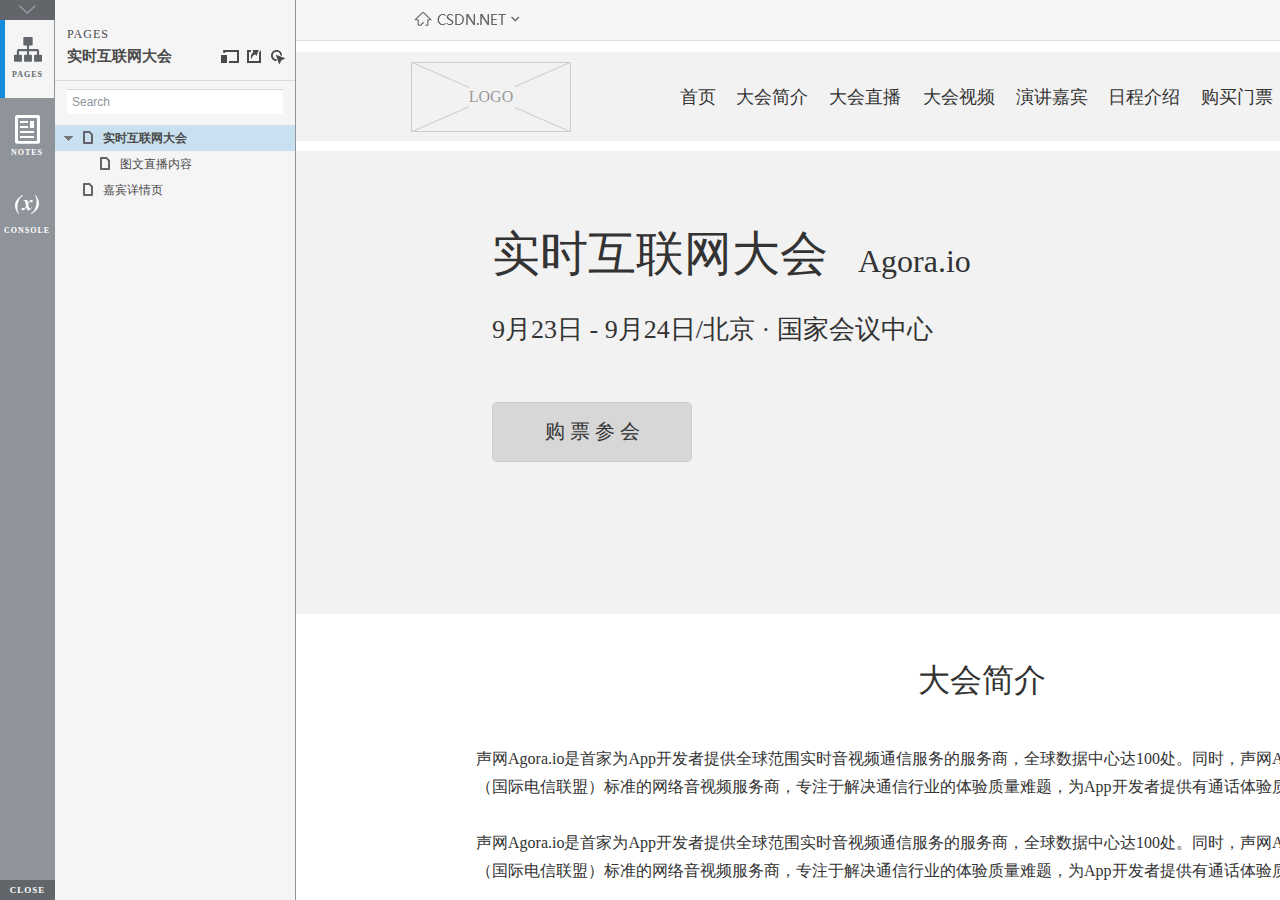
<file: start.html>
﻿<!DOCTYPE html>
<html xmlns="http://www.w3.org/1999/xhtml" xml:lang="en" lang="en">
<head>
    <title>Untitled Document</title>
    <meta http-equiv="X-UA-Compatible" content="IE=edge"/>
    <meta http-equiv="content-type" content="text/html; charset=utf-8" />
    <meta name="viewport" content="width=device-width, initial-scale=1.0" />
    <meta name="apple-mobile-web-app-capable" content="yes" />
    <link type="text/css" href="resources/css/reset.css" rel="Stylesheet" />
    <link type="text/css" href="resources/css/default.css" rel="Stylesheet" />
    <!--<link href='https://fonts.googleapis.com/css?family=Nunito:300' rel='stylesheet' type='text/css'>-->

    <script type="text/javascript">
        if (location.href.toString().indexOf('file://localhost/') == 0) {
            location.href = location.href.toString().replace('file://localhost/', 'file:///');
        }
    </script>

    <script type="text/javascript" src="resources/scripts/jquery-1.7.1.min.js"></script>
    <script type="text/javascript" src="resources/scripts/player/splitter.js"></script>
    <script type="text/javascript" src="resources/scripts/axutils.js"></script>
    <script type="text/javascript" src="resources/scripts/player/axplayer.js"></script>
    <script type="text/javascript" src="resources/scripts/messagecenter.js"></script>
    <script type="text/javascript" src="data/document.js"></script>
    <style type="text/css">

#outerContainer {
	width:1000px;
	height:1500px;
}

.vsplitbar {
    width: 3px;
    /*background: #B9B9B9;*/
    border-right: 1px solid #8f949a;
}

.vsplitbar:hover, .vsplitbar.active {
    background: #8f949a;
}

#rightPanel {
    background-color: White;
}

/*#leftPanel {
    min-width: 120px;
}*/

.splitterMask {
   position:absolute;
   top: 0;
   left: 0;
   width: 100%;
   height: 100%;
   overflow: hidden;
   background-image: url(resources/images/transparent.gif);
   z-index: 20000;
}

    </style>
    <script type="text/javascript" language="JavaScript"><!--
        var SITEMAP_COLLAPSE_VAR_NAME = 'c';
        var PLUGIN_VAR_NAME = 'g';
        var FOOTNOTES_VAR_NAME = 'fn';
        var ADAPTIVE_VIEW_VAR_NAME = 'view';
        var lastLeftPanelWidth = 295;
        var toolBarOnly = true;

        // isolate scope
        (function() {
            setUpController();
            
            var configuration = $axure.document.configuration;
            var _settings = {};
            _settings.projectId = configuration.prototypeId;
            _settings.isAxshare = configuration.isAxshare;
            _settings.loadFeedbackPlugin = configuration.loadFeedbackPlugin;
            var cHash = getHashStringVar(SITEMAP_COLLAPSE_VAR_NAME);
            _settings.startCollapsed = cHash == "1";
            if(cHash == "2") closePlayer();
            var gHash = getHashStringVar(PLUGIN_VAR_NAME);
            if(gHash == "") gHash = 1;
            _settings.startPluginGid = gHash;

            $axure.player.settings = _settings;

            $(window).bind('load', function() {
                if(CHROME_5_LOCAL && !$('body').attr('pluginDetected')) {
                    window.location = 'resources/chrome/chrome.html';
                }
            });

            $(document).ready(function() {
                $axure.page.bind('load.start', mainFrame_onload);
                $axure.messageCenter.addMessageListener(messageCenter_message);

                $(document).on('pluginShown', function (event, data) {
                    setVarInCurrentUrlHash('g', data ? data : '');
                });

                $(document).on('pluginCreated', function(event, data) {
                    if($axure.player.settings.startPluginGid == data) {
                        $axure.player.showPlugin(data);
                    }
                });

                if($axure.player.settings.loadFeedbackPlugin) {
                    if($axure.player.settings.isAxshare) {
                        $axure.utils.loadJS('/Scripts/plugins/feedback/feedback8.js');
                    } else {
                        $axure.utils.loadJS('http://share.axure.com/Scripts/plugins/feedback/feedback8.js');
                    }
                }

                if(navigator.userAgent.indexOf("MSIE") >= 0) $('#outerContainer').width('100%');
                initialize();
                if($axure.player.settings.startCollapsed) $('#outerContainer').splitter({ sizeLeft: 0 });
                else $('#outerContainer').splitter({ sizeLeft: lastLeftPanelWidth });
                $('#leftPanel').width(lastLeftPanelWidth);
                
                $(window).resize(function() { resizeContent(); });

                $('#maximizePanelContainer').hide();

                initializeLogo();

                $(window).resize();
                resizeContent();
                
                $axure.player.collapseToBar();

                if($axure.player.settings.startCollapsed) {
                    collapse();
                    $('#leftPanel').width(0);
                }

                if(MOBILE_DEVICE) {
                    $('#interfaceControlFrameMinimizeContainer').height('45px');
                    $('#interfaceControlFrameMinimizeContainer a').height('45px');
                    $('#interfaceControlFrameHeaderContainer').css('margin-top','45px');
                    $('#interfaceControlFrameCloseContainer a').css('padding','10px 0px');
                    $('#maximizePanelContainer').height('45px');//.css('top','inherit').css('bottom','0px');

                    $('body').removeClass('hashover');

                    if(IOS) {
                        $('#rightPanel').css('overflow', 'auto').css('-webkit-overflow-scrolling', 'touch').css('-ms-overflow-x', 'hidden');

                        window.addEventListener("orientationchange", function() {
                            var viewport = document.querySelector("meta[name=viewport]");
                            //so iOS doesn't zoom when switching back to portrait
                            viewport.setAttribute('content', 'width=device-width, initial-scale=1.0, maximum-scale=1.0');
                            viewport.setAttribute('content', 'width=device-width, initial-scale=1.0');
                            resizeContent();
                        }, false);

                        $axure.page.bind('load.start', function() {
                            resizeContent();
                        });
                    }
                }

            });

            function initialize() {
                var legacyQString = getQueryString("Page");
                if (legacyQString.length > 0) {
                    location.href = location.href.substring(0, location.href.indexOf("?")) + "#p=" + legacyQString;
                    return;
                }

                var mainFrame = document.getElementById("mainFrame");
                mainFrame.contentWindow.location.href = getInitialUrl();
            }

            function initializeLogo() {
                if($axure.document.configuration.logoImagePath) {
                    var image = new Image();
                    image.onload = function() {
                        $('#logoImage').css('max-width', this.width + 'px');
                        $axure.player.resizeContent();
                    };
                    image.src = $axure.document.configuration.logoImagePath;
                
                    $('#interfaceControlFrameLogoImageContainer').html('<img id="logoImage" src="" />');
                    $('#logoImage').attr('src', $axure.document.configuration.logoImagePath).load(function() { resizeContent(); });
                } else $('#interfaceControlFrameLogoImageContainer').hide();

                if ($axure.document.configuration.logoImageCaption) {
                    $('#interfaceControlFrameLogoCaptionContainer').html($axure.document.configuration.logoImageCaption);
                } else $('#interfaceControlFrameLogoCaptionContainer').hide();

                if(!$('#interfaceControlFrameLogoImageContainer').is(':visible') && !$('#interfaceControlFrameLogoCaptionContainer').is(':visible')) {
                    $('#interfaceControlFrameLogoContainer').hide();
                }
            }

            var resizeContent = $axure.player.resizeContent = function() {
                var newHeight = $(window).height();
                var newWidth = $(window).width();

                var controlContainerHeight = newHeight;// - 30;
                if($('#interfaceControlFrameLogoContainer').is(':visible')) controlContainerHeight -= $('#interfaceControlFrameLogoContainer').outerHeight();// + 16;

                $('#outerContainer').height(newHeight).width(newWidth);
                $('.vsplitbar').height(newHeight);
                $('#leftPanel').height(newHeight);
                $('#interfaceControlFrame').height(newHeight);
                $('#interfaceControlFrameContainer').height(newHeight);
                $('#interfaceControlFrameHostContainer').height(controlContainerHeight);

                $('#rightPanel').height(newHeight);
                $('#mainFrame').height(newHeight);

                if($('#leftPanel').is(':visible')) $('#rightPanel').width($(window).width() - $('#leftPanel').width() - 1);// $('.vsplitbar').width());
                else $('#rightPanel').width($(window).width());

                $(document).trigger('ContainerHeightChange',[controlContainerHeight]);

                if(MOBILE_DEVICE) {
                    if(!(getHashStringVar(ADAPTIVE_VIEW_VAR_NAME).length > 0)) $axure.messageCenter.postMessage('setAdaptiveViewForSize', {'width':newWidth, 'height':$('#rightPanel').height()});
                }
            }

            var collapseToBar = $axure.player.collapseToBar = function() {
                lastLeftPanelWidth = $('#leftPanel').width();
                $('#leftPanel').width('55px');
                $('.vsplitbar').hide();
                $('#rightPanel').width($(window).width() - $('#leftPanel').width());
                $(window).resize();
                $('#outerContainer').trigger('resize');
                toolBarOnly = true;
            }

            var expandFromBar = $axure.player.expandFromBar = function() {
                if($('.vsplitbar').is(':visible')) return;

                $('#leftPanel').width(lastLeftPanelWidth);
                $('.vsplitbar').show();
                $('#rightPanel').width($(window).width() - $('#leftPanel').width() - 1);// $('.vsplitbar').width());
                $(window).resize();
                $('#outerContainer').trigger('resize');
                toolBarOnly = false;
            }

        })();

        function messageCenter_message(message, data) {
            if(message == 'expandFrame') expand();
            else if(message == 'getCollapseFrameOnLoad' && $axure.player.settings.startCollapsed && !MOBILE_DEVICE) $axure.messageCenter.postMessage('collapseFrameOnLoad');
        }

        
        function getInitialUrl() {
            var pageName = getHashStringVar("p");
            if(pageName.length > 0) return pageName + ".html";
            else {
                var url = getFirstPageUrl($axure.document.sitemap.rootNodes);
                return (url ? url : "about:blank");
            }
        }

        function getFirstPageUrl(nodes) {
            for (var i = 0; i < nodes.length; i++) {
                var node = nodes[i];
                if (node.url) return node.url;
                else {
                    var hasChildren = (node.children && node.children.length > 0);
                    if (hasChildren) {
                        var url = getFirstPageUrl(node.children);
                        if (url) return url;
                    }
                }
            }
            return null;
        }

        function closePlayer() {
            if($axure.page.location) window.location.href = $axure.page.location;
            else {
                var pageFile = getInitialUrl();
                var currentLocation = window.location.toString();
                window.location.href = currentLocation.substr(0, currentLocation.lastIndexOf("/") + 1) + pageFile;
            }
        }

        function replaceHash(newHash) {
            var currentLocWithoutHash = window.location.toString().split('#')[0];

            //We use replace so that every hash change doesn't get appended to the history stack.
            //We use replaceState in browsers that support it, else replace the location
            if(typeof window.history.replaceState != 'undefined') {
                try {
                    //Chrome 45 (Version 45.0.2454.85 m) started throwing an error here when generated locally (this only happens with sitemap open) which broke all interactions.
                    //try catch breaks the url adjusting nicely when the sitemap is open, but all interactions and forward and back buttons work.
                    //Uncaught SecurityError: Failed to execute 'replaceState' on 'History': A history state object with URL 'file:///C:/Users/Ian/Documents/Axure/HTML/Untitled/start.html#p=home' cannot be created in a document with origin 'null'.
                    window.history.replaceState(null, null, currentLocWithoutHash + newHash);
                } catch(ex) {}
            } else {
                window.location.replace(currentLocWithoutHash + newHash);
            }
        }

        function collapse() {
            setVarInCurrentUrlHash('c', 1);
            if(!toolBarOnly) lastLeftPanelWidth = $('#leftPanel').width();

            $('#maximizePanelContainer').show();
            $('#leftPanel').hide();
            $('.vsplitbar').hide();
            $('#rightPanel').width($(window).width());
            $(window).resize();
            $('#outerContainer').trigger('resize');

            $(document).trigger('sidebarCollapse');

            if(MOBILE_DEVICE) {
                $('#maximizePanelContainer').animate({
                    top:$('#rightPanel').height() - $('#maximizePanelContainer').height()
                }, 300, 'swing', function() {
                    $('#maximizePanelContainer').css('top', 'inherit').css('bottom', '0px');
                });
            }
        }

        function expand() {
            if(MOBILE_DEVICE) {
                $('#maximizePanelContainer').css('top', '0px').css('bottom', 'inherit');
            }

            deleteVarFromCurrentUrlHash('c');
            $('#maximizePanelContainer').hide();
            $('#leftPanel').width(lastLeftPanelWidth);
            $('#leftPanel').show();
            if(!toolBarOnly) {
                $('.vsplitbar').show();
                $('#rightPanel').width($(window).width() - $('#leftPanel').width() - 1);
            } else {
                $axure.player.collapseToBar();
            }
            $(window).resize();
            $('#outerContainer').trigger('resize');

            $(document).trigger('sidebarExpanded');
        }


        function mainFrame_onload() {
            if($axure.page.pageName) document.title = $axure.page.pageName;
        }

        function getQueryString(query) {
            var qstring = self.location.href.split("?");
            if(qstring.length < 2) return "";
            return GetParameter(qstring, query);
        }
        
        function GetParameter(qstring, query) {
            var prms = qstring[1].split("&");
            var frmelements = new Array();
            var currprmeter, querystr = "";

            for(var i = 0; i < prms.length; i++) {
                currprmeter = prms[i].split("=");
                frmelements[i] = new Array();
                frmelements[i][0] = currprmeter[0];
                frmelements[i][1] = currprmeter[1];
            }

            for(j = 0; j < frmelements.length; j++) {
                if(frmelements[j][0].toLowerCase() == query.toLowerCase()) {
                    querystr = frmelements[j][1];
                    break;
                }
            }
            return querystr;
        }
        
        function getHashStringVar(query) {
            var qstring = self.location.href.split("#");
            if(qstring.length < 2) return "";
            return GetParameter(qstring, query);
        }

        function setHashStringVar(currentHash, varName, varVal) {
            var varWithEqual = varName + '=';
            var poundVarWithEqual = varVal === '' ? '' :  '#' + varName + '=' + varVal;
            var ampVarWithEqual = varVal === '' ? '' :  '&' + varName + '=' + varVal;
            var hashToSet = '';

            var pageIndex = currentHash.indexOf('#' + varWithEqual);
            if(pageIndex == -1) pageIndex = currentHash.indexOf('&' + varWithEqual);
            if(pageIndex != -1) {
                var newHash = currentHash.substring(0, pageIndex);

                newHash = newHash == '' ? poundVarWithEqual : newHash + ampVarWithEqual;

                var ampIndex = currentHash.indexOf('&', pageIndex + 1);
                if(ampIndex != -1) {
                    newHash = newHash == '' ? '#' + currentHash.substring(ampIndex + 1) : newHash + currentHash.substring(ampIndex);
                }
                hashToSet = newHash;
            } else if(currentHash.indexOf('#') != -1) {
                hashToSet = currentHash + ampVarWithEqual;
            } else {
                hashToSet = poundVarWithEqual;
            }

            if(hashToSet != '' || varVal == '') {
                return hashToSet;
            }

            return null;
        }

        function setVarInCurrentUrlHash(varName, varVal) {
            var newHash = setHashStringVar(window.location.hash, varName, varVal);

            if(newHash != null) {
                replaceHash(newHash);
            }
        }

        function deleteHashStringVar(currentHash, varName) {
            var varWithEqual = varName + '=';

            var pageIndex = currentHash.indexOf('#' + varWithEqual);
            if(pageIndex == -1) pageIndex = currentHash.indexOf('&' + varWithEqual);
            if(pageIndex != -1) {
                var newHash = currentHash.substring(0, pageIndex);

                var ampIndex = currentHash.indexOf('&', pageIndex + 1);

                //IF begin of string....if none blank, ELSE # instead of & and rest
                //IF in string....prefix + if none blank, ELSE &-rest
                if(newHash == '') { //beginning of string
                    newHash = ampIndex != -1 ? '#' + currentHash.substring(ampIndex + 1) : '';
                } else { //somewhere in the middle
                    newHash = newHash + (ampIndex != -1 ? currentHash.substring(ampIndex) : '');
                }

                return newHash;
            }

            return null;
        }

        function deleteVarFromCurrentUrlHash(varName) {
            var newHash = deleteHashStringVar(window.location.hash, varName);

            if(newHash != null) {
                replaceHash(newHash);
            }
        }
    --></script>

    <link type="text/css" rel="Stylesheet" href="plugins/sitemap/styles/sitemap.css" />
    <script type="text/javascript" src="plugins/sitemap/sitemap.js"></script>
    <link type="text/css" rel="Stylesheet" href="plugins/page_notes/styles/page_notes.css" />
    <script type="text/javascript" src="plugins/page_notes/page_notes.js"></script>
    <!--<link type="text/css" rel="Stylesheet" href="plugins/recordplay/styles/recordplay.css" />
    <script type="text/javascript" src="plugins/recordplay/recordplay.js"></script>-->
    <link type="text/css" rel="Stylesheet" href="plugins/debug/styles/debug.css" />
    <script type="text/javascript" src="plugins/debug/debug.js"></script>

</head>
<body scroll="no" class="hashover">
    <div id="outerContainer">

        <div id="leftPanel">
            <div id="interfaceControlFrame">
                <div id="interfaceControlFrameMinimizeContainer">
                    <a title="Collapse" id="interfaceControlFrameMinimizeButton" onclick="collapse();">&nbsp;</a>
                </div>
                <div id="interfaceControlFrameHeaderContainer">
                    <ul id="interfaceControlFrameHeader"></ul>
                </div>
                <div id="interfaceControlFrameContainer">
                    <div id="interfaceControlFrameLogoContainer">
                        <div id="interfaceControlFrameLogoImageContainer"></div>
                        <div id="interfaceControlFrameLogoCaptionContainer"></div>
                    </div>
                    <div id="interfaceControlFrameHostContainer">
                    </div>
                </div>
                <div id="interfaceControlFrameCloseContainer">
                    <a title="Close" id="interfaceControlFrameCloseButton" onclick="closePlayer();">CLOSE</a>
                </div>
            </div>
        </div>
        <div id="rightPanel">
            <iframe id="mainFrame" name="mainFrame" width="100%" height="100%" src="" frameborder="0" style="display: block;" webkitallowfullscreen mozallowfullscreen allowfullscreen></iframe>
        </div>

    </div>

    <div id="maximizePanelContainer">
        <iframe id="expandFrame" src="resources/expand.html" width="100%" height="100%" scrolling="no" allowtransparency="true" frameborder="0"></iframe>
    </div>

</body>
</html>
</file>
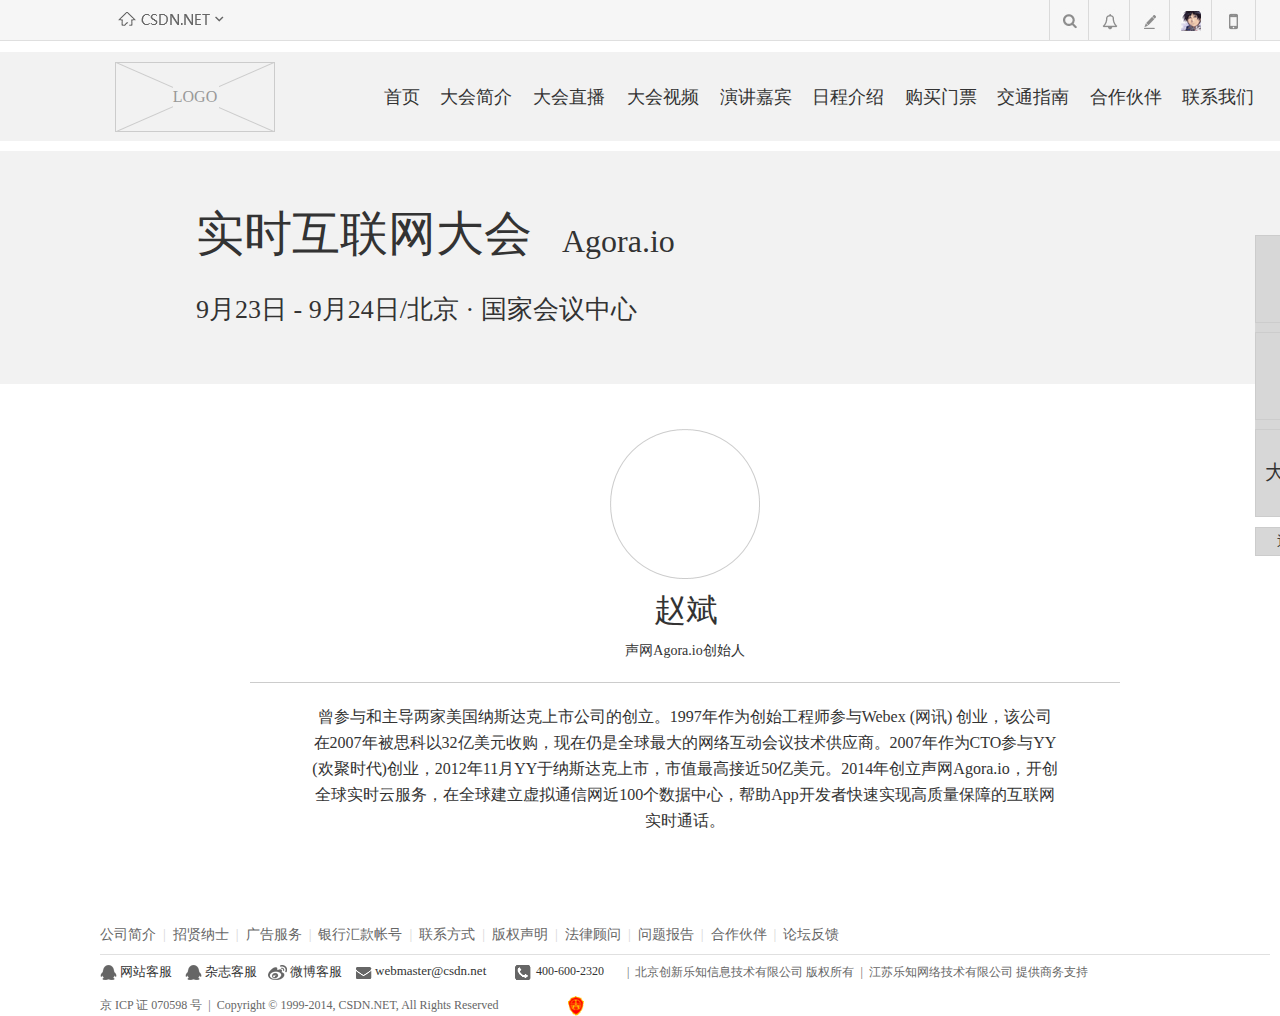
<file: 嘉宾详情页.html>
﻿<!DOCTYPE html>
<html>
  <head>
    <title>嘉宾详情页</title>
    <meta http-equiv="X-UA-Compatible" content="IE=edge"/>
    <meta http-equiv="content-type" content="text/html; charset=utf-8"/>
    <meta name="apple-mobile-web-app-capable" content="yes"/>
    <link href="resources/css/jquery-ui-themes.css" type="text/css" rel="stylesheet"/>
    <link href="resources/css/axure_rp_page.css" type="text/css" rel="stylesheet"/>
    <link href="data/styles.css" type="text/css" rel="stylesheet"/>
    <link href="files/嘉宾详情页/styles.css" type="text/css" rel="stylesheet"/>
    <link href="http://netdna.bootstrapcdn.com/font-awesome/4.5.0/css/font-awesome.css" type="text/css" rel="stylesheet"/>
    <script src="resources/scripts/jquery-1.7.1.min.js"></script>
    <script src="resources/scripts/jquery-ui-1.8.10.custom.min.js"></script>
    <script src="resources/scripts/axure/axQuery.js"></script>
    <script src="resources/scripts/axure/globals.js"></script>
    <script src="resources/scripts/axutils.js"></script>
    <script src="resources/scripts/axure/annotation.js"></script>
    <script src="resources/scripts/axure/axQuery.std.js"></script>
    <script src="resources/scripts/axure/doc.js"></script>
    <script src="data/document.js"></script>
    <script src="resources/scripts/messagecenter.js"></script>
    <script src="resources/scripts/axure/events.js"></script>
    <script src="resources/scripts/axure/recording.js"></script>
    <script src="resources/scripts/axure/action.js"></script>
    <script src="resources/scripts/axure/expr.js"></script>
    <script src="resources/scripts/axure/geometry.js"></script>
    <script src="resources/scripts/axure/flyout.js"></script>
    <script src="resources/scripts/axure/ie.js"></script>
    <script src="resources/scripts/axure/model.js"></script>
    <script src="resources/scripts/axure/repeater.js"></script>
    <script src="resources/scripts/axure/sto.js"></script>
    <script src="resources/scripts/axure/utils.temp.js"></script>
    <script src="resources/scripts/axure/variables.js"></script>
    <script src="resources/scripts/axure/drag.js"></script>
    <script src="resources/scripts/axure/move.js"></script>
    <script src="resources/scripts/axure/visibility.js"></script>
    <script src="resources/scripts/axure/style.js"></script>
    <script src="resources/scripts/axure/adaptive.js"></script>
    <script src="resources/scripts/axure/tree.js"></script>
    <script src="resources/scripts/axure/init.temp.js"></script>
    <script src="files/嘉宾详情页/data.js"></script>
    <script src="resources/scripts/axure/legacy.js"></script>
    <script src="resources/scripts/axure/viewer.js"></script>
    <script src="resources/scripts/axure/math.js"></script>
    <script type="text/javascript">
      $axure.utils.getTransparentGifPath = function() { return 'resources/images/transparent.gif'; };
      $axure.utils.getOtherPath = function() { return 'resources/Other.html'; };
      $axure.utils.getReloadPath = function() { return 'resources/reload.html'; };
    </script>
  </head>
  <body>
    <div id="base" class="">

      <!-- Unnamed (Rectangle) -->
      <div id="u544" class="ax_default box_2">
        <div id="u544_div" class=""></div>
        <!-- Unnamed () -->
        <div id="u545" class="text" style="display: none; visibility: hidden">
          <p><span></span></p>
        </div>
      </div>

      <!-- Unnamed (Rectangle) -->
      <div id="u546" class="ax_default heading_1">
        <div id="u546_div" class=""></div>
        <!-- Unnamed () -->
        <div id="u547" class="text" style="visibility: visible;">
          <p><span>实时互联网大会 </span></p>
        </div>
      </div>

      <!-- Unnamed (Paragraph) -->
      <div id="u548" class="ax_default paragraph">
        <img id="u548_img" class="img " src="images/实时互联网大会/u8.png"/>
        <!-- Unnamed () -->
        <div id="u549" class="text" style="visibility: visible;">
          <p><span>Agora.io</span></p>
        </div>
      </div>

      <!-- Unnamed (header-new) -->

      <!-- Unnamed (Rectangle) -->
      <div id="u551" class="ax_default shape">
        <div id="u551_div" class=""></div>
        <!-- Unnamed () -->
        <div id="u552" class="text" style="display: none; visibility: hidden">
          <p><span></span></p>
        </div>
      </div>

      <!-- Unnamed (Image) -->
      <div id="u553" class="ax_default image">
        <img id="u553_img" class="img " src="images/实时互联网大会/u13.png"/>
        <!-- Unnamed () -->
        <div id="u554" class="text" style="display: none; visibility: hidden">
          <p><span></span></p>
        </div>
      </div>

      <!-- Unnamed (Image) -->
      <div id="u555" class="ax_default image">
        <img id="u555_img" class="img " src="images/实时互联网大会/u15.png"/>
        <!-- Unnamed () -->
        <div id="u556" class="text" style="display: none; visibility: hidden">
          <p><span></span></p>
        </div>
      </div>

      <!-- Unnamed (Horizontal Line) -->
      <div id="u557" class="ax_default horizontal_line">
        <img id="u557_img" class="img " src="images/实时互联网大会/u17.png"/>
        <!-- Unnamed () -->
        <div id="u558" class="text" style="display: none; visibility: hidden">
          <p><span></span></p>
        </div>
      </div>

      <!-- Unnamed (Image) -->
      <div id="u559" class="ax_default image">
        <img id="u559_img" class="img " src="images/实时互联网大会/u19.png"/>
        <!-- Unnamed () -->
        <div id="u560" class="text" style="display: none; visibility: hidden">
          <p><span></span></p>
        </div>
      </div>

      <!-- Unnamed (Rectangle) -->
      <div id="u561" class="ax_default box_2">
        <div id="u561_div" class=""></div>
        <!-- Unnamed () -->
        <div id="u562" class="text" style="display: none; visibility: hidden">
          <p><span></span></p>
        </div>
      </div>

      <!-- Unnamed (Placeholder) -->
      <div id="u563" class="ax_default placeholder">
        <img id="u563_img" class="img " src="images/实时互联网大会/u23.png"/>
        <!-- Unnamed () -->
        <div id="u564" class="text" style="visibility: visible;">
          <p><span>LOGO</span></p>
        </div>
      </div>

      <!-- Unnamed (Paragraph) -->
      <div id="u565" class="ax_default paragraph">
        <img id="u565_img" class="img " src="images/实时互联网大会/u25.png"/>
        <!-- Unnamed () -->
        <div id="u566" class="text" style="visibility: visible;">
          <p><span>首页</span></p>
        </div>
      </div>

      <!-- Unnamed (Paragraph) -->
      <div id="u567" class="ax_default paragraph">
        <img id="u567_img" class="img " src="images/实时互联网大会/u27.png"/>
        <!-- Unnamed () -->
        <div id="u568" class="text" style="visibility: visible;">
          <p><span>大会简介</span></p>
        </div>
      </div>

      <!-- Unnamed (Paragraph) -->
      <div id="u569" class="ax_default paragraph">
        <img id="u569_img" class="img " src="images/实时互联网大会/u27.png"/>
        <!-- Unnamed () -->
        <div id="u570" class="text" style="visibility: visible;">
          <p><span>大会直播</span></p>
        </div>
      </div>

      <!-- Unnamed (Paragraph) -->
      <div id="u571" class="ax_default paragraph">
        <img id="u571_img" class="img " src="images/实时互联网大会/u27.png"/>
        <!-- Unnamed () -->
        <div id="u572" class="text" style="visibility: visible;">
          <p><span>大会视频</span></p>
        </div>
      </div>

      <!-- Unnamed (Paragraph) -->
      <div id="u573" class="ax_default paragraph">
        <img id="u573_img" class="img " src="images/实时互联网大会/u27.png"/>
        <!-- Unnamed () -->
        <div id="u574" class="text" style="visibility: visible;">
          <p><span>演讲嘉宾</span></p>
        </div>
      </div>

      <!-- Unnamed (Paragraph) -->
      <div id="u575" class="ax_default paragraph">
        <img id="u575_img" class="img " src="images/实时互联网大会/u27.png"/>
        <!-- Unnamed () -->
        <div id="u576" class="text" style="visibility: visible;">
          <p><span>日程介绍</span></p>
        </div>
      </div>

      <!-- Unnamed (Paragraph) -->
      <div id="u577" class="ax_default paragraph">
        <img id="u577_img" class="img " src="images/实时互联网大会/u27.png"/>
        <!-- Unnamed () -->
        <div id="u578" class="text" style="visibility: visible;">
          <p><span>购买门票</span></p>
        </div>
      </div>

      <!-- Unnamed (Paragraph) -->
      <div id="u579" class="ax_default paragraph">
        <img id="u579_img" class="img " src="images/实时互联网大会/u27.png"/>
        <!-- Unnamed () -->
        <div id="u580" class="text" style="visibility: visible;">
          <p><span>交通指南</span></p>
        </div>
      </div>

      <!-- Unnamed (Paragraph) -->
      <div id="u581" class="ax_default paragraph">
        <img id="u581_img" class="img " src="images/实时互联网大会/u27.png"/>
        <!-- Unnamed () -->
        <div id="u582" class="text" style="visibility: visible;">
          <p><span>合作伙伴</span></p>
        </div>
      </div>

      <!-- Unnamed (Paragraph) -->
      <div id="u583" class="ax_default paragraph">
        <img id="u583_img" class="img " src="images/实时互联网大会/u27.png"/>
        <!-- Unnamed () -->
        <div id="u584" class="text" style="visibility: visible;">
          <p><span>联系我们</span></p>
        </div>
      </div>

      <!-- Unnamed (Paragraph) -->
      <div id="u585" class="ax_default paragraph">
        <img id="u585_img" class="img " src="images/实时互联网大会/u54.png"/>
        <!-- Unnamed () -->
        <div id="u586" class="text" style="visibility: visible;">
          <p><span>9月23日 - 9月24日/北京 · 国家会议中心</span></p>
        </div>
      </div>

      <!-- Unnamed (Dynamic Panel) -->
      <div id="u587" class="ax_default">
        <div id="u587_state0" class="panel_state" data-label="State1">
          <div id="u587_state0_content" class="panel_state_content">

            <!-- Unnamed (Group) -->
            <div id="u588" class="ax_default">

              <!-- Unnamed (Rectangle) -->
              <div id="u589" class="ax_default box_3">
                <div id="u589_div" class=""></div>
                <!-- Unnamed () -->
                <div id="u590" class="text" style="display: none; visibility: hidden">
                  <p><span></span></p>
                </div>
              </div>

              <!-- Unnamed (Rectangle) -->
              <div id="u591" class="ax_default box_3">
                <div id="u591_div" class=""></div>
                <!-- Unnamed () -->
                <div id="u592" class="text" style="visibility: visible;">
                  <p><span>赞助</span></p><p><span>申请</span></p>
                </div>
              </div>

              <!-- Unnamed (Rectangle) -->
              <div id="u593" class="ax_default box_3">
                <div id="u593_div" class=""></div>
                <!-- Unnamed () -->
                <div id="u594" class="text" style="visibility: visible;">
                  <p><span>购票</span></p><p><span>参会</span></p>
                </div>
              </div>

              <!-- Unnamed (Rectangle) -->
              <div id="u595" class="ax_default box_3">
                <div id="u595_div" class=""></div>
                <!-- Unnamed () -->
                <div id="u596" class="text" style="visibility: visible;">
                  <p><span>大会帮助</span></p>
                </div>
              </div>

              <!-- Unnamed (Rectangle) -->
              <div id="u597" class="ax_default box_3">
                <div id="u597_div" class=""></div>
                <!-- Unnamed () -->
                <div id="u598" class="text" style="visibility: visible;">
                  <p><span>返回顶部</span></p>
                </div>
              </div>
            </div>
          </div>
        </div>
      </div>

      <!-- Unnamed (Ellipse) -->
      <div id="u599" class="ax_default ellipse">
        <img id="u599_img" class="img " src="images/嘉宾详情页/u599.png"/>
        <!-- Unnamed () -->
        <div id="u600" class="text" style="display: none; visibility: hidden">
          <p><span></span></p>
        </div>
      </div>

      <!-- Unnamed (Rectangle) -->
      <div id="u601" class="ax_default heading_2">
        <div id="u601_div" class=""></div>
        <!-- Unnamed () -->
        <div id="u602" class="text" style="visibility: visible;">
          <p><span>声网Agora.io创始人</span></p>
        </div>
      </div>

      <!-- Unnamed (Horizontal Line) -->
      <div id="u603" class="ax_default line">
        <img id="u603_img" class="img " src="images/嘉宾详情页/u603.png"/>
        <!-- Unnamed () -->
        <div id="u604" class="text" style="display: none; visibility: hidden">
          <p><span></span></p>
        </div>
      </div>

      <!-- Unnamed (Rectangle) -->
      <div id="u605" class="ax_default heading_2">
        <div id="u605_div" class=""></div>
        <!-- Unnamed () -->
        <div id="u606" class="text" style="visibility: visible;">
          <p><span>曾参与和主导两家美国纳斯达克上市公司的创立。1997年作为创始工程师参与Webex (网讯) 创业，该公司在2007年被思科以32亿美元收购，现在仍是全球最大的网络互动会议技术供应商。2007年作为CTO参与YY (欢聚时代)创业，2012年11月YY于纳斯达克上市，市值最高接近50亿美元。2014年创立声网Agora.io，开创全球实时云服务，在全球建立虚拟通信网近100个数据中心，帮助App开发者快速实现高质量保障的互联网实时通话。</span></p>
        </div>
      </div>

      <!-- Unnamed (footer) -->

      <!-- Unnamed (Group) -->
      <div id="u608" class="ax_default">

        <!-- Unnamed (Group) -->
        <div id="u609" class="ax_default">

          <!-- Unnamed (Group) -->
          <div id="u610" class="ax_default">

            <!-- Unnamed (Group) -->
            <div id="u611" class="ax_default">

              <!-- Unnamed (Rectangle) -->
              <div id="u612" class="ax_default paragraph">
                <div id="u612_div" class=""></div>
                <!-- Unnamed () -->
                <div id="u613" class="text" style="visibility: visible;">
                  <p><span>杂志客服</span></p>
                </div>
              </div>

              <!-- Unnamed (Rectangle) -->
              <div id="u614" class="ax_default paragraph">
                <div id="u614_div" class=""></div>
                <!-- Unnamed () -->
                <div id="u615" class="text" style="visibility: visible;">
                  <p><span>网站客服</span></p>
                </div>
              </div>

              <!-- Unnamed (Image) -->
              <div id="u616" class="ax_default image">
                <img id="u616_img" class="img " src="images/实时互联网大会/u322.png"/>
                <!-- Unnamed () -->
                <div id="u617" class="text" style="display: none; visibility: hidden">
                  <p><span></span></p>
                </div>
              </div>

              <!-- Unnamed (Rectangle) -->
              <div id="u618" class="ax_default paragraph">
                <div id="u618_div" class=""></div>
                <!-- Unnamed () -->
                <div id="u619" class="text" style="visibility: visible;">
                  <p><span>微博客服</span></p>
                </div>
              </div>

              <!-- weibo-on (Image) -->
              <div id="u620" class="ax_default image ax_default_hidden" data-label="weibo-on" style="display: none; visibility: hidden">
                <img id="u620_img" class="img " src="images/实时互联网大会/weibo-on_u326.png"/>
                <!-- Unnamed () -->
                <div id="u621" class="text" style="display: none; visibility: hidden">
                  <p><span></span></p>
                </div>
              </div>

              <!-- Unnamed (Image) -->
              <div id="u622" class="ax_default image">
                <img id="u622_img" class="img " src="images/实时互联网大会/u328.png"/>
                <!-- Unnamed () -->
                <div id="u623" class="text" style="display: none; visibility: hidden">
                  <p><span></span></p>
                </div>
              </div>

              <!-- qq2-on (Image) -->
              <div id="u624" class="ax_default image ax_default_hidden" data-label="qq2-on" style="display: none; visibility: hidden">
                <img id="u624_img" class="img " src="images/实时互联网大会/qq2-on_u330.png"/>
                <!-- Unnamed () -->
                <div id="u625" class="text" style="display: none; visibility: hidden">
                  <p><span></span></p>
                </div>
              </div>
            </div>

            <!-- qq1-on (Image) -->
            <div id="u626" class="ax_default image ax_default_hidden" data-label="qq1-on" style="display: none; visibility: hidden">
              <img id="u626_img" class="img " src="images/实时互联网大会/qq2-on_u330.png"/>
              <!-- Unnamed () -->
              <div id="u627" class="text" style="display: none; visibility: hidden">
                <p><span></span></p>
              </div>
            </div>
          </div>

          <!-- Unnamed (Image) -->
          <div id="u628" class="ax_default image">
            <img id="u628_img" class="img " src="images/实时互联网大会/u328.png"/>
            <!-- Unnamed () -->
            <div id="u629" class="text" style="display: none; visibility: hidden">
              <p><span></span></p>
            </div>
          </div>
        </div>

        <!-- Unnamed (Rectangle) -->
        <div id="u630" class="ax_default paragraph">
          <div id="u630_div" class=""></div>
          <!-- Unnamed () -->
          <div id="u631" class="text" style="visibility: visible;">
            <p><span style="color:#666666;">公司简介&nbsp; </span><span style="color:#D7D7D7;">|</span><span style="color:#666666;">&nbsp; 招贤纳士&nbsp; </span><span style="color:#D7D7D7;">|</span><span style="color:#666666;">&nbsp; 广告服务&nbsp; </span><span style="color:#D7D7D7;">|</span><span style="color:#666666;">&nbsp; 银行汇款帐号&nbsp; </span><span style="color:#D7D7D7;">|</span><span style="color:#666666;">&nbsp; 联系方式&nbsp; </span><span style="color:#D7D7D7;">|</span><span style="color:#666666;">&nbsp; 版权声明&nbsp; </span><span style="color:#D7D7D7;">|</span><span style="color:#666666;">&nbsp; 法律顾问&nbsp; </span><span style="color:#D7D7D7;">|</span><span style="color:#666666;">&nbsp; 问题报告&nbsp; </span><span style="color:#D7D7D7;">|</span><span style="color:#666666;">&nbsp; 合作伙伴&nbsp; </span><span style="color:#D7D7D7;">|</span><span style="color:#666666;">&nbsp; 论坛反馈</span></p>
          </div>
        </div>

        <!-- Unnamed (Group) -->
        <div id="u632" class="ax_default">

          <!-- Unnamed (Image) -->
          <div id="u633" class="ax_default image">
            <img id="u633_img" class="img " src="images/实时互联网大会/u339.png"/>
            <!-- Unnamed () -->
            <div id="u634" class="text" style="display: none; visibility: hidden">
              <p><span></span></p>
            </div>
          </div>

          <!-- Unnamed (Rectangle) -->
          <div id="u635" class="ax_default paragraph">
            <div id="u635_div" class=""></div>
            <!-- Unnamed () -->
            <div id="u636" class="text" style="visibility: visible;">
              <p><span>webmaster@csdn.net</span></p>
            </div>
          </div>

          <!-- Unnamed (Image) -->
          <div id="u637" class="ax_default image">
            <img id="u637_img" class="img " src="images/实时互联网大会/u343.png"/>
            <!-- Unnamed () -->
            <div id="u638" class="text" style="display: none; visibility: hidden">
              <p><span></span></p>
            </div>
          </div>

          <!-- Unnamed (Rectangle) -->
          <div id="u639" class="ax_default paragraph">
            <div id="u639_div" class=""></div>
            <!-- Unnamed () -->
            <div id="u640" class="text" style="visibility: visible;">
              <p><span>400-600-2320</span></p>
            </div>
          </div>

          <!-- mail-on (Image) -->
          <div id="u641" class="ax_default image ax_default_hidden" data-label="mail-on" style="display: none; visibility: hidden">
            <img id="u641_img" class="img " src="images/实时互联网大会/mail-on_u347.png"/>
            <!-- Unnamed () -->
            <div id="u642" class="text" style="display: none; visibility: hidden">
              <p><span></span></p>
            </div>
          </div>

          <!-- phone-on (Image) -->
          <div id="u643" class="ax_default image ax_default_hidden" data-label="phone-on" style="display: none; visibility: hidden">
            <img id="u643_img" class="img " src="images/实时互联网大会/phone-on_u349.png"/>
            <!-- Unnamed () -->
            <div id="u644" class="text" style="display: none; visibility: hidden">
              <p><span></span></p>
            </div>
          </div>
        </div>

        <!-- Unnamed (Rectangle) -->
        <div id="u645" class="ax_default paragraph">
          <div id="u645_div" class=""></div>
          <!-- Unnamed () -->
          <div id="u646" class="text" style="visibility: visible;">
            <p><span style="color:#6B6B6B;">|</span><span style="color:#666666;">&nbsp; 北京创新乐知信息技术有限公司 版权所有&nbsp; </span><span style="color:#6B6B6B;">|</span><span style="color:#666666;">&nbsp; 江苏乐知网络技术有限公司 提供商务支持</span></p>
          </div>
        </div>

        <!-- Unnamed (Group) -->
        <div id="u647" class="ax_default">

          <!-- Unnamed (Rectangle) -->
          <div id="u648" class="ax_default paragraph">
            <div id="u648_div" class=""></div>
            <!-- Unnamed () -->
            <div id="u649" class="text" style="visibility: visible;">
              <p><span style="color:#666666;">京 ICP 证 070598 号&nbsp; </span><span style="color:#6B6B6B;">|</span><span style="color:#666666;">&nbsp; Copyright © 1999-2014, CSDN.NET, All Rights Reserved</span></p>
            </div>
          </div>

          <!-- Unnamed (Image) -->
          <div id="u650" class="ax_default image">
            <img id="u650_img" class="img " src="images/实时互联网大会/u356.png"/>
            <!-- Unnamed () -->
            <div id="u651" class="text" style="display: none; visibility: hidden">
              <p><span></span></p>
            </div>
          </div>
        </div>

        <!-- Unnamed (Horizontal Line) -->
        <div id="u652" class="ax_default horizontal_line">
          <img id="u652_img" class="img " src="images/实时互联网大会/u358.png"/>
          <!-- Unnamed () -->
          <div id="u653" class="text" style="display: none; visibility: hidden">
            <p><span></span></p>
          </div>
        </div>
      </div>

      <!-- Unnamed (Paragraph) -->
      <div id="u654" class="ax_default paragraph">
        <img id="u654_img" class="img " src="images/嘉宾详情页/u654.png"/>
        <!-- Unnamed () -->
        <div id="u655" class="text" style="visibility: visible;">
          <p><span>赵斌</span></p>
        </div>
      </div>
    </div>
  </body>
</html>
</file>
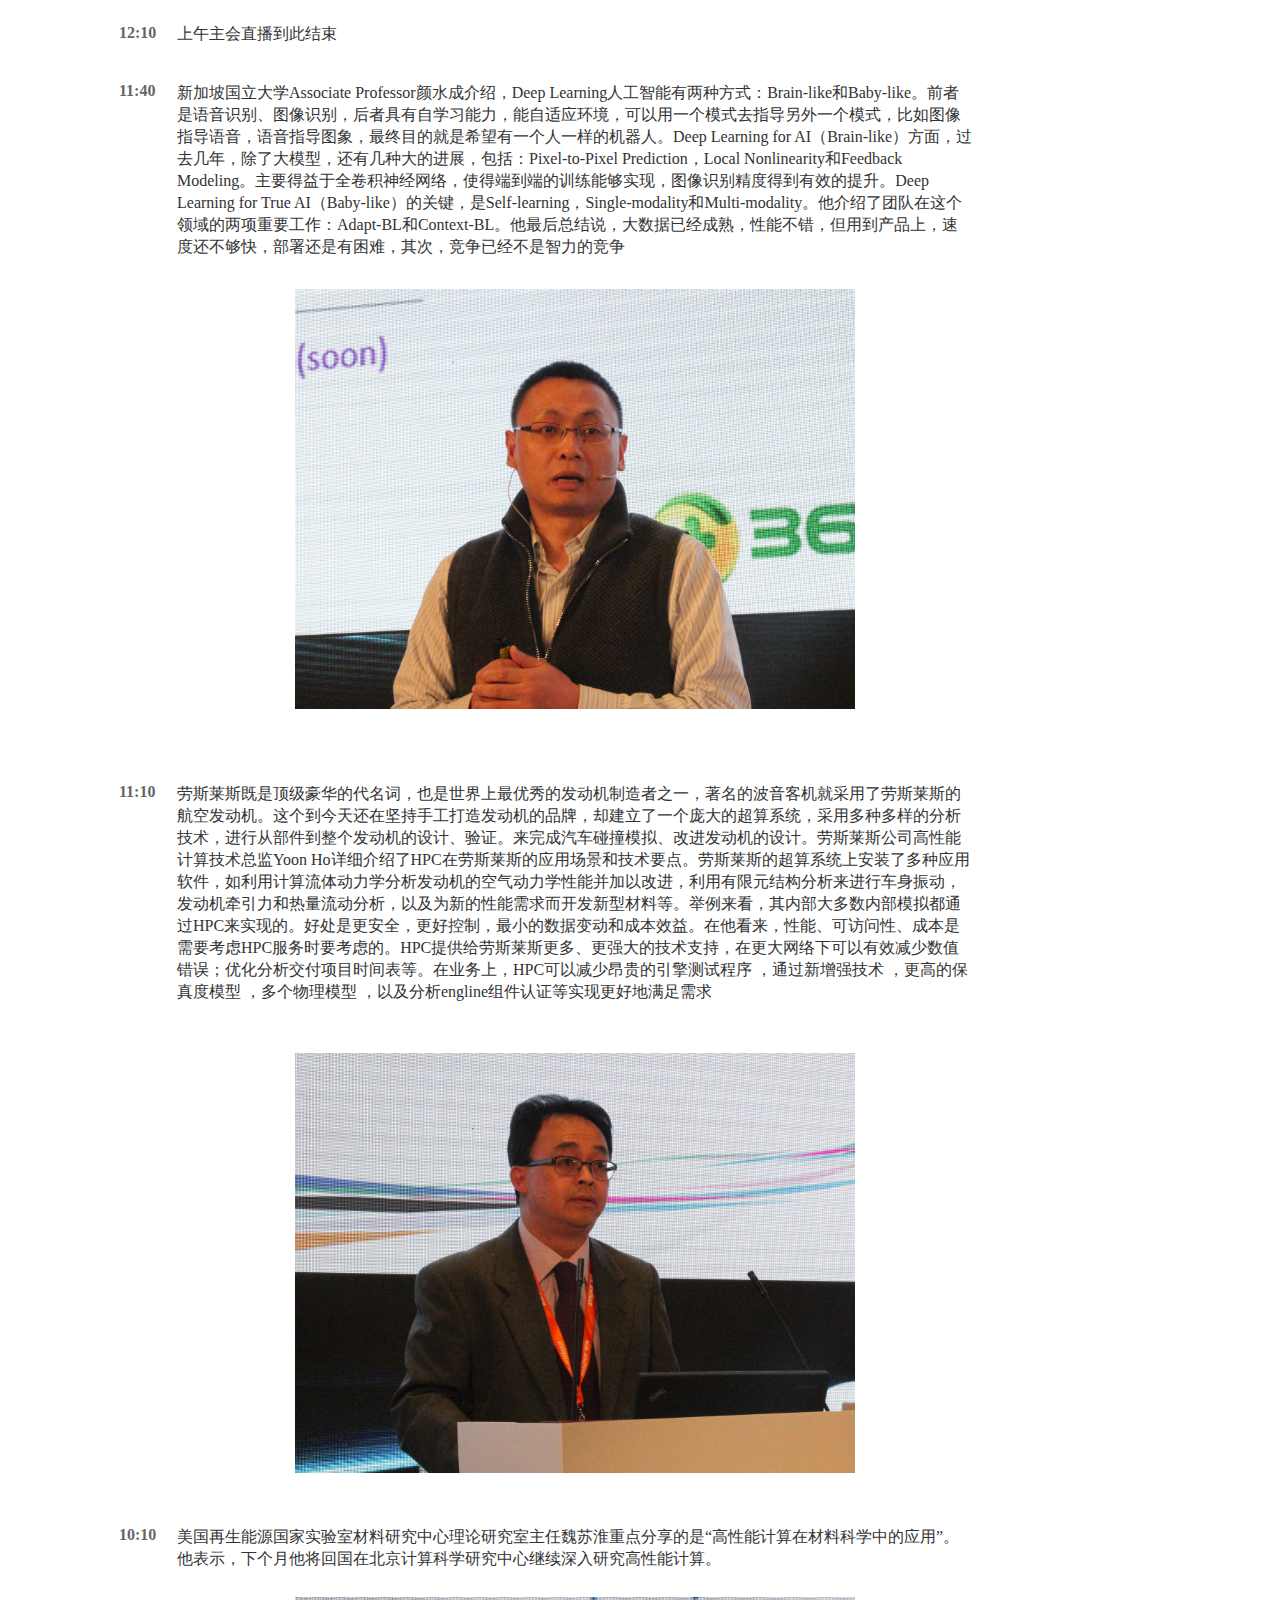
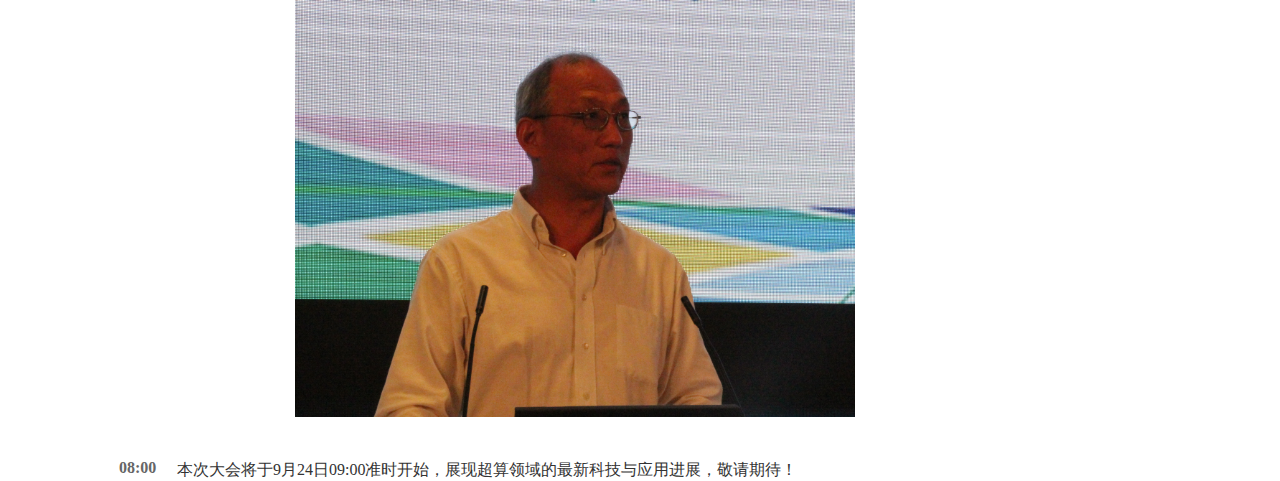
<file: 图文直播内容.html>
﻿<!DOCTYPE html>
<html>
  <head>
    <title>图文直播内容</title>
    <meta http-equiv="X-UA-Compatible" content="IE=edge"/>
    <meta http-equiv="content-type" content="text/html; charset=utf-8"/>
    <meta name="apple-mobile-web-app-capable" content="yes"/>
    <link href="resources/css/jquery-ui-themes.css" type="text/css" rel="stylesheet"/>
    <link href="resources/css/axure_rp_page.css" type="text/css" rel="stylesheet"/>
    <link href="data/styles.css" type="text/css" rel="stylesheet"/>
    <link href="files/图文直播内容/styles.css" type="text/css" rel="stylesheet"/>
    <link href="http://netdna.bootstrapcdn.com/font-awesome/4.5.0/css/font-awesome.css" type="text/css" rel="stylesheet"/>
    <script src="resources/scripts/jquery-1.7.1.min.js"></script>
    <script src="resources/scripts/jquery-ui-1.8.10.custom.min.js"></script>
    <script src="resources/scripts/axure/axQuery.js"></script>
    <script src="resources/scripts/axure/globals.js"></script>
    <script src="resources/scripts/axutils.js"></script>
    <script src="resources/scripts/axure/annotation.js"></script>
    <script src="resources/scripts/axure/axQuery.std.js"></script>
    <script src="resources/scripts/axure/doc.js"></script>
    <script src="data/document.js"></script>
    <script src="resources/scripts/messagecenter.js"></script>
    <script src="resources/scripts/axure/events.js"></script>
    <script src="resources/scripts/axure/recording.js"></script>
    <script src="resources/scripts/axure/action.js"></script>
    <script src="resources/scripts/axure/expr.js"></script>
    <script src="resources/scripts/axure/geometry.js"></script>
    <script src="resources/scripts/axure/flyout.js"></script>
    <script src="resources/scripts/axure/ie.js"></script>
    <script src="resources/scripts/axure/model.js"></script>
    <script src="resources/scripts/axure/repeater.js"></script>
    <script src="resources/scripts/axure/sto.js"></script>
    <script src="resources/scripts/axure/utils.temp.js"></script>
    <script src="resources/scripts/axure/variables.js"></script>
    <script src="resources/scripts/axure/drag.js"></script>
    <script src="resources/scripts/axure/move.js"></script>
    <script src="resources/scripts/axure/visibility.js"></script>
    <script src="resources/scripts/axure/style.js"></script>
    <script src="resources/scripts/axure/adaptive.js"></script>
    <script src="resources/scripts/axure/tree.js"></script>
    <script src="resources/scripts/axure/init.temp.js"></script>
    <script src="files/图文直播内容/data.js"></script>
    <script src="resources/scripts/axure/legacy.js"></script>
    <script src="resources/scripts/axure/viewer.js"></script>
    <script src="resources/scripts/axure/math.js"></script>
    <script type="text/javascript">
      $axure.utils.getTransparentGifPath = function() { return 'resources/images/transparent.gif'; };
      $axure.utils.getOtherPath = function() { return 'resources/Other.html'; };
      $axure.utils.getReloadPath = function() { return 'resources/reload.html'; };
    </script>
  </head>
  <body>
    <div id="base" class="">

      <!-- Unnamed (Rectangle) -->
      <div id="u518" class="ax_default heading_3">
        <div id="u518_div" class=""></div>
        <!-- Unnamed () -->
        <div id="u519" class="text" style="visibility: visible;">
          <p><span>上午主会直播到此结束</span></p>
        </div>
      </div>

      <!-- Unnamed (Paragraph) -->
      <div id="u520" class="ax_default paragraph">
        <img id="u520_img" class="img " src="images/图文直播内容/u520.png"/>
        <!-- Unnamed () -->
        <div id="u521" class="text" style="visibility: visible;">
          <p><span>12:10</span><span>&nbsp; </span></p>
        </div>
      </div>

      <!-- Unnamed (Rectangle) -->
      <div id="u522" class="ax_default heading_3">
        <div id="u522_div" class=""></div>
        <!-- Unnamed () -->
        <div id="u523" class="text" style="visibility: visible;">
          <p><span>新加坡国立大学Associate Professor颜水成介绍，Deep Learning人工智能有两种方式：Brain-like和Baby-like。前者是语音识别、图像识别，后者具有自学习能力，能自适应环境，可以用一个模式去指导另外一个模式，比如图像指导语音，语音指导图象，最终目的就是希望有一个人一样的机器人。Deep Learning for AI（Brain-like）方面，过去几年，除了大模型，还有几种大的进展，包括：Pixel-to-Pixel Prediction，Local Nonlinearity和Feedback Modeling。主要得益于全卷积神经网络，使得端到端的训练能够实现，图像识别精度得到有效的提升。Deep Learning for True AI（Baby-like）的关键，是Self-learning，Single-modality和Multi-modality。他介绍了团队在这个领域的两项重要工作：Adapt-BL和Context-BL。他最后总结说，大数据已经成熟，性能不错，但用到产品上，速度还不够快，部署还是有困难，其次，竞争已经不是智力的竞争</span></p>
        </div>
      </div>

      <!-- Unnamed (Paragraph) -->
      <div id="u524" class="ax_default paragraph">
        <img id="u524_img" class="img " src="images/图文直播内容/u520.png"/>
        <!-- Unnamed () -->
        <div id="u525" class="text" style="visibility: visible;">
          <p><span>11:40</span></p>
        </div>
      </div>

      <!-- Unnamed (Image) -->
      <div id="u526" class="ax_default image">
        <img id="u526_img" class="img " src="images/图文直播内容/u526.png"/>
        <!-- Unnamed () -->
        <div id="u527" class="text" style="display: none; visibility: hidden">
          <p><span></span></p>
        </div>
      </div>

      <!-- Unnamed (Paragraph) -->
      <div id="u528" class="ax_default paragraph">
        <img id="u528_img" class="img " src="images/图文直播内容/u520.png"/>
        <!-- Unnamed () -->
        <div id="u529" class="text" style="visibility: visible;">
          <p><span>11:10</span></p>
        </div>
      </div>

      <!-- Unnamed (Rectangle) -->
      <div id="u530" class="ax_default heading_3">
        <div id="u530_div" class=""></div>
        <!-- Unnamed () -->
        <div id="u531" class="text" style="visibility: visible;">
          <p><span>劳斯莱斯既是顶级豪华的代名词，也是世界上最优秀的发动机制造者之一，著名的波音客机就采用了劳斯莱斯的航空发动机。这个到今天还在坚持手工打造发动机的品牌，却建立了一个庞大的超算系统，采用多种多样的分析技术，进行从部件到整个发动机的设计、验证。来完成汽车碰撞模拟、改进发动机的设计。劳斯莱斯公司高性能计算技术总监Yoon Ho详细介绍了HPC在劳斯莱斯的应用场景和技术要点。劳斯莱斯的超算系统上安装了多种应用软件，如利用计算流体动力学分析发动机的空气动力学性能并加以改进，利用有限元结构分析来进行车身振动，发动机牵引力和热量流动分析，以及为新的性能需求而开发新型材料等。举例来看，其内部大多数内部模拟都通过HPC来实现的。好处是更安全，更好控制，最小的数据变动和成本效益。在他看来，性能、可访问性、成本是需要考虑HPC服务时要考虑的。HPC提供给劳斯莱斯更多、更强大的技术支持，在更大网络下可以有效减少数值错误；优化分析交付项目时间表等。在业务上，HPC可以减少昂贵的引擎测试程序 ，通过新增强技术 ，更高的保真度模型 ，多个物理模型 ，以及分析engline组件认证等实现更好地满足需求</span></p>
        </div>
      </div>

      <!-- Unnamed (Image) -->
      <div id="u532" class="ax_default image">
        <img id="u532_img" class="img " src="images/图文直播内容/u532.png"/>
        <!-- Unnamed () -->
        <div id="u533" class="text" style="display: none; visibility: hidden">
          <p><span></span></p>
        </div>
      </div>

      <!-- Unnamed (Paragraph) -->
      <div id="u534" class="ax_default paragraph">
        <img id="u534_img" class="img " src="images/图文直播内容/u520.png"/>
        <!-- Unnamed () -->
        <div id="u535" class="text" style="visibility: visible;">
          <p><span>10:10</span></p>
        </div>
      </div>

      <!-- Unnamed (Rectangle) -->
      <div id="u536" class="ax_default heading_3">
        <div id="u536_div" class=""></div>
        <!-- Unnamed () -->
        <div id="u537" class="text" style="visibility: visible;">
          <p><span>美国再生能源国家实验室材料研究中心理论研究室主任魏苏淮重点分享的是“高性能计算在材料科学中的应用”。他表示，下个月他将回国在北京计算科学研究中心继续深入研究高性能计算。</span></p>
        </div>
      </div>

      <!-- Unnamed (Image) -->
      <div id="u538" class="ax_default image">
        <img id="u538_img" class="img " src="images/图文直播内容/u538.png"/>
        <!-- Unnamed () -->
        <div id="u539" class="text" style="display: none; visibility: hidden">
          <p><span></span></p>
        </div>
      </div>

      <!-- Unnamed (Paragraph) -->
      <div id="u540" class="ax_default paragraph">
        <img id="u540_img" class="img " src="images/图文直播内容/u520.png"/>
        <!-- Unnamed () -->
        <div id="u541" class="text" style="visibility: visible;">
          <p><span>08:00</span></p>
        </div>
      </div>

      <!-- Unnamed (Rectangle) -->
      <div id="u542" class="ax_default heading_3">
        <div id="u542_div" class=""></div>
        <!-- Unnamed () -->
        <div id="u543" class="text" style="visibility: visible;">
          <p><span>本次大会将于9月24日09:00准时开始，展现超算领域的最新科技与应用进展，敬请期待！</span></p>
        </div>
      </div>
    </div>
  </body>
</html>
</file>
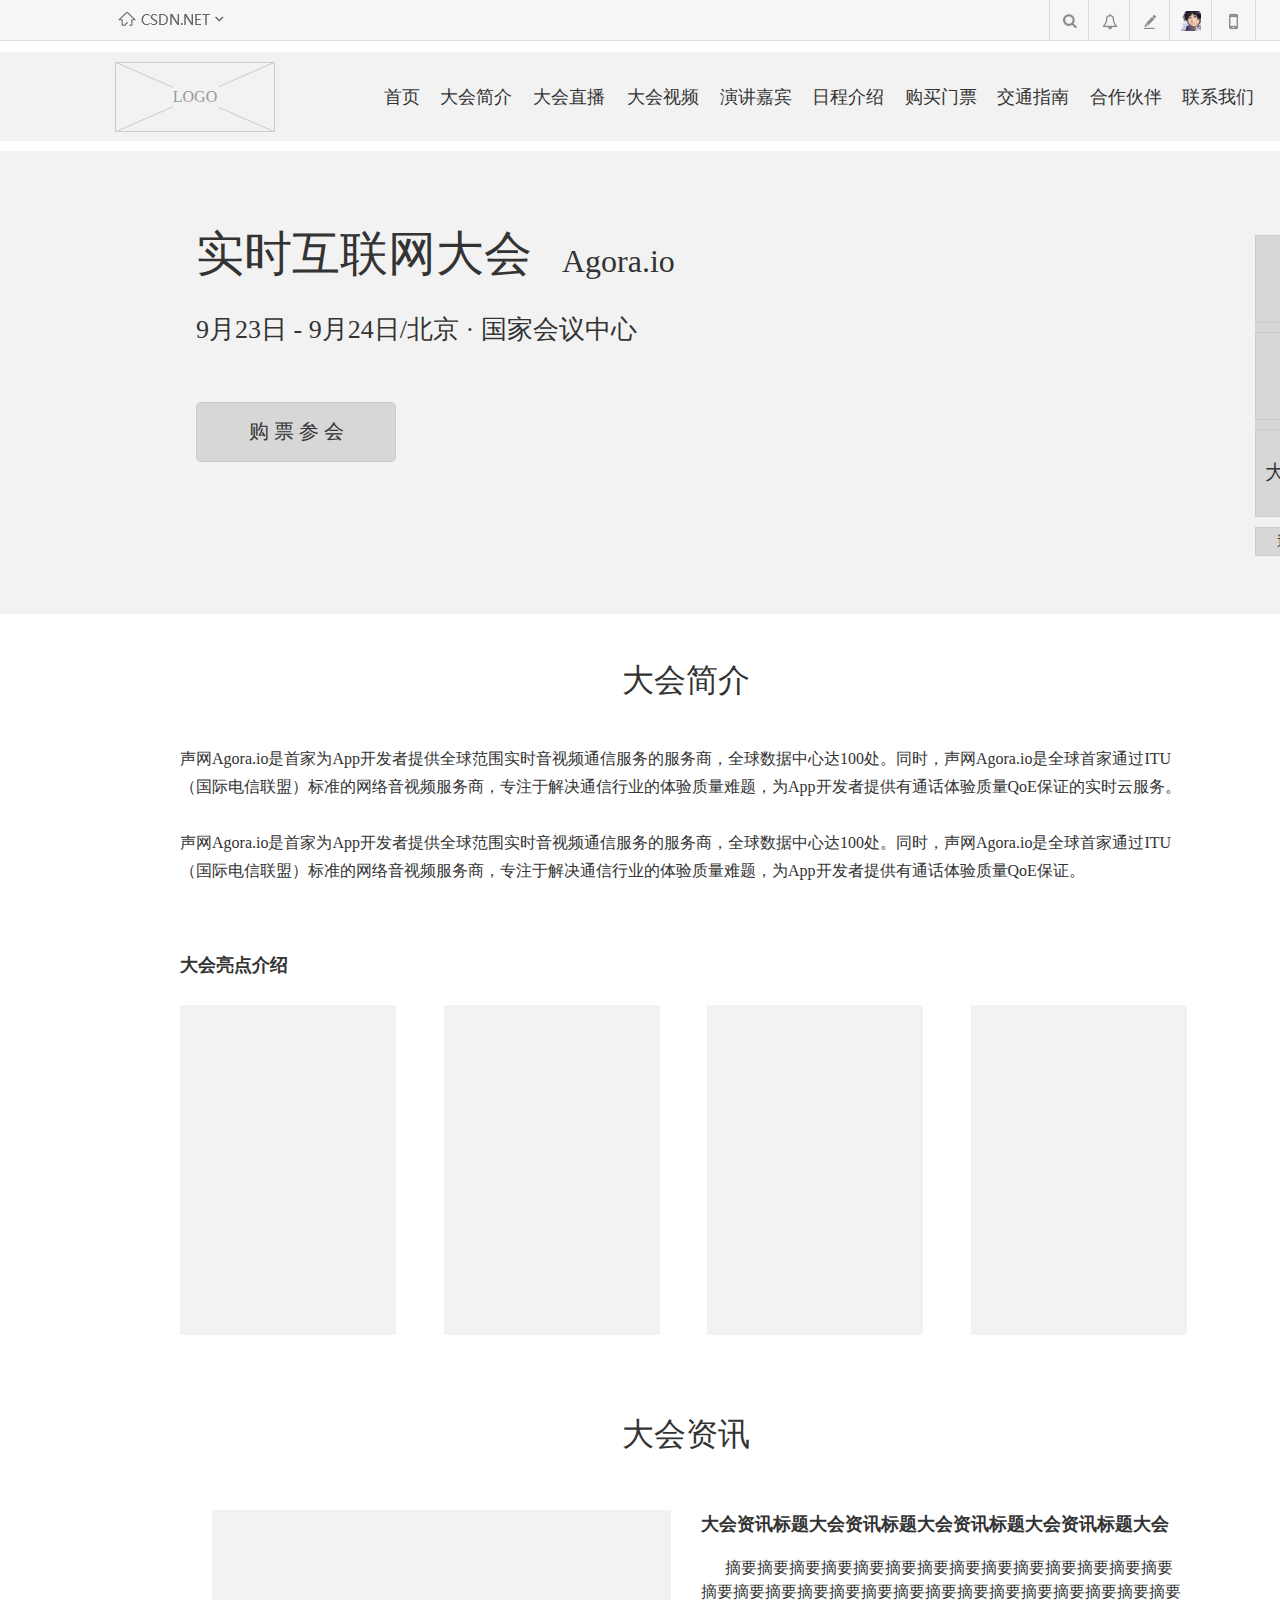
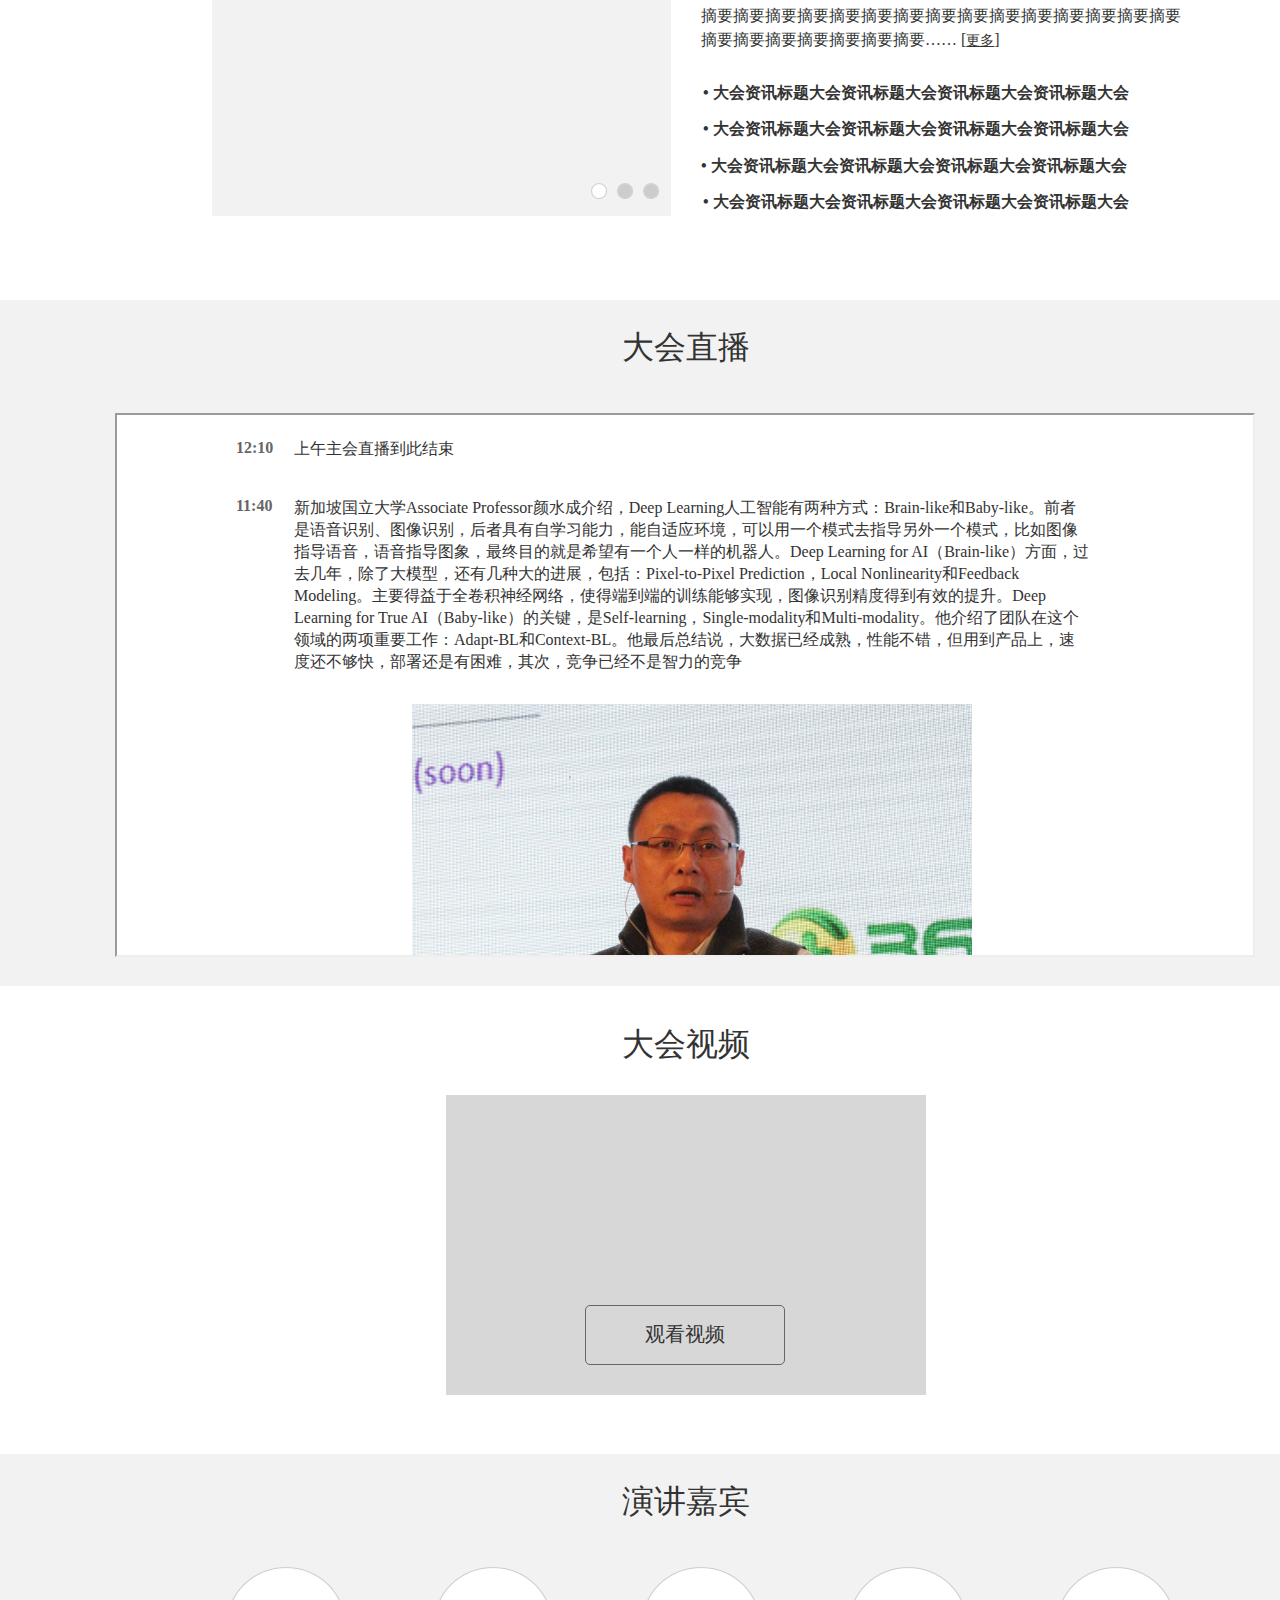
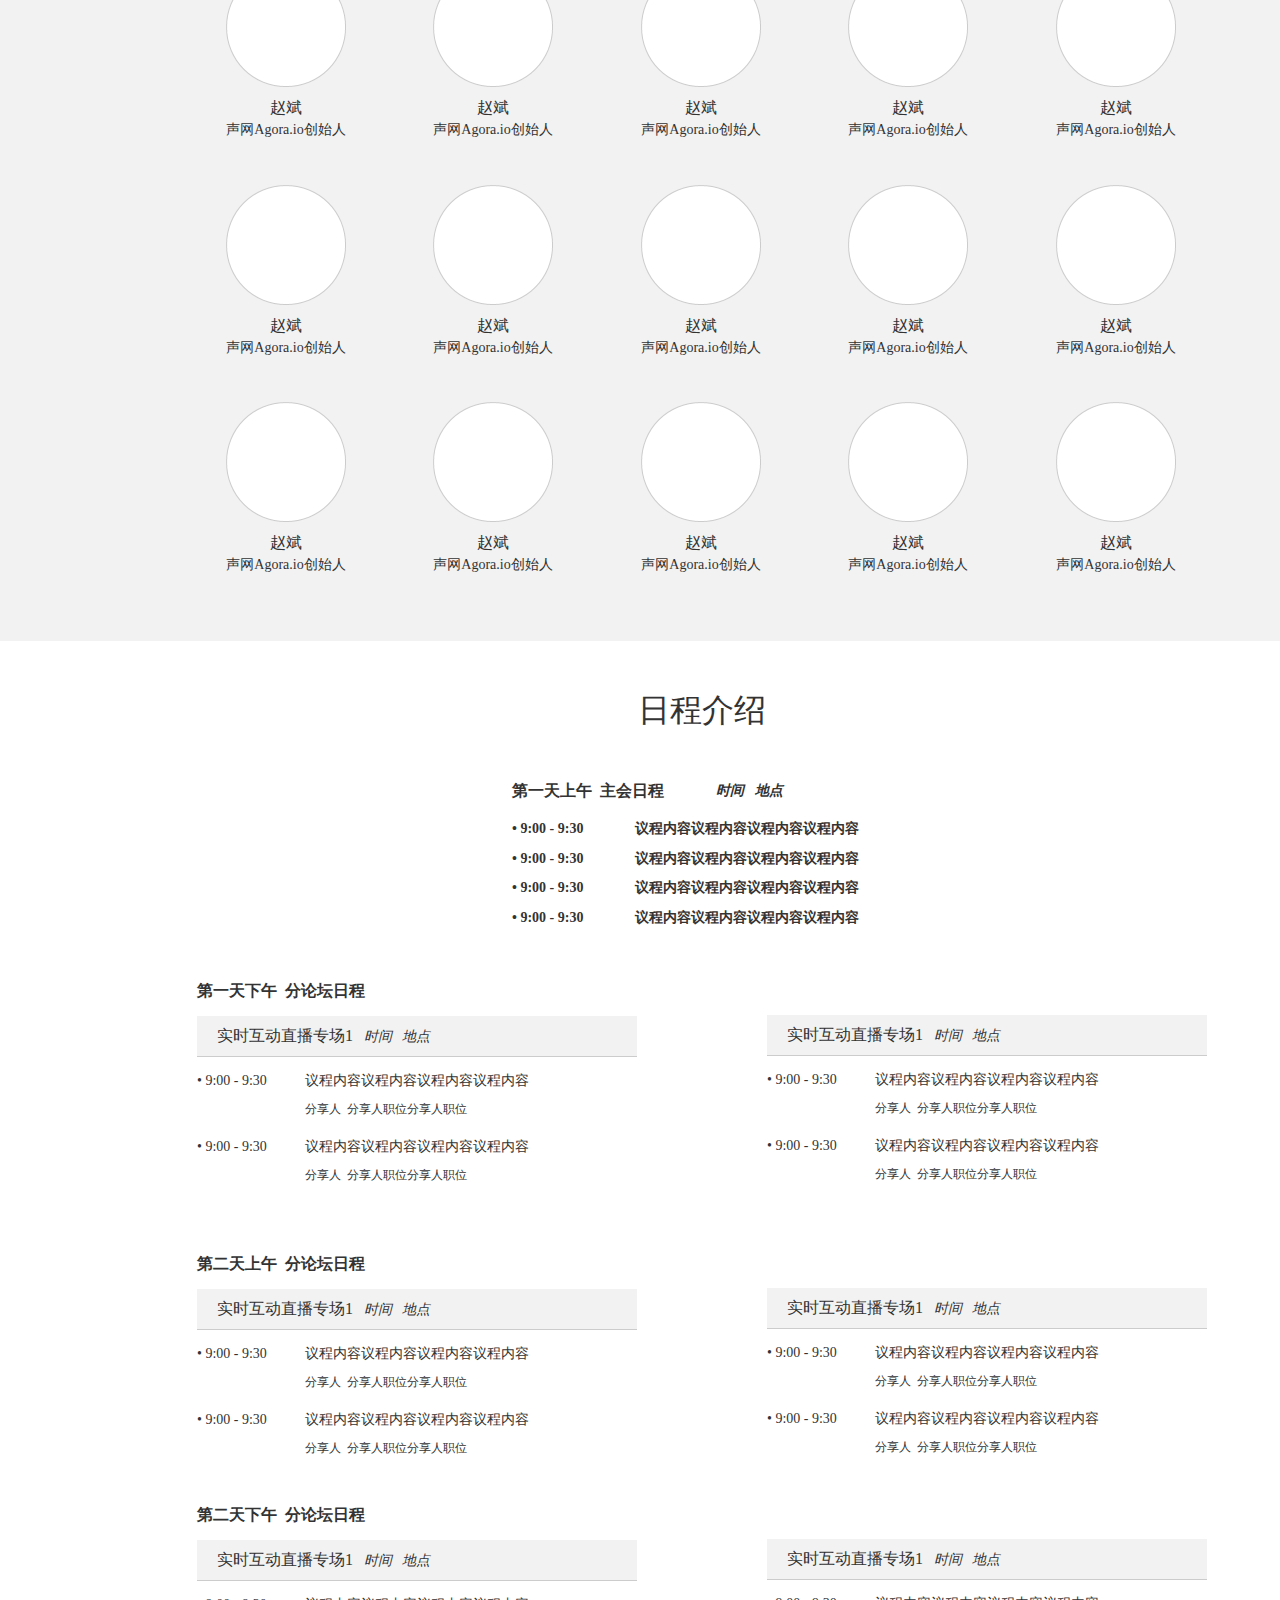
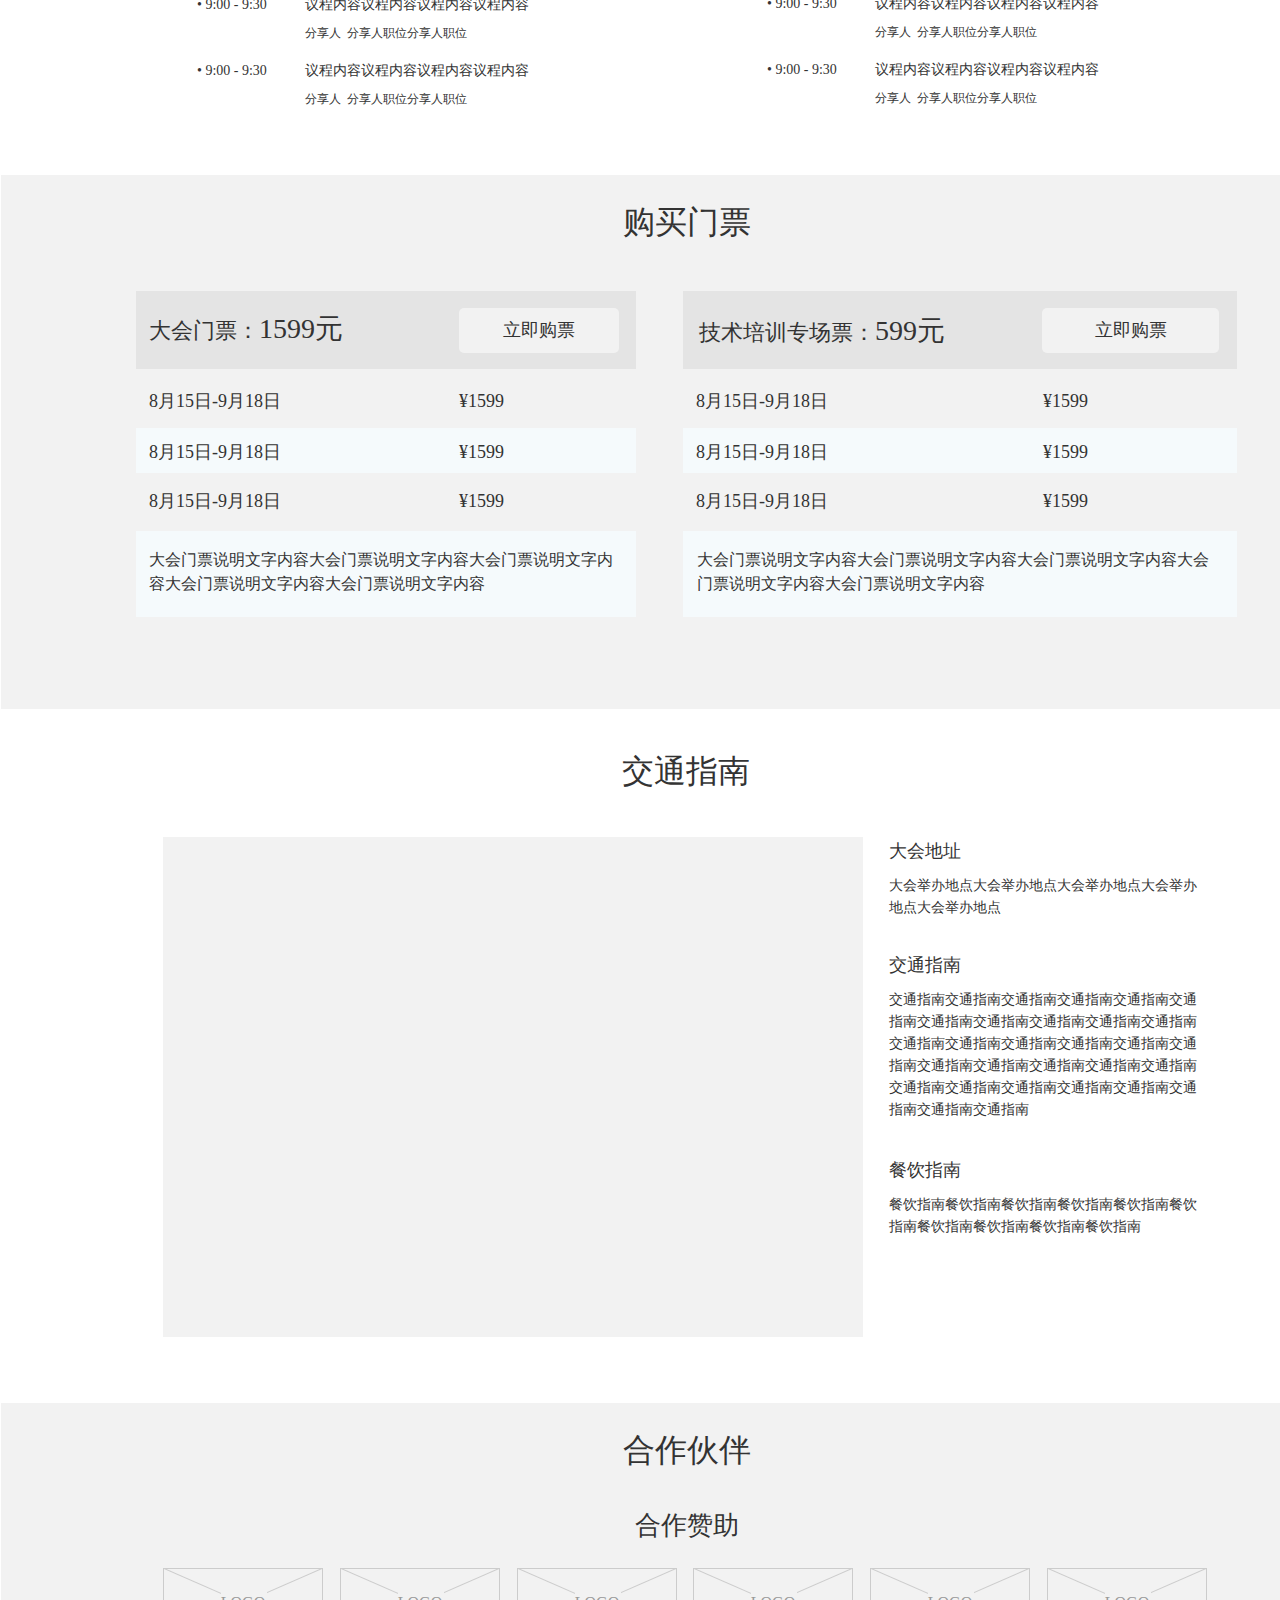
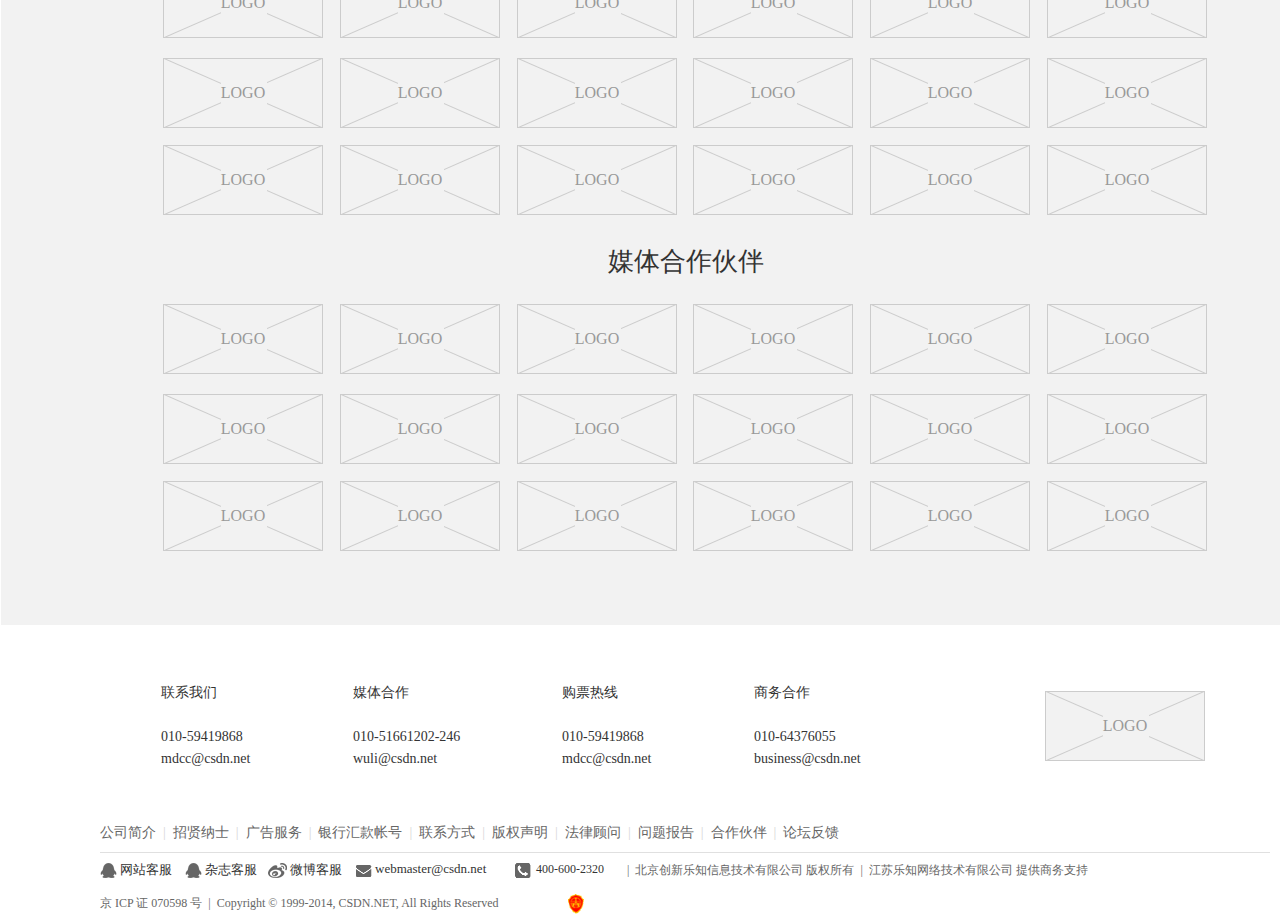
<file: 实时互联网大会.html>
﻿<!DOCTYPE html>
<html>
  <head>
    <title>实时互联网大会</title>
    <meta http-equiv="X-UA-Compatible" content="IE=edge"/>
    <meta http-equiv="content-type" content="text/html; charset=utf-8"/>
    <meta name="apple-mobile-web-app-capable" content="yes"/>
    <link href="resources/css/jquery-ui-themes.css" type="text/css" rel="stylesheet"/>
    <link href="resources/css/axure_rp_page.css" type="text/css" rel="stylesheet"/>
    <link href="data/styles.css" type="text/css" rel="stylesheet"/>
    <link href="files/实时互联网大会/styles.css" type="text/css" rel="stylesheet"/>
    <link href="http://netdna.bootstrapcdn.com/font-awesome/4.5.0/css/font-awesome.css" type="text/css" rel="stylesheet"/>
    <script src="resources/scripts/jquery-1.7.1.min.js"></script>
    <script src="resources/scripts/jquery-ui-1.8.10.custom.min.js"></script>
    <script src="resources/scripts/axure/axQuery.js"></script>
    <script src="resources/scripts/axure/globals.js"></script>
    <script src="resources/scripts/axutils.js"></script>
    <script src="resources/scripts/axure/annotation.js"></script>
    <script src="resources/scripts/axure/axQuery.std.js"></script>
    <script src="resources/scripts/axure/doc.js"></script>
    <script src="data/document.js"></script>
    <script src="resources/scripts/messagecenter.js"></script>
    <script src="resources/scripts/axure/events.js"></script>
    <script src="resources/scripts/axure/recording.js"></script>
    <script src="resources/scripts/axure/action.js"></script>
    <script src="resources/scripts/axure/expr.js"></script>
    <script src="resources/scripts/axure/geometry.js"></script>
    <script src="resources/scripts/axure/flyout.js"></script>
    <script src="resources/scripts/axure/ie.js"></script>
    <script src="resources/scripts/axure/model.js"></script>
    <script src="resources/scripts/axure/repeater.js"></script>
    <script src="resources/scripts/axure/sto.js"></script>
    <script src="resources/scripts/axure/utils.temp.js"></script>
    <script src="resources/scripts/axure/variables.js"></script>
    <script src="resources/scripts/axure/drag.js"></script>
    <script src="resources/scripts/axure/move.js"></script>
    <script src="resources/scripts/axure/visibility.js"></script>
    <script src="resources/scripts/axure/style.js"></script>
    <script src="resources/scripts/axure/adaptive.js"></script>
    <script src="resources/scripts/axure/tree.js"></script>
    <script src="resources/scripts/axure/init.temp.js"></script>
    <script src="files/实时互联网大会/data.js"></script>
    <script src="resources/scripts/axure/legacy.js"></script>
    <script src="resources/scripts/axure/viewer.js"></script>
    <script src="resources/scripts/axure/math.js"></script>
    <script type="text/javascript">
      $axure.utils.getTransparentGifPath = function() { return 'resources/images/transparent.gif'; };
      $axure.utils.getOtherPath = function() { return 'resources/Other.html'; };
      $axure.utils.getReloadPath = function() { return 'resources/reload.html'; };
    </script>
  </head>
  <body>
    <div id="base" class="">

      <!-- Unnamed (Rectangle) -->
      <div id="u0" class="ax_default box_2">
        <div id="u0_div" class=""></div>
        <!-- Unnamed () -->
        <div id="u1" class="text" style="display: none; visibility: hidden">
          <p><span></span></p>
        </div>
      </div>

      <!-- Unnamed (Rectangle) -->
      <div id="u2" class="ax_default heading_1">
        <div id="u2_div" class=""></div>
        <!-- Unnamed () -->
        <div id="u3" class="text" style="visibility: visible;">
          <p><span>实时互联网大会 </span></p>
        </div>
      </div>

      <!-- Unnamed (Rectangle) -->
      <div id="u4" class="ax_default box_3">
        <div id="u4_div" class=""></div>
        <!-- Unnamed () -->
        <div id="u5" class="text" style="visibility: visible;">
          <p><span>购 票 参 会</span></p>
        </div>
      </div>

      <!-- Unnamed (Rectangle) -->
      <div id="u6" class="ax_default heading_2">
        <div id="u6_div" class=""></div>
        <!-- Unnamed () -->
        <div id="u7" class="text" style="visibility: visible;">
          <p><span>声网Agora.io是首家为App开发者提供全球范围实时音视频通信服务的服务商，全球数据中心达100处。同时，声网Agora.io是全球首家通过ITU（国际电信联盟）标准的网络音视频服务商，专注于解决通信行业的体验质量难题，为App开发者提供有通话体验质量QoE保证的实时云服务。</span></p><p><span><br></span></p><p><span>声网Agora.io是首家为App开发者提供全球范围实时音视频通信服务的服务商，全球数据中心达100处。同时，声网Agora.io是全球首家通过ITU（国际电信联盟）标准的网络音视频服务商，专注于解决通信行业的体验质量难题，为App开发者提供有通话体验质量QoE保证。</span></p>
        </div>
      </div>

      <!-- Unnamed (Paragraph) -->
      <div id="u8" class="ax_default paragraph">
        <img id="u8_img" class="img " src="images/实时互联网大会/u8.png"/>
        <!-- Unnamed () -->
        <div id="u9" class="text" style="visibility: visible;">
          <p><span>Agora.io</span></p>
        </div>
      </div>

      <!-- Unnamed (header-new) -->

      <!-- Unnamed (Rectangle) -->
      <div id="u11" class="ax_default shape">
        <div id="u11_div" class=""></div>
        <!-- Unnamed () -->
        <div id="u12" class="text" style="display: none; visibility: hidden">
          <p><span></span></p>
        </div>
      </div>

      <!-- Unnamed (Image) -->
      <div id="u13" class="ax_default image">
        <img id="u13_img" class="img " src="images/实时互联网大会/u13.png"/>
        <!-- Unnamed () -->
        <div id="u14" class="text" style="display: none; visibility: hidden">
          <p><span></span></p>
        </div>
      </div>

      <!-- Unnamed (Image) -->
      <div id="u15" class="ax_default image">
        <img id="u15_img" class="img " src="images/实时互联网大会/u15.png"/>
        <!-- Unnamed () -->
        <div id="u16" class="text" style="display: none; visibility: hidden">
          <p><span></span></p>
        </div>
      </div>

      <!-- Unnamed (Horizontal Line) -->
      <div id="u17" class="ax_default horizontal_line">
        <img id="u17_img" class="img " src="images/实时互联网大会/u17.png"/>
        <!-- Unnamed () -->
        <div id="u18" class="text" style="display: none; visibility: hidden">
          <p><span></span></p>
        </div>
      </div>

      <!-- Unnamed (Image) -->
      <div id="u19" class="ax_default image">
        <img id="u19_img" class="img " src="images/实时互联网大会/u19.png"/>
        <!-- Unnamed () -->
        <div id="u20" class="text" style="display: none; visibility: hidden">
          <p><span></span></p>
        </div>
      </div>

      <!-- Unnamed (Rectangle) -->
      <div id="u21" class="ax_default box_2">
        <div id="u21_div" class=""></div>
        <!-- Unnamed () -->
        <div id="u22" class="text" style="display: none; visibility: hidden">
          <p><span></span></p>
        </div>
      </div>

      <!-- Unnamed (Placeholder) -->
      <div id="u23" class="ax_default placeholder">
        <img id="u23_img" class="img " src="images/实时互联网大会/u23.png"/>
        <!-- Unnamed () -->
        <div id="u24" class="text" style="visibility: visible;">
          <p><span>LOGO</span></p>
        </div>
      </div>

      <!-- Unnamed (Paragraph) -->
      <div id="u25" class="ax_default paragraph">
        <img id="u25_img" class="img " src="images/实时互联网大会/u25.png"/>
        <!-- Unnamed () -->
        <div id="u26" class="text" style="visibility: visible;">
          <p><span>首页</span></p>
        </div>
      </div>

      <!-- Unnamed (Paragraph) -->
      <div id="u27" class="ax_default paragraph">
        <img id="u27_img" class="img " src="images/实时互联网大会/u27.png"/>
        <!-- Unnamed () -->
        <div id="u28" class="text" style="visibility: visible;">
          <p><span>大会简介</span></p>
        </div>
      </div>

      <!-- Unnamed (Paragraph) -->
      <div id="u29" class="ax_default paragraph">
        <img id="u29_img" class="img " src="images/实时互联网大会/u27.png"/>
        <!-- Unnamed () -->
        <div id="u30" class="text" style="visibility: visible;">
          <p><span>大会直播</span></p>
        </div>
      </div>

      <!-- Unnamed (Paragraph) -->
      <div id="u31" class="ax_default paragraph">
        <img id="u31_img" class="img " src="images/实时互联网大会/u27.png"/>
        <!-- Unnamed () -->
        <div id="u32" class="text" style="visibility: visible;">
          <p><span>大会视频</span></p>
        </div>
      </div>

      <!-- Unnamed (Paragraph) -->
      <div id="u33" class="ax_default paragraph">
        <img id="u33_img" class="img " src="images/实时互联网大会/u27.png"/>
        <!-- Unnamed () -->
        <div id="u34" class="text" style="visibility: visible;">
          <p><span>演讲嘉宾</span></p>
        </div>
      </div>

      <!-- Unnamed (Paragraph) -->
      <div id="u35" class="ax_default paragraph">
        <img id="u35_img" class="img " src="images/实时互联网大会/u27.png"/>
        <!-- Unnamed () -->
        <div id="u36" class="text" style="visibility: visible;">
          <p><span>日程介绍</span></p>
        </div>
      </div>

      <!-- Unnamed (Paragraph) -->
      <div id="u37" class="ax_default paragraph">
        <img id="u37_img" class="img " src="images/实时互联网大会/u27.png"/>
        <!-- Unnamed () -->
        <div id="u38" class="text" style="visibility: visible;">
          <p><span>购买门票</span></p>
        </div>
      </div>

      <!-- Unnamed (Paragraph) -->
      <div id="u39" class="ax_default paragraph">
        <img id="u39_img" class="img " src="images/实时互联网大会/u27.png"/>
        <!-- Unnamed () -->
        <div id="u40" class="text" style="visibility: visible;">
          <p><span>交通指南</span></p>
        </div>
      </div>

      <!-- Unnamed (Paragraph) -->
      <div id="u41" class="ax_default paragraph">
        <img id="u41_img" class="img " src="images/实时互联网大会/u27.png"/>
        <!-- Unnamed () -->
        <div id="u42" class="text" style="visibility: visible;">
          <p><span>合作伙伴</span></p>
        </div>
      </div>

      <!-- Unnamed (Paragraph) -->
      <div id="u43" class="ax_default paragraph">
        <img id="u43_img" class="img " src="images/实时互联网大会/u27.png"/>
        <!-- Unnamed () -->
        <div id="u44" class="text" style="visibility: visible;">
          <p><span>联系我们</span></p>
        </div>
      </div>

      <!-- Unnamed (Rectangle) -->
      <div id="u45" class="ax_default box_2">
        <div id="u45_div" class=""></div>
        <!-- Unnamed () -->
        <div id="u46" class="text" style="display: none; visibility: hidden">
          <p><span></span></p>
        </div>
      </div>

      <!-- Unnamed (Group) -->
      <div id="u47" class="ax_default">

        <!-- Unnamed (Ellipse) -->
        <div id="u48" class="ax_default ellipse">
          <img id="u48_img" class="img " src="images/实时互联网大会/u48.png"/>
          <!-- Unnamed () -->
          <div id="u49" class="text" style="display: none; visibility: hidden">
            <p><span></span></p>
          </div>
        </div>

        <!-- Unnamed (Ellipse) -->
        <div id="u50" class="ax_default ellipse">
          <img id="u50_img" class="img " src="images/实时互联网大会/u50.png"/>
          <!-- Unnamed () -->
          <div id="u51" class="text" style="display: none; visibility: hidden">
            <p><span></span></p>
          </div>
        </div>

        <!-- Unnamed (Ellipse) -->
        <div id="u52" class="ax_default ellipse">
          <img id="u52_img" class="img " src="images/实时互联网大会/u50.png"/>
          <!-- Unnamed () -->
          <div id="u53" class="text" style="display: none; visibility: hidden">
            <p><span></span></p>
          </div>
        </div>
      </div>

      <!-- Unnamed (Paragraph) -->
      <div id="u54" class="ax_default paragraph">
        <img id="u54_img" class="img " src="images/实时互联网大会/u54.png"/>
        <!-- Unnamed () -->
        <div id="u55" class="text" style="visibility: visible;">
          <p><span>9月23日 - 9月24日/北京 · 国家会议中心</span></p>
        </div>
      </div>

      <!-- Unnamed (Paragraph) -->
      <div id="u56" class="ax_default paragraph">
        <img id="u56_img" class="img " src="images/实时互联网大会/u56.png"/>
        <!-- Unnamed () -->
        <div id="u57" class="text" style="visibility: visible;">
          <p><span>大会简介</span></p>
        </div>
      </div>

      <!-- Unnamed (Rectangle) -->
      <div id="u58" class="ax_default heading_2">
        <div id="u58_div" class=""></div>
        <!-- Unnamed () -->
        <div id="u59" class="text" style="visibility: visible;">
          <p><span>大会资讯标题大会资讯标题大会资讯标题大会资讯标题大会</span></p>
        </div>
      </div>

      <!-- Unnamed (Rectangle) -->
      <div id="u60" class="ax_default heading_2">
        <div id="u60_div" class=""></div>
        <!-- Unnamed () -->
        <div id="u61" class="text" style="visibility: visible;">
          <p style="font-size:16px;"><span>&nbsp;&nbsp; &nbsp;&nbsp; 摘要摘要摘要摘要摘要摘要摘要摘要摘要摘要摘要摘要摘要摘要摘要摘要摘要摘要摘要摘要摘要摘要摘要摘要摘要摘要摘要摘要摘要摘要摘要摘要摘要摘要摘要摘要摘要摘要摘要摘要摘要摘要摘要摘要摘要摘要摘要摘要摘要摘要摘要…… [</span><span style="font-size:14px;text-decoration:underline;">更多</span><span>]</span></p>
        </div>
      </div>

      <!-- Unnamed (Rectangle) -->
      <div id="u62" class="ax_default heading_2">
        <div id="u62_div" class=""></div>
        <!-- Unnamed () -->
        <div id="u63" class="text" style="visibility: visible;">
          <p><span>&#149; 大会资讯标题大会资讯标题大会资讯标题大会资讯标题大会</span></p>
        </div>
      </div>

      <!-- Unnamed (Rectangle) -->
      <div id="u64" class="ax_default heading_2">
        <div id="u64_div" class=""></div>
        <!-- Unnamed () -->
        <div id="u65" class="text" style="visibility: visible;">
          <p><span>&#149; 大会资讯标题大会资讯标题大会资讯标题大会资讯标题大会</span></p>
        </div>
      </div>

      <!-- Unnamed (Rectangle) -->
      <div id="u66" class="ax_default heading_2">
        <div id="u66_div" class=""></div>
        <!-- Unnamed () -->
        <div id="u67" class="text" style="visibility: visible;">
          <p><span>&#149; 大会资讯标题大会资讯标题大会资讯标题大会资讯标题大会</span></p>
        </div>
      </div>

      <!-- Unnamed (Rectangle) -->
      <div id="u68" class="ax_default heading_2">
        <div id="u68_div" class=""></div>
        <!-- Unnamed () -->
        <div id="u69" class="text" style="visibility: visible;">
          <p><span>&#149; 大会资讯标题大会资讯标题大会资讯标题大会资讯标题大会</span></p>
        </div>
      </div>

      <!-- Unnamed (Rectangle) -->
      <div id="u70" class="ax_default box_2">
        <div id="u70_div" class=""></div>
        <!-- Unnamed () -->
        <div id="u71" class="text" style="display: none; visibility: hidden">
          <p><span></span></p>
        </div>
      </div>

      <!-- Unnamed (Paragraph) -->
      <div id="u72" class="ax_default paragraph">
        <img id="u72_img" class="img " src="images/实时互联网大会/u56.png"/>
        <!-- Unnamed () -->
        <div id="u73" class="text" style="visibility: visible;">
          <p><span>大会直播</span></p>
        </div>
      </div>

      <!-- Unnamed (Paragraph) -->
      <div id="u74" class="ax_default paragraph">
        <img id="u74_img" class="img " src="images/实时互联网大会/u56.png"/>
        <!-- Unnamed () -->
        <div id="u75" class="text" style="visibility: visible;">
          <p><span>大会视频</span></p>
        </div>
      </div>

      <!-- Unnamed (Rectangle) -->
      <div id="u76" class="ax_default box_3">
        <div id="u76_div" class=""></div>
        <!-- Unnamed () -->
        <div id="u77" class="text" style="display: none; visibility: hidden">
          <p><span></span></p>
        </div>
      </div>

      <!-- Unnamed (Rectangle) -->
      <div id="u78" class="ax_default box_3">
        <div id="u78_div" class=""></div>
        <!-- Unnamed () -->
        <div id="u79" class="text" style="visibility: visible;">
          <p><span>观看视频</span></p>
        </div>
      </div>

      <!-- Unnamed (Rectangle) -->
      <div id="u80" class="ax_default box_2">
        <div id="u80_div" class=""></div>
        <!-- Unnamed () -->
        <div id="u81" class="text" style="display: none; visibility: hidden">
          <p><span></span></p>
        </div>
      </div>

      <!-- Unnamed (Paragraph) -->
      <div id="u82" class="ax_default paragraph">
        <img id="u82_img" class="img " src="images/实时互联网大会/u56.png"/>
        <!-- Unnamed () -->
        <div id="u83" class="text" style="visibility: visible;">
          <p><span>演讲嘉宾</span></p>
        </div>
      </div>

      <!-- Unnamed (Group) -->
      <div id="u84" class="ax_default">

        <!-- Unnamed (Ellipse) -->
        <div id="u85" class="ax_default ellipse">
          <img id="u85_img" class="img " src="images/实时互联网大会/u85.png"/>
          <!-- Unnamed () -->
          <div id="u86" class="text" style="display: none; visibility: hidden">
            <p><span></span></p>
          </div>
        </div>

        <!-- Unnamed (Rectangle) -->
        <div id="u87" class="ax_default heading_2">
          <div id="u87_div" class=""></div>
          <!-- Unnamed () -->
          <div id="u88" class="text" style="visibility: visible;">
            <p style="font-size:16px;"><span>赵斌</span></p><p style="font-size:14px;"><span>声网Agora.io创始人</span></p>
          </div>
        </div>
      </div>

      <!-- Unnamed (Group) -->
      <div id="u89" class="ax_default">

        <!-- Unnamed (Ellipse) -->
        <div id="u90" class="ax_default ellipse">
          <img id="u90_img" class="img " src="images/实时互联网大会/u85.png"/>
          <!-- Unnamed () -->
          <div id="u91" class="text" style="display: none; visibility: hidden">
            <p><span></span></p>
          </div>
        </div>

        <!-- Unnamed (Rectangle) -->
        <div id="u92" class="ax_default heading_2">
          <div id="u92_div" class=""></div>
          <!-- Unnamed () -->
          <div id="u93" class="text" style="visibility: visible;">
            <p style="font-size:16px;"><span>赵斌</span></p><p style="font-size:14px;"><span>声网Agora.io创始人</span></p>
          </div>
        </div>
      </div>

      <!-- Unnamed (Group) -->
      <div id="u94" class="ax_default">

        <!-- Unnamed (Ellipse) -->
        <div id="u95" class="ax_default ellipse">
          <img id="u95_img" class="img " src="images/实时互联网大会/u85.png"/>
          <!-- Unnamed () -->
          <div id="u96" class="text" style="display: none; visibility: hidden">
            <p><span></span></p>
          </div>
        </div>

        <!-- Unnamed (Rectangle) -->
        <div id="u97" class="ax_default heading_2">
          <div id="u97_div" class=""></div>
          <!-- Unnamed () -->
          <div id="u98" class="text" style="visibility: visible;">
            <p style="font-size:16px;"><span>赵斌</span></p><p style="font-size:14px;"><span>声网Agora.io创始人</span></p>
          </div>
        </div>
      </div>

      <!-- Unnamed (Group) -->
      <div id="u99" class="ax_default">

        <!-- Unnamed (Ellipse) -->
        <div id="u100" class="ax_default ellipse">
          <img id="u100_img" class="img " src="images/实时互联网大会/u85.png"/>
          <!-- Unnamed () -->
          <div id="u101" class="text" style="display: none; visibility: hidden">
            <p><span></span></p>
          </div>
        </div>

        <!-- Unnamed (Rectangle) -->
        <div id="u102" class="ax_default heading_2">
          <div id="u102_div" class=""></div>
          <!-- Unnamed () -->
          <div id="u103" class="text" style="visibility: visible;">
            <p style="font-size:16px;"><span>赵斌</span></p><p style="font-size:14px;"><span>声网Agora.io创始人</span></p>
          </div>
        </div>
      </div>

      <!-- Unnamed (Group) -->
      <div id="u104" class="ax_default">

        <!-- Unnamed (Ellipse) -->
        <div id="u105" class="ax_default ellipse">
          <img id="u105_img" class="img " src="images/实时互联网大会/u85.png"/>
          <!-- Unnamed () -->
          <div id="u106" class="text" style="display: none; visibility: hidden">
            <p><span></span></p>
          </div>
        </div>

        <!-- Unnamed (Rectangle) -->
        <div id="u107" class="ax_default heading_2">
          <div id="u107_div" class=""></div>
          <!-- Unnamed () -->
          <div id="u108" class="text" style="visibility: visible;">
            <p style="font-size:16px;"><span>赵斌</span></p><p style="font-size:14px;"><span>声网Agora.io创始人</span></p>
          </div>
        </div>
      </div>

      <!-- Unnamed (Group) -->
      <div id="u109" class="ax_default">

        <!-- Unnamed (Ellipse) -->
        <div id="u110" class="ax_default ellipse">
          <img id="u110_img" class="img " src="images/实时互联网大会/u85.png"/>
          <!-- Unnamed () -->
          <div id="u111" class="text" style="display: none; visibility: hidden">
            <p><span></span></p>
          </div>
        </div>

        <!-- Unnamed (Rectangle) -->
        <div id="u112" class="ax_default heading_2">
          <div id="u112_div" class=""></div>
          <!-- Unnamed () -->
          <div id="u113" class="text" style="visibility: visible;">
            <p style="font-size:16px;"><span>赵斌</span></p><p style="font-size:14px;"><span>声网Agora.io创始人</span></p>
          </div>
        </div>
      </div>

      <!-- Unnamed (Group) -->
      <div id="u114" class="ax_default">

        <!-- Unnamed (Ellipse) -->
        <div id="u115" class="ax_default ellipse">
          <img id="u115_img" class="img " src="images/实时互联网大会/u85.png"/>
          <!-- Unnamed () -->
          <div id="u116" class="text" style="display: none; visibility: hidden">
            <p><span></span></p>
          </div>
        </div>

        <!-- Unnamed (Rectangle) -->
        <div id="u117" class="ax_default heading_2">
          <div id="u117_div" class=""></div>
          <!-- Unnamed () -->
          <div id="u118" class="text" style="visibility: visible;">
            <p style="font-size:16px;"><span>赵斌</span></p><p style="font-size:14px;"><span>声网Agora.io创始人</span></p>
          </div>
        </div>
      </div>

      <!-- Unnamed (Group) -->
      <div id="u119" class="ax_default">

        <!-- Unnamed (Ellipse) -->
        <div id="u120" class="ax_default ellipse">
          <img id="u120_img" class="img " src="images/实时互联网大会/u85.png"/>
          <!-- Unnamed () -->
          <div id="u121" class="text" style="display: none; visibility: hidden">
            <p><span></span></p>
          </div>
        </div>

        <!-- Unnamed (Rectangle) -->
        <div id="u122" class="ax_default heading_2">
          <div id="u122_div" class=""></div>
          <!-- Unnamed () -->
          <div id="u123" class="text" style="visibility: visible;">
            <p style="font-size:16px;"><span>赵斌</span></p><p style="font-size:14px;"><span>声网Agora.io创始人</span></p>
          </div>
        </div>
      </div>

      <!-- Unnamed (Group) -->
      <div id="u124" class="ax_default">

        <!-- Unnamed (Ellipse) -->
        <div id="u125" class="ax_default ellipse">
          <img id="u125_img" class="img " src="images/实时互联网大会/u85.png"/>
          <!-- Unnamed () -->
          <div id="u126" class="text" style="display: none; visibility: hidden">
            <p><span></span></p>
          </div>
        </div>

        <!-- Unnamed (Rectangle) -->
        <div id="u127" class="ax_default heading_2">
          <div id="u127_div" class=""></div>
          <!-- Unnamed () -->
          <div id="u128" class="text" style="visibility: visible;">
            <p style="font-size:16px;"><span>赵斌</span></p><p style="font-size:14px;"><span>声网Agora.io创始人</span></p>
          </div>
        </div>
      </div>

      <!-- Unnamed (Group) -->
      <div id="u129" class="ax_default">

        <!-- Unnamed (Ellipse) -->
        <div id="u130" class="ax_default ellipse">
          <img id="u130_img" class="img " src="images/实时互联网大会/u85.png"/>
          <!-- Unnamed () -->
          <div id="u131" class="text" style="display: none; visibility: hidden">
            <p><span></span></p>
          </div>
        </div>

        <!-- Unnamed (Rectangle) -->
        <div id="u132" class="ax_default heading_2">
          <div id="u132_div" class=""></div>
          <!-- Unnamed () -->
          <div id="u133" class="text" style="visibility: visible;">
            <p style="font-size:16px;"><span>赵斌</span></p><p style="font-size:14px;"><span>声网Agora.io创始人</span></p>
          </div>
        </div>
      </div>

      <!-- Unnamed (Group) -->
      <div id="u134" class="ax_default">

        <!-- Unnamed (Ellipse) -->
        <div id="u135" class="ax_default ellipse">
          <img id="u135_img" class="img " src="images/实时互联网大会/u85.png"/>
          <!-- Unnamed () -->
          <div id="u136" class="text" style="display: none; visibility: hidden">
            <p><span></span></p>
          </div>
        </div>

        <!-- Unnamed (Rectangle) -->
        <div id="u137" class="ax_default heading_2">
          <div id="u137_div" class=""></div>
          <!-- Unnamed () -->
          <div id="u138" class="text" style="visibility: visible;">
            <p style="font-size:16px;"><span>赵斌</span></p><p style="font-size:14px;"><span>声网Agora.io创始人</span></p>
          </div>
        </div>
      </div>

      <!-- Unnamed (Group) -->
      <div id="u139" class="ax_default">

        <!-- Unnamed (Ellipse) -->
        <div id="u140" class="ax_default ellipse">
          <img id="u140_img" class="img " src="images/实时互联网大会/u85.png"/>
          <!-- Unnamed () -->
          <div id="u141" class="text" style="display: none; visibility: hidden">
            <p><span></span></p>
          </div>
        </div>

        <!-- Unnamed (Rectangle) -->
        <div id="u142" class="ax_default heading_2">
          <div id="u142_div" class=""></div>
          <!-- Unnamed () -->
          <div id="u143" class="text" style="visibility: visible;">
            <p style="font-size:16px;"><span>赵斌</span></p><p style="font-size:14px;"><span>声网Agora.io创始人</span></p>
          </div>
        </div>
      </div>

      <!-- Unnamed (Group) -->
      <div id="u144" class="ax_default">

        <!-- Unnamed (Ellipse) -->
        <div id="u145" class="ax_default ellipse">
          <img id="u145_img" class="img " src="images/实时互联网大会/u85.png"/>
          <!-- Unnamed () -->
          <div id="u146" class="text" style="display: none; visibility: hidden">
            <p><span></span></p>
          </div>
        </div>

        <!-- Unnamed (Rectangle) -->
        <div id="u147" class="ax_default heading_2">
          <div id="u147_div" class=""></div>
          <!-- Unnamed () -->
          <div id="u148" class="text" style="visibility: visible;">
            <p style="font-size:16px;"><span>赵斌</span></p><p style="font-size:14px;"><span>声网Agora.io创始人</span></p>
          </div>
        </div>
      </div>

      <!-- Unnamed (Group) -->
      <div id="u149" class="ax_default">

        <!-- Unnamed (Ellipse) -->
        <div id="u150" class="ax_default ellipse">
          <img id="u150_img" class="img " src="images/实时互联网大会/u85.png"/>
          <!-- Unnamed () -->
          <div id="u151" class="text" style="display: none; visibility: hidden">
            <p><span></span></p>
          </div>
        </div>

        <!-- Unnamed (Rectangle) -->
        <div id="u152" class="ax_default heading_2">
          <div id="u152_div" class=""></div>
          <!-- Unnamed () -->
          <div id="u153" class="text" style="visibility: visible;">
            <p style="font-size:16px;"><span>赵斌</span></p><p style="font-size:14px;"><span>声网Agora.io创始人</span></p>
          </div>
        </div>
      </div>

      <!-- Unnamed (Group) -->
      <div id="u154" class="ax_default">

        <!-- Unnamed (Ellipse) -->
        <div id="u155" class="ax_default ellipse">
          <img id="u155_img" class="img " src="images/实时互联网大会/u85.png"/>
          <!-- Unnamed () -->
          <div id="u156" class="text" style="display: none; visibility: hidden">
            <p><span></span></p>
          </div>
        </div>

        <!-- Unnamed (Rectangle) -->
        <div id="u157" class="ax_default heading_2">
          <div id="u157_div" class=""></div>
          <!-- Unnamed () -->
          <div id="u158" class="text" style="visibility: visible;">
            <p style="font-size:16px;"><span>赵斌</span></p><p style="font-size:14px;"><span>声网Agora.io创始人</span></p>
          </div>
        </div>
      </div>

      <!-- Unnamed (Paragraph) -->
      <div id="u159" class="ax_default paragraph">
        <img id="u159_img" class="img " src="images/实时互联网大会/u56.png"/>
        <!-- Unnamed () -->
        <div id="u160" class="text" style="visibility: visible;">
          <p><span>日程介绍</span></p>
        </div>
      </div>

      <!-- Unnamed (Rectangle) -->
      <div id="u161" class="ax_default heading_2">
        <div id="u161_div" class=""></div>
        <!-- Unnamed () -->
        <div id="u162" class="text" style="visibility: visible;">
          <p><span style="font-family:'微软雅黑 Bold', '微软雅黑 Regular', '微软雅黑';font-style:normal;">第一天上午&nbsp; 主会日程&nbsp; </span><span style="font-family:'微软雅黑 Bold Oblique', '微软雅黑 Regular', '微软雅黑';font-style:oblique;">&nbsp; </span></p>
        </div>
      </div>

      <!-- Unnamed (Rectangle) -->
      <div id="u163" class="ax_default heading_2">
        <div id="u163_div" class=""></div>
        <!-- Unnamed () -->
        <div id="u164" class="text" style="visibility: visible;">
          <p><span>时间&nbsp;&nbsp; 地点</span></p>
        </div>
      </div>

      <!-- Unnamed (Rectangle) -->
      <div id="u165" class="ax_default heading_2">
        <div id="u165_div" class=""></div>
        <!-- Unnamed () -->
        <div id="u166" class="text" style="visibility: visible;">
          <p><span>&#149; 9:00 - 9:30</span></p>
        </div>
      </div>

      <!-- Unnamed (Rectangle) -->
      <div id="u167" class="ax_default heading_2">
        <div id="u167_div" class=""></div>
        <!-- Unnamed () -->
        <div id="u168" class="text" style="visibility: visible;">
          <p><span>议程内容议程内容议程内容议程内容</span></p>
        </div>
      </div>

      <!-- Unnamed (Rectangle) -->
      <div id="u169" class="ax_default heading_2">
        <div id="u169_div" class=""></div>
        <!-- Unnamed () -->
        <div id="u170" class="text" style="visibility: visible;">
          <p><span>&#149; 9:00 - 9:30</span></p>
        </div>
      </div>

      <!-- Unnamed (Rectangle) -->
      <div id="u171" class="ax_default heading_2">
        <div id="u171_div" class=""></div>
        <!-- Unnamed () -->
        <div id="u172" class="text" style="visibility: visible;">
          <p><span>议程内容议程内容议程内容议程内容</span></p>
        </div>
      </div>

      <!-- Unnamed (Rectangle) -->
      <div id="u173" class="ax_default heading_2">
        <div id="u173_div" class=""></div>
        <!-- Unnamed () -->
        <div id="u174" class="text" style="visibility: visible;">
          <p><span>&#149; 9:00 - 9:30</span></p>
        </div>
      </div>

      <!-- Unnamed (Rectangle) -->
      <div id="u175" class="ax_default heading_2">
        <div id="u175_div" class=""></div>
        <!-- Unnamed () -->
        <div id="u176" class="text" style="visibility: visible;">
          <p><span>议程内容议程内容议程内容议程内容</span></p>
        </div>
      </div>

      <!-- Unnamed (Rectangle) -->
      <div id="u177" class="ax_default heading_2">
        <div id="u177_div" class=""></div>
        <!-- Unnamed () -->
        <div id="u178" class="text" style="visibility: visible;">
          <p><span>&#149; 9:00 - 9:30</span></p>
        </div>
      </div>

      <!-- Unnamed (Rectangle) -->
      <div id="u179" class="ax_default heading_2">
        <div id="u179_div" class=""></div>
        <!-- Unnamed () -->
        <div id="u180" class="text" style="visibility: visible;">
          <p><span>议程内容议程内容议程内容议程内容</span></p>
        </div>
      </div>

      <!-- Unnamed (Rectangle) -->
      <div id="u181" class="ax_default heading_2">
        <div id="u181_div" class=""></div>
        <!-- Unnamed () -->
        <div id="u182" class="text" style="visibility: visible;">
          <p><span style="font-family:'微软雅黑 Bold', '微软雅黑 Regular', '微软雅黑';font-style:normal;">第一天下午&nbsp; 分论坛日程&nbsp; </span><span style="font-family:'微软雅黑 Bold Oblique', '微软雅黑 Regular', '微软雅黑';font-style:oblique;">&nbsp; </span></p>
        </div>
      </div>

      <!-- Unnamed (Rectangle) -->
      <div id="u183" class="ax_default heading_2">
        <div id="u183_div" class=""></div>
        <!-- Unnamed () -->
        <div id="u184" class="text" style="visibility: visible;">
          <p><span>&#149; 9:00 - 9:30</span></p>
        </div>
      </div>

      <!-- Unnamed (Rectangle) -->
      <div id="u185" class="ax_default heading_2">
        <div id="u185_div" class=""></div>
        <!-- Unnamed () -->
        <div id="u186" class="text" style="visibility: visible;">
          <p><span>议程内容议程内容议程内容议程内容</span></p>
        </div>
      </div>

      <!-- Unnamed (Horizontal Line) -->
      <div id="u187" class="ax_default line">
        <img id="u187_img" class="img " src="images/实时互联网大会/u187.png"/>
        <!-- Unnamed () -->
        <div id="u188" class="text" style="display: none; visibility: hidden">
          <p><span></span></p>
        </div>
      </div>

      <!-- Unnamed (Rectangle) -->
      <div id="u189" class="ax_default box_2">
        <div id="u189_div" class=""></div>
        <!-- Unnamed () -->
        <div id="u190" class="text" style="visibility: visible;">
          <p style="font-size:16px;"><span style="font-family:'微软雅黑';font-weight:400;font-style:normal;">实时互动直播专场1</span><span style="font-family:'微软雅黑';font-weight:400;font-style:normal;font-size:14px;"> </span><span style="font-family:'微软雅黑 Oblique', '微软雅黑 Regular', '微软雅黑';font-weight:400;font-style:oblique;font-size:14px;">&nbsp; 时间&nbsp;&nbsp; 地点</span></p>
        </div>
      </div>

      <!-- Unnamed (Rectangle) -->
      <div id="u191" class="ax_default box_2">
        <div id="u191_div" class=""></div>
        <!-- Unnamed () -->
        <div id="u192" class="text" style="display: none; visibility: hidden">
          <p><span></span></p>
        </div>
      </div>

      <!-- Unnamed (Paragraph) -->
      <div id="u193" class="ax_default paragraph">
        <img id="u193_img" class="img " src="images/实时互联网大会/u56.png"/>
        <!-- Unnamed () -->
        <div id="u194" class="text" style="visibility: visible;">
          <p><span>购买门票</span></p>
        </div>
      </div>

      <!-- Unnamed (Rectangle) -->
      <div id="u195" class="ax_default box_2">
        <div id="u195_div" class=""></div>
        <!-- Unnamed () -->
        <div id="u196" class="text" style="display: none; visibility: hidden">
          <p><span></span></p>
        </div>
      </div>

      <!-- Unnamed (Rectangle) -->
      <div id="u197" class="ax_default box_2">
        <div id="u197_div" class=""></div>
        <!-- Unnamed () -->
        <div id="u198" class="text" style="display: none; visibility: hidden">
          <p><span></span></p>
        </div>
      </div>

      <!-- Unnamed (Rectangle) -->
      <div id="u199" class="ax_default box_2">
        <div id="u199_div" class=""></div>
        <!-- Unnamed () -->
        <div id="u200" class="text" style="display: none; visibility: hidden">
          <p><span></span></p>
        </div>
      </div>

      <!-- Unnamed (Rectangle) -->
      <div id="u201" class="ax_default box_2">
        <div id="u201_div" class=""></div>
        <!-- Unnamed () -->
        <div id="u202" class="text" style="display: none; visibility: hidden">
          <p><span></span></p>
        </div>
      </div>

      <!-- Unnamed (Rectangle) -->
      <div id="u203" class="ax_default box_2">
        <div id="u203_div" class=""></div>
        <!-- Unnamed () -->
        <div id="u204" class="text" style="display: none; visibility: hidden">
          <p><span></span></p>
        </div>
      </div>

      <!-- Unnamed (Paragraph) -->
      <div id="u205" class="ax_default paragraph">
        <img id="u205_img" class="img " src="images/实时互联网大会/u205.png"/>
        <!-- Unnamed () -->
        <div id="u206" class="text" style="visibility: visible;">
          <p style="font-size:28px;"><span style="font-size:22px;">大会门票：</span><span>1599元</span></p>
        </div>
      </div>

      <!-- Unnamed (Paragraph) -->
      <div id="u207" class="ax_default paragraph">
        <img id="u207_img" class="img " src="images/实时互联网大会/u207.png"/>
        <!-- Unnamed () -->
        <div id="u208" class="text" style="visibility: visible;">
          <p style="font-size:28px;"><span style="font-size:22px;">技术培训专场票：</span><span>599元</span></p>
        </div>
      </div>

      <!-- Unnamed (Rectangle) -->
      <div id="u209" class="ax_default box_2">
        <div id="u209_div" class=""></div>
        <!-- Unnamed () -->
        <div id="u210" class="text" style="visibility: visible;">
          <p><span>立即购票</span></p>
        </div>
      </div>

      <!-- Unnamed (Rectangle) -->
      <div id="u211" class="ax_default box_2">
        <div id="u211_div" class=""></div>
        <!-- Unnamed () -->
        <div id="u212" class="text" style="visibility: visible;">
          <p><span>立即购票</span></p>
        </div>
      </div>

      <!-- Unnamed (Rectangle) -->
      <div id="u213" class="ax_default heading_2">
        <div id="u213_div" class=""></div>
        <!-- Unnamed () -->
        <div id="u214" class="text" style="visibility: visible;">
          <p><span>8月15日-9月18日&nbsp; &nbsp;&nbsp; </span></p>
        </div>
      </div>

      <!-- Unnamed (Paragraph) -->
      <div id="u215" class="ax_default paragraph">
        <img id="u215_img" class="img " src="images/实时互联网大会/u215.png"/>
        <!-- Unnamed () -->
        <div id="u216" class="text" style="visibility: visible;">
          <p><span>¥1599</span></p>
        </div>
      </div>

      <!-- Unnamed (Rectangle) -->
      <div id="u217" class="ax_default heading_2">
        <div id="u217_div" class=""></div>
        <!-- Unnamed () -->
        <div id="u218" class="text" style="visibility: visible;">
          <p><span>8月15日-9月18日&nbsp; &nbsp;&nbsp; </span></p>
        </div>
      </div>

      <!-- Unnamed (Paragraph) -->
      <div id="u219" class="ax_default paragraph">
        <img id="u219_img" class="img " src="images/实时互联网大会/u215.png"/>
        <!-- Unnamed () -->
        <div id="u220" class="text" style="visibility: visible;">
          <p><span>¥1599</span></p>
        </div>
      </div>

      <!-- Unnamed (Rectangle) -->
      <div id="u221" class="ax_default heading_2">
        <div id="u221_div" class=""></div>
        <!-- Unnamed () -->
        <div id="u222" class="text" style="visibility: visible;">
          <p><span>8月15日-9月18日&nbsp; &nbsp;&nbsp; </span></p>
        </div>
      </div>

      <!-- Unnamed (Paragraph) -->
      <div id="u223" class="ax_default paragraph">
        <img id="u223_img" class="img " src="images/实时互联网大会/u215.png"/>
        <!-- Unnamed () -->
        <div id="u224" class="text" style="visibility: visible;">
          <p><span>¥1599</span></p>
        </div>
      </div>

      <!-- Unnamed (Rectangle) -->
      <div id="u225" class="ax_default box_2">
        <div id="u225_div" class=""></div>
        <!-- Unnamed () -->
        <div id="u226" class="text" style="display: none; visibility: hidden">
          <p><span></span></p>
        </div>
      </div>

      <!-- Unnamed (Rectangle) -->
      <div id="u227" class="ax_default heading_2">
        <div id="u227_div" class=""></div>
        <!-- Unnamed () -->
        <div id="u228" class="text" style="visibility: visible;">
          <p><span>大会门票说明文字内容大会门票说明文字内容大会门票说明文字内容大会门票说明文字内容大会门票说明文字内容</span></p>
        </div>
      </div>

      <!-- Unnamed (Rectangle) -->
      <div id="u229" class="ax_default box_2">
        <div id="u229_div" class=""></div>
        <!-- Unnamed () -->
        <div id="u230" class="text" style="display: none; visibility: hidden">
          <p><span></span></p>
        </div>
      </div>

      <!-- Unnamed (Rectangle) -->
      <div id="u231" class="ax_default heading_2">
        <div id="u231_div" class=""></div>
        <!-- Unnamed () -->
        <div id="u232" class="text" style="visibility: visible;">
          <p><span>8月15日-9月18日&nbsp; &nbsp;&nbsp; </span></p>
        </div>
      </div>

      <!-- Unnamed (Paragraph) -->
      <div id="u233" class="ax_default paragraph">
        <img id="u233_img" class="img " src="images/实时互联网大会/u215.png"/>
        <!-- Unnamed () -->
        <div id="u234" class="text" style="visibility: visible;">
          <p><span>¥1599</span></p>
        </div>
      </div>

      <!-- Unnamed (Rectangle) -->
      <div id="u235" class="ax_default heading_2">
        <div id="u235_div" class=""></div>
        <!-- Unnamed () -->
        <div id="u236" class="text" style="visibility: visible;">
          <p><span>8月15日-9月18日&nbsp; &nbsp;&nbsp; </span></p>
        </div>
      </div>

      <!-- Unnamed (Paragraph) -->
      <div id="u237" class="ax_default paragraph">
        <img id="u237_img" class="img " src="images/实时互联网大会/u215.png"/>
        <!-- Unnamed () -->
        <div id="u238" class="text" style="visibility: visible;">
          <p><span>¥1599</span></p>
        </div>
      </div>

      <!-- Unnamed (Rectangle) -->
      <div id="u239" class="ax_default heading_2">
        <div id="u239_div" class=""></div>
        <!-- Unnamed () -->
        <div id="u240" class="text" style="visibility: visible;">
          <p><span>8月15日-9月18日&nbsp; &nbsp;&nbsp; </span></p>
        </div>
      </div>

      <!-- Unnamed (Paragraph) -->
      <div id="u241" class="ax_default paragraph">
        <img id="u241_img" class="img " src="images/实时互联网大会/u215.png"/>
        <!-- Unnamed () -->
        <div id="u242" class="text" style="visibility: visible;">
          <p><span>¥1599</span></p>
        </div>
      </div>

      <!-- Unnamed (Rectangle) -->
      <div id="u243" class="ax_default box_2">
        <div id="u243_div" class=""></div>
        <!-- Unnamed () -->
        <div id="u244" class="text" style="display: none; visibility: hidden">
          <p><span></span></p>
        </div>
      </div>

      <!-- Unnamed (Rectangle) -->
      <div id="u245" class="ax_default heading_2">
        <div id="u245_div" class=""></div>
        <!-- Unnamed () -->
        <div id="u246" class="text" style="visibility: visible;">
          <p><span>大会门票说明文字内容大会门票说明文字内容大会门票说明文字内容大会门票说明文字内容大会门票说明文字内容</span></p>
        </div>
      </div>

      <!-- Unnamed (Paragraph) -->
      <div id="u247" class="ax_default paragraph">
        <img id="u247_img" class="img " src="images/实时互联网大会/u56.png"/>
        <!-- Unnamed () -->
        <div id="u248" class="text" style="visibility: visible;">
          <p><span>交通指南</span></p>
        </div>
      </div>

      <!-- Unnamed (Rectangle) -->
      <div id="u249" class="ax_default box_2">
        <div id="u249_div" class=""></div>
        <!-- Unnamed () -->
        <div id="u250" class="text" style="display: none; visibility: hidden">
          <p><span></span></p>
        </div>
      </div>

      <!-- Unnamed (Rectangle) -->
      <div id="u251" class="ax_default heading_2">
        <div id="u251_div" class=""></div>
        <!-- Unnamed () -->
        <div id="u252" class="text" style="visibility: visible;">
          <p><span>大会地址</span></p>
        </div>
      </div>

      <!-- Unnamed (Rectangle) -->
      <div id="u253" class="ax_default heading_2">
        <div id="u253_div" class=""></div>
        <!-- Unnamed () -->
        <div id="u254" class="text" style="visibility: visible;">
          <p><span>大会举办地点大会举办地点大会举办地点大会举办地点大会举办地点</span></p>
        </div>
      </div>

      <!-- Unnamed (Rectangle) -->
      <div id="u255" class="ax_default heading_2">
        <div id="u255_div" class=""></div>
        <!-- Unnamed () -->
        <div id="u256" class="text" style="visibility: visible;">
          <p><span>交通指南</span></p>
        </div>
      </div>

      <!-- Unnamed (Rectangle) -->
      <div id="u257" class="ax_default heading_2">
        <div id="u257_div" class=""></div>
        <!-- Unnamed () -->
        <div id="u258" class="text" style="visibility: visible;">
          <p><span>交通指南交通指南交通指南交通指南交通指南交通指南交通指南交通指南交通指南交通指南交通指南交通指南交通指南交通指南交通指南交通指南交通指南交通指南交通指南交通指南交通指南交通指南交通指南交通指南交通指南交通指南交通指南交通指南交通指南交通指南</span></p>
        </div>
      </div>

      <!-- Unnamed (Rectangle) -->
      <div id="u259" class="ax_default heading_2">
        <div id="u259_div" class=""></div>
        <!-- Unnamed () -->
        <div id="u260" class="text" style="visibility: visible;">
          <p><span>餐饮指南</span></p>
        </div>
      </div>

      <!-- Unnamed (Rectangle) -->
      <div id="u261" class="ax_default heading_2">
        <div id="u261_div" class=""></div>
        <!-- Unnamed () -->
        <div id="u262" class="text" style="visibility: visible;">
          <p><span>餐饮指南餐饮指南餐饮指南餐饮指南餐饮指南餐饮指南餐饮指南餐饮指南餐饮指南餐饮指南</span></p>
        </div>
      </div>

      <!-- Unnamed (Rectangle) -->
      <div id="u263" class="ax_default box_2">
        <div id="u263_div" class=""></div>
        <!-- Unnamed () -->
        <div id="u264" class="text" style="display: none; visibility: hidden">
          <p><span></span></p>
        </div>
      </div>

      <!-- Unnamed (Paragraph) -->
      <div id="u265" class="ax_default paragraph">
        <img id="u265_img" class="img " src="images/实时互联网大会/u56.png"/>
        <!-- Unnamed () -->
        <div id="u266" class="text" style="visibility: visible;">
          <p><span>合作伙伴</span></p>
        </div>
      </div>

      <!-- Unnamed (Placeholder) -->
      <div id="u267" class="ax_default placeholder">
        <img id="u267_img" class="img " src="images/实时互联网大会/u23.png"/>
        <!-- Unnamed () -->
        <div id="u268" class="text" style="visibility: visible;">
          <p><span>LOGO</span></p>
        </div>
      </div>

      <!-- Unnamed (Placeholder) -->
      <div id="u269" class="ax_default placeholder">
        <img id="u269_img" class="img " src="images/实时互联网大会/u23.png"/>
        <!-- Unnamed () -->
        <div id="u270" class="text" style="visibility: visible;">
          <p><span>LOGO</span></p>
        </div>
      </div>

      <!-- Unnamed (Placeholder) -->
      <div id="u271" class="ax_default placeholder">
        <img id="u271_img" class="img " src="images/实时互联网大会/u23.png"/>
        <!-- Unnamed () -->
        <div id="u272" class="text" style="visibility: visible;">
          <p><span>LOGO</span></p>
        </div>
      </div>

      <!-- Unnamed (Placeholder) -->
      <div id="u273" class="ax_default placeholder">
        <img id="u273_img" class="img " src="images/实时互联网大会/u23.png"/>
        <!-- Unnamed () -->
        <div id="u274" class="text" style="visibility: visible;">
          <p><span>LOGO</span></p>
        </div>
      </div>

      <!-- Unnamed (Placeholder) -->
      <div id="u275" class="ax_default placeholder">
        <img id="u275_img" class="img " src="images/实时互联网大会/u23.png"/>
        <!-- Unnamed () -->
        <div id="u276" class="text" style="visibility: visible;">
          <p><span>LOGO</span></p>
        </div>
      </div>

      <!-- Unnamed (Placeholder) -->
      <div id="u277" class="ax_default placeholder">
        <img id="u277_img" class="img " src="images/实时互联网大会/u23.png"/>
        <!-- Unnamed () -->
        <div id="u278" class="text" style="visibility: visible;">
          <p><span>LOGO</span></p>
        </div>
      </div>

      <!-- Unnamed (Placeholder) -->
      <div id="u279" class="ax_default placeholder">
        <img id="u279_img" class="img " src="images/实时互联网大会/u23.png"/>
        <!-- Unnamed () -->
        <div id="u280" class="text" style="visibility: visible;">
          <p><span>LOGO</span></p>
        </div>
      </div>

      <!-- Unnamed (Placeholder) -->
      <div id="u281" class="ax_default placeholder">
        <img id="u281_img" class="img " src="images/实时互联网大会/u23.png"/>
        <!-- Unnamed () -->
        <div id="u282" class="text" style="visibility: visible;">
          <p><span>LOGO</span></p>
        </div>
      </div>

      <!-- Unnamed (Placeholder) -->
      <div id="u283" class="ax_default placeholder">
        <img id="u283_img" class="img " src="images/实时互联网大会/u23.png"/>
        <!-- Unnamed () -->
        <div id="u284" class="text" style="visibility: visible;">
          <p><span>LOGO</span></p>
        </div>
      </div>

      <!-- Unnamed (Placeholder) -->
      <div id="u285" class="ax_default placeholder">
        <img id="u285_img" class="img " src="images/实时互联网大会/u23.png"/>
        <!-- Unnamed () -->
        <div id="u286" class="text" style="visibility: visible;">
          <p><span>LOGO</span></p>
        </div>
      </div>

      <!-- Unnamed (Placeholder) -->
      <div id="u287" class="ax_default placeholder">
        <img id="u287_img" class="img " src="images/实时互联网大会/u23.png"/>
        <!-- Unnamed () -->
        <div id="u288" class="text" style="visibility: visible;">
          <p><span>LOGO</span></p>
        </div>
      </div>

      <!-- Unnamed (Placeholder) -->
      <div id="u289" class="ax_default placeholder">
        <img id="u289_img" class="img " src="images/实时互联网大会/u23.png"/>
        <!-- Unnamed () -->
        <div id="u290" class="text" style="visibility: visible;">
          <p><span>LOGO</span></p>
        </div>
      </div>

      <!-- Unnamed (Placeholder) -->
      <div id="u291" class="ax_default placeholder">
        <img id="u291_img" class="img " src="images/实时互联网大会/u23.png"/>
        <!-- Unnamed () -->
        <div id="u292" class="text" style="visibility: visible;">
          <p><span>LOGO</span></p>
        </div>
      </div>

      <!-- Unnamed (Placeholder) -->
      <div id="u293" class="ax_default placeholder">
        <img id="u293_img" class="img " src="images/实时互联网大会/u23.png"/>
        <!-- Unnamed () -->
        <div id="u294" class="text" style="visibility: visible;">
          <p><span>LOGO</span></p>
        </div>
      </div>

      <!-- Unnamed (Placeholder) -->
      <div id="u295" class="ax_default placeholder">
        <img id="u295_img" class="img " src="images/实时互联网大会/u23.png"/>
        <!-- Unnamed () -->
        <div id="u296" class="text" style="visibility: visible;">
          <p><span>LOGO</span></p>
        </div>
      </div>

      <!-- Unnamed (Placeholder) -->
      <div id="u297" class="ax_default placeholder">
        <img id="u297_img" class="img " src="images/实时互联网大会/u23.png"/>
        <!-- Unnamed () -->
        <div id="u298" class="text" style="visibility: visible;">
          <p><span>LOGO</span></p>
        </div>
      </div>

      <!-- Unnamed (Placeholder) -->
      <div id="u299" class="ax_default placeholder">
        <img id="u299_img" class="img " src="images/实时互联网大会/u23.png"/>
        <!-- Unnamed () -->
        <div id="u300" class="text" style="visibility: visible;">
          <p><span>LOGO</span></p>
        </div>
      </div>

      <!-- Unnamed (Placeholder) -->
      <div id="u301" class="ax_default placeholder">
        <img id="u301_img" class="img " src="images/实时互联网大会/u23.png"/>
        <!-- Unnamed () -->
        <div id="u302" class="text" style="visibility: visible;">
          <p><span>LOGO</span></p>
        </div>
      </div>

      <!-- Unnamed (Rectangle) -->
      <div id="u303" class="ax_default heading_2">
        <div id="u303_div" class=""></div>
        <!-- Unnamed () -->
        <div id="u304" class="text" style="visibility: visible;">
          <p><span>联系我们</span></p><p><span><br></span></p><p><span>010-59419868</span></p><p><span>mdcc@csdn.net</span></p>
        </div>
      </div>

      <!-- Unnamed (Rectangle) -->
      <div id="u305" class="ax_default heading_2">
        <div id="u305_div" class=""></div>
        <!-- Unnamed () -->
        <div id="u306" class="text" style="visibility: visible;">
          <p><span>媒体合作</span></p><p><span><br></span></p><p><span>010-51661202-246 </span></p><p><span>wuli@csdn.net</span></p>
        </div>
      </div>

      <!-- Unnamed (Rectangle) -->
      <div id="u307" class="ax_default heading_2">
        <div id="u307_div" class=""></div>
        <!-- Unnamed () -->
        <div id="u308" class="text" style="visibility: visible;">
          <p><span>购票热线</span></p><p><span><br></span></p><p><span>010-59419868 </span></p><p><span>mdcc@csdn.net</span></p>
        </div>
      </div>

      <!-- Unnamed (Rectangle) -->
      <div id="u309" class="ax_default heading_2">
        <div id="u309_div" class=""></div>
        <!-- Unnamed () -->
        <div id="u310" class="text" style="visibility: visible;">
          <p><span>商务合作</span></p><p><span><br></span></p><p><span>010-64376055 </span></p><p><span>business@csdn.net</span></p>
        </div>
      </div>

      <!-- Unnamed (Placeholder) -->
      <div id="u311" class="ax_default placeholder">
        <img id="u311_img" class="img " src="images/实时互联网大会/u23.png"/>
        <!-- Unnamed () -->
        <div id="u312" class="text" style="visibility: visible;">
          <p><span>LOGO</span></p>
        </div>
      </div>

      <!-- Unnamed (footer) -->

      <!-- Unnamed (Group) -->
      <div id="u314" class="ax_default">

        <!-- Unnamed (Group) -->
        <div id="u315" class="ax_default">

          <!-- Unnamed (Group) -->
          <div id="u316" class="ax_default">

            <!-- Unnamed (Group) -->
            <div id="u317" class="ax_default">

              <!-- Unnamed (Rectangle) -->
              <div id="u318" class="ax_default paragraph">
                <div id="u318_div" class=""></div>
                <!-- Unnamed () -->
                <div id="u319" class="text" style="visibility: visible;">
                  <p><span>杂志客服</span></p>
                </div>
              </div>

              <!-- Unnamed (Rectangle) -->
              <div id="u320" class="ax_default paragraph">
                <div id="u320_div" class=""></div>
                <!-- Unnamed () -->
                <div id="u321" class="text" style="visibility: visible;">
                  <p><span>网站客服</span></p>
                </div>
              </div>

              <!-- Unnamed (Image) -->
              <div id="u322" class="ax_default image">
                <img id="u322_img" class="img " src="images/实时互联网大会/u322.png"/>
                <!-- Unnamed () -->
                <div id="u323" class="text" style="display: none; visibility: hidden">
                  <p><span></span></p>
                </div>
              </div>

              <!-- Unnamed (Rectangle) -->
              <div id="u324" class="ax_default paragraph">
                <div id="u324_div" class=""></div>
                <!-- Unnamed () -->
                <div id="u325" class="text" style="visibility: visible;">
                  <p><span>微博客服</span></p>
                </div>
              </div>

              <!-- weibo-on (Image) -->
              <div id="u326" class="ax_default image ax_default_hidden" data-label="weibo-on" style="display: none; visibility: hidden">
                <img id="u326_img" class="img " src="images/实时互联网大会/weibo-on_u326.png"/>
                <!-- Unnamed () -->
                <div id="u327" class="text" style="display: none; visibility: hidden">
                  <p><span></span></p>
                </div>
              </div>

              <!-- Unnamed (Image) -->
              <div id="u328" class="ax_default image">
                <img id="u328_img" class="img " src="images/实时互联网大会/u328.png"/>
                <!-- Unnamed () -->
                <div id="u329" class="text" style="display: none; visibility: hidden">
                  <p><span></span></p>
                </div>
              </div>

              <!-- qq2-on (Image) -->
              <div id="u330" class="ax_default image ax_default_hidden" data-label="qq2-on" style="display: none; visibility: hidden">
                <img id="u330_img" class="img " src="images/实时互联网大会/qq2-on_u330.png"/>
                <!-- Unnamed () -->
                <div id="u331" class="text" style="display: none; visibility: hidden">
                  <p><span></span></p>
                </div>
              </div>
            </div>

            <!-- qq1-on (Image) -->
            <div id="u332" class="ax_default image ax_default_hidden" data-label="qq1-on" style="display: none; visibility: hidden">
              <img id="u332_img" class="img " src="images/实时互联网大会/qq2-on_u330.png"/>
              <!-- Unnamed () -->
              <div id="u333" class="text" style="display: none; visibility: hidden">
                <p><span></span></p>
              </div>
            </div>
          </div>

          <!-- Unnamed (Image) -->
          <div id="u334" class="ax_default image">
            <img id="u334_img" class="img " src="images/实时互联网大会/u328.png"/>
            <!-- Unnamed () -->
            <div id="u335" class="text" style="display: none; visibility: hidden">
              <p><span></span></p>
            </div>
          </div>
        </div>

        <!-- Unnamed (Rectangle) -->
        <div id="u336" class="ax_default paragraph">
          <div id="u336_div" class=""></div>
          <!-- Unnamed () -->
          <div id="u337" class="text" style="visibility: visible;">
            <p><span style="color:#666666;">公司简介&nbsp; </span><span style="color:#D7D7D7;">|</span><span style="color:#666666;">&nbsp; 招贤纳士&nbsp; </span><span style="color:#D7D7D7;">|</span><span style="color:#666666;">&nbsp; 广告服务&nbsp; </span><span style="color:#D7D7D7;">|</span><span style="color:#666666;">&nbsp; 银行汇款帐号&nbsp; </span><span style="color:#D7D7D7;">|</span><span style="color:#666666;">&nbsp; 联系方式&nbsp; </span><span style="color:#D7D7D7;">|</span><span style="color:#666666;">&nbsp; 版权声明&nbsp; </span><span style="color:#D7D7D7;">|</span><span style="color:#666666;">&nbsp; 法律顾问&nbsp; </span><span style="color:#D7D7D7;">|</span><span style="color:#666666;">&nbsp; 问题报告&nbsp; </span><span style="color:#D7D7D7;">|</span><span style="color:#666666;">&nbsp; 合作伙伴&nbsp; </span><span style="color:#D7D7D7;">|</span><span style="color:#666666;">&nbsp; 论坛反馈</span></p>
          </div>
        </div>

        <!-- Unnamed (Group) -->
        <div id="u338" class="ax_default">

          <!-- Unnamed (Image) -->
          <div id="u339" class="ax_default image">
            <img id="u339_img" class="img " src="images/实时互联网大会/u339.png"/>
            <!-- Unnamed () -->
            <div id="u340" class="text" style="display: none; visibility: hidden">
              <p><span></span></p>
            </div>
          </div>

          <!-- Unnamed (Rectangle) -->
          <div id="u341" class="ax_default paragraph">
            <div id="u341_div" class=""></div>
            <!-- Unnamed () -->
            <div id="u342" class="text" style="visibility: visible;">
              <p><span>webmaster@csdn.net</span></p>
            </div>
          </div>

          <!-- Unnamed (Image) -->
          <div id="u343" class="ax_default image">
            <img id="u343_img" class="img " src="images/实时互联网大会/u343.png"/>
            <!-- Unnamed () -->
            <div id="u344" class="text" style="display: none; visibility: hidden">
              <p><span></span></p>
            </div>
          </div>

          <!-- Unnamed (Rectangle) -->
          <div id="u345" class="ax_default paragraph">
            <div id="u345_div" class=""></div>
            <!-- Unnamed () -->
            <div id="u346" class="text" style="visibility: visible;">
              <p><span>400-600-2320</span></p>
            </div>
          </div>

          <!-- mail-on (Image) -->
          <div id="u347" class="ax_default image ax_default_hidden" data-label="mail-on" style="display: none; visibility: hidden">
            <img id="u347_img" class="img " src="images/实时互联网大会/mail-on_u347.png"/>
            <!-- Unnamed () -->
            <div id="u348" class="text" style="display: none; visibility: hidden">
              <p><span></span></p>
            </div>
          </div>

          <!-- phone-on (Image) -->
          <div id="u349" class="ax_default image ax_default_hidden" data-label="phone-on" style="display: none; visibility: hidden">
            <img id="u349_img" class="img " src="images/实时互联网大会/phone-on_u349.png"/>
            <!-- Unnamed () -->
            <div id="u350" class="text" style="display: none; visibility: hidden">
              <p><span></span></p>
            </div>
          </div>
        </div>

        <!-- Unnamed (Rectangle) -->
        <div id="u351" class="ax_default paragraph">
          <div id="u351_div" class=""></div>
          <!-- Unnamed () -->
          <div id="u352" class="text" style="visibility: visible;">
            <p><span style="color:#6B6B6B;">|</span><span style="color:#666666;">&nbsp; 北京创新乐知信息技术有限公司 版权所有&nbsp; </span><span style="color:#6B6B6B;">|</span><span style="color:#666666;">&nbsp; 江苏乐知网络技术有限公司 提供商务支持</span></p>
          </div>
        </div>

        <!-- Unnamed (Group) -->
        <div id="u353" class="ax_default">

          <!-- Unnamed (Rectangle) -->
          <div id="u354" class="ax_default paragraph">
            <div id="u354_div" class=""></div>
            <!-- Unnamed () -->
            <div id="u355" class="text" style="visibility: visible;">
              <p><span style="color:#666666;">京 ICP 证 070598 号&nbsp; </span><span style="color:#6B6B6B;">|</span><span style="color:#666666;">&nbsp; Copyright © 1999-2014, CSDN.NET, All Rights Reserved</span></p>
            </div>
          </div>

          <!-- Unnamed (Image) -->
          <div id="u356" class="ax_default image">
            <img id="u356_img" class="img " src="images/实时互联网大会/u356.png"/>
            <!-- Unnamed () -->
            <div id="u357" class="text" style="display: none; visibility: hidden">
              <p><span></span></p>
            </div>
          </div>
        </div>

        <!-- Unnamed (Horizontal Line) -->
        <div id="u358" class="ax_default horizontal_line">
          <img id="u358_img" class="img " src="images/实时互联网大会/u358.png"/>
          <!-- Unnamed () -->
          <div id="u359" class="text" style="display: none; visibility: hidden">
            <p><span></span></p>
          </div>
        </div>
      </div>

      <!-- Unnamed (Dynamic Panel) -->
      <div id="u360" class="ax_default">
        <div id="u360_state0" class="panel_state" data-label="State1">
          <div id="u360_state0_content" class="panel_state_content">

            <!-- Unnamed (Group) -->
            <div id="u361" class="ax_default">

              <!-- Unnamed (Rectangle) -->
              <div id="u362" class="ax_default box_3">
                <div id="u362_div" class=""></div>
                <!-- Unnamed () -->
                <div id="u363" class="text" style="display: none; visibility: hidden">
                  <p><span></span></p>
                </div>
              </div>

              <!-- Unnamed (Rectangle) -->
              <div id="u364" class="ax_default box_3">
                <div id="u364_div" class=""></div>
                <!-- Unnamed () -->
                <div id="u365" class="text" style="visibility: visible;">
                  <p><span>赞助</span></p><p><span>申请</span></p>
                </div>
              </div>

              <!-- Unnamed (Rectangle) -->
              <div id="u366" class="ax_default box_3">
                <div id="u366_div" class=""></div>
                <!-- Unnamed () -->
                <div id="u367" class="text" style="visibility: visible;">
                  <p><span>购票</span></p><p><span>参会</span></p>
                </div>
              </div>

              <!-- Unnamed (Rectangle) -->
              <div id="u368" class="ax_default box_3">
                <div id="u368_div" class=""></div>
                <!-- Unnamed () -->
                <div id="u369" class="text" style="visibility: visible;">
                  <p><span>大会帮助</span></p>
                </div>
              </div>

              <!-- Unnamed (Rectangle) -->
              <div id="u370" class="ax_default box_3">
                <div id="u370_div" class=""></div>
                <!-- Unnamed () -->
                <div id="u371" class="text" style="visibility: visible;">
                  <p><span>返回顶部</span></p>
                </div>
              </div>
            </div>
          </div>
        </div>
      </div>

      <!-- Unnamed (Inline Frame) -->
      <div id="u372" class="ax_default">
        <iframe id="u372_input" scrolling="auto" frameborder="1" webkitallowfullscreen mozallowfullscreen allowfullscreen></iframe>
      </div>

      <!-- Unnamed (Horizontal Line) -->
      <div id="u373" class="ax_default line">
        <img id="u373_img" class="img " src="images/实时互联网大会/u187.png"/>
        <!-- Unnamed () -->
        <div id="u374" class="text" style="display: none; visibility: hidden">
          <p><span></span></p>
        </div>
      </div>

      <!-- Unnamed (Rectangle) -->
      <div id="u375" class="ax_default box_2">
        <div id="u375_div" class=""></div>
        <!-- Unnamed () -->
        <div id="u376" class="text" style="visibility: visible;">
          <p style="font-size:16px;"><span style="font-family:'微软雅黑';font-weight:400;font-style:normal;">实时互动直播专场1</span><span style="font-family:'微软雅黑';font-weight:400;font-style:normal;font-size:14px;"> </span><span style="font-family:'微软雅黑 Oblique', '微软雅黑 Regular', '微软雅黑';font-weight:400;font-style:oblique;font-size:14px;">&nbsp; 时间&nbsp;&nbsp; 地点</span></p>
        </div>
      </div>

      <!-- Unnamed (Placeholder) -->
      <div id="u377" class="ax_default placeholder">
        <img id="u377_img" class="img " src="images/实时互联网大会/u23.png"/>
        <!-- Unnamed () -->
        <div id="u378" class="text" style="visibility: visible;">
          <p><span>LOGO</span></p>
        </div>
      </div>

      <!-- Unnamed (Placeholder) -->
      <div id="u379" class="ax_default placeholder">
        <img id="u379_img" class="img " src="images/实时互联网大会/u23.png"/>
        <!-- Unnamed () -->
        <div id="u380" class="text" style="visibility: visible;">
          <p><span>LOGO</span></p>
        </div>
      </div>

      <!-- Unnamed (Placeholder) -->
      <div id="u381" class="ax_default placeholder">
        <img id="u381_img" class="img " src="images/实时互联网大会/u23.png"/>
        <!-- Unnamed () -->
        <div id="u382" class="text" style="visibility: visible;">
          <p><span>LOGO</span></p>
        </div>
      </div>

      <!-- Unnamed (Placeholder) -->
      <div id="u383" class="ax_default placeholder">
        <img id="u383_img" class="img " src="images/实时互联网大会/u23.png"/>
        <!-- Unnamed () -->
        <div id="u384" class="text" style="visibility: visible;">
          <p><span>LOGO</span></p>
        </div>
      </div>

      <!-- Unnamed (Placeholder) -->
      <div id="u385" class="ax_default placeholder">
        <img id="u385_img" class="img " src="images/实时互联网大会/u23.png"/>
        <!-- Unnamed () -->
        <div id="u386" class="text" style="visibility: visible;">
          <p><span>LOGO</span></p>
        </div>
      </div>

      <!-- Unnamed (Placeholder) -->
      <div id="u387" class="ax_default placeholder">
        <img id="u387_img" class="img " src="images/实时互联网大会/u23.png"/>
        <!-- Unnamed () -->
        <div id="u388" class="text" style="visibility: visible;">
          <p><span>LOGO</span></p>
        </div>
      </div>

      <!-- Unnamed (Placeholder) -->
      <div id="u389" class="ax_default placeholder">
        <img id="u389_img" class="img " src="images/实时互联网大会/u23.png"/>
        <!-- Unnamed () -->
        <div id="u390" class="text" style="visibility: visible;">
          <p><span>LOGO</span></p>
        </div>
      </div>

      <!-- Unnamed (Placeholder) -->
      <div id="u391" class="ax_default placeholder">
        <img id="u391_img" class="img " src="images/实时互联网大会/u23.png"/>
        <!-- Unnamed () -->
        <div id="u392" class="text" style="visibility: visible;">
          <p><span>LOGO</span></p>
        </div>
      </div>

      <!-- Unnamed (Placeholder) -->
      <div id="u393" class="ax_default placeholder">
        <img id="u393_img" class="img " src="images/实时互联网大会/u23.png"/>
        <!-- Unnamed () -->
        <div id="u394" class="text" style="visibility: visible;">
          <p><span>LOGO</span></p>
        </div>
      </div>

      <!-- Unnamed (Placeholder) -->
      <div id="u395" class="ax_default placeholder">
        <img id="u395_img" class="img " src="images/实时互联网大会/u23.png"/>
        <!-- Unnamed () -->
        <div id="u396" class="text" style="visibility: visible;">
          <p><span>LOGO</span></p>
        </div>
      </div>

      <!-- Unnamed (Placeholder) -->
      <div id="u397" class="ax_default placeholder">
        <img id="u397_img" class="img " src="images/实时互联网大会/u23.png"/>
        <!-- Unnamed () -->
        <div id="u398" class="text" style="visibility: visible;">
          <p><span>LOGO</span></p>
        </div>
      </div>

      <!-- Unnamed (Placeholder) -->
      <div id="u399" class="ax_default placeholder">
        <img id="u399_img" class="img " src="images/实时互联网大会/u23.png"/>
        <!-- Unnamed () -->
        <div id="u400" class="text" style="visibility: visible;">
          <p><span>LOGO</span></p>
        </div>
      </div>

      <!-- Unnamed (Placeholder) -->
      <div id="u401" class="ax_default placeholder">
        <img id="u401_img" class="img " src="images/实时互联网大会/u23.png"/>
        <!-- Unnamed () -->
        <div id="u402" class="text" style="visibility: visible;">
          <p><span>LOGO</span></p>
        </div>
      </div>

      <!-- Unnamed (Placeholder) -->
      <div id="u403" class="ax_default placeholder">
        <img id="u403_img" class="img " src="images/实时互联网大会/u23.png"/>
        <!-- Unnamed () -->
        <div id="u404" class="text" style="visibility: visible;">
          <p><span>LOGO</span></p>
        </div>
      </div>

      <!-- Unnamed (Placeholder) -->
      <div id="u405" class="ax_default placeholder">
        <img id="u405_img" class="img " src="images/实时互联网大会/u23.png"/>
        <!-- Unnamed () -->
        <div id="u406" class="text" style="visibility: visible;">
          <p><span>LOGO</span></p>
        </div>
      </div>

      <!-- Unnamed (Placeholder) -->
      <div id="u407" class="ax_default placeholder">
        <img id="u407_img" class="img " src="images/实时互联网大会/u23.png"/>
        <!-- Unnamed () -->
        <div id="u408" class="text" style="visibility: visible;">
          <p><span>LOGO</span></p>
        </div>
      </div>

      <!-- Unnamed (Placeholder) -->
      <div id="u409" class="ax_default placeholder">
        <img id="u409_img" class="img " src="images/实时互联网大会/u23.png"/>
        <!-- Unnamed () -->
        <div id="u410" class="text" style="visibility: visible;">
          <p><span>LOGO</span></p>
        </div>
      </div>

      <!-- Unnamed (Placeholder) -->
      <div id="u411" class="ax_default placeholder">
        <img id="u411_img" class="img " src="images/实时互联网大会/u23.png"/>
        <!-- Unnamed () -->
        <div id="u412" class="text" style="visibility: visible;">
          <p><span>LOGO</span></p>
        </div>
      </div>

      <!-- Unnamed (Paragraph) -->
      <div id="u413" class="ax_default paragraph">
        <img id="u413_img" class="img " src="images/实时互联网大会/u413.png"/>
        <!-- Unnamed () -->
        <div id="u414" class="text" style="visibility: visible;">
          <p><span>合作赞助</span></p>
        </div>
      </div>

      <!-- Unnamed (Paragraph) -->
      <div id="u415" class="ax_default paragraph">
        <img id="u415_img" class="img " src="images/实时互联网大会/u415.png"/>
        <!-- Unnamed () -->
        <div id="u416" class="text" style="visibility: visible;">
          <p><span>媒体合作伙伴</span></p>
        </div>
      </div>

      <!-- Unnamed (Rectangle) -->
      <div id="u417" class="ax_default heading_2">
        <div id="u417_div" class=""></div>
        <!-- Unnamed () -->
        <div id="u418" class="text" style="visibility: visible;">
          <p><span>分享人&nbsp; 分享人职位分享人职位</span></p>
        </div>
      </div>

      <!-- Unnamed (Rectangle) -->
      <div id="u419" class="ax_default heading_2">
        <div id="u419_div" class=""></div>
        <!-- Unnamed () -->
        <div id="u420" class="text" style="visibility: visible;">
          <p><span>&#149; 9:00 - 9:30</span></p>
        </div>
      </div>

      <!-- Unnamed (Rectangle) -->
      <div id="u421" class="ax_default heading_2">
        <div id="u421_div" class=""></div>
        <!-- Unnamed () -->
        <div id="u422" class="text" style="visibility: visible;">
          <p><span>议程内容议程内容议程内容议程内容</span></p>
        </div>
      </div>

      <!-- Unnamed (Rectangle) -->
      <div id="u423" class="ax_default heading_2">
        <div id="u423_div" class=""></div>
        <!-- Unnamed () -->
        <div id="u424" class="text" style="visibility: visible;">
          <p><span>分享人&nbsp; 分享人职位分享人职位</span></p>
        </div>
      </div>

      <!-- Unnamed (Rectangle) -->
      <div id="u425" class="ax_default heading_2">
        <div id="u425_div" class=""></div>
        <!-- Unnamed () -->
        <div id="u426" class="text" style="visibility: visible;">
          <p><span>&#149; 9:00 - 9:30</span></p>
        </div>
      </div>

      <!-- Unnamed (Rectangle) -->
      <div id="u427" class="ax_default heading_2">
        <div id="u427_div" class=""></div>
        <!-- Unnamed () -->
        <div id="u428" class="text" style="visibility: visible;">
          <p><span>议程内容议程内容议程内容议程内容</span></p>
        </div>
      </div>

      <!-- Unnamed (Rectangle) -->
      <div id="u429" class="ax_default heading_2">
        <div id="u429_div" class=""></div>
        <!-- Unnamed () -->
        <div id="u430" class="text" style="visibility: visible;">
          <p><span>分享人&nbsp; 分享人职位分享人职位</span></p>
        </div>
      </div>

      <!-- Unnamed (Rectangle) -->
      <div id="u431" class="ax_default heading_2">
        <div id="u431_div" class=""></div>
        <!-- Unnamed () -->
        <div id="u432" class="text" style="visibility: visible;">
          <p><span>&#149; 9:00 - 9:30</span></p>
        </div>
      </div>

      <!-- Unnamed (Rectangle) -->
      <div id="u433" class="ax_default heading_2">
        <div id="u433_div" class=""></div>
        <!-- Unnamed () -->
        <div id="u434" class="text" style="visibility: visible;">
          <p><span>议程内容议程内容议程内容议程内容</span></p>
        </div>
      </div>

      <!-- Unnamed (Rectangle) -->
      <div id="u435" class="ax_default heading_2">
        <div id="u435_div" class=""></div>
        <!-- Unnamed () -->
        <div id="u436" class="text" style="visibility: visible;">
          <p><span>分享人&nbsp; 分享人职位分享人职位</span></p>
        </div>
      </div>

      <!-- Unnamed (Rectangle) -->
      <div id="u437" class="ax_default heading_2">
        <div id="u437_div" class=""></div>
        <!-- Unnamed () -->
        <div id="u438" class="text" style="visibility: visible;">
          <p><span style="font-family:'微软雅黑 Bold', '微软雅黑 Regular', '微软雅黑';font-style:normal;">第二天上午&nbsp; 分论坛日程&nbsp; </span><span style="font-family:'微软雅黑 Bold Oblique', '微软雅黑 Regular', '微软雅黑';font-style:oblique;">&nbsp; </span></p>
        </div>
      </div>

      <!-- Unnamed (Rectangle) -->
      <div id="u439" class="ax_default heading_2">
        <div id="u439_div" class=""></div>
        <!-- Unnamed () -->
        <div id="u440" class="text" style="visibility: visible;">
          <p><span>&#149; 9:00 - 9:30</span></p>
        </div>
      </div>

      <!-- Unnamed (Rectangle) -->
      <div id="u441" class="ax_default heading_2">
        <div id="u441_div" class=""></div>
        <!-- Unnamed () -->
        <div id="u442" class="text" style="visibility: visible;">
          <p><span>议程内容议程内容议程内容议程内容</span></p>
        </div>
      </div>

      <!-- Unnamed (Horizontal Line) -->
      <div id="u443" class="ax_default line">
        <img id="u443_img" class="img " src="images/实时互联网大会/u187.png"/>
        <!-- Unnamed () -->
        <div id="u444" class="text" style="display: none; visibility: hidden">
          <p><span></span></p>
        </div>
      </div>

      <!-- Unnamed (Rectangle) -->
      <div id="u445" class="ax_default box_2">
        <div id="u445_div" class=""></div>
        <!-- Unnamed () -->
        <div id="u446" class="text" style="visibility: visible;">
          <p style="font-size:16px;"><span style="font-family:'微软雅黑';font-weight:400;font-style:normal;">实时互动直播专场1</span><span style="font-family:'微软雅黑';font-weight:400;font-style:normal;font-size:14px;"> </span><span style="font-family:'微软雅黑 Oblique', '微软雅黑 Regular', '微软雅黑';font-weight:400;font-style:oblique;font-size:14px;">&nbsp; 时间&nbsp;&nbsp; 地点</span></p>
        </div>
      </div>

      <!-- Unnamed (Horizontal Line) -->
      <div id="u447" class="ax_default line">
        <img id="u447_img" class="img " src="images/实时互联网大会/u187.png"/>
        <!-- Unnamed () -->
        <div id="u448" class="text" style="display: none; visibility: hidden">
          <p><span></span></p>
        </div>
      </div>

      <!-- Unnamed (Rectangle) -->
      <div id="u449" class="ax_default box_2">
        <div id="u449_div" class=""></div>
        <!-- Unnamed () -->
        <div id="u450" class="text" style="visibility: visible;">
          <p style="font-size:16px;"><span style="font-family:'微软雅黑';font-weight:400;font-style:normal;">实时互动直播专场1</span><span style="font-family:'微软雅黑';font-weight:400;font-style:normal;font-size:14px;"> </span><span style="font-family:'微软雅黑 Oblique', '微软雅黑 Regular', '微软雅黑';font-weight:400;font-style:oblique;font-size:14px;">&nbsp; 时间&nbsp;&nbsp; 地点</span></p>
        </div>
      </div>

      <!-- Unnamed (Rectangle) -->
      <div id="u451" class="ax_default heading_2">
        <div id="u451_div" class=""></div>
        <!-- Unnamed () -->
        <div id="u452" class="text" style="visibility: visible;">
          <p><span>分享人&nbsp; 分享人职位分享人职位</span></p>
        </div>
      </div>

      <!-- Unnamed (Rectangle) -->
      <div id="u453" class="ax_default heading_2">
        <div id="u453_div" class=""></div>
        <!-- Unnamed () -->
        <div id="u454" class="text" style="visibility: visible;">
          <p><span>&#149; 9:00 - 9:30</span></p>
        </div>
      </div>

      <!-- Unnamed (Rectangle) -->
      <div id="u455" class="ax_default heading_2">
        <div id="u455_div" class=""></div>
        <!-- Unnamed () -->
        <div id="u456" class="text" style="visibility: visible;">
          <p><span>议程内容议程内容议程内容议程内容</span></p>
        </div>
      </div>

      <!-- Unnamed (Rectangle) -->
      <div id="u457" class="ax_default heading_2">
        <div id="u457_div" class=""></div>
        <!-- Unnamed () -->
        <div id="u458" class="text" style="visibility: visible;">
          <p><span>分享人&nbsp; 分享人职位分享人职位</span></p>
        </div>
      </div>

      <!-- Unnamed (Rectangle) -->
      <div id="u459" class="ax_default heading_2">
        <div id="u459_div" class=""></div>
        <!-- Unnamed () -->
        <div id="u460" class="text" style="visibility: visible;">
          <p><span>&#149; 9:00 - 9:30</span></p>
        </div>
      </div>

      <!-- Unnamed (Rectangle) -->
      <div id="u461" class="ax_default heading_2">
        <div id="u461_div" class=""></div>
        <!-- Unnamed () -->
        <div id="u462" class="text" style="visibility: visible;">
          <p><span>议程内容议程内容议程内容议程内容</span></p>
        </div>
      </div>

      <!-- Unnamed (Rectangle) -->
      <div id="u463" class="ax_default heading_2">
        <div id="u463_div" class=""></div>
        <!-- Unnamed () -->
        <div id="u464" class="text" style="visibility: visible;">
          <p><span>分享人&nbsp; 分享人职位分享人职位</span></p>
        </div>
      </div>

      <!-- Unnamed (Rectangle) -->
      <div id="u465" class="ax_default heading_2">
        <div id="u465_div" class=""></div>
        <!-- Unnamed () -->
        <div id="u466" class="text" style="visibility: visible;">
          <p><span>&#149; 9:00 - 9:30</span></p>
        </div>
      </div>

      <!-- Unnamed (Rectangle) -->
      <div id="u467" class="ax_default heading_2">
        <div id="u467_div" class=""></div>
        <!-- Unnamed () -->
        <div id="u468" class="text" style="visibility: visible;">
          <p><span>议程内容议程内容议程内容议程内容</span></p>
        </div>
      </div>

      <!-- Unnamed (Rectangle) -->
      <div id="u469" class="ax_default heading_2">
        <div id="u469_div" class=""></div>
        <!-- Unnamed () -->
        <div id="u470" class="text" style="visibility: visible;">
          <p><span>分享人&nbsp; 分享人职位分享人职位</span></p>
        </div>
      </div>

      <!-- Unnamed (Rectangle) -->
      <div id="u471" class="ax_default heading_2">
        <div id="u471_div" class=""></div>
        <!-- Unnamed () -->
        <div id="u472" class="text" style="visibility: visible;">
          <p><span style="font-family:'微软雅黑 Bold', '微软雅黑 Regular', '微软雅黑';font-style:normal;">第二天下午&nbsp; 分论坛日程&nbsp; </span><span style="font-family:'微软雅黑 Bold Oblique', '微软雅黑 Regular', '微软雅黑';font-style:oblique;">&nbsp; </span></p>
        </div>
      </div>

      <!-- Unnamed (Rectangle) -->
      <div id="u473" class="ax_default heading_2">
        <div id="u473_div" class=""></div>
        <!-- Unnamed () -->
        <div id="u474" class="text" style="visibility: visible;">
          <p><span>&#149; 9:00 - 9:30</span></p>
        </div>
      </div>

      <!-- Unnamed (Rectangle) -->
      <div id="u475" class="ax_default heading_2">
        <div id="u475_div" class=""></div>
        <!-- Unnamed () -->
        <div id="u476" class="text" style="visibility: visible;">
          <p><span>议程内容议程内容议程内容议程内容</span></p>
        </div>
      </div>

      <!-- Unnamed (Horizontal Line) -->
      <div id="u477" class="ax_default line">
        <img id="u477_img" class="img " src="images/实时互联网大会/u187.png"/>
        <!-- Unnamed () -->
        <div id="u478" class="text" style="display: none; visibility: hidden">
          <p><span></span></p>
        </div>
      </div>

      <!-- Unnamed (Rectangle) -->
      <div id="u479" class="ax_default box_2">
        <div id="u479_div" class=""></div>
        <!-- Unnamed () -->
        <div id="u480" class="text" style="visibility: visible;">
          <p style="font-size:16px;"><span style="font-family:'微软雅黑';font-weight:400;font-style:normal;">实时互动直播专场1</span><span style="font-family:'微软雅黑';font-weight:400;font-style:normal;font-size:14px;"> </span><span style="font-family:'微软雅黑 Oblique', '微软雅黑 Regular', '微软雅黑';font-weight:400;font-style:oblique;font-size:14px;">&nbsp; 时间&nbsp;&nbsp; 地点</span></p>
        </div>
      </div>

      <!-- Unnamed (Horizontal Line) -->
      <div id="u481" class="ax_default line">
        <img id="u481_img" class="img " src="images/实时互联网大会/u187.png"/>
        <!-- Unnamed () -->
        <div id="u482" class="text" style="display: none; visibility: hidden">
          <p><span></span></p>
        </div>
      </div>

      <!-- Unnamed (Rectangle) -->
      <div id="u483" class="ax_default box_2">
        <div id="u483_div" class=""></div>
        <!-- Unnamed () -->
        <div id="u484" class="text" style="visibility: visible;">
          <p style="font-size:16px;"><span style="font-family:'微软雅黑';font-weight:400;font-style:normal;">实时互动直播专场1</span><span style="font-family:'微软雅黑';font-weight:400;font-style:normal;font-size:14px;"> </span><span style="font-family:'微软雅黑 Oblique', '微软雅黑 Regular', '微软雅黑';font-weight:400;font-style:oblique;font-size:14px;">&nbsp; 时间&nbsp;&nbsp; 地点</span></p>
        </div>
      </div>

      <!-- Unnamed (Rectangle) -->
      <div id="u485" class="ax_default heading_2">
        <div id="u485_div" class=""></div>
        <!-- Unnamed () -->
        <div id="u486" class="text" style="visibility: visible;">
          <p><span>分享人&nbsp; 分享人职位分享人职位</span></p>
        </div>
      </div>

      <!-- Unnamed (Rectangle) -->
      <div id="u487" class="ax_default heading_2">
        <div id="u487_div" class=""></div>
        <!-- Unnamed () -->
        <div id="u488" class="text" style="visibility: visible;">
          <p><span>&#149; 9:00 - 9:30</span></p>
        </div>
      </div>

      <!-- Unnamed (Rectangle) -->
      <div id="u489" class="ax_default heading_2">
        <div id="u489_div" class=""></div>
        <!-- Unnamed () -->
        <div id="u490" class="text" style="visibility: visible;">
          <p><span>议程内容议程内容议程内容议程内容</span></p>
        </div>
      </div>

      <!-- Unnamed (Rectangle) -->
      <div id="u491" class="ax_default heading_2">
        <div id="u491_div" class=""></div>
        <!-- Unnamed () -->
        <div id="u492" class="text" style="visibility: visible;">
          <p><span>分享人&nbsp; 分享人职位分享人职位</span></p>
        </div>
      </div>

      <!-- Unnamed (Rectangle) -->
      <div id="u493" class="ax_default heading_2">
        <div id="u493_div" class=""></div>
        <!-- Unnamed () -->
        <div id="u494" class="text" style="visibility: visible;">
          <p><span>&#149; 9:00 - 9:30</span></p>
        </div>
      </div>

      <!-- Unnamed (Rectangle) -->
      <div id="u495" class="ax_default heading_2">
        <div id="u495_div" class=""></div>
        <!-- Unnamed () -->
        <div id="u496" class="text" style="visibility: visible;">
          <p><span>议程内容议程内容议程内容议程内容</span></p>
        </div>
      </div>

      <!-- Unnamed (Rectangle) -->
      <div id="u497" class="ax_default heading_2">
        <div id="u497_div" class=""></div>
        <!-- Unnamed () -->
        <div id="u498" class="text" style="visibility: visible;">
          <p><span>分享人&nbsp; 分享人职位分享人职位</span></p>
        </div>
      </div>

      <!-- Unnamed (Rectangle) -->
      <div id="u499" class="ax_default heading_2">
        <div id="u499_div" class=""></div>
        <!-- Unnamed () -->
        <div id="u500" class="text" style="visibility: visible;">
          <p><span>&#149; 9:00 - 9:30</span></p>
        </div>
      </div>

      <!-- Unnamed (Rectangle) -->
      <div id="u501" class="ax_default heading_2">
        <div id="u501_div" class=""></div>
        <!-- Unnamed () -->
        <div id="u502" class="text" style="visibility: visible;">
          <p><span>议程内容议程内容议程内容议程内容</span></p>
        </div>
      </div>

      <!-- Unnamed (Rectangle) -->
      <div id="u503" class="ax_default heading_2">
        <div id="u503_div" class=""></div>
        <!-- Unnamed () -->
        <div id="u504" class="text" style="visibility: visible;">
          <p><span>分享人&nbsp; 分享人职位分享人职位</span></p>
        </div>
      </div>

      <!-- Unnamed (Paragraph) -->
      <div id="u505" class="ax_default paragraph">
        <img id="u505_img" class="img " src="images/实时互联网大会/u56.png"/>
        <!-- Unnamed () -->
        <div id="u506" class="text" style="visibility: visible;">
          <p><span>大会资讯</span></p>
        </div>
      </div>

      <!-- Unnamed (Rectangle) -->
      <div id="u507" class="ax_default heading_2">
        <div id="u507_div" class=""></div>
        <!-- Unnamed () -->
        <div id="u508" class="text" style="visibility: visible;">
          <p><span>大会亮点介绍</span></p>
        </div>
      </div>

      <!-- Unnamed (Rectangle) -->
      <div id="u509" class="ax_default box_2">
        <div id="u509_div" class=""></div>
        <!-- Unnamed () -->
        <div id="u510" class="text" style="display: none; visibility: hidden">
          <p><span></span></p>
        </div>
      </div>

      <!-- Unnamed (Rectangle) -->
      <div id="u511" class="ax_default box_2">
        <div id="u511_div" class=""></div>
        <!-- Unnamed () -->
        <div id="u512" class="text" style="display: none; visibility: hidden">
          <p><span></span></p>
        </div>
      </div>

      <!-- Unnamed (Rectangle) -->
      <div id="u513" class="ax_default box_2">
        <div id="u513_div" class=""></div>
        <!-- Unnamed () -->
        <div id="u514" class="text" style="display: none; visibility: hidden">
          <p><span></span></p>
        </div>
      </div>

      <!-- Unnamed (Rectangle) -->
      <div id="u515" class="ax_default box_2">
        <div id="u515_div" class=""></div>
        <!-- Unnamed () -->
        <div id="u516" class="text" style="display: none; visibility: hidden">
          <p><span></span></p>
        </div>
      </div>

      <!-- Unnamed (Hot Spot) -->
      <div id="u517" class="ax_default">
      </div>
    </div>
  </body>
</html>
</file>
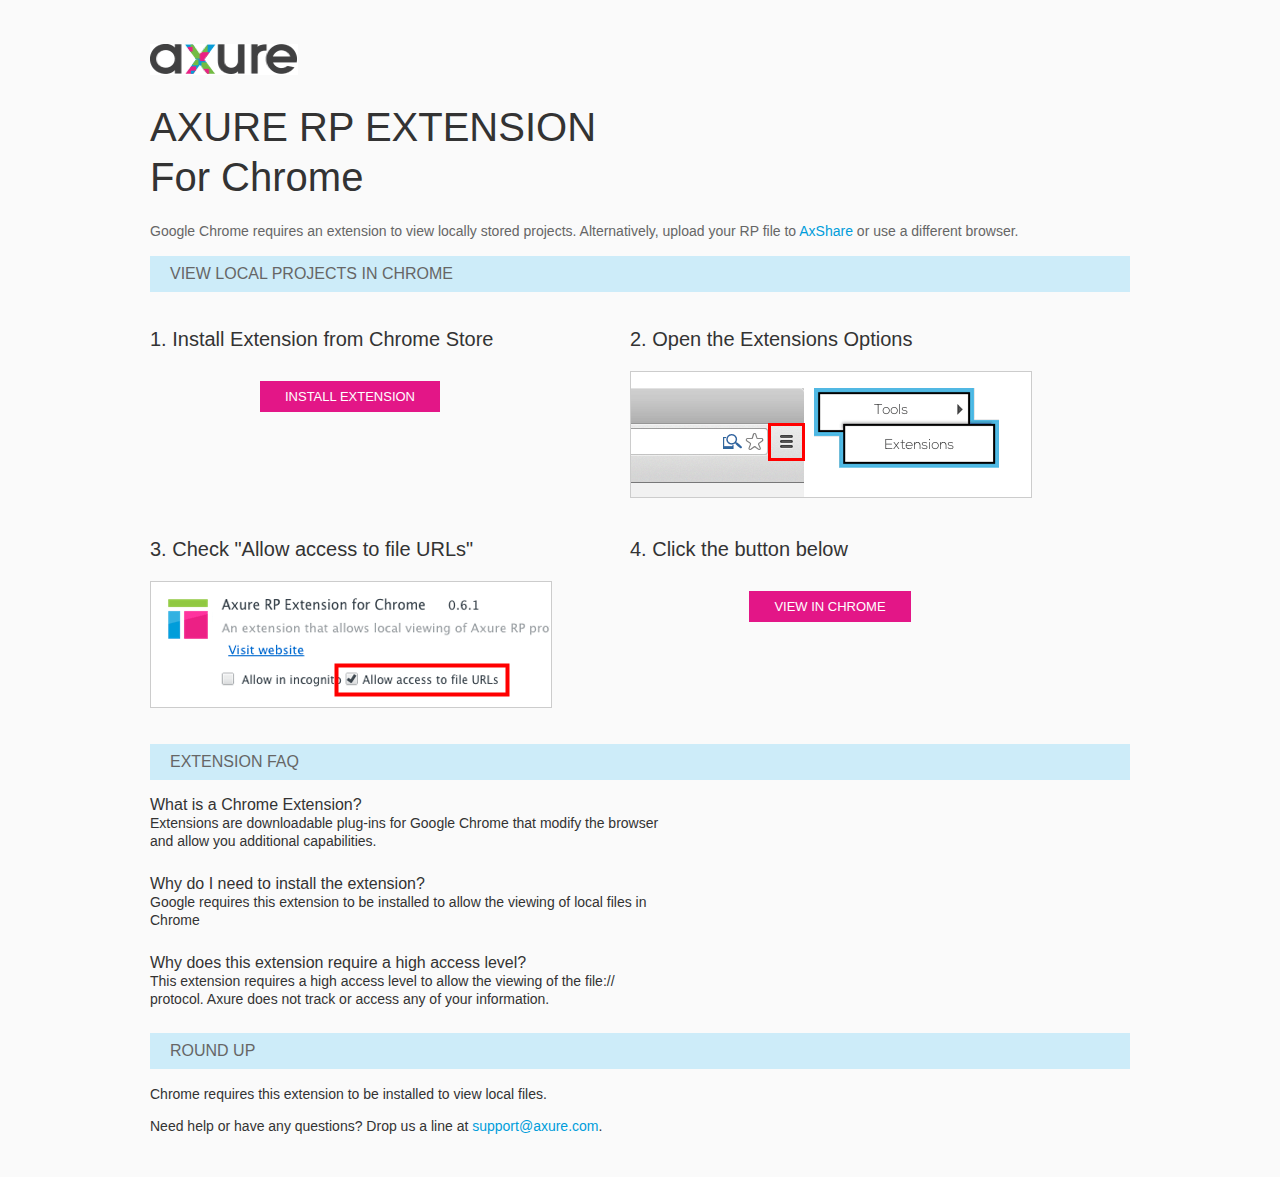
<file: resources/chrome/chrome.html>
<html>
<head>
    <title>Install the Axure RP Chrome Extension</title>
    <style type="text/css">
        *
        {
            font-family: Helvetica, Arial, sans-serif;
        }
        body
        {
            text-align: center;
            background-color: #fafafa;
        }
        p
        {
            font-size: 14px;
            line-height: 18px;
            color: #333333;
        }
        div.container
        {
            width: 980px;
            margin-left: auto;
            margin-right: auto;
            text-align: left;
        }
        a
        {
            text-decoration: none;
            color: #009dda;
        }
        .button
        {
            background: #E31687;
            font: normal 16px Arial, sans-serif;
            color: #FFFFFF;
            padding: 8px 25px 8px 25px;
            border: 0;
            display: inline-block;
            margin-top: 10px;
            text-transform: uppercase;
            font-size: 13px;
        }
        a:hover.button
        {
            opacity: .8;
        }
        div.left
        {
            width: 400px;
            float: left;
            margin-right: 80px;
        }
        div.right
        {
            width: 400px;
            float: left;
        }
        div.buttonContainer
        {
            text-align: center;
        }
        h1
        {
            font-size: 40px;
            color: #333333;
            line-height: 50px;
            margin-bottom: 20px;
            font-weight: normal;
        }
        h2
        {
            font-size: 38px;
            font-weight: normal;
            color: #08639C;
            text-align: center;
        }
        h3
        {
            font-size: 20px;
            color: #333333;
            font-weight: normal;
        }
        .heading
        {
            background-color: #cdecf9;
            height: 36px;
            line-height: 36px;
            padding-left: 20px;
            font-size: 16px;
            color: #666666;
        }
        span.faq
        {
            font-size: 16px;
            font-weight: normal;
            color: #333333;
            display: block;
        }
    </style>
</head>
<body>
    <div class="container">
        <br />
        <br />
        <img src="axure_logo.gif" alt="axure" />
        <br />
        <h1>
            AXURE RP EXTENSION<br />
            For Chrome</h1>
        <p style="font-size: 14px; color: #666666; margin-top: 10px;">
            Google Chrome requires an extension to view locally stored projects. Alternatively,
            upload your RP file to <a href="https://share.axure.com">AxShare</a> or use a different
            browser.</p>
        <h3 class="heading">
            VIEW LOCAL PROJECTS IN CHROME</h3>
        <div class="left">
            <h3>
                1. Install Extension from Chrome Store</h3>
            <div class="buttonContainer">
                <a class="button" href="https://chrome.google.com/webstore/detail/dogkpdfcklifaemcdfbildhcofnopogp"
                    target="_blank">Install Extension</a>
            </div>
        </div>
        <div class="right">
            <h3>
                2. Open the Extensions Options</h3>
            <img src="extensions_menu.gif" alt="extensions" />
        </div>
        <div style="clear: both; height: 20px;">
            &nbsp;</div>
        <div class="left">
            <h3>
                3. Check "Allow access to file URLs"</h3>
            <img src="allow_access.gif" alt="allow access" />
        </div>
        <div class="right">
            <h3>
                4. Click the button below</h3>
            <div class="buttonContainer">
                <a class="button" href="../../start.html">View in Chrome</a>
            </div>
        </div>
        <div style="clear: both; height: 20px;">
        </div>
        <h3 class="heading">
            EXTENSION FAQ</h3>
        <p>
            <span class="faq">What is a Chrome Extension?</span> Extensions are downloadable
            plug-ins for Google Chrome that modify the browser<br />
            and allow you additional capabilities.
        </p>
        <p style="margin-top: 25px;">
            <span class="faq">Why do I need to install the extension?</span> Google requires
            this extension to be installed to allow the viewing of local files in<br />
            Chrome
        </p>
        <p style="margin-top: 25px; margin-bottom: 25px;">
            <span class="faq">Why does this extension require a high access level?</span> This
            extension requires a high access level to allow the viewing of the file://<br />
            protocol. Axure does not track or access any of your information.
        </p>
        <h3 class="heading">
            ROUND UP</h3>
        <p>
            Chrome requires this extension to be installed to view local files.</p>
        <p>
            Need help or have any questions? Drop us a line at <a href="mailto:support@axure.com">
                support@axure.com</a>.
        </p>
        <div style="clear: both; height: 20px;">
        </div>
    </div>
</body>
</html>
</file>
<file: resources/css/default.css>
﻿body {
  font-family : Arial, Helvetica, Sans-Serif;
  background-color: #8f949a;
  overflow:hidden;
}
a {
  cursor: pointer;
}

input[type="radio"], input[type="checkbox"] {
    margin: 0px 9px 0px 0px;
    vertical-align: bottom;
}

input {
    -webkit-box-sizing: border-box;
    -moz-box-sizing: border-box;
    box-sizing: border-box;
}

#maximizePanelContainer {
  font-size: 4px;
  position:absolute;
  left: 0px;
  top: 0px;
  width: 55px;
  height: 20px;
  overflow: visible;
  z-index: 1000;
}
#maximizePanelOver {
    position: absolute;
    left: 0px;
    top: 0px;
    width: 55px;
    height: 20px;
}
.maximizePanel {
    position: absolute;
    left: 0px;
    top: 0px;
    width: 55px;
    height: 20px;
    background: #a2a2a2 url('../images/expand.png') no-repeat center center;
    background: url('../images/expand.svg') no-repeat center center, linear-gradient(rgba(200,200,200,.5),rgba(200,200,200,.5));
    cursor: pointer;
}

#interfaceControlFrameMinimizeContainer {
  position:absolute;
    top: 0px;
    left: 0px;
  font-size: 2px; /*for IE*/
  text-align: right;
  z-index: 100;
    height: 20px;
    width: 55px;
    background-color: #62666b;
}
#interfaceControlFrameMinimizeContainer a {
    display: inline-block;
    width: 55px;
    height: 20px;
    font-size: 2px;
    background: url('../images/close.png') no-repeat center center;
    background: url('../images/close.svg') no-repeat center center, linear-gradient(transparent,transparent);
    text-decoration: none;
}

.hashover #interfaceControlFrameMinimizeContainer a:hover {
    background: url('../images/close_hover.png') no-repeat center center;
    background: url('../images/close_hover.svg') no-repeat center center, linear-gradient(transparent,transparent);
}

#interfaceControlFrame {
    margin: 0px 0px 0px 55px;
}

#interfaceControlFrameCloseContainer {
    /*display: none;*/
    position:absolute;
    bottom: 0px;
    left: 0px;
    font-size: 9px;
    font-family: 'Trebuchet MS';
    font-weight: bold;
    letter-spacing: 1px;
    z-index: 100;
    width: 55px;
    background-color: #62666b;
    text-align: center;  
}
#interfaceControlFrameCloseContainer a {
    display: inline-block;
    width: 55px;
    color: #ffffff;
    padding: 5px 0px;
}

#interfaceControlFrameHeader li a {
    display: block;
    width: 54px;
    height: 78px;
    text-align: center;
    padding-top: 50px;
    outline: none;
    margin-right: 1px;
    text-decoration: none;
    color: #ffffff;
    white-space: nowrap;
    background-color: transparent;
    background-repeat: no-repeat;
    background-position: 50% 17px;
    box-sizing: border-box;
    -moz-box-sizing: border-box;
    -webkit-box-sizing: border-box;
    border-left: 4px solid transparent;
    border-right: 4px solid transparent;
}

.hashover #interfaceControlFrameHeader li a:hover {
    background-color: transparent;
    background-repeat: no-repeat;
    background-position: 50% 17px;
    color: #c2c2c2;
}

#interfaceControlFrameHeader li a.selected, #interfaceControlFrameHeader li a.selected:hover {
    background-color: #f5f5f5;
    background-repeat: no-repeat;
    background-position: 50% 17px;
    color: #62666b;
    border-left: 5px solid #138CDD;
}

#interfaceControlFrameHeaderContainer {
    float: left;
    overflow: visible;
    width: 55px;
    margin-left: -55px;
    margin-top: 20px;
}

#interfaceControlFrameHeader {
    position: relative;
    list-style: none;
    font-size: 8px;
    z-index: 50;
    font-family: 'Trebuchet MS';
    font-weight: bold;
    letter-spacing: 1px;
}

#interfaceControlFrameContainer {
    float: right;
    background-color: #f5f5f5;
    overflow: hidden;
    width: 100%;
}

#interfaceControlFrameLogoContainer {
  background-color: White;
  padding: 20px 10px 10px 10px;
  overflow: hidden;
}

#interfaceControlFrameLogoImageContainer {
  text-align: center;
}

#interfaceControlFrameLogoCaptionContainer {
  text-align: center;
  margin: 5px 10px 0px 10px;
  font-size: 12px;
  color: #4a4a4a;
}

#logoImage {
    width: 100%;
}

.emptyStateContainer {
    text-align: center;
    padding: 0px 10px;
    margin-top: 32px
}

.emptyStateTitle {
    margin: 0px 0px 9px 0px;
    font-weight: bold;
}

.emptyStateContent {
    line-height: 16px;
}

.dottedDivider {
    height: 2px;
    margin: 15px 0px 15px 0px;
    background: url('../images/divider.png') no-repeat center center;
    background: url('../images/divider.svg') no-repeat center center, linear-gradient(transparent,transparent);
}

.nondottedDivider {
    height: 2px;
    margin: 9px 0px 9px 0px;
}
</file>
<file: plugins/sitemap/styles/sitemap.css>
﻿
#sitemapHost {
    font-size: 12px;
    color:#4a4a4a;
    height: 100%;
}

#sitemapHostBtn a {
    background: url('images/sitemap_on.png');
    background: url('images/sitemap_on.svg'),linear-gradient(transparent, transparent);
}

.hashover #sitemapHostBtn a:hover {
    background: url('images/sitemap_hover.png');
    background: url('images/sitemap_hover.svg'),linear-gradient(transparent, transparent);
}

#sitemapHostBtn a.selected, #sitemapHostBtn a.selected:hover {
    background: url('images/sitemap_off.png');
    background: url('images/sitemap_off.svg'),linear-gradient(transparent, transparent);
}

#sitemapHost .pageButtonHeader {
    top: -27px;
}

#sitemapTreeContainer {
    overflow: auto;
    width: 100%;
    height: 100%;
    -webkit-overflow-scrolling: touch;
}

.sitemapTree {
    margin: 0px 0px 10px 0px;
    overflow:visible;
}

.sitemapTree ul {
    list-style-type: none;
    margin: 0px 0px 0px 0px;
    padding-left: 0px;
}

.sitemapPlusMinusLink 
{
}

.sitemapMinus 
{
	vertical-align:middle;
    background: url('images/minus.gif');
    background-repeat: no-repeat;
	margin-right: 3px;	
	margin-bottom: 1px;
    height:9px;
    width:9px;
    display:inline-block;
}

.sitemapPlus 
{
	vertical-align:middle;
    background: url('images/plus.gif');
    background-repeat: no-repeat;
	margin-right: 3px;	
	margin-bottom: 1px;
	height:9px;
    width:9px;
    display:inline-block;
}

.sitemapPageLink 
{
    margin-left: 0px;
}

.sitemapPageIcon 
{
	margin: 0px 0px -3px 4px;
    width: 16px;
    height: 16px;
    display: inline-block;
    background: url('images/page.png') no-repeat center center;
    background: url('images/page.svg') no-repeat center center, linear-gradient(transparent,transparent);
}

.sitemapFlowIcon
{
    background: url('images/flow.png') no-repeat center center;
    background: url('images/flow.svg') no-repeat center center, linear-gradient(transparent,transparent);
}

.sitemapFolderIcon
{
    background: url('images/folder_closed.png') no-repeat center center;
    background: url('images/folder_closed.svg') no-repeat center center, linear-gradient(transparent,transparent);
}

.sitemapFolderOpenIcon
{
    background: url('images/folder_open.png') no-repeat center center;
    background: url('images/folder_open.svg') no-repeat center center, linear-gradient(transparent,transparent);
}

.sitemapPageName 
{
    margin-left: 7px;
}

.sitemapNode 
{
    /*margin:4px 0px 4px 0px;*/
    white-space:nowrap;
}

.sitemapPageLinkContainer {
    /*display: inline-block;*/
    margin-left: 0px;
    padding: 4px 0px 4px 0px;
}
/*
.sitemapNode div
{
	padding-top: 1px; 
	padding-bottom: 3px;
    padding-left: 20px;
	height: 14px;
}
*/

.sitemapExpandableNode 
{
	margin-left: 0px;
}

.sitemapHighlight 
{
    /*display: inline-block;*/
	background-color : #C8E0F0;
    font-weight: bold;
}

.sitemapGreyedName
{
	color: #AAA;
}


.pluginNameHeader
{
    font-family: 'Trebuchet MS';
	font-size: 12px;
    letter-spacing: 1px;
	/*font-weight: bold;*/
	white-space: nowrap;
    margin-bottom: 5px;
}

.pageNameHeader
{
    font-family: 'Trebuchet MS';
    /*display: inline-block;*/
    /*float: left;*/
	font-size: 15px;
	font-weight: bold;
	/*height: 23px;*/
    padding-right: 77px;
	white-space: nowrap;
    overflow: hidden;
    text-overflow: ellipsis;
}

.pageButtonHeader
{
    float: right;
    position: relative;
    /*width: 72px;*/
	height: 24px;
    top: -22px;
    margin-bottom: -24px;
}

.sitemapHeader
{
    padding-top: 27px;
    border-bottom: 1px solid #d9d9d9;
    min-width: 110px;
}

.sitemapToolbar {
    margin: 0px 5px 14px 12px;
}

.sitemapToolbarButton
{
    float: left;
    width: 22px;
    height: 22px;
    border: 1px solid transparent;
}

#linksButton {
    background: url('images/share.png') no-repeat center center;
    background: url('images/share.svg') no-repeat center center, linear-gradient(transparent,transparent);
}

#linksButton:hover {
    background: url('images/share_hover.png') no-repeat center center;
    background: url('images/share_hover.svg') no-repeat center center, linear-gradient(transparent,transparent);
}

#linksButton.sitemapToolbarButtonSelected, .hashover #linksButton.sitemapToolbarButtonSelected:hover {
    background: url('images/share_on.png') no-repeat center center;
    background: url('images/share_on.svg') no-repeat center center, linear-gradient(transparent,transparent);
}

#adaptiveButton {
    background: url('images/views.png') no-repeat center center;
    background: url('images/views.svg') no-repeat center center, linear-gradient(transparent,transparent);
}

#adaptiveButton:hover {
    background: url('images/views_hover.png') no-repeat center center;
    background: url('images/views_hover.svg') no-repeat center center, linear-gradient(transparent,transparent);
}

#adaptiveButton.sitemapToolbarButtonSelected, #adaptiveButton.sitemapToolbarButtonSelected:hover {
    background: url('images/views_on.png') no-repeat center center;
    background: url('images/views_on.svg') no-repeat center center, linear-gradient(transparent,transparent);
}

#highlightInteractiveButton {
    background: url('images/hotspots.png') no-repeat center center;
    background: url('images/hotspots.svg') no-repeat center center, linear-gradient(transparent,transparent);
    margin-top: 1px;
}

#highlightInteractiveButton:hover {
    background: url('images/hotspots_hover.png') no-repeat center center;
    background: url('images/hotspots_hover.svg') no-repeat center center, linear-gradient(transparent,transparent);
}

#highlightInteractiveButton.sitemapToolbarButtonSelected, #highlightInteractiveButton.sitemapToolbarButtonSelected:hover {
    background: url('images/hotspots_on.png') no-repeat center center;
    background: url('images/hotspots_on.svg') no-repeat center center, linear-gradient(transparent,transparent);
}

/*#variablesButton {
    background: url('images/229_variables_16.png') no-repeat center center;
}*/

#searchButton {
    background: url('images/232_search_16.png') no-repeat center center;
}

.sitemapLinkContainer
{
	margin-top: 8px;
	padding-right: 5px;
	/*font-size: 12px;*/
}

.sitemapLinkField 
{
	width: 100%;
	font-size: 12px;
	margin-top: 3px;
    padding: 5px;
}

.sitemapRadioSelected {
    font-weight: bold;
}

.sitemapOptionContainer
{
	margin-top: 8px;
	padding-right: 5px;
	/*font-size: 12px;*/
}

#sitemapOptionsDiv
{
	margin-top: 10px;
	/*margin-left: 16px;*/
}

#viewSelectDiv
{
    padding: 2px 0px 0px 0px;
	/*margin-left: 5px;*/
}

#viewSelect
{
	width: 70%;
}

.sitemapUrlOption
{
	padding-bottom: 8px;
}

.optionLabel
{
	font-size: 12px;
}

.sitemapPopupContainer
{
    display: none;
    position: absolute;
	background-color: #F4F4F4;
	border: 1px solid #B9B9B9;
	padding: 5px 5px 5px 5px;
	margin: 5px 0px 0px 5px;
    z-index: 1;
}

#sitemapLinksContainer {
    border-top: 1px solid #d9d9d9;
    padding: 10px;
    margin-left: 0px;
    /*line-height: 18px;*/
}

#adaptiveViewsContainer {
    border-top: 1px solid #d9d9d9;
    padding: 10px;
    margin-left: 0px;
    line-height: 18px;
}

.adaptiveViewOption
{
	padding: 2px;
}

.adaptiveViewOption:hover
{ 
	background-color: rgb(204,235,248);
	cursor: pointer;
}

.currentAdaptiveView {
    font-weight: bold;
}

.adaptiveCheckboxDiv {
	height: 15px;
	width: 15px;
	float: left;
}

.checkedAdaptive {
	background: url('images/adaptivecheck.png') no-repeat center center;
}

/*#variablesContainer 
{
	max-height: 350px;
	overflow: auto;
}*/

/*#variablesClearLink 
{
	color: #069;
	left: 5px;
}*/

#searchDiv {
    padding: 8px 12px 11px 12px;
}

#searchBox {
    width: 100%;
    border: none;
    border-top: 1px solid #d9d9d9;
    /*border-bottom: 1px solid #d9d9d9;*/
    padding: 5px;
    font-size: 12px;
}

.searchBoxHint 
{
	color: #8f949a;
	/*font-style: italic;*/
}

#sitemapLinksPageName
{
	font-weight: bold;
}

#sitemapOptionsHeader
{
	font-weight: bold;
}
</file>
<file: plugins/page_notes/styles/page_notes.css>
﻿#pageNotesHost {
    font-size: 12px;
    color:#4a4a4a;
    height: 100%;
}

#pageNotesHostBtn a {
    background: url('images/notes_on.png');
    background: url('images/notes_on.svg'),linear-gradient(transparent, transparent);
}

.hashover #pageNotesHostBtn a:hover {
    background: url('images/notes_hover.png');
    background: url('images/notes_hover.svg'),linear-gradient(transparent, transparent);
}

#pageNotesHostBtn a.selected, #pageNotesHostBtn a.selected:hover {
    background: url('images/notes_off.png');
    background: url('images/notes_off.svg'),linear-gradient(transparent, transparent);
}

#footnotesButton {
    background: url('images/footnotes.png') no-repeat center center;
    background: url('images/footnotes.svg') no-repeat center center,linear-gradient(transparent, transparent);
}

#footnotesButton:hover {
    background: url('images/footnotes_hover.png') no-repeat center center;
    background: url('images/footnotes_hover.svg') no-repeat center center,linear-gradient(transparent, transparent);
}

#footnotesButton.sitemapToolbarButtonSelected, #footnotesButton.sitemapToolbarButtonSelected:hover {
    background: url('images/footnotes_on.png') no-repeat center center;
    background: url('images/footnotes_on.svg') no-repeat center center,linear-gradient(transparent, transparent);
}

.nextPageButton {
    background: url('images/forward.png') no-repeat center center;
    background: url('images/forward.svg') no-repeat center center,linear-gradient(transparent, transparent);    
}

.nextPageButton:hover {
    background: url('images/forward_hover.png') no-repeat center center;
    background: url('images/forward_hover.svg') no-repeat center center,linear-gradient(transparent, transparent);    
}

.prevPageButton {
    background: url('images/back.png') no-repeat center center;
    background: url('images/back.svg') no-repeat center center,linear-gradient(transparent, transparent);    
}

.prevPageButton:hover {
    background: url('images/back_hover.png') no-repeat center center;
    background: url('images/back_hover.svg') no-repeat center center,linear-gradient(transparent, transparent);    
}

#pageNotesScrollContainer 
{
    overflow: auto;
    width: 100%;
    /*height: 100%;*/
    -webkit-overflow-scrolling: touch;
}    

#pageNotesContainer 
{
    /*padding: 10px 10px 10px 12px;*/
}

#pageNotesContent 
{
	overflow: visible;
}

.pageNoteContainer 
{
    padding: 10px;
}

.pageNoteName 
{
    font-family: 'Trebuchet MS';
	font-size: 14px;
    font-weight: bold;
	margin-bottom: 5px;
	/*text-decoration: underline;*/
	white-space: nowrap;
}

.pageNote 
{
    line-height: 21px;
	/*margin-bottom: 20px;*/
}

.widgetNoteContainer {
    padding: 10px;
    border-bottom: 1px solid transparent;
    border-top: 1px solid transparent;
    cursor: pointer;
}

.widgetNoteContainerSelected {
    background-color: white;
    border-bottom: 1px solid #c2c2c2;
    border-top: 1px solid #c2c2c2;
}

/*.widgetNoteContainer:hover {
    background-color: white;
    //border-bottom: 1px solid #c2c2c2;
    //border-top: 1px solid #c2c2c2;
}*/

.widgetNoteFootnote {
    display: inline-block;
    /*vertical-align: top;
    margin: 2px 5px 10px 0px;
    padding: 1px 6px;
    font-size: 10px;
    color: #ffffff;
    background-color: #0a6cd6;*/
    width: 13px;
    height: 12px;
    padding-top: 1px;
    text-align: center;
    background-color: #138CDD;
    /*-moz-box-shadow: 1px 1px 3px #aaa;
    -webkit-box-shadow: 1px 1px 3px #aaa;
    box-shadow: 1px 1px 3px #aaa;*/
    font-size: 0px;
    margin-right: 8px;
}

div.annnoteline {
    display: inline-block;
    width: 9px;
    height: 1px;
    border-bottom: 1px solid white;
    margin-top: 1px;
}

.widgetNoteLabel {
    display: inline-block;
    vertical-align: top;
    font-family: 'Trebuchet MS';
	font-size: 14px;
    font-weight: bold;
	margin-bottom: 5px;    
}

.noteLink {
    text-decoration: inherit;
    color: inherit;
}

.noteLink:hover {
    background-color: white;
}
</file>
<file: plugins/recordplay/styles/recordplay.css>
﻿#recordPlayHost {
    font-size: 12px;
    color:#333;
    height: 100%;
}


#recordPlayContainer 
{
    overflow: auto;
    width: 100%;
    height: 100%;
    padding: 10px 10px 10px 10px;
}

#recordPlayToolbar 
{
	margin: 5px 5px 5px 5px;
    height: 22px;
}

#recordPlayToolbar .recordPlayButton
{
    float: left;
    width: 22px;
    height: 22px;
    border: 1px solid transparent;
}

#recordPlayToolbar .recordPlayButton:hover
{
    border: 1px solid rgb(0,157,217);
    background-color : rgb(166,221,242);
}

#recordPlayToolbar .recordPlayButton:active
{
    border: 1px solid rgb(0,157,217);
    background-color : rgb(204,235,248);
}

#recordPlayToolbar .recordPlayButtonSelected {
    border: 1px solid rgb(0,157,217);
    background-color : rgb(204,235,248);    
}

#recordButton {
    background: url('../../sitemap/styles/images/233_hyperlink_16.png') no-repeat center center;
}

#playButton {
    background: url('../../sitemap/styles/images/225_responsive_16.png') no-repeat center center;
}

#stopButton {
    background: url('../../sitemap/styles/images/228_togglenotes_16.png') no-repeat center center;
}

#deleteButton {
    background: url('../../sitemap/styles/images/231_event_16.png') no-repeat center center;
}

#recordNameHeader
{
    /* yeah??*/
	font-size: 13px;
	font-weight: bold;
	height: 23px;
	white-space: nowrap;
}

#recordPlayContent 
{
    /* yeah??*/
	overflow: visible;
}

.recordPlayName 
{
	font-size: 12px;
	margin-bottom: 5px;
	text-decoration: underline;
	white-space: nowrap;
}

.recordPlay 
{
	margin-bottom: 10px;
}
</file>
<file: plugins/debug/styles/debug.css>
﻿#debugHost {
    font-size: 12px;
    color:#4a4a4a;
    height: 100%;
}

#debugHostBtn a {
    background: url('images/variables_on.png');
    background: url('images/variables_on.svg'),linear-gradient(transparent, transparent);
}

.hashover #debugHostBtn a:hover {
    background: url('images/variables_hover.png');
    background: url('images/variables_hover.svg'),linear-gradient(transparent, transparent);
}

#debugHostBtn a.selected, #debugHostBtn a.selected:hover {
    background: url('images/variables_off.png');
    background: url('images/variables_off.svg'),linear-gradient(transparent, transparent);
}

#debugHeader .pageNameHeader {
    padding-right: 0px;
}

#variablesClearLink {
    display: inline-block;
    margin-bottom: 15px;
}

#variablesClearLink:hover {
    color: #0a6cd6;
}

#traceClearLink {
    display: inline-block;
    margin-bottom: 15px;
}

#traceClearLink:hover {
    color: #0a6cd6;
}

#debugScrollContainer 
{
    overflow: auto;
    width: 100%;
    height: 100%;
    -webkit-overflow-scrolling: touch;
}

#debugContainer {
        padding: 10px 10px 10px 10px;
}

.variableName
{
	font-weight: bold;
}

.variableDiv
{
    margin-bottom: 20px;
    line-height: 16px;

}

#variablesContainer {
    padding-bottom: 5px;
    /*overflow: auto;*/
}

#traceContainer {
    padding-top: 15px;
    /*padding: 0px 10px 10px 10px;*/
}

.debugToolbarButton 
{
	font-size: 1em;
	color: #069;
}

.axEventBlock {
    display: inline-block;
    width: 100%;
    margin: 5px 0px 5px 0px;
    line-height: 21px;
}

/*a.axEventBlock:hover {
    background-color: #069;
    color: white;
}*/

.axTime {
    margin: 0px 0px 0px 0px;
    font-size: 11px;
    color: #b1b3b5;
}

.axLabel {
    margin: 0px 0px 5px 0px;
    font-family: 'Trebuchet MS';
    font-size: 14px;
    font-weight: bold;
}

.lastAxEvent {
    margin-bottom: 10px;
    border-bottom: 1px solid #c2c2c2;
    padding-bottom: 10px;
}

.axEvent {
    margin: 0px 0px 5px 0px;
    font-weight: bold;
}

.axCase {
    margin: 0px 0px 5px 8px;
    font-style: italic;
}

.axAction {
    margin: 0px 0px 5px 13px;
}

#traceEmptyState.emptyStateContainer {
    margin-top: 0px;
}

.debugLinksContainer {
    text-align: right;
}
</file>
<file: resources/css/axure_rp_page.css>
﻿/* so the window resize fires within a frame in IE7 */
html, body {
    height: 100%;
}

a {
    color: inherit;
}

p {
    margin: 0px;
    text-rendering: optimizeLegibility;
    font-feature-settings: "kern" 1;
    -webkit-font-feature-settings: "kern";
    -moz-font-feature-settings: "kern";
    -moz-font-feature-settings: "kern=1";
    font-kerning: normal;
}

iframe {
    background: #FFFFFF;
}

/* to match IE with C, FF */
input {
    padding: 1px 0px 1px 0px;
    box-sizing: border-box;
    -moz-box-sizing: border-box;
}

textarea {
    margin: 0px;
    box-sizing: border-box;
    -moz-box-sizing: border-box;
}

div.intcases {
    font-family: arial; 
    font-size: 12px;
    text-align:left; 
    border:1px solid #AAA; 
    background:#FFF none repeat scroll 0% 0%; 
    z-index:9999; 
    visibility:hidden; 
    position:absolute;
    padding: 0px;
    border-radius: 3px;
    white-space: nowrap;
}

div.intcaselink {
    cursor: pointer;
    padding: 3px 8px 3px 8px;
    margin: 5px;
    background:#EEE none repeat scroll 0% 0%; 
    border:1px solid #AAA;
    border-radius: 3px;
}

div.refpageimage {
    position: absolute;
    left: 0px;
    top: 0px;
    font-size: 0px;
    width: 16px;
    height: 16px;
    cursor: pointer;
    background-image: url(images/newwindow.gif);
    background-repeat: no-repeat;
}

div.annnoteimage {
    position: absolute;
    left: 0px;
    top: 0px;
    font-size: 0px;
    /*width: 16px;
    height: 12px;*/
    cursor: help;
    /*background-image: url(images/note.gif);*/
    /*background-repeat: no-repeat;*/
    width: 13px;
    height: 12px;
    padding-top: 1px;
    text-align: center;
    background-color: #138CDD;
    -moz-box-shadow: 1px 1px 3px #aaa;
    -webkit-box-shadow: 1px 1px 3px #aaa;
    box-shadow: 1px 1px 3px #aaa;
}

div.annnoteline {
    display: inline-block;
    width: 9px;
    height: 1px;
    border-bottom: 1px solid white;
    margin-top: 1px;
}

div.annnotelabel {
    position: absolute;
    left: 0px;
    top: 0px;
    font-family: Helvetica,Arial;
    font-size: 10px;
    /*border: 1px solid rgb(166,221,242);*/
    cursor: help;
    /*background:rgb(0,157,217) none repeat scroll 0% 0%;*/ 
    padding: 1px 3px 1px 3px;
    white-space: nowrap;
    color: white;
    
    background-color: #138CDD;
    -moz-box-shadow: 1px 1px 3px #aaa;
    -webkit-box-shadow: 1px 1px 3px #aaa;
    box-shadow: 1px 1px 3px #aaa;
}

.annotation {
    font-size: 12px;
    padding-left: 2px;
    margin-bottom: 5px;
}

.annotationName {
    /*font-size: 13px;
    font-weight: bold;
    margin-bottom: 3px;
    white-space: nowrap;*/

    font-family: 'Trebuchet MS';
    font-size: 14px;
    font-weight: bold;
    margin-bottom: 5px;
    white-space: nowrap;
}

.annotationValue {
    font-family: Arial, Helvetica, Sans-Serif;
    font-size: 12px;
    color: #4a4a4a;
    line-height: 21px;
    margin-bottom: 20px;
}

.noteLink {
    text-decoration: inherit;
    color: inherit;
}

.noteLink:hover {
    background-color: white;
}

/* this is a fix for the issue where dialogs jump around and takes the text-align from the body */
.dialogFix {
    position:absolute;
    text-align:left;
    border: 1px solid #8f949a;
}


@keyframes pulsate {
  from {
    box-shadow: 0 0 10px #15d6ba;
  }
  to {
    box-shadow: 0 0 20px #15d6ba;
  }
}

@-webkit-keyframes pulsate {
  from {
    -webkit-box-shadow: 0 0 10px #15d6ba;
    box-shadow: 0 0 10px #15d6ba;
  }
  to {
    -webkit-box-shadow: 0 0 20px #15d6ba;
    box-shadow: 0 0 20px #15d6ba;
  }
}
 
@-moz-keyframes pulsate {
  from {
    -moz-box-shadow: 0 0 10px #15d6ba;
    box-shadow: 0 0 10px #15d6ba;
  }
  to {
    -moz-box-shadow: 0 0 20px #15d6ba;
    box-shadow: 0 0 20px #15d6ba;
  }
}

.legacyPulsateBorder {
    /*border: 5px solid #15d6ba;
    margin: -5px;*/
    -moz-box-shadow: 0 0 10px 3px #15d6ba;
    box-shadow: 0 0 10px 3px #15d6ba;
}

.pulsateBorder {
  animation-name: pulsate;
  animation-timing-function: ease-in-out;
  animation-duration: 0.9s;
  animation-iteration-count: infinite;
  animation-direction: alternate;
  
  -webkit-animation-name: pulsate;
  -webkit-animation-timing-function: ease-in-out;
  -webkit-animation-duration: 0.9s;
  -webkit-animation-iteration-count: infinite;
  -webkit-animation-direction: alternate;

  -moz-animation-name: pulsate;
  -moz-animation-timing-function: ease-in-out;
  -moz-animation-duration: 0.9s;
  -moz-animation-iteration-count: infinite;
  -moz-animation-direction: alternate;
}

.ax_default_hidden, .ax_default_unplaced{
    display: none;
    visibility: hidden;
}

.widgetNoteSelected {
    -moz-box-shadow: 0 0 10px 3px #138CDD;
    box-shadow: 0 0 10px 3px #138CDD;
    /*-moz-box-shadow: 0 0 20px #3915d6;
    box-shadow: 0 0 20px #3915d6;*/
    /*border: 3px solid #3915d6;*/
    /*margin: -3px;*/
}


.singleImg {
    display: none;
    visibility: hidden;
}
</file>
<file: data/styles.css>
﻿.ax_default {
  font-family:'Arial Normal', 'Arial';
  font-weight:400;
  font-style:normal;
  font-size:13px;
  color:#333333;
  text-align:center;
  line-height:normal;
}
.paragraph {
  text-align:left;
}
.text_link {
  color:#0000FF;
}
.text_link_mouse_over {
}
.text_link_mouse_down {
}
.text_area {
  color:#000000;
  text-align:left;
}
.droplist {
  color:#000000;
  text-align:left;
}
.radio_button {
  text-align:left;
}
.line {
}
.heading_1 {
  font-family:'Arial Negreta', 'Arial Normal', 'Arial';
  font-weight:700;
  font-style:normal;
  font-size:32px;
  text-align:left;
}
.heading_2 {
  font-family:'Arial Negreta', 'Arial Normal', 'Arial';
  font-weight:700;
  font-style:normal;
  font-size:24px;
  text-align:left;
}
.heading_3 {
  font-family:'Arial Negreta', 'Arial Normal', 'Arial';
  font-weight:700;
  font-style:normal;
  font-size:18px;
  text-align:left;
}
.heading_4 {
  font-family:'Arial Negreta', 'Arial Normal', 'Arial';
  font-weight:700;
  font-style:normal;
  font-size:14px;
  text-align:left;
}
.heading_5 {
  font-family:'Arial Negreta', 'Arial Normal', 'Arial';
  font-weight:700;
  font-style:normal;
  text-align:left;
}
.heading_6 {
  font-family:'Arial Negreta', 'Arial Normal', 'Arial';
  font-weight:700;
  font-style:normal;
  font-size:10px;
  text-align:left;
}
.shape {
}
.checkbox {
  text-align:left;
}
.radio_button1 {
  text-align:left;
}
.text_area1 {
  color:#000000;
  text-align:left;
}
.text_field {
  color:#000000;
  text-align:left;
}
.droplist1 {
  color:#000000;
  text-align:left;
}
.box_1 {
}
.box_2 {
}
.box_3 {
}
.box_4 {
  color:#FFFFFF;
}
.ellipse {
}
.image {
  color:#000000;
}
.placeholder {
}
.primary_button {
  color:#FFFFFF;
}
.horizontal_line {
}
.paragraph1 {
  text-align:left;
}
.droplist2 {
  color:#000000;
  text-align:left;
}
.flow_shape {
}
</file>
<file: files/嘉宾详情页/styles.css>
﻿body {
  margin:0px;
  background-image:none;
  position:static;
  left:auto;
  width:1370px;
  margin-left:0;
  margin-right:0;
  text-align:left;
}
#base {
  position:absolute;
  z-index:0;
}
#u544_div {
  position:absolute;
  left:0px;
  top:0px;
  width:1370px;
  height:233px;
  background:inherit;
  background-color:rgba(242, 242, 242, 1);
  border:none;
  border-radius:0px;
  -moz-box-shadow:none;
  -webkit-box-shadow:none;
  box-shadow:none;
}
#u544 {
  position:absolute;
  left:0px;
  top:151px;
  width:1370px;
  height:233px;
}
#u545 {
  position:absolute;
  left:2px;
  top:108px;
  width:1366px;
  visibility:hidden;
  word-wrap:break-word;
}
#u546_div {
  position:absolute;
  left:0px;
  top:0px;
  width:337px;
  height:62px;
  background:inherit;
  background-color:rgba(255, 255, 255, 0);
  border:none;
  border-radius:0px;
  -moz-box-shadow:none;
  -webkit-box-shadow:none;
  box-shadow:none;
  font-family:'微软雅黑';
  font-weight:400;
  font-style:normal;
  font-size:48px;
}
#u546 {
  position:absolute;
  left:196px;
  top:202px;
  width:337px;
  height:62px;
  font-family:'微软雅黑';
  font-weight:400;
  font-style:normal;
  font-size:48px;
}
#u547 {
  position:absolute;
  left:0px;
  top:0px;
  width:337px;
  white-space:nowrap;
}
#u548_img {
  position:absolute;
  left:0px;
  top:0px;
  width:131px;
  height:41px;
}
#u548 {
  position:absolute;
  left:562px;
  top:223px;
  width:131px;
  height:41px;
  font-family:'微软雅黑';
  font-weight:400;
  font-style:normal;
  font-size:32px;
}
#u549 {
  position:absolute;
  left:0px;
  top:0px;
  width:131px;
  white-space:nowrap;
}
#u551_div {
  position:absolute;
  left:0px;
  top:0px;
  width:1370px;
  height:40px;
  background:inherit;
  background-color:rgba(246, 246, 246, 1);
  border:none;
  border-radius:0px;
  -moz-box-shadow:none;
  -webkit-box-shadow:none;
  box-shadow:none;
}
#u551 {
  position:absolute;
  left:0px;
  top:0px;
  width:1370px;
  height:40px;
}
#u552 {
  position:absolute;
  left:2px;
  top:12px;
  width:1366px;
  visibility:hidden;
  word-wrap:break-word;
}
#u553_img {
  position:absolute;
  left:0px;
  top:0px;
  width:114px;
  height:19px;
}
#u553 {
  position:absolute;
  left:116px;
  top:10px;
  width:114px;
  height:19px;
}
#u554 {
  position:absolute;
  left:2px;
  top:2px;
  width:110px;
  visibility:hidden;
  word-wrap:break-word;
}
#u555_img {
  position:absolute;
  left:0px;
  top:0px;
  width:208px;
  height:41px;
}
#u555 {
  position:absolute;
  left:1048px;
  top:0px;
  width:208px;
  height:41px;
}
#u556 {
  position:absolute;
  left:2px;
  top:12px;
  width:204px;
  visibility:hidden;
  word-wrap:break-word;
}
#u557_img {
  position:absolute;
  left:0px;
  top:0px;
  width:1371px;
  height:2px;
}
#u557 {
  position:absolute;
  left:0px;
  top:40px;
  width:1370px;
  height:1px;
}
#u558 {
  position:absolute;
  left:2px;
  top:-8px;
  width:1366px;
  visibility:hidden;
  word-wrap:break-word;
}
#u559_img {
  position:absolute;
  left:0px;
  top:0px;
  width:20px;
  height:20px;
}
#u559 {
  position:absolute;
  left:1181px;
  top:11px;
  width:20px;
  height:20px;
}
#u560 {
  position:absolute;
  left:2px;
  top:2px;
  width:16px;
  visibility:hidden;
  word-wrap:break-word;
}
#u561_div {
  position:absolute;
  left:0px;
  top:0px;
  width:1370px;
  height:89px;
  background:inherit;
  background-color:rgba(242, 242, 242, 1);
  border:none;
  border-radius:0px;
  -moz-box-shadow:none;
  -webkit-box-shadow:none;
  box-shadow:none;
}
#u561 {
  position:absolute;
  left:0px;
  top:52px;
  width:1370px;
  height:89px;
}
#u562 {
  position:absolute;
  left:2px;
  top:36px;
  width:1366px;
  visibility:hidden;
  word-wrap:break-word;
}
#u563_img {
  position:absolute;
  left:0px;
  top:0px;
  width:161px;
  height:71px;
}
#u563 {
  position:absolute;
  left:115px;
  top:62px;
  width:160px;
  height:70px;
  font-family:'微软雅黑';
  font-weight:400;
  font-style:normal;
  font-size:16px;
  color:#999999;
}
#u564 {
  position:absolute;
  left:2px;
  top:24px;
  width:156px;
  word-wrap:break-word;
}
#u565_img {
  position:absolute;
  left:0px;
  top:0px;
  width:37px;
  height:24px;
}
#u565 {
  position:absolute;
  left:384px;
  top:85px;
  width:37px;
  height:24px;
  font-family:'微软雅黑';
  font-weight:400;
  font-style:normal;
  font-size:18px;
}
#u566 {
  position:absolute;
  left:0px;
  top:0px;
  width:37px;
  white-space:nowrap;
}
#u567_img {
  position:absolute;
  left:0px;
  top:0px;
  width:73px;
  height:24px;
}
#u567 {
  position:absolute;
  left:440px;
  top:85px;
  width:73px;
  height:24px;
  font-family:'微软雅黑';
  font-weight:400;
  font-style:normal;
  font-size:18px;
}
#u568 {
  position:absolute;
  left:0px;
  top:0px;
  width:73px;
  white-space:nowrap;
}
#u569_img {
  position:absolute;
  left:0px;
  top:0px;
  width:73px;
  height:24px;
}
#u569 {
  position:absolute;
  left:533px;
  top:85px;
  width:73px;
  height:24px;
  font-family:'微软雅黑';
  font-weight:400;
  font-style:normal;
  font-size:18px;
}
#u570 {
  position:absolute;
  left:0px;
  top:0px;
  width:73px;
  white-space:nowrap;
}
#u571_img {
  position:absolute;
  left:0px;
  top:0px;
  width:73px;
  height:24px;
}
#u571 {
  position:absolute;
  left:627px;
  top:85px;
  width:73px;
  height:24px;
  font-family:'微软雅黑';
  font-weight:400;
  font-style:normal;
  font-size:18px;
}
#u572 {
  position:absolute;
  left:0px;
  top:0px;
  width:73px;
  white-space:nowrap;
}
#u573_img {
  position:absolute;
  left:0px;
  top:0px;
  width:73px;
  height:24px;
}
#u573 {
  position:absolute;
  left:720px;
  top:85px;
  width:73px;
  height:24px;
  font-family:'微软雅黑';
  font-weight:400;
  font-style:normal;
  font-size:18px;
}
#u574 {
  position:absolute;
  left:0px;
  top:0px;
  width:73px;
  white-space:nowrap;
}
#u575_img {
  position:absolute;
  left:0px;
  top:0px;
  width:73px;
  height:24px;
}
#u575 {
  position:absolute;
  left:812px;
  top:85px;
  width:73px;
  height:24px;
  font-family:'微软雅黑';
  font-weight:400;
  font-style:normal;
  font-size:18px;
}
#u576 {
  position:absolute;
  left:0px;
  top:0px;
  width:73px;
  white-space:nowrap;
}
#u577_img {
  position:absolute;
  left:0px;
  top:0px;
  width:73px;
  height:24px;
}
#u577 {
  position:absolute;
  left:905px;
  top:85px;
  width:73px;
  height:24px;
  font-family:'微软雅黑';
  font-weight:400;
  font-style:normal;
  font-size:18px;
}
#u578 {
  position:absolute;
  left:0px;
  top:0px;
  width:73px;
  white-space:nowrap;
}
#u579_img {
  position:absolute;
  left:0px;
  top:0px;
  width:73px;
  height:24px;
}
#u579 {
  position:absolute;
  left:997px;
  top:85px;
  width:73px;
  height:24px;
  font-family:'微软雅黑';
  font-weight:400;
  font-style:normal;
  font-size:18px;
}
#u580 {
  position:absolute;
  left:0px;
  top:0px;
  width:73px;
  white-space:nowrap;
}
#u581_img {
  position:absolute;
  left:0px;
  top:0px;
  width:73px;
  height:24px;
}
#u581 {
  position:absolute;
  left:1090px;
  top:85px;
  width:73px;
  height:24px;
  font-family:'微软雅黑';
  font-weight:400;
  font-style:normal;
  font-size:18px;
}
#u582 {
  position:absolute;
  left:0px;
  top:0px;
  width:73px;
  white-space:nowrap;
}
#u583_img {
  position:absolute;
  left:0px;
  top:0px;
  width:73px;
  height:24px;
}
#u583 {
  position:absolute;
  left:1182px;
  top:85px;
  width:73px;
  height:24px;
  font-family:'微软雅黑';
  font-weight:400;
  font-style:normal;
  font-size:18px;
}
#u584 {
  position:absolute;
  left:0px;
  top:0px;
  width:73px;
  white-space:nowrap;
}
#u585_img {
  position:absolute;
  left:0px;
  top:0px;
  width:463px;
  height:35px;
}
#u585 {
  position:absolute;
  left:196px;
  top:292px;
  width:463px;
  height:35px;
  font-family:'微软雅黑';
  font-weight:400;
  font-style:normal;
  font-size:26px;
}
#u586 {
  position:absolute;
  left:0px;
  top:0px;
  width:463px;
  white-space:nowrap;
}
#u587 {
  position:fixed;
  left:1255px;
  top:235px;
}
#u587_state0 {
  position:relative;
  left:0px;
  top:0px;
  background-image:none;
}
#u587_state0_content {
  position:absolute;
  left:0px;
  top:0px;
  width:1px;
  height:1px;
}
#u588 {
  position:absolute;
  left:0px;
  top:0px;
  width:0px;
  height:0px;
}
#u589_div {
  position:absolute;
  left:0px;
  top:0px;
  width:99px;
  height:282px;
  background:inherit;
  background-color:rgba(215, 215, 215, 1);
  border:none;
  border-radius:0px;
  -moz-box-shadow:none;
  -webkit-box-shadow:none;
  box-shadow:none;
}
#u589 {
  position:absolute;
  left:0px;
  top:0px;
  width:99px;
  height:282px;
}
#u590 {
  position:absolute;
  left:2px;
  top:133px;
  width:95px;
  visibility:hidden;
  word-wrap:break-word;
}
#u591_div {
  position:absolute;
  left:0px;
  top:0px;
  width:99px;
  height:88px;
  background:inherit;
  background-color:rgba(215, 215, 215, 1);
  box-sizing:border-box;
  border-width:1px;
  border-style:solid;
  border-color:rgba(204, 204, 204, 1);
  border-radius:0px;
  -moz-box-shadow:none;
  -webkit-box-shadow:none;
  box-shadow:none;
  font-family:'微软雅黑';
  font-weight:400;
  font-style:normal;
  font-size:20px;
}
#u591 {
  position:absolute;
  left:0px;
  top:0px;
  width:99px;
  height:88px;
  font-family:'微软雅黑';
  font-weight:400;
  font-style:normal;
  font-size:20px;
}
#u592 {
  position:absolute;
  left:2px;
  top:17px;
  width:95px;
  word-wrap:break-word;
}
#u593_div {
  position:absolute;
  left:0px;
  top:0px;
  width:99px;
  height:88px;
  background:inherit;
  background-color:rgba(215, 215, 215, 1);
  box-sizing:border-box;
  border-width:1px;
  border-style:solid;
  border-color:rgba(204, 204, 204, 1);
  border-radius:0px;
  -moz-box-shadow:none;
  -webkit-box-shadow:none;
  box-shadow:none;
  font-family:'微软雅黑';
  font-weight:400;
  font-style:normal;
  font-size:20px;
}
#u593 {
  position:absolute;
  left:0px;
  top:97px;
  width:99px;
  height:88px;
  font-family:'微软雅黑';
  font-weight:400;
  font-style:normal;
  font-size:20px;
}
#u594 {
  position:absolute;
  left:2px;
  top:17px;
  width:95px;
  word-wrap:break-word;
}
#u595_div {
  position:absolute;
  left:0px;
  top:0px;
  width:99px;
  height:88px;
  background:inherit;
  background-color:rgba(215, 215, 215, 1);
  box-sizing:border-box;
  border-width:1px;
  border-style:solid;
  border-color:rgba(204, 204, 204, 1);
  border-radius:0px;
  -moz-box-shadow:none;
  -webkit-box-shadow:none;
  box-shadow:none;
  font-family:'微软雅黑';
  font-weight:400;
  font-style:normal;
  font-size:20px;
}
#u595 {
  position:absolute;
  left:0px;
  top:194px;
  width:99px;
  height:88px;
  font-family:'微软雅黑';
  font-weight:400;
  font-style:normal;
  font-size:20px;
}
#u596 {
  position:absolute;
  left:2px;
  top:30px;
  width:95px;
  word-wrap:break-word;
}
#u597_div {
  position:absolute;
  left:0px;
  top:0px;
  width:99px;
  height:29px;
  background:inherit;
  background-color:rgba(215, 215, 215, 1);
  box-sizing:border-box;
  border-width:1px;
  border-style:solid;
  border-color:rgba(204, 204, 204, 1);
  border-radius:0px;
  -moz-box-shadow:none;
  -webkit-box-shadow:none;
  box-shadow:none;
  font-family:'微软雅黑';
  font-weight:400;
  font-style:normal;
  font-size:14px;
}
#u597 {
  position:absolute;
  left:0px;
  top:292px;
  width:99px;
  height:29px;
  font-family:'微软雅黑';
  font-weight:400;
  font-style:normal;
  font-size:14px;
}
#u598 {
  position:absolute;
  left:2px;
  top:4px;
  width:95px;
  word-wrap:break-word;
}
#u599_img {
  position:absolute;
  left:0px;
  top:0px;
  width:150px;
  height:150px;
}
#u599 {
  position:absolute;
  left:610px;
  top:429px;
  width:150px;
  height:150px;
}
#u600 {
  position:absolute;
  left:2px;
  top:67px;
  width:146px;
  visibility:hidden;
  word-wrap:break-word;
}
#u601_div {
  position:absolute;
  left:0px;
  top:0px;
  width:356px;
  height:22px;
  background:inherit;
  background-color:rgba(255, 255, 255, 0);
  border:none;
  border-radius:0px;
  -moz-box-shadow:none;
  -webkit-box-shadow:none;
  box-shadow:none;
  font-family:'微软雅黑';
  font-weight:400;
  font-style:normal;
  font-size:14px;
  text-align:center;
  line-height:22px;
}
#u601 {
  position:absolute;
  left:507px;
  top:640px;
  width:356px;
  height:22px;
  font-family:'微软雅黑';
  font-weight:400;
  font-style:normal;
  font-size:14px;
  text-align:center;
  line-height:22px;
}
#u602 {
  position:absolute;
  left:0px;
  top:0px;
  width:356px;
  word-wrap:break-word;
}
#u603_img {
  position:absolute;
  left:0px;
  top:0px;
  width:871px;
  height:2px;
}
#u603 {
  position:absolute;
  left:250px;
  top:682px;
  width:870px;
  height:1px;
}
#u604 {
  position:absolute;
  left:2px;
  top:-8px;
  width:866px;
  visibility:hidden;
  word-wrap:break-word;
}
#u605_div {
  position:absolute;
  left:0px;
  top:0px;
  width:750px;
  height:130px;
  background:inherit;
  background-color:rgba(255, 255, 255, 0);
  border:none;
  border-radius:0px;
  -moz-box-shadow:none;
  -webkit-box-shadow:none;
  box-shadow:none;
  font-family:'微软雅黑';
  font-weight:400;
  font-style:normal;
  font-size:16px;
  text-align:center;
  line-height:26px;
}
#u605 {
  position:absolute;
  left:310px;
  top:704px;
  width:750px;
  height:130px;
  font-family:'微软雅黑';
  font-weight:400;
  font-style:normal;
  font-size:16px;
  text-align:center;
  line-height:26px;
}
#u606 {
  position:absolute;
  left:0px;
  top:0px;
  width:750px;
  word-wrap:break-word;
}
#u608 {
  position:absolute;
  left:0px;
  top:0px;
  width:0px;
  height:0px;
}
#u609 {
  position:absolute;
  left:0px;
  top:0px;
  width:0px;
  height:0px;
}
#u610 {
  position:absolute;
  left:0px;
  top:0px;
  width:0px;
  height:0px;
}
#u611 {
  position:absolute;
  left:0px;
  top:0px;
  width:0px;
  height:0px;
}
#u612_div {
  position:absolute;
  left:0px;
  top:0px;
  width:53px;
  height:19px;
  background:inherit;
  background-color:rgba(255, 255, 255, 0);
  border:none;
  border-radius:0px;
  -moz-box-shadow:none;
  -webkit-box-shadow:none;
  box-shadow:none;
  font-family:'微软雅黑 Regular', '微软雅黑';
  font-weight:400;
  font-style:normal;
}
#u612 {
  position:absolute;
  left:205px;
  top:963px;
  width:53px;
  height:19px;
  font-family:'微软雅黑 Regular', '微软雅黑';
  font-weight:400;
  font-style:normal;
}
#u613 {
  position:absolute;
  left:0px;
  top:0px;
  width:53px;
  white-space:nowrap;
}
#u614_div {
  position:absolute;
  left:0px;
  top:0px;
  width:53px;
  height:19px;
  background:inherit;
  background-color:rgba(255, 255, 255, 0);
  border:none;
  border-radius:0px;
  -moz-box-shadow:none;
  -webkit-box-shadow:none;
  box-shadow:none;
  font-family:'微软雅黑 Regular', '微软雅黑';
  font-weight:400;
  font-style:normal;
}
#u614 {
  position:absolute;
  left:120px;
  top:963px;
  width:53px;
  height:19px;
  font-family:'微软雅黑 Regular', '微软雅黑';
  font-weight:400;
  font-style:normal;
}
#u615 {
  position:absolute;
  left:0px;
  top:0px;
  width:53px;
  white-space:nowrap;
}
#u616_img {
  position:absolute;
  left:0px;
  top:0px;
  width:19px;
  height:15px;
}
#u616 {
  position:absolute;
  left:268px;
  top:965px;
  width:19px;
  height:15px;
}
#u617 {
  position:absolute;
  left:2px;
  top:0px;
  width:15px;
  visibility:hidden;
  word-wrap:break-word;
}
#u618_div {
  position:absolute;
  left:0px;
  top:0px;
  width:53px;
  height:19px;
  background:inherit;
  background-color:rgba(255, 255, 255, 0);
  border:none;
  border-radius:0px;
  -moz-box-shadow:none;
  -webkit-box-shadow:none;
  box-shadow:none;
  font-family:'微软雅黑 Regular', '微软雅黑';
  font-weight:400;
  font-style:normal;
}
#u618 {
  position:absolute;
  left:290px;
  top:963px;
  width:53px;
  height:19px;
  font-family:'微软雅黑 Regular', '微软雅黑';
  font-weight:400;
  font-style:normal;
}
#u619 {
  position:absolute;
  left:0px;
  top:0px;
  width:53px;
  white-space:nowrap;
}
#u620_img {
  position:absolute;
  left:0px;
  top:0px;
  width:19px;
  height:15px;
}
#u620 {
  position:absolute;
  left:268px;
  top:965px;
  width:19px;
  height:15px;
}
#u621 {
  position:absolute;
  left:2px;
  top:0px;
  width:15px;
  visibility:hidden;
  word-wrap:break-word;
}
#u622_img {
  position:absolute;
  left:0px;
  top:0px;
  width:17px;
  height:15px;
}
#u622 {
  position:absolute;
  left:185px;
  top:965px;
  width:17px;
  height:15px;
}
#u623 {
  position:absolute;
  left:2px;
  top:0px;
  width:13px;
  visibility:hidden;
  word-wrap:break-word;
}
#u624_img {
  position:absolute;
  left:0px;
  top:0px;
  width:17px;
  height:15px;
}
#u624 {
  position:absolute;
  left:185px;
  top:965px;
  width:17px;
  height:15px;
}
#u625 {
  position:absolute;
  left:2px;
  top:0px;
  width:13px;
  visibility:hidden;
  word-wrap:break-word;
}
#u626_img {
  position:absolute;
  left:0px;
  top:0px;
  width:17px;
  height:15px;
}
#u626 {
  position:absolute;
  left:100px;
  top:965px;
  width:17px;
  height:15px;
}
#u627 {
  position:absolute;
  left:2px;
  top:0px;
  width:13px;
  visibility:hidden;
  word-wrap:break-word;
}
#u628_img {
  position:absolute;
  left:0px;
  top:0px;
  width:17px;
  height:15px;
}
#u628 {
  position:absolute;
  left:100px;
  top:965px;
  width:17px;
  height:15px;
}
#u629 {
  position:absolute;
  left:2px;
  top:0px;
  width:13px;
  visibility:hidden;
  word-wrap:break-word;
}
#u630_div {
  position:absolute;
  left:0px;
  top:0px;
  width:860px;
  height:20px;
  background:inherit;
  background-color:rgba(255, 255, 255, 0);
  border:none;
  border-radius:0px;
  -moz-box-shadow:none;
  -webkit-box-shadow:none;
  box-shadow:none;
  font-family:'微软雅黑 Regular', '微软雅黑';
  font-weight:400;
  font-style:normal;
  font-size:14px;
}
#u630 {
  position:absolute;
  left:100px;
  top:926px;
  width:860px;
  height:20px;
  font-family:'微软雅黑 Regular', '微软雅黑';
  font-weight:400;
  font-style:normal;
  font-size:14px;
}
#u631 {
  position:absolute;
  left:0px;
  top:0px;
  width:860px;
  word-wrap:break-word;
}
#u632 {
  position:absolute;
  left:0px;
  top:0px;
  width:0px;
  height:0px;
}
#u633_img {
  position:absolute;
  left:0px;
  top:0px;
  width:16px;
  height:12px;
}
#u633 {
  position:absolute;
  left:356px;
  top:967px;
  width:16px;
  height:12px;
}
#u634 {
  position:absolute;
  left:2px;
  top:-2px;
  width:12px;
  visibility:hidden;
  word-wrap:break-word;
}
#u635_div {
  position:absolute;
  left:0px;
  top:0px;
  width:133px;
  height:19px;
  background:inherit;
  background-color:rgba(255, 255, 255, 0);
  border:none;
  border-radius:0px;
  -moz-box-shadow:none;
  -webkit-box-shadow:none;
  box-shadow:none;
  font-family:'微软雅黑 Regular', '微软雅黑';
  font-weight:400;
  font-style:normal;
}
#u635 {
  position:absolute;
  left:375px;
  top:963px;
  width:133px;
  height:19px;
  font-family:'微软雅黑 Regular', '微软雅黑';
  font-weight:400;
  font-style:normal;
}
#u636 {
  position:absolute;
  left:0px;
  top:0px;
  width:133px;
  white-space:nowrap;
}
#u637_img {
  position:absolute;
  left:0px;
  top:0px;
  width:16px;
  height:15px;
}
#u637 {
  position:absolute;
  left:515px;
  top:965px;
  width:16px;
  height:15px;
}
#u638 {
  position:absolute;
  left:2px;
  top:0px;
  width:12px;
  visibility:hidden;
  word-wrap:break-word;
}
#u639_div {
  position:absolute;
  left:0px;
  top:0px;
  width:81px;
  height:17px;
  background:inherit;
  background-color:rgba(255, 255, 255, 0);
  border:none;
  border-radius:0px;
  -moz-box-shadow:none;
  -webkit-box-shadow:none;
  box-shadow:none;
  font-family:'微软雅黑 Regular', '微软雅黑';
  font-weight:400;
  font-style:normal;
  font-size:12px;
}
#u639 {
  position:absolute;
  left:536px;
  top:964px;
  width:81px;
  height:17px;
  font-family:'微软雅黑 Regular', '微软雅黑';
  font-weight:400;
  font-style:normal;
  font-size:12px;
}
#u640 {
  position:absolute;
  left:0px;
  top:0px;
  width:81px;
  white-space:nowrap;
}
#u641_img {
  position:absolute;
  left:0px;
  top:0px;
  width:16px;
  height:12px;
}
#u641 {
  position:absolute;
  left:356px;
  top:967px;
  width:16px;
  height:12px;
}
#u642 {
  position:absolute;
  left:2px;
  top:-2px;
  width:12px;
  visibility:hidden;
  word-wrap:break-word;
}
#u643_img {
  position:absolute;
  left:0px;
  top:0px;
  width:16px;
  height:15px;
}
#u643 {
  position:absolute;
  left:515px;
  top:965px;
  width:16px;
  height:15px;
}
#u644 {
  position:absolute;
  left:2px;
  top:0px;
  width:12px;
  visibility:hidden;
  word-wrap:break-word;
}
#u645_div {
  position:absolute;
  left:0px;
  top:0px;
  width:471px;
  height:17px;
  background:inherit;
  background-color:rgba(255, 255, 255, 0);
  border:none;
  border-radius:0px;
  -moz-box-shadow:none;
  -webkit-box-shadow:none;
  box-shadow:none;
  font-family:'微软雅黑 Regular', '微软雅黑';
  font-weight:400;
  font-style:normal;
  font-size:12px;
}
#u645 {
  position:absolute;
  left:627px;
  top:964px;
  width:471px;
  height:17px;
  font-family:'微软雅黑 Regular', '微软雅黑';
  font-weight:400;
  font-style:normal;
  font-size:12px;
}
#u646 {
  position:absolute;
  left:0px;
  top:0px;
  width:471px;
  word-wrap:break-word;
}
#u647 {
  position:absolute;
  left:0px;
  top:0px;
  width:0px;
  height:0px;
}
#u648_div {
  position:absolute;
  left:0px;
  top:0px;
  width:458px;
  height:17px;
  background:inherit;
  background-color:rgba(255, 255, 255, 0);
  border:none;
  border-radius:0px;
  -moz-box-shadow:none;
  -webkit-box-shadow:none;
  box-shadow:none;
  font-family:'微软雅黑 Regular', '微软雅黑';
  font-weight:400;
  font-style:normal;
  font-size:12px;
}
#u648 {
  position:absolute;
  left:100px;
  top:997px;
  width:458px;
  height:17px;
  font-family:'微软雅黑 Regular', '微软雅黑';
  font-weight:400;
  font-style:normal;
  font-size:12px;
}
#u649 {
  position:absolute;
  left:0px;
  top:0px;
  width:458px;
  word-wrap:break-word;
}
#u650_img {
  position:absolute;
  left:0px;
  top:0px;
  width:16px;
  height:20px;
}
#u650 {
  position:absolute;
  left:568px;
  top:996px;
  width:16px;
  height:20px;
}
#u651 {
  position:absolute;
  left:2px;
  top:2px;
  width:12px;
  visibility:hidden;
  word-wrap:break-word;
}
#u652_img {
  position:absolute;
  left:0px;
  top:0px;
  width:1171px;
  height:2px;
}
#u652 {
  position:absolute;
  left:100px;
  top:954px;
  width:1170px;
  height:1px;
}
#u653 {
  position:absolute;
  left:2px;
  top:-8px;
  width:1166px;
  visibility:hidden;
  word-wrap:break-word;
}
#u654_img {
  position:absolute;
  left:0px;
  top:0px;
  width:65px;
  height:41px;
}
#u654 {
  position:absolute;
  left:653px;
  top:589px;
  width:65px;
  height:41px;
  font-family:'微软雅黑';
  font-weight:400;
  font-style:normal;
  font-size:32px;
  text-align:center;
}
#u655 {
  position:absolute;
  left:0px;
  top:0px;
  width:65px;
  white-space:nowrap;
}
</file>
<file: files/图文直播内容/styles.css>
﻿body {
  margin:0px;
  background-image:none;
  position:static;
  left:auto;
  width:973px;
  margin-left:0;
  margin-right:0;
  text-align:left;
}
#base {
  position:absolute;
  z-index:0;
}
#u518_div {
  position:absolute;
  left:0px;
  top:0px;
  width:161px;
  height:21px;
  background:inherit;
  background-color:rgba(255, 255, 255, 0);
  border:none;
  border-radius:0px;
  -moz-box-shadow:none;
  -webkit-box-shadow:none;
  box-shadow:none;
  font-family:'微软雅黑 Regular', '微软雅黑';
  font-weight:403;
  font-style:normal;
  font-size:16px;
}
#u518 {
  position:absolute;
  left:177px;
  top:24px;
  width:161px;
  height:21px;
  font-family:'微软雅黑 Regular', '微软雅黑';
  font-weight:403;
  font-style:normal;
  font-size:16px;
}
#u519 {
  position:absolute;
  left:0px;
  top:0px;
  width:161px;
  white-space:nowrap;
}
#u520_img {
  position:absolute;
  left:0px;
  top:0px;
  width:46px;
  height:21px;
}
#u520 {
  position:absolute;
  left:119px;
  top:24px;
  width:46px;
  height:21px;
  font-family:'微软雅黑 Bold', '微软雅黑 Regular', '微软雅黑';
  font-weight:700;
  font-style:normal;
  font-size:16px;
  color:#666666;
}
#u521 {
  position:absolute;
  left:0px;
  top:0px;
  width:46px;
  white-space:nowrap;
}
#u522_div {
  position:absolute;
  left:0px;
  top:0px;
  width:796px;
  height:176px;
  background:inherit;
  background-color:rgba(255, 255, 255, 0);
  border:none;
  border-radius:0px;
  -moz-box-shadow:none;
  -webkit-box-shadow:none;
  box-shadow:none;
  font-family:'微软雅黑 Regular', '微软雅黑';
  font-weight:403;
  font-style:normal;
  font-size:16px;
  line-height:22px;
}
#u522 {
  position:absolute;
  left:177px;
  top:82px;
  width:796px;
  height:176px;
  font-family:'微软雅黑 Regular', '微软雅黑';
  font-weight:403;
  font-style:normal;
  font-size:16px;
  line-height:22px;
}
#u523 {
  position:absolute;
  left:0px;
  top:0px;
  width:796px;
  word-wrap:break-word;
}
#u524_img {
  position:absolute;
  left:0px;
  top:0px;
  width:46px;
  height:21px;
}
#u524 {
  position:absolute;
  left:119px;
  top:82px;
  width:46px;
  height:21px;
  font-family:'微软雅黑 Bold', '微软雅黑 Regular', '微软雅黑';
  font-weight:700;
  font-style:normal;
  font-size:16px;
  color:#666666;
}
#u525 {
  position:absolute;
  left:0px;
  top:0px;
  width:46px;
  white-space:nowrap;
}
#u526_img {
  position:absolute;
  left:0px;
  top:0px;
  width:560px;
  height:420px;
}
#u526 {
  position:absolute;
  left:295px;
  top:289px;
  width:560px;
  height:420px;
}
#u527 {
  position:absolute;
  left:2px;
  top:202px;
  width:556px;
  visibility:hidden;
  word-wrap:break-word;
}
#u528_img {
  position:absolute;
  left:0px;
  top:0px;
  width:46px;
  height:21px;
}
#u528 {
  position:absolute;
  left:119px;
  top:783px;
  width:46px;
  height:21px;
  font-family:'微软雅黑 Bold', '微软雅黑 Regular', '微软雅黑';
  font-weight:700;
  font-style:normal;
  font-size:16px;
  color:#666666;
}
#u529 {
  position:absolute;
  left:0px;
  top:0px;
  width:46px;
  white-space:nowrap;
}
#u530_div {
  position:absolute;
  left:0px;
  top:0px;
  width:796px;
  height:220px;
  background:inherit;
  background-color:rgba(255, 255, 255, 0);
  border:none;
  border-radius:0px;
  -moz-box-shadow:none;
  -webkit-box-shadow:none;
  box-shadow:none;
  font-family:'微软雅黑 Regular', '微软雅黑';
  font-weight:403;
  font-style:normal;
  font-size:16px;
  line-height:22px;
}
#u530 {
  position:absolute;
  left:177px;
  top:783px;
  width:796px;
  height:220px;
  font-family:'微软雅黑 Regular', '微软雅黑';
  font-weight:403;
  font-style:normal;
  font-size:16px;
  line-height:22px;
}
#u531 {
  position:absolute;
  left:0px;
  top:0px;
  width:796px;
  word-wrap:break-word;
}
#u532_img {
  position:absolute;
  left:0px;
  top:0px;
  width:560px;
  height:420px;
}
#u532 {
  position:absolute;
  left:295px;
  top:1053px;
  width:560px;
  height:420px;
}
#u533 {
  position:absolute;
  left:2px;
  top:202px;
  width:556px;
  visibility:hidden;
  word-wrap:break-word;
}
#u534_img {
  position:absolute;
  left:0px;
  top:0px;
  width:46px;
  height:21px;
}
#u534 {
  position:absolute;
  left:119px;
  top:1526px;
  width:46px;
  height:21px;
  font-family:'微软雅黑 Bold', '微软雅黑 Regular', '微软雅黑';
  font-weight:700;
  font-style:normal;
  font-size:16px;
  color:#666666;
}
#u535 {
  position:absolute;
  left:0px;
  top:0px;
  width:46px;
  white-space:nowrap;
}
#u536_div {
  position:absolute;
  left:0px;
  top:0px;
  width:796px;
  height:44px;
  background:inherit;
  background-color:rgba(255, 255, 255, 0);
  border:none;
  border-radius:0px;
  -moz-box-shadow:none;
  -webkit-box-shadow:none;
  box-shadow:none;
  font-family:'微软雅黑 Regular', '微软雅黑';
  font-weight:403;
  font-style:normal;
  font-size:16px;
  line-height:22px;
}
#u536 {
  position:absolute;
  left:177px;
  top:1526px;
  width:796px;
  height:44px;
  font-family:'微软雅黑 Regular', '微软雅黑';
  font-weight:403;
  font-style:normal;
  font-size:16px;
  line-height:22px;
}
#u537 {
  position:absolute;
  left:0px;
  top:0px;
  width:796px;
  word-wrap:break-word;
}
#u538_img {
  position:absolute;
  left:0px;
  top:0px;
  width:560px;
  height:420px;
}
#u538 {
  position:absolute;
  left:295px;
  top:1597px;
  width:560px;
  height:420px;
}
#u539 {
  position:absolute;
  left:2px;
  top:202px;
  width:556px;
  visibility:hidden;
  word-wrap:break-word;
}
#u540_img {
  position:absolute;
  left:0px;
  top:0px;
  width:46px;
  height:21px;
}
#u540 {
  position:absolute;
  left:119px;
  top:2059px;
  width:46px;
  height:21px;
  font-family:'微软雅黑 Bold', '微软雅黑 Regular', '微软雅黑';
  font-weight:700;
  font-style:normal;
  font-size:16px;
  color:#666666;
}
#u541 {
  position:absolute;
  left:0px;
  top:0px;
  width:46px;
  white-space:nowrap;
}
#u542_div {
  position:absolute;
  left:0px;
  top:0px;
  width:796px;
  height:22px;
  background:inherit;
  background-color:rgba(255, 255, 255, 0);
  border:none;
  border-radius:0px;
  -moz-box-shadow:none;
  -webkit-box-shadow:none;
  box-shadow:none;
  font-family:'微软雅黑 Regular', '微软雅黑';
  font-weight:403;
  font-style:normal;
  font-size:16px;
  line-height:22px;
}
#u542 {
  position:absolute;
  left:177px;
  top:2059px;
  width:796px;
  height:22px;
  font-family:'微软雅黑 Regular', '微软雅黑';
  font-weight:403;
  font-style:normal;
  font-size:16px;
  line-height:22px;
}
#u543 {
  position:absolute;
  left:0px;
  top:0px;
  width:796px;
  word-wrap:break-word;
}
</file>
<file: files/实时互联网大会/styles.css>
﻿body {
  margin:0px;
  background-image:none;
  position:static;
  left:auto;
  width:1371px;
  margin-left:0;
  margin-right:0;
  text-align:left;
}
#base {
  position:absolute;
  z-index:0;
}
#u0_div {
  position:absolute;
  left:0px;
  top:0px;
  width:1370px;
  height:463px;
  background:inherit;
  background-color:rgba(242, 242, 242, 1);
  border:none;
  border-radius:0px;
  -moz-box-shadow:none;
  -webkit-box-shadow:none;
  box-shadow:none;
}
#u0 {
  position:absolute;
  left:0px;
  top:151px;
  width:1370px;
  height:463px;
}
#u1 {
  position:absolute;
  left:2px;
  top:224px;
  width:1366px;
  visibility:hidden;
  word-wrap:break-word;
}
#u2_div {
  position:absolute;
  left:0px;
  top:0px;
  width:337px;
  height:62px;
  background:inherit;
  background-color:rgba(255, 255, 255, 0);
  border:none;
  border-radius:0px;
  -moz-box-shadow:none;
  -webkit-box-shadow:none;
  box-shadow:none;
  font-family:'微软雅黑';
  font-weight:400;
  font-style:normal;
  font-size:48px;
}
#u2 {
  position:absolute;
  left:196px;
  top:222px;
  width:337px;
  height:62px;
  font-family:'微软雅黑';
  font-weight:400;
  font-style:normal;
  font-size:48px;
}
#u3 {
  position:absolute;
  left:0px;
  top:0px;
  width:337px;
  white-space:nowrap;
}
#u4_div {
  position:absolute;
  left:0px;
  top:0px;
  width:200px;
  height:60px;
  background:inherit;
  background-color:rgba(215, 215, 215, 1);
  box-sizing:border-box;
  border-width:1px;
  border-style:solid;
  border-color:rgba(204, 204, 204, 1);
  border-radius:5px;
  -moz-box-shadow:none;
  -webkit-box-shadow:none;
  box-shadow:none;
  font-family:'微软雅黑';
  font-weight:400;
  font-style:normal;
  font-size:20px;
}
#u4 {
  position:absolute;
  left:196px;
  top:402px;
  width:200px;
  height:60px;
  font-family:'微软雅黑';
  font-weight:400;
  font-style:normal;
  font-size:20px;
}
#u5 {
  position:absolute;
  left:2px;
  top:16px;
  width:196px;
  word-wrap:break-word;
}
#u6_div {
  position:absolute;
  left:0px;
  top:0px;
  width:1007px;
  height:168px;
  background:inherit;
  background-color:rgba(255, 255, 255, 0);
  border:none;
  border-radius:0px;
  -moz-box-shadow:none;
  -webkit-box-shadow:none;
  box-shadow:none;
  font-family:'微软雅黑';
  font-weight:400;
  font-style:normal;
  font-size:16px;
  line-height:28px;
}
#u6 {
  position:absolute;
  left:180px;
  top:745px;
  width:1007px;
  height:168px;
  font-family:'微软雅黑';
  font-weight:400;
  font-style:normal;
  font-size:16px;
  line-height:28px;
}
#u7 {
  position:absolute;
  left:0px;
  top:0px;
  width:1007px;
  word-wrap:break-word;
}
#u8_img {
  position:absolute;
  left:0px;
  top:0px;
  width:131px;
  height:41px;
}
#u8 {
  position:absolute;
  left:562px;
  top:243px;
  width:131px;
  height:41px;
  font-family:'微软雅黑';
  font-weight:400;
  font-style:normal;
  font-size:32px;
}
#u9 {
  position:absolute;
  left:0px;
  top:0px;
  width:131px;
  white-space:nowrap;
}
#u11_div {
  position:absolute;
  left:0px;
  top:0px;
  width:1370px;
  height:40px;
  background:inherit;
  background-color:rgba(246, 246, 246, 1);
  border:none;
  border-radius:0px;
  -moz-box-shadow:none;
  -webkit-box-shadow:none;
  box-shadow:none;
}
#u11 {
  position:absolute;
  left:0px;
  top:0px;
  width:1370px;
  height:40px;
}
#u12 {
  position:absolute;
  left:2px;
  top:12px;
  width:1366px;
  visibility:hidden;
  word-wrap:break-word;
}
#u13_img {
  position:absolute;
  left:0px;
  top:0px;
  width:114px;
  height:19px;
}
#u13 {
  position:absolute;
  left:116px;
  top:10px;
  width:114px;
  height:19px;
}
#u14 {
  position:absolute;
  left:2px;
  top:2px;
  width:110px;
  visibility:hidden;
  word-wrap:break-word;
}
#u15_img {
  position:absolute;
  left:0px;
  top:0px;
  width:208px;
  height:41px;
}
#u15 {
  position:absolute;
  left:1048px;
  top:0px;
  width:208px;
  height:41px;
}
#u16 {
  position:absolute;
  left:2px;
  top:12px;
  width:204px;
  visibility:hidden;
  word-wrap:break-word;
}
#u17_img {
  position:absolute;
  left:0px;
  top:0px;
  width:1371px;
  height:2px;
}
#u17 {
  position:absolute;
  left:0px;
  top:40px;
  width:1370px;
  height:1px;
}
#u18 {
  position:absolute;
  left:2px;
  top:-8px;
  width:1366px;
  visibility:hidden;
  word-wrap:break-word;
}
#u19_img {
  position:absolute;
  left:0px;
  top:0px;
  width:20px;
  height:20px;
}
#u19 {
  position:absolute;
  left:1181px;
  top:11px;
  width:20px;
  height:20px;
}
#u20 {
  position:absolute;
  left:2px;
  top:2px;
  width:16px;
  visibility:hidden;
  word-wrap:break-word;
}
#u21_div {
  position:absolute;
  left:0px;
  top:0px;
  width:1370px;
  height:89px;
  background:inherit;
  background-color:rgba(242, 242, 242, 1);
  border:none;
  border-radius:0px;
  -moz-box-shadow:none;
  -webkit-box-shadow:none;
  box-shadow:none;
}
#u21 {
  position:absolute;
  left:0px;
  top:52px;
  width:1370px;
  height:89px;
}
#u22 {
  position:absolute;
  left:2px;
  top:36px;
  width:1366px;
  visibility:hidden;
  word-wrap:break-word;
}
#u23_img {
  position:absolute;
  left:0px;
  top:0px;
  width:161px;
  height:71px;
}
#u23 {
  position:absolute;
  left:115px;
  top:62px;
  width:160px;
  height:70px;
  font-family:'微软雅黑';
  font-weight:400;
  font-style:normal;
  font-size:16px;
  color:#999999;
}
#u24 {
  position:absolute;
  left:2px;
  top:24px;
  width:156px;
  word-wrap:break-word;
}
#u25_img {
  position:absolute;
  left:0px;
  top:0px;
  width:37px;
  height:24px;
}
#u25 {
  position:absolute;
  left:384px;
  top:85px;
  width:37px;
  height:24px;
  font-family:'微软雅黑';
  font-weight:400;
  font-style:normal;
  font-size:18px;
}
#u26 {
  position:absolute;
  left:0px;
  top:0px;
  width:37px;
  white-space:nowrap;
}
#u27_img {
  position:absolute;
  left:0px;
  top:0px;
  width:73px;
  height:24px;
}
#u27 {
  position:absolute;
  left:440px;
  top:85px;
  width:73px;
  height:24px;
  font-family:'微软雅黑';
  font-weight:400;
  font-style:normal;
  font-size:18px;
}
#u28 {
  position:absolute;
  left:0px;
  top:0px;
  width:73px;
  white-space:nowrap;
}
#u29_img {
  position:absolute;
  left:0px;
  top:0px;
  width:73px;
  height:24px;
}
#u29 {
  position:absolute;
  left:533px;
  top:85px;
  width:73px;
  height:24px;
  font-family:'微软雅黑';
  font-weight:400;
  font-style:normal;
  font-size:18px;
}
#u30 {
  position:absolute;
  left:0px;
  top:0px;
  width:73px;
  white-space:nowrap;
}
#u31_img {
  position:absolute;
  left:0px;
  top:0px;
  width:73px;
  height:24px;
}
#u31 {
  position:absolute;
  left:627px;
  top:85px;
  width:73px;
  height:24px;
  font-family:'微软雅黑';
  font-weight:400;
  font-style:normal;
  font-size:18px;
}
#u32 {
  position:absolute;
  left:0px;
  top:0px;
  width:73px;
  white-space:nowrap;
}
#u33_img {
  position:absolute;
  left:0px;
  top:0px;
  width:73px;
  height:24px;
}
#u33 {
  position:absolute;
  left:720px;
  top:85px;
  width:73px;
  height:24px;
  font-family:'微软雅黑';
  font-weight:400;
  font-style:normal;
  font-size:18px;
}
#u34 {
  position:absolute;
  left:0px;
  top:0px;
  width:73px;
  white-space:nowrap;
}
#u35_img {
  position:absolute;
  left:0px;
  top:0px;
  width:73px;
  height:24px;
}
#u35 {
  position:absolute;
  left:812px;
  top:85px;
  width:73px;
  height:24px;
  font-family:'微软雅黑';
  font-weight:400;
  font-style:normal;
  font-size:18px;
}
#u36 {
  position:absolute;
  left:0px;
  top:0px;
  width:73px;
  white-space:nowrap;
}
#u37_img {
  position:absolute;
  left:0px;
  top:0px;
  width:73px;
  height:24px;
}
#u37 {
  position:absolute;
  left:905px;
  top:85px;
  width:73px;
  height:24px;
  font-family:'微软雅黑';
  font-weight:400;
  font-style:normal;
  font-size:18px;
}
#u38 {
  position:absolute;
  left:0px;
  top:0px;
  width:73px;
  white-space:nowrap;
}
#u39_img {
  position:absolute;
  left:0px;
  top:0px;
  width:73px;
  height:24px;
}
#u39 {
  position:absolute;
  left:997px;
  top:85px;
  width:73px;
  height:24px;
  font-family:'微软雅黑';
  font-weight:400;
  font-style:normal;
  font-size:18px;
}
#u40 {
  position:absolute;
  left:0px;
  top:0px;
  width:73px;
  white-space:nowrap;
}
#u41_img {
  position:absolute;
  left:0px;
  top:0px;
  width:73px;
  height:24px;
}
#u41 {
  position:absolute;
  left:1090px;
  top:85px;
  width:73px;
  height:24px;
  font-family:'微软雅黑';
  font-weight:400;
  font-style:normal;
  font-size:18px;
}
#u42 {
  position:absolute;
  left:0px;
  top:0px;
  width:73px;
  white-space:nowrap;
}
#u43_img {
  position:absolute;
  left:0px;
  top:0px;
  width:73px;
  height:24px;
}
#u43 {
  position:absolute;
  left:1182px;
  top:85px;
  width:73px;
  height:24px;
  font-family:'微软雅黑';
  font-weight:400;
  font-style:normal;
  font-size:18px;
}
#u44 {
  position:absolute;
  left:0px;
  top:0px;
  width:73px;
  white-space:nowrap;
}
#u45_div {
  position:absolute;
  left:0px;
  top:0px;
  width:459px;
  height:306px;
  background:inherit;
  background-color:rgba(242, 242, 242, 1);
  border:none;
  border-radius:0px;
  -moz-box-shadow:none;
  -webkit-box-shadow:none;
  box-shadow:none;
}
#u45 {
  position:absolute;
  left:212px;
  top:1510px;
  width:459px;
  height:306px;
}
#u46 {
  position:absolute;
  left:2px;
  top:145px;
  width:455px;
  visibility:hidden;
  word-wrap:break-word;
}
#u47 {
  position:absolute;
  left:0px;
  top:0px;
  width:0px;
  height:0px;
}
#u48_img {
  position:absolute;
  left:0px;
  top:0px;
  width:16px;
  height:16px;
}
#u48 {
  position:absolute;
  left:591px;
  top:1783px;
  width:16px;
  height:16px;
}
#u49 {
  position:absolute;
  left:2px;
  top:0px;
  width:12px;
  visibility:hidden;
  word-wrap:break-word;
}
#u50_img {
  position:absolute;
  left:0px;
  top:0px;
  width:16px;
  height:16px;
}
#u50 {
  position:absolute;
  left:617px;
  top:1783px;
  width:16px;
  height:16px;
}
#u51 {
  position:absolute;
  left:2px;
  top:0px;
  width:12px;
  visibility:hidden;
  word-wrap:break-word;
}
#u52_img {
  position:absolute;
  left:0px;
  top:0px;
  width:16px;
  height:16px;
}
#u52 {
  position:absolute;
  left:643px;
  top:1783px;
  width:16px;
  height:16px;
}
#u53 {
  position:absolute;
  left:2px;
  top:0px;
  width:12px;
  visibility:hidden;
  word-wrap:break-word;
}
#u54_img {
  position:absolute;
  left:0px;
  top:0px;
  width:463px;
  height:35px;
}
#u54 {
  position:absolute;
  left:196px;
  top:312px;
  width:463px;
  height:35px;
  font-family:'微软雅黑';
  font-weight:400;
  font-style:normal;
  font-size:26px;
}
#u55 {
  position:absolute;
  left:0px;
  top:0px;
  width:463px;
  white-space:nowrap;
}
#u56_img {
  position:absolute;
  left:0px;
  top:0px;
  width:129px;
  height:41px;
}
#u56 {
  position:absolute;
  left:621px;
  top:659px;
  width:129px;
  height:41px;
  font-family:'微软雅黑';
  font-weight:400;
  font-style:normal;
  font-size:32px;
  text-align:center;
}
#u57 {
  position:absolute;
  left:0px;
  top:0px;
  width:129px;
  white-space:nowrap;
}
#u58_div {
  position:absolute;
  left:0px;
  top:0px;
  width:487px;
  height:28px;
  background:inherit;
  background-color:rgba(255, 255, 255, 0);
  border:none;
  border-radius:0px;
  -moz-box-shadow:none;
  -webkit-box-shadow:none;
  box-shadow:none;
  font-family:'微软雅黑 Bold', '微软雅黑 Regular', '微软雅黑';
  font-weight:700;
  font-style:normal;
  font-size:18px;
  line-height:28px;
}
#u58 {
  position:absolute;
  left:701px;
  top:1510px;
  width:487px;
  height:28px;
  font-family:'微软雅黑 Bold', '微软雅黑 Regular', '微软雅黑';
  font-weight:700;
  font-style:normal;
  font-size:18px;
  line-height:28px;
}
#u59 {
  position:absolute;
  left:0px;
  top:0px;
  width:487px;
  word-wrap:break-word;
}
#u60_div {
  position:absolute;
  left:0px;
  top:0px;
  width:487px;
  height:96px;
  background:inherit;
  background-color:rgba(255, 255, 255, 0);
  border:none;
  border-radius:0px;
  -moz-box-shadow:none;
  -webkit-box-shadow:none;
  box-shadow:none;
  font-family:'微软雅黑';
  font-weight:400;
  font-style:normal;
  line-height:24px;
}
#u60 {
  position:absolute;
  left:701px;
  top:1556px;
  width:487px;
  height:96px;
  font-family:'微软雅黑';
  font-weight:400;
  font-style:normal;
  line-height:24px;
}
#u61 {
  position:absolute;
  left:0px;
  top:0px;
  width:487px;
  word-wrap:break-word;
}
#u62_div {
  position:absolute;
  left:0px;
  top:0px;
  width:487px;
  height:28px;
  background:inherit;
  background-color:rgba(255, 255, 255, 0);
  border:none;
  border-radius:0px;
  -moz-box-shadow:none;
  -webkit-box-shadow:none;
  box-shadow:none;
  font-family:'微软雅黑 Bold', '微软雅黑 Regular', '微软雅黑';
  font-weight:700;
  font-style:normal;
  font-size:16px;
  line-height:28px;
}
#u62 {
  position:absolute;
  left:703px;
  top:1679px;
  width:487px;
  height:28px;
  font-family:'微软雅黑 Bold', '微软雅黑 Regular', '微软雅黑';
  font-weight:700;
  font-style:normal;
  font-size:16px;
  line-height:28px;
}
#u63 {
  position:absolute;
  left:0px;
  top:0px;
  width:487px;
  word-wrap:break-word;
}
#u64_div {
  position:absolute;
  left:0px;
  top:0px;
  width:487px;
  height:28px;
  background:inherit;
  background-color:rgba(255, 255, 255, 0);
  border:none;
  border-radius:0px;
  -moz-box-shadow:none;
  -webkit-box-shadow:none;
  box-shadow:none;
  font-family:'微软雅黑 Bold', '微软雅黑 Regular', '微软雅黑';
  font-weight:700;
  font-style:normal;
  font-size:16px;
  line-height:28px;
}
#u64 {
  position:absolute;
  left:703px;
  top:1715px;
  width:487px;
  height:28px;
  font-family:'微软雅黑 Bold', '微软雅黑 Regular', '微软雅黑';
  font-weight:700;
  font-style:normal;
  font-size:16px;
  line-height:28px;
}
#u65 {
  position:absolute;
  left:0px;
  top:0px;
  width:487px;
  word-wrap:break-word;
}
#u66_div {
  position:absolute;
  left:0px;
  top:0px;
  width:487px;
  height:28px;
  background:inherit;
  background-color:rgba(255, 255, 255, 0);
  border:none;
  border-radius:0px;
  -moz-box-shadow:none;
  -webkit-box-shadow:none;
  box-shadow:none;
  font-family:'微软雅黑 Bold', '微软雅黑 Regular', '微软雅黑';
  font-weight:700;
  font-style:normal;
  font-size:16px;
  line-height:28px;
}
#u66 {
  position:absolute;
  left:701px;
  top:1752px;
  width:487px;
  height:28px;
  font-family:'微软雅黑 Bold', '微软雅黑 Regular', '微软雅黑';
  font-weight:700;
  font-style:normal;
  font-size:16px;
  line-height:28px;
}
#u67 {
  position:absolute;
  left:0px;
  top:0px;
  width:487px;
  word-wrap:break-word;
}
#u68_div {
  position:absolute;
  left:0px;
  top:0px;
  width:487px;
  height:28px;
  background:inherit;
  background-color:rgba(255, 255, 255, 0);
  border:none;
  border-radius:0px;
  -moz-box-shadow:none;
  -webkit-box-shadow:none;
  box-shadow:none;
  font-family:'微软雅黑 Bold', '微软雅黑 Regular', '微软雅黑';
  font-weight:700;
  font-style:normal;
  font-size:16px;
  line-height:28px;
}
#u68 {
  position:absolute;
  left:703px;
  top:1788px;
  width:487px;
  height:28px;
  font-family:'微软雅黑 Bold', '微软雅黑 Regular', '微软雅黑';
  font-weight:700;
  font-style:normal;
  font-size:16px;
  line-height:28px;
}
#u69 {
  position:absolute;
  left:0px;
  top:0px;
  width:487px;
  word-wrap:break-word;
}
#u70_div {
  position:absolute;
  left:0px;
  top:0px;
  width:1370px;
  height:686px;
  background:inherit;
  background-color:rgba(242, 242, 242, 1);
  border:none;
  border-radius:0px;
  -moz-box-shadow:none;
  -webkit-box-shadow:none;
  box-shadow:none;
}
#u70 {
  position:absolute;
  left:0px;
  top:1900px;
  width:1370px;
  height:686px;
}
#u71 {
  position:absolute;
  left:2px;
  top:335px;
  width:1366px;
  visibility:hidden;
  word-wrap:break-word;
}
#u72_img {
  position:absolute;
  left:0px;
  top:0px;
  width:129px;
  height:41px;
}
#u72 {
  position:absolute;
  left:621px;
  top:1926px;
  width:129px;
  height:41px;
  font-family:'微软雅黑';
  font-weight:400;
  font-style:normal;
  font-size:32px;
  text-align:center;
}
#u73 {
  position:absolute;
  left:0px;
  top:0px;
  width:129px;
  white-space:nowrap;
}
#u74_img {
  position:absolute;
  left:0px;
  top:0px;
  width:129px;
  height:41px;
}
#u74 {
  position:absolute;
  left:621px;
  top:2623px;
  width:129px;
  height:41px;
  font-family:'微软雅黑';
  font-weight:400;
  font-style:normal;
  font-size:32px;
  text-align:center;
}
#u75 {
  position:absolute;
  left:0px;
  top:0px;
  width:129px;
  white-space:nowrap;
}
#u76_div {
  position:absolute;
  left:0px;
  top:0px;
  width:480px;
  height:300px;
  background:inherit;
  background-color:rgba(215, 215, 215, 1);
  border:none;
  border-radius:0px;
  -moz-box-shadow:none;
  -webkit-box-shadow:none;
  box-shadow:none;
}
#u76 {
  position:absolute;
  left:446px;
  top:2695px;
  width:480px;
  height:300px;
}
#u77 {
  position:absolute;
  left:2px;
  top:142px;
  width:476px;
  visibility:hidden;
  word-wrap:break-word;
}
#u78_div {
  position:absolute;
  left:0px;
  top:0px;
  width:200px;
  height:60px;
  background:inherit;
  background-color:rgba(215, 215, 215, 1);
  box-sizing:border-box;
  border-width:1px;
  border-style:solid;
  border-color:rgba(102, 102, 102, 1);
  border-radius:5px;
  -moz-box-shadow:none;
  -webkit-box-shadow:none;
  box-shadow:none;
  font-family:'微软雅黑';
  font-weight:400;
  font-style:normal;
  font-size:20px;
}
#u78 {
  position:absolute;
  left:585px;
  top:2905px;
  width:200px;
  height:60px;
  font-family:'微软雅黑';
  font-weight:400;
  font-style:normal;
  font-size:20px;
}
#u79 {
  position:absolute;
  left:2px;
  top:16px;
  width:196px;
  word-wrap:break-word;
}
#u80_div {
  position:absolute;
  left:0px;
  top:0px;
  width:1370px;
  height:787px;
  background:inherit;
  background-color:rgba(242, 242, 242, 1);
  border:none;
  border-radius:0px;
  -moz-box-shadow:none;
  -webkit-box-shadow:none;
  box-shadow:none;
}
#u80 {
  position:absolute;
  left:0px;
  top:3054px;
  width:1370px;
  height:787px;
}
#u81 {
  position:absolute;
  left:2px;
  top:386px;
  width:1366px;
  visibility:hidden;
  word-wrap:break-word;
}
#u82_img {
  position:absolute;
  left:0px;
  top:0px;
  width:129px;
  height:41px;
}
#u82 {
  position:absolute;
  left:621px;
  top:3080px;
  width:129px;
  height:41px;
  font-family:'微软雅黑';
  font-weight:400;
  font-style:normal;
  font-size:32px;
  text-align:center;
}
#u83 {
  position:absolute;
  left:0px;
  top:0px;
  width:129px;
  white-space:nowrap;
}
#u84 {
  position:absolute;
  left:0px;
  top:0px;
  width:0px;
  height:0px;
}
#u85_img {
  position:absolute;
  left:0px;
  top:0px;
  width:120px;
  height:120px;
}
#u85 {
  position:absolute;
  left:226px;
  top:3602px;
  width:120px;
  height:120px;
}
#u86 {
  position:absolute;
  left:2px;
  top:52px;
  width:116px;
  visibility:hidden;
  word-wrap:break-word;
}
#u87_div {
  position:absolute;
  left:0px;
  top:0px;
  width:194px;
  height:44px;
  background:inherit;
  background-color:rgba(255, 255, 255, 0);
  border:none;
  border-radius:0px;
  -moz-box-shadow:none;
  -webkit-box-shadow:none;
  box-shadow:none;
  font-family:'微软雅黑';
  font-weight:400;
  font-style:normal;
  text-align:center;
  line-height:22px;
}
#u87 {
  position:absolute;
  left:189px;
  top:3732px;
  width:194px;
  height:44px;
  font-family:'微软雅黑';
  font-weight:400;
  font-style:normal;
  text-align:center;
  line-height:22px;
}
#u88 {
  position:absolute;
  left:0px;
  top:0px;
  width:194px;
  word-wrap:break-word;
}
#u89 {
  position:absolute;
  left:0px;
  top:0px;
  width:0px;
  height:0px;
}
#u90_img {
  position:absolute;
  left:0px;
  top:0px;
  width:120px;
  height:120px;
}
#u90 {
  position:absolute;
  left:433px;
  top:3602px;
  width:120px;
  height:120px;
}
#u91 {
  position:absolute;
  left:2px;
  top:52px;
  width:116px;
  visibility:hidden;
  word-wrap:break-word;
}
#u92_div {
  position:absolute;
  left:0px;
  top:0px;
  width:194px;
  height:44px;
  background:inherit;
  background-color:rgba(255, 255, 255, 0);
  border:none;
  border-radius:0px;
  -moz-box-shadow:none;
  -webkit-box-shadow:none;
  box-shadow:none;
  font-family:'微软雅黑';
  font-weight:400;
  font-style:normal;
  text-align:center;
  line-height:22px;
}
#u92 {
  position:absolute;
  left:396px;
  top:3732px;
  width:194px;
  height:44px;
  font-family:'微软雅黑';
  font-weight:400;
  font-style:normal;
  text-align:center;
  line-height:22px;
}
#u93 {
  position:absolute;
  left:0px;
  top:0px;
  width:194px;
  word-wrap:break-word;
}
#u94 {
  position:absolute;
  left:0px;
  top:0px;
  width:0px;
  height:0px;
}
#u95_img {
  position:absolute;
  left:0px;
  top:0px;
  width:120px;
  height:120px;
}
#u95 {
  position:absolute;
  left:641px;
  top:3602px;
  width:120px;
  height:120px;
}
#u96 {
  position:absolute;
  left:2px;
  top:52px;
  width:116px;
  visibility:hidden;
  word-wrap:break-word;
}
#u97_div {
  position:absolute;
  left:0px;
  top:0px;
  width:194px;
  height:44px;
  background:inherit;
  background-color:rgba(255, 255, 255, 0);
  border:none;
  border-radius:0px;
  -moz-box-shadow:none;
  -webkit-box-shadow:none;
  box-shadow:none;
  font-family:'微软雅黑';
  font-weight:400;
  font-style:normal;
  text-align:center;
  line-height:22px;
}
#u97 {
  position:absolute;
  left:604px;
  top:3732px;
  width:194px;
  height:44px;
  font-family:'微软雅黑';
  font-weight:400;
  font-style:normal;
  text-align:center;
  line-height:22px;
}
#u98 {
  position:absolute;
  left:0px;
  top:0px;
  width:194px;
  word-wrap:break-word;
}
#u99 {
  position:absolute;
  left:0px;
  top:0px;
  width:0px;
  height:0px;
}
#u100_img {
  position:absolute;
  left:0px;
  top:0px;
  width:120px;
  height:120px;
}
#u100 {
  position:absolute;
  left:848px;
  top:3602px;
  width:120px;
  height:120px;
}
#u101 {
  position:absolute;
  left:2px;
  top:52px;
  width:116px;
  visibility:hidden;
  word-wrap:break-word;
}
#u102_div {
  position:absolute;
  left:0px;
  top:0px;
  width:194px;
  height:44px;
  background:inherit;
  background-color:rgba(255, 255, 255, 0);
  border:none;
  border-radius:0px;
  -moz-box-shadow:none;
  -webkit-box-shadow:none;
  box-shadow:none;
  font-family:'微软雅黑';
  font-weight:400;
  font-style:normal;
  text-align:center;
  line-height:22px;
}
#u102 {
  position:absolute;
  left:811px;
  top:3732px;
  width:194px;
  height:44px;
  font-family:'微软雅黑';
  font-weight:400;
  font-style:normal;
  text-align:center;
  line-height:22px;
}
#u103 {
  position:absolute;
  left:0px;
  top:0px;
  width:194px;
  word-wrap:break-word;
}
#u104 {
  position:absolute;
  left:0px;
  top:0px;
  width:0px;
  height:0px;
}
#u105_img {
  position:absolute;
  left:0px;
  top:0px;
  width:120px;
  height:120px;
}
#u105 {
  position:absolute;
  left:1056px;
  top:3602px;
  width:120px;
  height:120px;
}
#u106 {
  position:absolute;
  left:2px;
  top:52px;
  width:116px;
  visibility:hidden;
  word-wrap:break-word;
}
#u107_div {
  position:absolute;
  left:0px;
  top:0px;
  width:194px;
  height:44px;
  background:inherit;
  background-color:rgba(255, 255, 255, 0);
  border:none;
  border-radius:0px;
  -moz-box-shadow:none;
  -webkit-box-shadow:none;
  box-shadow:none;
  font-family:'微软雅黑';
  font-weight:400;
  font-style:normal;
  text-align:center;
  line-height:22px;
}
#u107 {
  position:absolute;
  left:1019px;
  top:3732px;
  width:194px;
  height:44px;
  font-family:'微软雅黑';
  font-weight:400;
  font-style:normal;
  text-align:center;
  line-height:22px;
}
#u108 {
  position:absolute;
  left:0px;
  top:0px;
  width:194px;
  word-wrap:break-word;
}
#u109 {
  position:absolute;
  left:0px;
  top:0px;
  width:0px;
  height:0px;
}
#u110_img {
  position:absolute;
  left:0px;
  top:0px;
  width:120px;
  height:120px;
}
#u110 {
  position:absolute;
  left:226px;
  top:3385px;
  width:120px;
  height:120px;
}
#u111 {
  position:absolute;
  left:2px;
  top:52px;
  width:116px;
  visibility:hidden;
  word-wrap:break-word;
}
#u112_div {
  position:absolute;
  left:0px;
  top:0px;
  width:194px;
  height:44px;
  background:inherit;
  background-color:rgba(255, 255, 255, 0);
  border:none;
  border-radius:0px;
  -moz-box-shadow:none;
  -webkit-box-shadow:none;
  box-shadow:none;
  font-family:'微软雅黑';
  font-weight:400;
  font-style:normal;
  text-align:center;
  line-height:22px;
}
#u112 {
  position:absolute;
  left:189px;
  top:3515px;
  width:194px;
  height:44px;
  font-family:'微软雅黑';
  font-weight:400;
  font-style:normal;
  text-align:center;
  line-height:22px;
}
#u113 {
  position:absolute;
  left:0px;
  top:0px;
  width:194px;
  word-wrap:break-word;
}
#u114 {
  position:absolute;
  left:0px;
  top:0px;
  width:0px;
  height:0px;
}
#u115_img {
  position:absolute;
  left:0px;
  top:0px;
  width:120px;
  height:120px;
}
#u115 {
  position:absolute;
  left:433px;
  top:3385px;
  width:120px;
  height:120px;
}
#u116 {
  position:absolute;
  left:2px;
  top:52px;
  width:116px;
  visibility:hidden;
  word-wrap:break-word;
}
#u117_div {
  position:absolute;
  left:0px;
  top:0px;
  width:194px;
  height:44px;
  background:inherit;
  background-color:rgba(255, 255, 255, 0);
  border:none;
  border-radius:0px;
  -moz-box-shadow:none;
  -webkit-box-shadow:none;
  box-shadow:none;
  font-family:'微软雅黑';
  font-weight:400;
  font-style:normal;
  text-align:center;
  line-height:22px;
}
#u117 {
  position:absolute;
  left:396px;
  top:3515px;
  width:194px;
  height:44px;
  font-family:'微软雅黑';
  font-weight:400;
  font-style:normal;
  text-align:center;
  line-height:22px;
}
#u118 {
  position:absolute;
  left:0px;
  top:0px;
  width:194px;
  word-wrap:break-word;
}
#u119 {
  position:absolute;
  left:0px;
  top:0px;
  width:0px;
  height:0px;
}
#u120_img {
  position:absolute;
  left:0px;
  top:0px;
  width:120px;
  height:120px;
}
#u120 {
  position:absolute;
  left:641px;
  top:3385px;
  width:120px;
  height:120px;
}
#u121 {
  position:absolute;
  left:2px;
  top:52px;
  width:116px;
  visibility:hidden;
  word-wrap:break-word;
}
#u122_div {
  position:absolute;
  left:0px;
  top:0px;
  width:194px;
  height:44px;
  background:inherit;
  background-color:rgba(255, 255, 255, 0);
  border:none;
  border-radius:0px;
  -moz-box-shadow:none;
  -webkit-box-shadow:none;
  box-shadow:none;
  font-family:'微软雅黑';
  font-weight:400;
  font-style:normal;
  text-align:center;
  line-height:22px;
}
#u122 {
  position:absolute;
  left:604px;
  top:3515px;
  width:194px;
  height:44px;
  font-family:'微软雅黑';
  font-weight:400;
  font-style:normal;
  text-align:center;
  line-height:22px;
}
#u123 {
  position:absolute;
  left:0px;
  top:0px;
  width:194px;
  word-wrap:break-word;
}
#u124 {
  position:absolute;
  left:0px;
  top:0px;
  width:0px;
  height:0px;
}
#u125_img {
  position:absolute;
  left:0px;
  top:0px;
  width:120px;
  height:120px;
}
#u125 {
  position:absolute;
  left:848px;
  top:3385px;
  width:120px;
  height:120px;
}
#u126 {
  position:absolute;
  left:2px;
  top:52px;
  width:116px;
  visibility:hidden;
  word-wrap:break-word;
}
#u127_div {
  position:absolute;
  left:0px;
  top:0px;
  width:194px;
  height:44px;
  background:inherit;
  background-color:rgba(255, 255, 255, 0);
  border:none;
  border-radius:0px;
  -moz-box-shadow:none;
  -webkit-box-shadow:none;
  box-shadow:none;
  font-family:'微软雅黑';
  font-weight:400;
  font-style:normal;
  text-align:center;
  line-height:22px;
}
#u127 {
  position:absolute;
  left:811px;
  top:3515px;
  width:194px;
  height:44px;
  font-family:'微软雅黑';
  font-weight:400;
  font-style:normal;
  text-align:center;
  line-height:22px;
}
#u128 {
  position:absolute;
  left:0px;
  top:0px;
  width:194px;
  word-wrap:break-word;
}
#u129 {
  position:absolute;
  left:0px;
  top:0px;
  width:0px;
  height:0px;
}
#u130_img {
  position:absolute;
  left:0px;
  top:0px;
  width:120px;
  height:120px;
}
#u130 {
  position:absolute;
  left:1056px;
  top:3385px;
  width:120px;
  height:120px;
}
#u131 {
  position:absolute;
  left:2px;
  top:52px;
  width:116px;
  visibility:hidden;
  word-wrap:break-word;
}
#u132_div {
  position:absolute;
  left:0px;
  top:0px;
  width:194px;
  height:44px;
  background:inherit;
  background-color:rgba(255, 255, 255, 0);
  border:none;
  border-radius:0px;
  -moz-box-shadow:none;
  -webkit-box-shadow:none;
  box-shadow:none;
  font-family:'微软雅黑';
  font-weight:400;
  font-style:normal;
  text-align:center;
  line-height:22px;
}
#u132 {
  position:absolute;
  left:1019px;
  top:3515px;
  width:194px;
  height:44px;
  font-family:'微软雅黑';
  font-weight:400;
  font-style:normal;
  text-align:center;
  line-height:22px;
}
#u133 {
  position:absolute;
  left:0px;
  top:0px;
  width:194px;
  word-wrap:break-word;
}
#u134 {
  position:absolute;
  left:0px;
  top:0px;
  width:0px;
  height:0px;
}
#u135_img {
  position:absolute;
  left:0px;
  top:0px;
  width:120px;
  height:120px;
}
#u135 {
  position:absolute;
  left:226px;
  top:3167px;
  width:120px;
  height:120px;
}
#u136 {
  position:absolute;
  left:2px;
  top:52px;
  width:116px;
  visibility:hidden;
  word-wrap:break-word;
}
#u137_div {
  position:absolute;
  left:0px;
  top:0px;
  width:194px;
  height:44px;
  background:inherit;
  background-color:rgba(255, 255, 255, 0);
  border:none;
  border-radius:0px;
  -moz-box-shadow:none;
  -webkit-box-shadow:none;
  box-shadow:none;
  font-family:'微软雅黑';
  font-weight:400;
  font-style:normal;
  text-align:center;
  line-height:22px;
}
#u137 {
  position:absolute;
  left:189px;
  top:3297px;
  width:194px;
  height:44px;
  font-family:'微软雅黑';
  font-weight:400;
  font-style:normal;
  text-align:center;
  line-height:22px;
}
#u138 {
  position:absolute;
  left:0px;
  top:0px;
  width:194px;
  word-wrap:break-word;
}
#u139 {
  position:absolute;
  left:0px;
  top:0px;
  width:0px;
  height:0px;
}
#u140_img {
  position:absolute;
  left:0px;
  top:0px;
  width:120px;
  height:120px;
}
#u140 {
  position:absolute;
  left:433px;
  top:3167px;
  width:120px;
  height:120px;
}
#u141 {
  position:absolute;
  left:2px;
  top:52px;
  width:116px;
  visibility:hidden;
  word-wrap:break-word;
}
#u142_div {
  position:absolute;
  left:0px;
  top:0px;
  width:194px;
  height:44px;
  background:inherit;
  background-color:rgba(255, 255, 255, 0);
  border:none;
  border-radius:0px;
  -moz-box-shadow:none;
  -webkit-box-shadow:none;
  box-shadow:none;
  font-family:'微软雅黑';
  font-weight:400;
  font-style:normal;
  text-align:center;
  line-height:22px;
}
#u142 {
  position:absolute;
  left:396px;
  top:3297px;
  width:194px;
  height:44px;
  font-family:'微软雅黑';
  font-weight:400;
  font-style:normal;
  text-align:center;
  line-height:22px;
}
#u143 {
  position:absolute;
  left:0px;
  top:0px;
  width:194px;
  word-wrap:break-word;
}
#u144 {
  position:absolute;
  left:0px;
  top:0px;
  width:0px;
  height:0px;
}
#u145_img {
  position:absolute;
  left:0px;
  top:0px;
  width:120px;
  height:120px;
}
#u145 {
  position:absolute;
  left:641px;
  top:3167px;
  width:120px;
  height:120px;
}
#u146 {
  position:absolute;
  left:2px;
  top:52px;
  width:116px;
  visibility:hidden;
  word-wrap:break-word;
}
#u147_div {
  position:absolute;
  left:0px;
  top:0px;
  width:194px;
  height:44px;
  background:inherit;
  background-color:rgba(255, 255, 255, 0);
  border:none;
  border-radius:0px;
  -moz-box-shadow:none;
  -webkit-box-shadow:none;
  box-shadow:none;
  font-family:'微软雅黑';
  font-weight:400;
  font-style:normal;
  text-align:center;
  line-height:22px;
}
#u147 {
  position:absolute;
  left:604px;
  top:3297px;
  width:194px;
  height:44px;
  font-family:'微软雅黑';
  font-weight:400;
  font-style:normal;
  text-align:center;
  line-height:22px;
}
#u148 {
  position:absolute;
  left:0px;
  top:0px;
  width:194px;
  word-wrap:break-word;
}
#u149 {
  position:absolute;
  left:0px;
  top:0px;
  width:0px;
  height:0px;
}
#u150_img {
  position:absolute;
  left:0px;
  top:0px;
  width:120px;
  height:120px;
}
#u150 {
  position:absolute;
  left:848px;
  top:3167px;
  width:120px;
  height:120px;
}
#u151 {
  position:absolute;
  left:2px;
  top:52px;
  width:116px;
  visibility:hidden;
  word-wrap:break-word;
}
#u152_div {
  position:absolute;
  left:0px;
  top:0px;
  width:194px;
  height:44px;
  background:inherit;
  background-color:rgba(255, 255, 255, 0);
  border:none;
  border-radius:0px;
  -moz-box-shadow:none;
  -webkit-box-shadow:none;
  box-shadow:none;
  font-family:'微软雅黑';
  font-weight:400;
  font-style:normal;
  text-align:center;
  line-height:22px;
}
#u152 {
  position:absolute;
  left:811px;
  top:3297px;
  width:194px;
  height:44px;
  font-family:'微软雅黑';
  font-weight:400;
  font-style:normal;
  text-align:center;
  line-height:22px;
}
#u153 {
  position:absolute;
  left:0px;
  top:0px;
  width:194px;
  word-wrap:break-word;
}
#u154 {
  position:absolute;
  left:0px;
  top:0px;
  width:0px;
  height:0px;
}
#u155_img {
  position:absolute;
  left:0px;
  top:0px;
  width:120px;
  height:120px;
}
#u155 {
  position:absolute;
  left:1056px;
  top:3167px;
  width:120px;
  height:120px;
}
#u156 {
  position:absolute;
  left:2px;
  top:52px;
  width:116px;
  visibility:hidden;
  word-wrap:break-word;
}
#u157_div {
  position:absolute;
  left:0px;
  top:0px;
  width:194px;
  height:44px;
  background:inherit;
  background-color:rgba(255, 255, 255, 0);
  border:none;
  border-radius:0px;
  -moz-box-shadow:none;
  -webkit-box-shadow:none;
  box-shadow:none;
  font-family:'微软雅黑';
  font-weight:400;
  font-style:normal;
  text-align:center;
  line-height:22px;
}
#u157 {
  position:absolute;
  left:1019px;
  top:3297px;
  width:194px;
  height:44px;
  font-family:'微软雅黑';
  font-weight:400;
  font-style:normal;
  text-align:center;
  line-height:22px;
}
#u158 {
  position:absolute;
  left:0px;
  top:0px;
  width:194px;
  word-wrap:break-word;
}
#u159_img {
  position:absolute;
  left:0px;
  top:0px;
  width:129px;
  height:41px;
}
#u159 {
  position:absolute;
  left:637px;
  top:3889px;
  width:129px;
  height:41px;
  font-family:'微软雅黑';
  font-weight:400;
  font-style:normal;
  font-size:32px;
  text-align:center;
}
#u160 {
  position:absolute;
  left:0px;
  top:0px;
  width:129px;
  white-space:nowrap;
}
#u161_div {
  position:absolute;
  left:0px;
  top:0px;
  width:211px;
  height:28px;
  background:inherit;
  background-color:rgba(255, 255, 255, 0);
  border:none;
  border-radius:0px;
  -moz-box-shadow:none;
  -webkit-box-shadow:none;
  box-shadow:none;
  font-family:'微软雅黑 Bold', '微软雅黑 Regular', '微软雅黑';
  font-weight:700;
  font-size:16px;
  line-height:28px;
}
#u161 {
  position:absolute;
  left:512px;
  top:3977px;
  width:211px;
  height:28px;
  font-family:'微软雅黑 Bold', '微软雅黑 Regular', '微软雅黑';
  font-weight:700;
  font-size:16px;
  line-height:28px;
}
#u162 {
  position:absolute;
  left:0px;
  top:0px;
  width:211px;
  word-wrap:break-word;
}
#u163_div {
  position:absolute;
  left:0px;
  top:0px;
  width:69px;
  height:28px;
  background:inherit;
  background-color:rgba(255, 255, 255, 0);
  border:none;
  border-radius:0px;
  -moz-box-shadow:none;
  -webkit-box-shadow:none;
  box-shadow:none;
  font-family:'微软雅黑 Bold Oblique', '微软雅黑 Regular', '微软雅黑';
  font-weight:700;
  font-style:oblique;
  font-size:14px;
  line-height:28px;
}
#u163 {
  position:absolute;
  left:716px;
  top:3977px;
  width:69px;
  height:28px;
  font-family:'微软雅黑 Bold Oblique', '微软雅黑 Regular', '微软雅黑';
  font-weight:700;
  font-style:oblique;
  font-size:14px;
  line-height:28px;
}
#u164 {
  position:absolute;
  left:0px;
  top:0px;
  width:69px;
  white-space:nowrap;
}
#u165_div {
  position:absolute;
  left:0px;
  top:0px;
  width:87px;
  height:28px;
  background:inherit;
  background-color:rgba(255, 255, 255, 0);
  border:none;
  border-radius:0px;
  -moz-box-shadow:none;
  -webkit-box-shadow:none;
  box-shadow:none;
  font-family:'微软雅黑 Bold', '微软雅黑 Regular', '微软雅黑';
  font-weight:700;
  font-style:normal;
  font-size:14px;
  line-height:28px;
}
#u165 {
  position:absolute;
  left:512px;
  top:4015px;
  width:87px;
  height:28px;
  font-family:'微软雅黑 Bold', '微软雅黑 Regular', '微软雅黑';
  font-weight:700;
  font-style:normal;
  font-size:14px;
  line-height:28px;
}
#u166 {
  position:absolute;
  left:0px;
  top:0px;
  width:87px;
  white-space:nowrap;
}
#u167_div {
  position:absolute;
  left:0px;
  top:0px;
  width:225px;
  height:28px;
  background:inherit;
  background-color:rgba(255, 255, 255, 0);
  border:none;
  border-radius:0px;
  -moz-box-shadow:none;
  -webkit-box-shadow:none;
  box-shadow:none;
  font-family:'微软雅黑 Bold', '微软雅黑 Regular', '微软雅黑';
  font-weight:700;
  font-style:normal;
  font-size:14px;
  line-height:28px;
}
#u167 {
  position:absolute;
  left:635px;
  top:4015px;
  width:225px;
  height:28px;
  font-family:'微软雅黑 Bold', '微软雅黑 Regular', '微软雅黑';
  font-weight:700;
  font-style:normal;
  font-size:14px;
  line-height:28px;
}
#u168 {
  position:absolute;
  left:0px;
  top:0px;
  width:225px;
  white-space:nowrap;
}
#u169_div {
  position:absolute;
  left:0px;
  top:0px;
  width:87px;
  height:28px;
  background:inherit;
  background-color:rgba(255, 255, 255, 0);
  border:none;
  border-radius:0px;
  -moz-box-shadow:none;
  -webkit-box-shadow:none;
  box-shadow:none;
  font-family:'微软雅黑 Bold', '微软雅黑 Regular', '微软雅黑';
  font-weight:700;
  font-style:normal;
  font-size:14px;
  line-height:28px;
}
#u169 {
  position:absolute;
  left:512px;
  top:4045px;
  width:87px;
  height:28px;
  font-family:'微软雅黑 Bold', '微软雅黑 Regular', '微软雅黑';
  font-weight:700;
  font-style:normal;
  font-size:14px;
  line-height:28px;
}
#u170 {
  position:absolute;
  left:0px;
  top:0px;
  width:87px;
  white-space:nowrap;
}
#u171_div {
  position:absolute;
  left:0px;
  top:0px;
  width:225px;
  height:28px;
  background:inherit;
  background-color:rgba(255, 255, 255, 0);
  border:none;
  border-radius:0px;
  -moz-box-shadow:none;
  -webkit-box-shadow:none;
  box-shadow:none;
  font-family:'微软雅黑 Bold', '微软雅黑 Regular', '微软雅黑';
  font-weight:700;
  font-style:normal;
  font-size:14px;
  line-height:28px;
}
#u171 {
  position:absolute;
  left:635px;
  top:4045px;
  width:225px;
  height:28px;
  font-family:'微软雅黑 Bold', '微软雅黑 Regular', '微软雅黑';
  font-weight:700;
  font-style:normal;
  font-size:14px;
  line-height:28px;
}
#u172 {
  position:absolute;
  left:0px;
  top:0px;
  width:225px;
  white-space:nowrap;
}
#u173_div {
  position:absolute;
  left:0px;
  top:0px;
  width:87px;
  height:28px;
  background:inherit;
  background-color:rgba(255, 255, 255, 0);
  border:none;
  border-radius:0px;
  -moz-box-shadow:none;
  -webkit-box-shadow:none;
  box-shadow:none;
  font-family:'微软雅黑 Bold', '微软雅黑 Regular', '微软雅黑';
  font-weight:700;
  font-style:normal;
  font-size:14px;
  line-height:28px;
}
#u173 {
  position:absolute;
  left:512px;
  top:4074px;
  width:87px;
  height:28px;
  font-family:'微软雅黑 Bold', '微软雅黑 Regular', '微软雅黑';
  font-weight:700;
  font-style:normal;
  font-size:14px;
  line-height:28px;
}
#u174 {
  position:absolute;
  left:0px;
  top:0px;
  width:87px;
  white-space:nowrap;
}
#u175_div {
  position:absolute;
  left:0px;
  top:0px;
  width:225px;
  height:28px;
  background:inherit;
  background-color:rgba(255, 255, 255, 0);
  border:none;
  border-radius:0px;
  -moz-box-shadow:none;
  -webkit-box-shadow:none;
  box-shadow:none;
  font-family:'微软雅黑 Bold', '微软雅黑 Regular', '微软雅黑';
  font-weight:700;
  font-style:normal;
  font-size:14px;
  line-height:28px;
}
#u175 {
  position:absolute;
  left:635px;
  top:4074px;
  width:225px;
  height:28px;
  font-family:'微软雅黑 Bold', '微软雅黑 Regular', '微软雅黑';
  font-weight:700;
  font-style:normal;
  font-size:14px;
  line-height:28px;
}
#u176 {
  position:absolute;
  left:0px;
  top:0px;
  width:225px;
  white-space:nowrap;
}
#u177_div {
  position:absolute;
  left:0px;
  top:0px;
  width:87px;
  height:28px;
  background:inherit;
  background-color:rgba(255, 255, 255, 0);
  border:none;
  border-radius:0px;
  -moz-box-shadow:none;
  -webkit-box-shadow:none;
  box-shadow:none;
  font-family:'微软雅黑 Bold', '微软雅黑 Regular', '微软雅黑';
  font-weight:700;
  font-style:normal;
  font-size:14px;
  line-height:28px;
}
#u177 {
  position:absolute;
  left:512px;
  top:4104px;
  width:87px;
  height:28px;
  font-family:'微软雅黑 Bold', '微软雅黑 Regular', '微软雅黑';
  font-weight:700;
  font-style:normal;
  font-size:14px;
  line-height:28px;
}
#u178 {
  position:absolute;
  left:0px;
  top:0px;
  width:87px;
  white-space:nowrap;
}
#u179_div {
  position:absolute;
  left:0px;
  top:0px;
  width:225px;
  height:28px;
  background:inherit;
  background-color:rgba(255, 255, 255, 0);
  border:none;
  border-radius:0px;
  -moz-box-shadow:none;
  -webkit-box-shadow:none;
  box-shadow:none;
  font-family:'微软雅黑 Bold', '微软雅黑 Regular', '微软雅黑';
  font-weight:700;
  font-style:normal;
  font-size:14px;
  line-height:28px;
}
#u179 {
  position:absolute;
  left:635px;
  top:4104px;
  width:225px;
  height:28px;
  font-family:'微软雅黑 Bold', '微软雅黑 Regular', '微软雅黑';
  font-weight:700;
  font-style:normal;
  font-size:14px;
  line-height:28px;
}
#u180 {
  position:absolute;
  left:0px;
  top:0px;
  width:225px;
  white-space:nowrap;
}
#u181_div {
  position:absolute;
  left:0px;
  top:0px;
  width:171px;
  height:28px;
  background:inherit;
  background-color:rgba(255, 255, 255, 0);
  border:none;
  border-radius:0px;
  -moz-box-shadow:none;
  -webkit-box-shadow:none;
  box-shadow:none;
  font-family:'微软雅黑 Bold', '微软雅黑 Regular', '微软雅黑';
  font-weight:700;
  font-size:16px;
  line-height:28px;
}
#u181 {
  position:absolute;
  left:197px;
  top:4177px;
  width:171px;
  height:28px;
  font-family:'微软雅黑 Bold', '微软雅黑 Regular', '微软雅黑';
  font-weight:700;
  font-size:16px;
  line-height:28px;
}
#u182 {
  position:absolute;
  left:0px;
  top:0px;
  width:171px;
  white-space:nowrap;
}
#u183_div {
  position:absolute;
  left:0px;
  top:0px;
  width:79px;
  height:28px;
  background:inherit;
  background-color:rgba(255, 255, 255, 0);
  border:none;
  border-radius:0px;
  -moz-box-shadow:none;
  -webkit-box-shadow:none;
  box-shadow:none;
  font-family:'微软雅黑';
  font-weight:400;
  font-style:normal;
  font-size:14px;
  line-height:28px;
}
#u183 {
  position:absolute;
  left:197px;
  top:4267px;
  width:79px;
  height:28px;
  font-family:'微软雅黑';
  font-weight:400;
  font-style:normal;
  font-size:14px;
  line-height:28px;
}
#u184 {
  position:absolute;
  left:0px;
  top:0px;
  width:79px;
  white-space:nowrap;
}
#u185_div {
  position:absolute;
  left:0px;
  top:0px;
  width:332px;
  height:28px;
  background:inherit;
  background-color:rgba(255, 255, 255, 0);
  border:none;
  border-radius:0px;
  -moz-box-shadow:none;
  -webkit-box-shadow:none;
  box-shadow:none;
  font-family:'微软雅黑';
  font-weight:400;
  font-style:normal;
  font-size:14px;
  line-height:28px;
}
#u185 {
  position:absolute;
  left:305px;
  top:4267px;
  width:332px;
  height:28px;
  font-family:'微软雅黑';
  font-weight:400;
  font-style:normal;
  font-size:14px;
  line-height:28px;
}
#u186 {
  position:absolute;
  left:0px;
  top:0px;
  width:332px;
  word-wrap:break-word;
}
#u187_img {
  position:absolute;
  left:0px;
  top:0px;
  width:441px;
  height:2px;
}
#u187 {
  position:absolute;
  left:197px;
  top:4256px;
  width:440px;
  height:1px;
}
#u188 {
  position:absolute;
  left:2px;
  top:-8px;
  width:436px;
  visibility:hidden;
  word-wrap:break-word;
}
#u189_div {
  position:absolute;
  left:0px;
  top:0px;
  width:440px;
  height:40px;
  background:inherit;
  background-color:rgba(242, 242, 242, 1);
  border:none;
  border-bottom:0px;
  border-radius:0px;
  border-bottom-right-radius:0px;
  border-bottom-left-radius:0px;
  -moz-box-shadow:none;
  -webkit-box-shadow:none;
  box-shadow:none;
  font-family:'微软雅黑';
  font-weight:400;
  font-style:normal;
  text-align:left;
}
#u189 {
  position:absolute;
  left:197px;
  top:4216px;
  width:440px;
  height:40px;
  font-family:'微软雅黑';
  font-weight:400;
  font-style:normal;
  text-align:left;
}
#u190 {
  position:absolute;
  left:20px;
  top:10px;
  width:418px;
  word-wrap:break-word;
}
#u191_div {
  position:absolute;
  left:0px;
  top:0px;
  width:1370px;
  height:534px;
  background:inherit;
  background-color:rgba(242, 242, 242, 1);
  border:none;
  border-radius:0px;
  -moz-box-shadow:none;
  -webkit-box-shadow:none;
  box-shadow:none;
}
#u191 {
  position:absolute;
  left:1px;
  top:4975px;
  width:1370px;
  height:534px;
}
#u192 {
  position:absolute;
  left:2px;
  top:259px;
  width:1366px;
  visibility:hidden;
  word-wrap:break-word;
}
#u193_img {
  position:absolute;
  left:0px;
  top:0px;
  width:129px;
  height:41px;
}
#u193 {
  position:absolute;
  left:622px;
  top:5001px;
  width:129px;
  height:41px;
  font-family:'微软雅黑';
  font-weight:400;
  font-style:normal;
  font-size:32px;
  text-align:center;
}
#u194 {
  position:absolute;
  left:0px;
  top:0px;
  width:129px;
  white-space:nowrap;
}
#u195_div {
  position:absolute;
  left:0px;
  top:0px;
  width:500px;
  height:326px;
  background:inherit;
  background-color:rgba(242, 242, 242, 1);
  border:none;
  border-radius:0px;
  -moz-box-shadow:none;
  -webkit-box-shadow:none;
  box-shadow:none;
}
#u195 {
  position:absolute;
  left:136px;
  top:5091px;
  width:500px;
  height:326px;
  opacity:0.6;
}
#u196 {
  position:absolute;
  left:2px;
  top:155px;
  width:496px;
  visibility:hidden;
  word-wrap:break-word;
}
#u197_div {
  position:absolute;
  left:0px;
  top:0px;
  width:500px;
  height:45px;
  background:inherit;
  background-color:rgba(245, 250, 252, 1);
  border:none;
  border-radius:0px;
  -moz-box-shadow:none;
  -webkit-box-shadow:none;
  box-shadow:none;
}
#u197 {
  position:absolute;
  left:136px;
  top:5228px;
  width:500px;
  height:45px;
}
#u198 {
  position:absolute;
  left:2px;
  top:14px;
  width:496px;
  visibility:hidden;
  word-wrap:break-word;
}
#u199_div {
  position:absolute;
  left:0px;
  top:0px;
  width:554px;
  height:326px;
  background:inherit;
  background-color:rgba(242, 242, 242, 1);
  border:none;
  border-radius:0px;
  -moz-box-shadow:none;
  -webkit-box-shadow:none;
  box-shadow:none;
}
#u199 {
  position:absolute;
  left:683px;
  top:5091px;
  width:554px;
  height:326px;
  opacity:0.6;
}
#u200 {
  position:absolute;
  left:2px;
  top:155px;
  width:550px;
  visibility:hidden;
  word-wrap:break-word;
}
#u201_div {
  position:absolute;
  left:0px;
  top:0px;
  width:500px;
  height:78px;
  background:inherit;
  background-color:rgba(228, 228, 228, 1);
  border:none;
  border-radius:0px;
  -moz-box-shadow:none;
  -webkit-box-shadow:none;
  box-shadow:none;
}
#u201 {
  position:absolute;
  left:136px;
  top:5091px;
  width:500px;
  height:78px;
}
#u202 {
  position:absolute;
  left:2px;
  top:31px;
  width:496px;
  visibility:hidden;
  word-wrap:break-word;
}
#u203_div {
  position:absolute;
  left:0px;
  top:0px;
  width:554px;
  height:78px;
  background:inherit;
  background-color:rgba(228, 228, 228, 1);
  border:none;
  border-radius:0px;
  -moz-box-shadow:none;
  -webkit-box-shadow:none;
  box-shadow:none;
}
#u203 {
  position:absolute;
  left:683px;
  top:5091px;
  width:554px;
  height:78px;
}
#u204 {
  position:absolute;
  left:2px;
  top:31px;
  width:550px;
  visibility:hidden;
  word-wrap:break-word;
}
#u205_img {
  position:absolute;
  left:0px;
  top:0px;
  width:203px;
  height:36px;
}
#u205 {
  position:absolute;
  left:149px;
  top:5110px;
  width:203px;
  height:36px;
  font-family:'微软雅黑';
  font-weight:400;
  font-style:normal;
}
#u206 {
  position:absolute;
  left:0px;
  top:0px;
  width:203px;
  white-space:nowrap;
}
#u207_img {
  position:absolute;
  left:0px;
  top:0px;
  width:253px;
  height:36px;
}
#u207 {
  position:absolute;
  left:699px;
  top:5112px;
  width:253px;
  height:36px;
  font-family:'微软雅黑';
  font-weight:400;
  font-style:normal;
}
#u208 {
  position:absolute;
  left:0px;
  top:0px;
  width:253px;
  white-space:nowrap;
}
#u209_div {
  position:absolute;
  left:0px;
  top:0px;
  width:160px;
  height:45px;
  background:inherit;
  background-color:rgba(242, 242, 242, 1);
  border:none;
  border-radius:5px;
  -moz-box-shadow:none;
  -webkit-box-shadow:none;
  box-shadow:none;
  font-family:'微软雅黑';
  font-weight:400;
  font-style:normal;
  font-size:18px;
}
#u209 {
  position:absolute;
  left:459px;
  top:5108px;
  width:160px;
  height:45px;
  font-family:'微软雅黑';
  font-weight:400;
  font-style:normal;
  font-size:18px;
}
#u210 {
  position:absolute;
  left:2px;
  top:10px;
  width:156px;
  word-wrap:break-word;
}
#u211_div {
  position:absolute;
  left:0px;
  top:0px;
  width:177px;
  height:45px;
  background:inherit;
  background-color:rgba(242, 242, 242, 1);
  border:none;
  border-radius:5px;
  -moz-box-shadow:none;
  -webkit-box-shadow:none;
  box-shadow:none;
  font-family:'微软雅黑';
  font-weight:400;
  font-style:normal;
  font-size:18px;
}
#u211 {
  position:absolute;
  left:1042px;
  top:5108px;
  width:177px;
  height:45px;
  font-family:'微软雅黑';
  font-weight:400;
  font-style:normal;
  font-size:18px;
}
#u212 {
  position:absolute;
  left:2px;
  top:10px;
  width:173px;
  word-wrap:break-word;
}
#u213_div {
  position:absolute;
  left:0px;
  top:0px;
  width:152px;
  height:28px;
  background:inherit;
  background-color:rgba(255, 255, 255, 0);
  border:none;
  border-radius:0px;
  -moz-box-shadow:none;
  -webkit-box-shadow:none;
  box-shadow:none;
  font-family:'微软雅黑';
  font-weight:400;
  font-style:normal;
  font-size:18px;
  line-height:28px;
}
#u213 {
  position:absolute;
  left:149px;
  top:5187px;
  width:152px;
  height:28px;
  font-family:'微软雅黑';
  font-weight:400;
  font-style:normal;
  font-size:18px;
  line-height:28px;
}
#u214 {
  position:absolute;
  left:0px;
  top:0px;
  width:152px;
  word-wrap:break-word;
}
#u215_img {
  position:absolute;
  left:0px;
  top:0px;
  width:56px;
  height:28px;
}
#u215 {
  position:absolute;
  left:459px;
  top:5187px;
  width:56px;
  height:28px;
  font-family:'微软雅黑';
  font-weight:400;
  font-style:normal;
  font-size:18px;
  line-height:28px;
}
#u216 {
  position:absolute;
  left:0px;
  top:0px;
  width:56px;
  white-space:nowrap;
}
#u217_div {
  position:absolute;
  left:0px;
  top:0px;
  width:152px;
  height:28px;
  background:inherit;
  background-color:rgba(255, 255, 255, 0);
  border:none;
  border-radius:0px;
  -moz-box-shadow:none;
  -webkit-box-shadow:none;
  box-shadow:none;
  font-family:'微软雅黑';
  font-weight:400;
  font-style:normal;
  font-size:18px;
  line-height:28px;
}
#u217 {
  position:absolute;
  left:149px;
  top:5238px;
  width:152px;
  height:28px;
  font-family:'微软雅黑';
  font-weight:400;
  font-style:normal;
  font-size:18px;
  line-height:28px;
}
#u218 {
  position:absolute;
  left:0px;
  top:0px;
  width:152px;
  word-wrap:break-word;
}
#u219_img {
  position:absolute;
  left:0px;
  top:0px;
  width:56px;
  height:28px;
}
#u219 {
  position:absolute;
  left:459px;
  top:5238px;
  width:56px;
  height:28px;
  font-family:'微软雅黑';
  font-weight:400;
  font-style:normal;
  font-size:18px;
  line-height:28px;
}
#u220 {
  position:absolute;
  left:0px;
  top:0px;
  width:56px;
  white-space:nowrap;
}
#u221_div {
  position:absolute;
  left:0px;
  top:0px;
  width:152px;
  height:28px;
  background:inherit;
  background-color:rgba(255, 255, 255, 0);
  border:none;
  border-radius:0px;
  -moz-box-shadow:none;
  -webkit-box-shadow:none;
  box-shadow:none;
  font-family:'微软雅黑';
  font-weight:400;
  font-style:normal;
  font-size:18px;
  line-height:28px;
}
#u221 {
  position:absolute;
  left:149px;
  top:5287px;
  width:152px;
  height:28px;
  font-family:'微软雅黑';
  font-weight:400;
  font-style:normal;
  font-size:18px;
  line-height:28px;
}
#u222 {
  position:absolute;
  left:0px;
  top:0px;
  width:152px;
  word-wrap:break-word;
}
#u223_img {
  position:absolute;
  left:0px;
  top:0px;
  width:56px;
  height:28px;
}
#u223 {
  position:absolute;
  left:459px;
  top:5287px;
  width:56px;
  height:28px;
  font-family:'微软雅黑';
  font-weight:400;
  font-style:normal;
  font-size:18px;
  line-height:28px;
}
#u224 {
  position:absolute;
  left:0px;
  top:0px;
  width:56px;
  white-space:nowrap;
}
#u225_div {
  position:absolute;
  left:0px;
  top:0px;
  width:500px;
  height:86px;
  background:inherit;
  background-color:rgba(245, 250, 252, 1);
  border:none;
  border-radius:0px;
  -moz-box-shadow:none;
  -webkit-box-shadow:none;
  box-shadow:none;
}
#u225 {
  position:absolute;
  left:136px;
  top:5331px;
  width:500px;
  height:86px;
}
#u226 {
  position:absolute;
  left:2px;
  top:35px;
  width:496px;
  visibility:hidden;
  word-wrap:break-word;
}
#u227_div {
  position:absolute;
  left:0px;
  top:0px;
  width:470px;
  height:48px;
  background:inherit;
  background-color:rgba(255, 255, 255, 0);
  border:none;
  border-radius:0px;
  -moz-box-shadow:none;
  -webkit-box-shadow:none;
  box-shadow:none;
  font-family:'微软雅黑';
  font-weight:400;
  font-style:normal;
  font-size:16px;
  line-height:24px;
}
#u227 {
  position:absolute;
  left:149px;
  top:5348px;
  width:470px;
  height:48px;
  font-family:'微软雅黑';
  font-weight:400;
  font-style:normal;
  font-size:16px;
  line-height:24px;
}
#u228 {
  position:absolute;
  left:0px;
  top:0px;
  width:470px;
  word-wrap:break-word;
}
#u229_div {
  position:absolute;
  left:0px;
  top:0px;
  width:554px;
  height:45px;
  background:inherit;
  background-color:rgba(245, 250, 252, 1);
  border:none;
  border-radius:0px;
  -moz-box-shadow:none;
  -webkit-box-shadow:none;
  box-shadow:none;
}
#u229 {
  position:absolute;
  left:683px;
  top:5228px;
  width:554px;
  height:45px;
}
#u230 {
  position:absolute;
  left:2px;
  top:14px;
  width:550px;
  visibility:hidden;
  word-wrap:break-word;
}
#u231_div {
  position:absolute;
  left:0px;
  top:0px;
  width:152px;
  height:28px;
  background:inherit;
  background-color:rgba(255, 255, 255, 0);
  border:none;
  border-radius:0px;
  -moz-box-shadow:none;
  -webkit-box-shadow:none;
  box-shadow:none;
  font-family:'微软雅黑';
  font-weight:400;
  font-style:normal;
  font-size:18px;
  line-height:28px;
}
#u231 {
  position:absolute;
  left:696px;
  top:5187px;
  width:152px;
  height:28px;
  font-family:'微软雅黑';
  font-weight:400;
  font-style:normal;
  font-size:18px;
  line-height:28px;
}
#u232 {
  position:absolute;
  left:0px;
  top:0px;
  width:152px;
  word-wrap:break-word;
}
#u233_img {
  position:absolute;
  left:0px;
  top:0px;
  width:56px;
  height:28px;
}
#u233 {
  position:absolute;
  left:1043px;
  top:5187px;
  width:56px;
  height:28px;
  font-family:'微软雅黑';
  font-weight:400;
  font-style:normal;
  font-size:18px;
  line-height:28px;
}
#u234 {
  position:absolute;
  left:0px;
  top:0px;
  width:56px;
  white-space:nowrap;
}
#u235_div {
  position:absolute;
  left:0px;
  top:0px;
  width:152px;
  height:28px;
  background:inherit;
  background-color:rgba(255, 255, 255, 0);
  border:none;
  border-radius:0px;
  -moz-box-shadow:none;
  -webkit-box-shadow:none;
  box-shadow:none;
  font-family:'微软雅黑';
  font-weight:400;
  font-style:normal;
  font-size:18px;
  line-height:28px;
}
#u235 {
  position:absolute;
  left:696px;
  top:5238px;
  width:152px;
  height:28px;
  font-family:'微软雅黑';
  font-weight:400;
  font-style:normal;
  font-size:18px;
  line-height:28px;
}
#u236 {
  position:absolute;
  left:0px;
  top:0px;
  width:152px;
  word-wrap:break-word;
}
#u237_img {
  position:absolute;
  left:0px;
  top:0px;
  width:56px;
  height:28px;
}
#u237 {
  position:absolute;
  left:1043px;
  top:5238px;
  width:56px;
  height:28px;
  font-family:'微软雅黑';
  font-weight:400;
  font-style:normal;
  font-size:18px;
  line-height:28px;
}
#u238 {
  position:absolute;
  left:0px;
  top:0px;
  width:56px;
  white-space:nowrap;
}
#u239_div {
  position:absolute;
  left:0px;
  top:0px;
  width:152px;
  height:28px;
  background:inherit;
  background-color:rgba(255, 255, 255, 0);
  border:none;
  border-radius:0px;
  -moz-box-shadow:none;
  -webkit-box-shadow:none;
  box-shadow:none;
  font-family:'微软雅黑';
  font-weight:400;
  font-style:normal;
  font-size:18px;
  line-height:28px;
}
#u239 {
  position:absolute;
  left:696px;
  top:5287px;
  width:152px;
  height:28px;
  font-family:'微软雅黑';
  font-weight:400;
  font-style:normal;
  font-size:18px;
  line-height:28px;
}
#u240 {
  position:absolute;
  left:0px;
  top:0px;
  width:152px;
  word-wrap:break-word;
}
#u241_img {
  position:absolute;
  left:0px;
  top:0px;
  width:56px;
  height:28px;
}
#u241 {
  position:absolute;
  left:1043px;
  top:5287px;
  width:56px;
  height:28px;
  font-family:'微软雅黑';
  font-weight:400;
  font-style:normal;
  font-size:18px;
  line-height:28px;
}
#u242 {
  position:absolute;
  left:0px;
  top:0px;
  width:56px;
  white-space:nowrap;
}
#u243_div {
  position:absolute;
  left:0px;
  top:0px;
  width:554px;
  height:86px;
  background:inherit;
  background-color:rgba(245, 250, 252, 1);
  border:none;
  border-radius:0px;
  -moz-box-shadow:none;
  -webkit-box-shadow:none;
  box-shadow:none;
}
#u243 {
  position:absolute;
  left:683px;
  top:5331px;
  width:554px;
  height:86px;
}
#u244 {
  position:absolute;
  left:2px;
  top:35px;
  width:550px;
  visibility:hidden;
  word-wrap:break-word;
}
#u245_div {
  position:absolute;
  left:0px;
  top:0px;
  width:521px;
  height:48px;
  background:inherit;
  background-color:rgba(255, 255, 255, 0);
  border:none;
  border-radius:0px;
  -moz-box-shadow:none;
  -webkit-box-shadow:none;
  box-shadow:none;
  font-family:'微软雅黑';
  font-weight:400;
  font-style:normal;
  font-size:16px;
  line-height:24px;
}
#u245 {
  position:absolute;
  left:697px;
  top:5348px;
  width:521px;
  height:48px;
  font-family:'微软雅黑';
  font-weight:400;
  font-style:normal;
  font-size:16px;
  line-height:24px;
}
#u246 {
  position:absolute;
  left:0px;
  top:0px;
  width:521px;
  word-wrap:break-word;
}
#u247_img {
  position:absolute;
  left:0px;
  top:0px;
  width:129px;
  height:41px;
}
#u247 {
  position:absolute;
  left:621px;
  top:5550px;
  width:129px;
  height:41px;
  font-family:'微软雅黑';
  font-weight:400;
  font-style:normal;
  font-size:32px;
  text-align:center;
}
#u248 {
  position:absolute;
  left:0px;
  top:0px;
  width:129px;
  white-space:nowrap;
}
#u249_div {
  position:absolute;
  left:0px;
  top:0px;
  width:700px;
  height:500px;
  background:inherit;
  background-color:rgba(242, 242, 242, 1);
  border:none;
  border-radius:0px;
  -moz-box-shadow:none;
  -webkit-box-shadow:none;
  box-shadow:none;
}
#u249 {
  position:absolute;
  left:163px;
  top:5637px;
  width:700px;
  height:500px;
}
#u250 {
  position:absolute;
  left:2px;
  top:242px;
  width:696px;
  visibility:hidden;
  word-wrap:break-word;
}
#u251_div {
  position:absolute;
  left:0px;
  top:0px;
  width:214px;
  height:28px;
  background:inherit;
  background-color:rgba(255, 255, 255, 0);
  border:none;
  border-radius:0px;
  -moz-box-shadow:none;
  -webkit-box-shadow:none;
  box-shadow:none;
  font-family:'微软雅黑';
  font-weight:400;
  font-style:normal;
  font-size:18px;
  line-height:28px;
}
#u251 {
  position:absolute;
  left:889px;
  top:5637px;
  width:214px;
  height:28px;
  font-family:'微软雅黑';
  font-weight:400;
  font-style:normal;
  font-size:18px;
  line-height:28px;
}
#u252 {
  position:absolute;
  left:0px;
  top:0px;
  width:214px;
  word-wrap:break-word;
}
#u253_div {
  position:absolute;
  left:0px;
  top:0px;
  width:318px;
  height:44px;
  background:inherit;
  background-color:rgba(255, 255, 255, 0);
  border:none;
  border-radius:0px;
  -moz-box-shadow:none;
  -webkit-box-shadow:none;
  box-shadow:none;
  font-family:'微软雅黑';
  font-weight:400;
  font-style:normal;
  font-size:14px;
  line-height:22px;
}
#u253 {
  position:absolute;
  left:889px;
  top:5675px;
  width:318px;
  height:44px;
  font-family:'微软雅黑';
  font-weight:400;
  font-style:normal;
  font-size:14px;
  line-height:22px;
}
#u254 {
  position:absolute;
  left:0px;
  top:0px;
  width:318px;
  word-wrap:break-word;
}
#u255_div {
  position:absolute;
  left:0px;
  top:0px;
  width:214px;
  height:28px;
  background:inherit;
  background-color:rgba(255, 255, 255, 0);
  border:none;
  border-radius:0px;
  -moz-box-shadow:none;
  -webkit-box-shadow:none;
  box-shadow:none;
  font-family:'微软雅黑';
  font-weight:400;
  font-style:normal;
  font-size:18px;
  line-height:28px;
}
#u255 {
  position:absolute;
  left:889px;
  top:5751px;
  width:214px;
  height:28px;
  font-family:'微软雅黑';
  font-weight:400;
  font-style:normal;
  font-size:18px;
  line-height:28px;
}
#u256 {
  position:absolute;
  left:0px;
  top:0px;
  width:214px;
  word-wrap:break-word;
}
#u257_div {
  position:absolute;
  left:0px;
  top:0px;
  width:318px;
  height:132px;
  background:inherit;
  background-color:rgba(255, 255, 255, 0);
  border:none;
  border-radius:0px;
  -moz-box-shadow:none;
  -webkit-box-shadow:none;
  box-shadow:none;
  font-family:'微软雅黑';
  font-weight:400;
  font-style:normal;
  font-size:14px;
  line-height:22px;
}
#u257 {
  position:absolute;
  left:889px;
  top:5789px;
  width:318px;
  height:132px;
  font-family:'微软雅黑';
  font-weight:400;
  font-style:normal;
  font-size:14px;
  line-height:22px;
}
#u258 {
  position:absolute;
  left:0px;
  top:0px;
  width:318px;
  word-wrap:break-word;
}
#u259_div {
  position:absolute;
  left:0px;
  top:0px;
  width:214px;
  height:28px;
  background:inherit;
  background-color:rgba(255, 255, 255, 0);
  border:none;
  border-radius:0px;
  -moz-box-shadow:none;
  -webkit-box-shadow:none;
  box-shadow:none;
  font-family:'微软雅黑';
  font-weight:400;
  font-style:normal;
  font-size:18px;
  line-height:28px;
}
#u259 {
  position:absolute;
  left:889px;
  top:5956px;
  width:214px;
  height:28px;
  font-family:'微软雅黑';
  font-weight:400;
  font-style:normal;
  font-size:18px;
  line-height:28px;
}
#u260 {
  position:absolute;
  left:0px;
  top:0px;
  width:214px;
  word-wrap:break-word;
}
#u261_div {
  position:absolute;
  left:0px;
  top:0px;
  width:318px;
  height:44px;
  background:inherit;
  background-color:rgba(255, 255, 255, 0);
  border:none;
  border-radius:0px;
  -moz-box-shadow:none;
  -webkit-box-shadow:none;
  box-shadow:none;
  font-family:'微软雅黑';
  font-weight:400;
  font-style:normal;
  font-size:14px;
  line-height:22px;
}
#u261 {
  position:absolute;
  left:889px;
  top:5994px;
  width:318px;
  height:44px;
  font-family:'微软雅黑';
  font-weight:400;
  font-style:normal;
  font-size:14px;
  line-height:22px;
}
#u262 {
  position:absolute;
  left:0px;
  top:0px;
  width:318px;
  word-wrap:break-word;
}
#u263_div {
  position:absolute;
  left:0px;
  top:0px;
  width:1370px;
  height:822px;
  background:inherit;
  background-color:rgba(242, 242, 242, 1);
  border:none;
  border-radius:0px;
  -moz-box-shadow:none;
  -webkit-box-shadow:none;
  box-shadow:none;
}
#u263 {
  position:absolute;
  left:1px;
  top:6203px;
  width:1370px;
  height:822px;
}
#u264 {
  position:absolute;
  left:2px;
  top:403px;
  width:1366px;
  visibility:hidden;
  word-wrap:break-word;
}
#u265_img {
  position:absolute;
  left:0px;
  top:0px;
  width:129px;
  height:41px;
}
#u265 {
  position:absolute;
  left:622px;
  top:6229px;
  width:129px;
  height:41px;
  font-family:'微软雅黑';
  font-weight:400;
  font-style:normal;
  font-size:32px;
  text-align:center;
}
#u266 {
  position:absolute;
  left:0px;
  top:0px;
  width:129px;
  white-space:nowrap;
}
#u267_img {
  position:absolute;
  left:0px;
  top:0px;
  width:161px;
  height:71px;
}
#u267 {
  position:absolute;
  left:163px;
  top:6368px;
  width:160px;
  height:70px;
  font-family:'微软雅黑';
  font-weight:400;
  font-style:normal;
  font-size:16px;
  color:#999999;
}
#u268 {
  position:absolute;
  left:2px;
  top:24px;
  width:156px;
  word-wrap:break-word;
}
#u269_img {
  position:absolute;
  left:0px;
  top:0px;
  width:161px;
  height:71px;
}
#u269 {
  position:absolute;
  left:340px;
  top:6368px;
  width:160px;
  height:70px;
  font-family:'微软雅黑';
  font-weight:400;
  font-style:normal;
  font-size:16px;
  color:#999999;
}
#u270 {
  position:absolute;
  left:2px;
  top:24px;
  width:156px;
  word-wrap:break-word;
}
#u271_img {
  position:absolute;
  left:0px;
  top:0px;
  width:161px;
  height:71px;
}
#u271 {
  position:absolute;
  left:517px;
  top:6368px;
  width:160px;
  height:70px;
  font-family:'微软雅黑';
  font-weight:400;
  font-style:normal;
  font-size:16px;
  color:#999999;
}
#u272 {
  position:absolute;
  left:2px;
  top:24px;
  width:156px;
  word-wrap:break-word;
}
#u273_img {
  position:absolute;
  left:0px;
  top:0px;
  width:161px;
  height:71px;
}
#u273 {
  position:absolute;
  left:693px;
  top:6368px;
  width:160px;
  height:70px;
  font-family:'微软雅黑';
  font-weight:400;
  font-style:normal;
  font-size:16px;
  color:#999999;
}
#u274 {
  position:absolute;
  left:2px;
  top:24px;
  width:156px;
  word-wrap:break-word;
}
#u275_img {
  position:absolute;
  left:0px;
  top:0px;
  width:161px;
  height:71px;
}
#u275 {
  position:absolute;
  left:870px;
  top:6368px;
  width:160px;
  height:70px;
  font-family:'微软雅黑';
  font-weight:400;
  font-style:normal;
  font-size:16px;
  color:#999999;
}
#u276 {
  position:absolute;
  left:2px;
  top:24px;
  width:156px;
  word-wrap:break-word;
}
#u277_img {
  position:absolute;
  left:0px;
  top:0px;
  width:161px;
  height:71px;
}
#u277 {
  position:absolute;
  left:1047px;
  top:6368px;
  width:160px;
  height:70px;
  font-family:'微软雅黑';
  font-weight:400;
  font-style:normal;
  font-size:16px;
  color:#999999;
}
#u278 {
  position:absolute;
  left:2px;
  top:24px;
  width:156px;
  word-wrap:break-word;
}
#u279_img {
  position:absolute;
  left:0px;
  top:0px;
  width:161px;
  height:71px;
}
#u279 {
  position:absolute;
  left:163px;
  top:6458px;
  width:160px;
  height:70px;
  font-family:'微软雅黑';
  font-weight:400;
  font-style:normal;
  font-size:16px;
  color:#999999;
}
#u280 {
  position:absolute;
  left:2px;
  top:24px;
  width:156px;
  word-wrap:break-word;
}
#u281_img {
  position:absolute;
  left:0px;
  top:0px;
  width:161px;
  height:71px;
}
#u281 {
  position:absolute;
  left:340px;
  top:6458px;
  width:160px;
  height:70px;
  font-family:'微软雅黑';
  font-weight:400;
  font-style:normal;
  font-size:16px;
  color:#999999;
}
#u282 {
  position:absolute;
  left:2px;
  top:24px;
  width:156px;
  word-wrap:break-word;
}
#u283_img {
  position:absolute;
  left:0px;
  top:0px;
  width:161px;
  height:71px;
}
#u283 {
  position:absolute;
  left:517px;
  top:6458px;
  width:160px;
  height:70px;
  font-family:'微软雅黑';
  font-weight:400;
  font-style:normal;
  font-size:16px;
  color:#999999;
}
#u284 {
  position:absolute;
  left:2px;
  top:24px;
  width:156px;
  word-wrap:break-word;
}
#u285_img {
  position:absolute;
  left:0px;
  top:0px;
  width:161px;
  height:71px;
}
#u285 {
  position:absolute;
  left:693px;
  top:6458px;
  width:160px;
  height:70px;
  font-family:'微软雅黑';
  font-weight:400;
  font-style:normal;
  font-size:16px;
  color:#999999;
}
#u286 {
  position:absolute;
  left:2px;
  top:24px;
  width:156px;
  word-wrap:break-word;
}
#u287_img {
  position:absolute;
  left:0px;
  top:0px;
  width:161px;
  height:71px;
}
#u287 {
  position:absolute;
  left:870px;
  top:6458px;
  width:160px;
  height:70px;
  font-family:'微软雅黑';
  font-weight:400;
  font-style:normal;
  font-size:16px;
  color:#999999;
}
#u288 {
  position:absolute;
  left:2px;
  top:24px;
  width:156px;
  word-wrap:break-word;
}
#u289_img {
  position:absolute;
  left:0px;
  top:0px;
  width:161px;
  height:71px;
}
#u289 {
  position:absolute;
  left:1047px;
  top:6458px;
  width:160px;
  height:70px;
  font-family:'微软雅黑';
  font-weight:400;
  font-style:normal;
  font-size:16px;
  color:#999999;
}
#u290 {
  position:absolute;
  left:2px;
  top:24px;
  width:156px;
  word-wrap:break-word;
}
#u291_img {
  position:absolute;
  left:0px;
  top:0px;
  width:161px;
  height:71px;
}
#u291 {
  position:absolute;
  left:163px;
  top:6545px;
  width:160px;
  height:70px;
  font-family:'微软雅黑';
  font-weight:400;
  font-style:normal;
  font-size:16px;
  color:#999999;
}
#u292 {
  position:absolute;
  left:2px;
  top:24px;
  width:156px;
  word-wrap:break-word;
}
#u293_img {
  position:absolute;
  left:0px;
  top:0px;
  width:161px;
  height:71px;
}
#u293 {
  position:absolute;
  left:340px;
  top:6545px;
  width:160px;
  height:70px;
  font-family:'微软雅黑';
  font-weight:400;
  font-style:normal;
  font-size:16px;
  color:#999999;
}
#u294 {
  position:absolute;
  left:2px;
  top:24px;
  width:156px;
  word-wrap:break-word;
}
#u295_img {
  position:absolute;
  left:0px;
  top:0px;
  width:161px;
  height:71px;
}
#u295 {
  position:absolute;
  left:517px;
  top:6545px;
  width:160px;
  height:70px;
  font-family:'微软雅黑';
  font-weight:400;
  font-style:normal;
  font-size:16px;
  color:#999999;
}
#u296 {
  position:absolute;
  left:2px;
  top:24px;
  width:156px;
  word-wrap:break-word;
}
#u297_img {
  position:absolute;
  left:0px;
  top:0px;
  width:161px;
  height:71px;
}
#u297 {
  position:absolute;
  left:693px;
  top:6545px;
  width:160px;
  height:70px;
  font-family:'微软雅黑';
  font-weight:400;
  font-style:normal;
  font-size:16px;
  color:#999999;
}
#u298 {
  position:absolute;
  left:2px;
  top:24px;
  width:156px;
  word-wrap:break-word;
}
#u299_img {
  position:absolute;
  left:0px;
  top:0px;
  width:161px;
  height:71px;
}
#u299 {
  position:absolute;
  left:870px;
  top:6545px;
  width:160px;
  height:70px;
  font-family:'微软雅黑';
  font-weight:400;
  font-style:normal;
  font-size:16px;
  color:#999999;
}
#u300 {
  position:absolute;
  left:2px;
  top:24px;
  width:156px;
  word-wrap:break-word;
}
#u301_img {
  position:absolute;
  left:0px;
  top:0px;
  width:161px;
  height:71px;
}
#u301 {
  position:absolute;
  left:1047px;
  top:6545px;
  width:160px;
  height:70px;
  font-family:'微软雅黑';
  font-weight:400;
  font-style:normal;
  font-size:16px;
  color:#999999;
}
#u302 {
  position:absolute;
  left:2px;
  top:24px;
  width:156px;
  word-wrap:break-word;
}
#u303_div {
  position:absolute;
  left:0px;
  top:0px;
  width:107px;
  height:88px;
  background:inherit;
  background-color:rgba(255, 255, 255, 0);
  border:none;
  border-radius:0px;
  -moz-box-shadow:none;
  -webkit-box-shadow:none;
  box-shadow:none;
  font-family:'微软雅黑';
  font-weight:400;
  font-style:normal;
  font-size:14px;
  line-height:22px;
}
#u303 {
  position:absolute;
  left:161px;
  top:7082px;
  width:107px;
  height:88px;
  font-family:'微软雅黑';
  font-weight:400;
  font-style:normal;
  font-size:14px;
  line-height:22px;
}
#u304 {
  position:absolute;
  left:0px;
  top:0px;
  width:107px;
  white-space:nowrap;
}
#u305_div {
  position:absolute;
  left:0px;
  top:0px;
  width:125px;
  height:88px;
  background:inherit;
  background-color:rgba(255, 255, 255, 0);
  border:none;
  border-radius:0px;
  -moz-box-shadow:none;
  -webkit-box-shadow:none;
  box-shadow:none;
  font-family:'微软雅黑';
  font-weight:400;
  font-style:normal;
  font-size:14px;
  line-height:22px;
}
#u305 {
  position:absolute;
  left:353px;
  top:7082px;
  width:125px;
  height:88px;
  font-family:'微软雅黑';
  font-weight:400;
  font-style:normal;
  font-size:14px;
  line-height:22px;
}
#u306 {
  position:absolute;
  left:0px;
  top:0px;
  width:125px;
  white-space:nowrap;
}
#u307_div {
  position:absolute;
  left:0px;
  top:0px;
  width:107px;
  height:88px;
  background:inherit;
  background-color:rgba(255, 255, 255, 0);
  border:none;
  border-radius:0px;
  -moz-box-shadow:none;
  -webkit-box-shadow:none;
  box-shadow:none;
  font-family:'微软雅黑';
  font-weight:400;
  font-style:normal;
  font-size:14px;
  line-height:22px;
}
#u307 {
  position:absolute;
  left:562px;
  top:7082px;
  width:107px;
  height:88px;
  font-family:'微软雅黑';
  font-weight:400;
  font-style:normal;
  font-size:14px;
  line-height:22px;
}
#u308 {
  position:absolute;
  left:0px;
  top:0px;
  width:107px;
  white-space:nowrap;
}
#u309_div {
  position:absolute;
  left:0px;
  top:0px;
  width:128px;
  height:88px;
  background:inherit;
  background-color:rgba(255, 255, 255, 0);
  border:none;
  border-radius:0px;
  -moz-box-shadow:none;
  -webkit-box-shadow:none;
  box-shadow:none;
  font-family:'微软雅黑';
  font-weight:400;
  font-style:normal;
  font-size:14px;
  line-height:22px;
}
#u309 {
  position:absolute;
  left:754px;
  top:7082px;
  width:128px;
  height:88px;
  font-family:'微软雅黑';
  font-weight:400;
  font-style:normal;
  font-size:14px;
  line-height:22px;
}
#u310 {
  position:absolute;
  left:0px;
  top:0px;
  width:128px;
  white-space:nowrap;
}
#u311_img {
  position:absolute;
  left:0px;
  top:0px;
  width:161px;
  height:71px;
}
#u311 {
  position:absolute;
  left:1045px;
  top:7091px;
  width:160px;
  height:70px;
  font-family:'微软雅黑';
  font-weight:400;
  font-style:normal;
  font-size:16px;
  color:#999999;
}
#u312 {
  position:absolute;
  left:2px;
  top:24px;
  width:156px;
  word-wrap:break-word;
}
#u314 {
  position:absolute;
  left:0px;
  top:0px;
  width:0px;
  height:0px;
}
#u315 {
  position:absolute;
  left:0px;
  top:0px;
  width:0px;
  height:0px;
}
#u316 {
  position:absolute;
  left:0px;
  top:0px;
  width:0px;
  height:0px;
}
#u317 {
  position:absolute;
  left:0px;
  top:0px;
  width:0px;
  height:0px;
}
#u318_div {
  position:absolute;
  left:0px;
  top:0px;
  width:53px;
  height:19px;
  background:inherit;
  background-color:rgba(255, 255, 255, 0);
  border:none;
  border-radius:0px;
  -moz-box-shadow:none;
  -webkit-box-shadow:none;
  box-shadow:none;
  font-family:'微软雅黑 Regular', '微软雅黑';
  font-weight:400;
  font-style:normal;
}
#u318 {
  position:absolute;
  left:205px;
  top:7261px;
  width:53px;
  height:19px;
  font-family:'微软雅黑 Regular', '微软雅黑';
  font-weight:400;
  font-style:normal;
}
#u319 {
  position:absolute;
  left:0px;
  top:0px;
  width:53px;
  white-space:nowrap;
}
#u320_div {
  position:absolute;
  left:0px;
  top:0px;
  width:53px;
  height:19px;
  background:inherit;
  background-color:rgba(255, 255, 255, 0);
  border:none;
  border-radius:0px;
  -moz-box-shadow:none;
  -webkit-box-shadow:none;
  box-shadow:none;
  font-family:'微软雅黑 Regular', '微软雅黑';
  font-weight:400;
  font-style:normal;
}
#u320 {
  position:absolute;
  left:120px;
  top:7261px;
  width:53px;
  height:19px;
  font-family:'微软雅黑 Regular', '微软雅黑';
  font-weight:400;
  font-style:normal;
}
#u321 {
  position:absolute;
  left:0px;
  top:0px;
  width:53px;
  white-space:nowrap;
}
#u322_img {
  position:absolute;
  left:0px;
  top:0px;
  width:19px;
  height:15px;
}
#u322 {
  position:absolute;
  left:268px;
  top:7263px;
  width:19px;
  height:15px;
}
#u323 {
  position:absolute;
  left:2px;
  top:0px;
  width:15px;
  visibility:hidden;
  word-wrap:break-word;
}
#u324_div {
  position:absolute;
  left:0px;
  top:0px;
  width:53px;
  height:19px;
  background:inherit;
  background-color:rgba(255, 255, 255, 0);
  border:none;
  border-radius:0px;
  -moz-box-shadow:none;
  -webkit-box-shadow:none;
  box-shadow:none;
  font-family:'微软雅黑 Regular', '微软雅黑';
  font-weight:400;
  font-style:normal;
}
#u324 {
  position:absolute;
  left:290px;
  top:7261px;
  width:53px;
  height:19px;
  font-family:'微软雅黑 Regular', '微软雅黑';
  font-weight:400;
  font-style:normal;
}
#u325 {
  position:absolute;
  left:0px;
  top:0px;
  width:53px;
  white-space:nowrap;
}
#u326_img {
  position:absolute;
  left:0px;
  top:0px;
  width:19px;
  height:15px;
}
#u326 {
  position:absolute;
  left:268px;
  top:7263px;
  width:19px;
  height:15px;
}
#u327 {
  position:absolute;
  left:2px;
  top:0px;
  width:15px;
  visibility:hidden;
  word-wrap:break-word;
}
#u328_img {
  position:absolute;
  left:0px;
  top:0px;
  width:17px;
  height:15px;
}
#u328 {
  position:absolute;
  left:185px;
  top:7263px;
  width:17px;
  height:15px;
}
#u329 {
  position:absolute;
  left:2px;
  top:0px;
  width:13px;
  visibility:hidden;
  word-wrap:break-word;
}
#u330_img {
  position:absolute;
  left:0px;
  top:0px;
  width:17px;
  height:15px;
}
#u330 {
  position:absolute;
  left:185px;
  top:7263px;
  width:17px;
  height:15px;
}
#u331 {
  position:absolute;
  left:2px;
  top:0px;
  width:13px;
  visibility:hidden;
  word-wrap:break-word;
}
#u332_img {
  position:absolute;
  left:0px;
  top:0px;
  width:17px;
  height:15px;
}
#u332 {
  position:absolute;
  left:100px;
  top:7263px;
  width:17px;
  height:15px;
}
#u333 {
  position:absolute;
  left:2px;
  top:0px;
  width:13px;
  visibility:hidden;
  word-wrap:break-word;
}
#u334_img {
  position:absolute;
  left:0px;
  top:0px;
  width:17px;
  height:15px;
}
#u334 {
  position:absolute;
  left:100px;
  top:7263px;
  width:17px;
  height:15px;
}
#u335 {
  position:absolute;
  left:2px;
  top:0px;
  width:13px;
  visibility:hidden;
  word-wrap:break-word;
}
#u336_div {
  position:absolute;
  left:0px;
  top:0px;
  width:860px;
  height:20px;
  background:inherit;
  background-color:rgba(255, 255, 255, 0);
  border:none;
  border-radius:0px;
  -moz-box-shadow:none;
  -webkit-box-shadow:none;
  box-shadow:none;
  font-family:'微软雅黑 Regular', '微软雅黑';
  font-weight:400;
  font-style:normal;
  font-size:14px;
}
#u336 {
  position:absolute;
  left:100px;
  top:7224px;
  width:860px;
  height:20px;
  font-family:'微软雅黑 Regular', '微软雅黑';
  font-weight:400;
  font-style:normal;
  font-size:14px;
}
#u337 {
  position:absolute;
  left:0px;
  top:0px;
  width:860px;
  word-wrap:break-word;
}
#u338 {
  position:absolute;
  left:0px;
  top:0px;
  width:0px;
  height:0px;
}
#u339_img {
  position:absolute;
  left:0px;
  top:0px;
  width:16px;
  height:12px;
}
#u339 {
  position:absolute;
  left:356px;
  top:7265px;
  width:16px;
  height:12px;
}
#u340 {
  position:absolute;
  left:2px;
  top:-2px;
  width:12px;
  visibility:hidden;
  word-wrap:break-word;
}
#u341_div {
  position:absolute;
  left:0px;
  top:0px;
  width:133px;
  height:19px;
  background:inherit;
  background-color:rgba(255, 255, 255, 0);
  border:none;
  border-radius:0px;
  -moz-box-shadow:none;
  -webkit-box-shadow:none;
  box-shadow:none;
  font-family:'微软雅黑 Regular', '微软雅黑';
  font-weight:400;
  font-style:normal;
}
#u341 {
  position:absolute;
  left:375px;
  top:7261px;
  width:133px;
  height:19px;
  font-family:'微软雅黑 Regular', '微软雅黑';
  font-weight:400;
  font-style:normal;
}
#u342 {
  position:absolute;
  left:0px;
  top:0px;
  width:133px;
  white-space:nowrap;
}
#u343_img {
  position:absolute;
  left:0px;
  top:0px;
  width:16px;
  height:15px;
}
#u343 {
  position:absolute;
  left:515px;
  top:7263px;
  width:16px;
  height:15px;
}
#u344 {
  position:absolute;
  left:2px;
  top:0px;
  width:12px;
  visibility:hidden;
  word-wrap:break-word;
}
#u345_div {
  position:absolute;
  left:0px;
  top:0px;
  width:81px;
  height:17px;
  background:inherit;
  background-color:rgba(255, 255, 255, 0);
  border:none;
  border-radius:0px;
  -moz-box-shadow:none;
  -webkit-box-shadow:none;
  box-shadow:none;
  font-family:'微软雅黑 Regular', '微软雅黑';
  font-weight:400;
  font-style:normal;
  font-size:12px;
}
#u345 {
  position:absolute;
  left:536px;
  top:7262px;
  width:81px;
  height:17px;
  font-family:'微软雅黑 Regular', '微软雅黑';
  font-weight:400;
  font-style:normal;
  font-size:12px;
}
#u346 {
  position:absolute;
  left:0px;
  top:0px;
  width:81px;
  white-space:nowrap;
}
#u347_img {
  position:absolute;
  left:0px;
  top:0px;
  width:16px;
  height:12px;
}
#u347 {
  position:absolute;
  left:356px;
  top:7265px;
  width:16px;
  height:12px;
}
#u348 {
  position:absolute;
  left:2px;
  top:-2px;
  width:12px;
  visibility:hidden;
  word-wrap:break-word;
}
#u349_img {
  position:absolute;
  left:0px;
  top:0px;
  width:16px;
  height:15px;
}
#u349 {
  position:absolute;
  left:515px;
  top:7263px;
  width:16px;
  height:15px;
}
#u350 {
  position:absolute;
  left:2px;
  top:0px;
  width:12px;
  visibility:hidden;
  word-wrap:break-word;
}
#u351_div {
  position:absolute;
  left:0px;
  top:0px;
  width:471px;
  height:17px;
  background:inherit;
  background-color:rgba(255, 255, 255, 0);
  border:none;
  border-radius:0px;
  -moz-box-shadow:none;
  -webkit-box-shadow:none;
  box-shadow:none;
  font-family:'微软雅黑 Regular', '微软雅黑';
  font-weight:400;
  font-style:normal;
  font-size:12px;
}
#u351 {
  position:absolute;
  left:627px;
  top:7262px;
  width:471px;
  height:17px;
  font-family:'微软雅黑 Regular', '微软雅黑';
  font-weight:400;
  font-style:normal;
  font-size:12px;
}
#u352 {
  position:absolute;
  left:0px;
  top:0px;
  width:471px;
  word-wrap:break-word;
}
#u353 {
  position:absolute;
  left:0px;
  top:0px;
  width:0px;
  height:0px;
}
#u354_div {
  position:absolute;
  left:0px;
  top:0px;
  width:458px;
  height:17px;
  background:inherit;
  background-color:rgba(255, 255, 255, 0);
  border:none;
  border-radius:0px;
  -moz-box-shadow:none;
  -webkit-box-shadow:none;
  box-shadow:none;
  font-family:'微软雅黑 Regular', '微软雅黑';
  font-weight:400;
  font-style:normal;
  font-size:12px;
}
#u354 {
  position:absolute;
  left:100px;
  top:7295px;
  width:458px;
  height:17px;
  font-family:'微软雅黑 Regular', '微软雅黑';
  font-weight:400;
  font-style:normal;
  font-size:12px;
}
#u355 {
  position:absolute;
  left:0px;
  top:0px;
  width:458px;
  word-wrap:break-word;
}
#u356_img {
  position:absolute;
  left:0px;
  top:0px;
  width:16px;
  height:20px;
}
#u356 {
  position:absolute;
  left:568px;
  top:7294px;
  width:16px;
  height:20px;
}
#u357 {
  position:absolute;
  left:2px;
  top:2px;
  width:12px;
  visibility:hidden;
  word-wrap:break-word;
}
#u358_img {
  position:absolute;
  left:0px;
  top:0px;
  width:1171px;
  height:2px;
}
#u358 {
  position:absolute;
  left:100px;
  top:7252px;
  width:1170px;
  height:1px;
}
#u359 {
  position:absolute;
  left:2px;
  top:-8px;
  width:1166px;
  visibility:hidden;
  word-wrap:break-word;
}
#u360 {
  position:fixed;
  left:1255px;
  top:235px;
}
#u360_state0 {
  position:relative;
  left:0px;
  top:0px;
  background-image:none;
}
#u360_state0_content {
  position:absolute;
  left:0px;
  top:0px;
  width:1px;
  height:1px;
}
#u361 {
  position:absolute;
  left:0px;
  top:0px;
  width:0px;
  height:0px;
}
#u362_div {
  position:absolute;
  left:0px;
  top:0px;
  width:99px;
  height:282px;
  background:inherit;
  background-color:rgba(215, 215, 215, 1);
  border:none;
  border-radius:0px;
  -moz-box-shadow:none;
  -webkit-box-shadow:none;
  box-shadow:none;
}
#u362 {
  position:absolute;
  left:0px;
  top:0px;
  width:99px;
  height:282px;
}
#u363 {
  position:absolute;
  left:2px;
  top:133px;
  width:95px;
  visibility:hidden;
  word-wrap:break-word;
}
#u364_div {
  position:absolute;
  left:0px;
  top:0px;
  width:99px;
  height:88px;
  background:inherit;
  background-color:rgba(215, 215, 215, 1);
  box-sizing:border-box;
  border-width:1px;
  border-style:solid;
  border-color:rgba(204, 204, 204, 1);
  border-radius:0px;
  -moz-box-shadow:none;
  -webkit-box-shadow:none;
  box-shadow:none;
  font-family:'微软雅黑';
  font-weight:400;
  font-style:normal;
  font-size:20px;
}
#u364 {
  position:absolute;
  left:0px;
  top:0px;
  width:99px;
  height:88px;
  font-family:'微软雅黑';
  font-weight:400;
  font-style:normal;
  font-size:20px;
}
#u365 {
  position:absolute;
  left:2px;
  top:17px;
  width:95px;
  word-wrap:break-word;
}
#u366_div {
  position:absolute;
  left:0px;
  top:0px;
  width:99px;
  height:88px;
  background:inherit;
  background-color:rgba(215, 215, 215, 1);
  box-sizing:border-box;
  border-width:1px;
  border-style:solid;
  border-color:rgba(204, 204, 204, 1);
  border-radius:0px;
  -moz-box-shadow:none;
  -webkit-box-shadow:none;
  box-shadow:none;
  font-family:'微软雅黑';
  font-weight:400;
  font-style:normal;
  font-size:20px;
}
#u366 {
  position:absolute;
  left:0px;
  top:97px;
  width:99px;
  height:88px;
  font-family:'微软雅黑';
  font-weight:400;
  font-style:normal;
  font-size:20px;
}
#u367 {
  position:absolute;
  left:2px;
  top:17px;
  width:95px;
  word-wrap:break-word;
}
#u368_div {
  position:absolute;
  left:0px;
  top:0px;
  width:99px;
  height:88px;
  background:inherit;
  background-color:rgba(215, 215, 215, 1);
  box-sizing:border-box;
  border-width:1px;
  border-style:solid;
  border-color:rgba(204, 204, 204, 1);
  border-radius:0px;
  -moz-box-shadow:none;
  -webkit-box-shadow:none;
  box-shadow:none;
  font-family:'微软雅黑';
  font-weight:400;
  font-style:normal;
  font-size:20px;
}
#u368 {
  position:absolute;
  left:0px;
  top:194px;
  width:99px;
  height:88px;
  font-family:'微软雅黑';
  font-weight:400;
  font-style:normal;
  font-size:20px;
}
#u369 {
  position:absolute;
  left:2px;
  top:30px;
  width:95px;
  word-wrap:break-word;
}
#u370_div {
  position:absolute;
  left:0px;
  top:0px;
  width:99px;
  height:29px;
  background:inherit;
  background-color:rgba(215, 215, 215, 1);
  box-sizing:border-box;
  border-width:1px;
  border-style:solid;
  border-color:rgba(204, 204, 204, 1);
  border-radius:0px;
  -moz-box-shadow:none;
  -webkit-box-shadow:none;
  box-shadow:none;
  font-family:'微软雅黑';
  font-weight:400;
  font-style:normal;
  font-size:14px;
}
#u370 {
  position:absolute;
  left:0px;
  top:292px;
  width:99px;
  height:29px;
  font-family:'微软雅黑';
  font-weight:400;
  font-style:normal;
  font-size:14px;
}
#u371 {
  position:absolute;
  left:2px;
  top:4px;
  width:95px;
  word-wrap:break-word;
}
#u372 {
  position:absolute;
  left:115px;
  top:2013px;
  width:1136px;
  height:540px;
}
#u372_input {
  position:absolute;
  left:0px;
  top:0px;
  width:1136px;
  height:540px;
}
#u373_img {
  position:absolute;
  left:0px;
  top:0px;
  width:441px;
  height:2px;
}
#u373 {
  position:absolute;
  left:767px;
  top:4255px;
  width:440px;
  height:1px;
}
#u374 {
  position:absolute;
  left:2px;
  top:-8px;
  width:436px;
  visibility:hidden;
  word-wrap:break-word;
}
#u375_div {
  position:absolute;
  left:0px;
  top:0px;
  width:440px;
  height:40px;
  background:inherit;
  background-color:rgba(242, 242, 242, 1);
  border:none;
  border-bottom:0px;
  border-radius:0px;
  border-bottom-right-radius:0px;
  border-bottom-left-radius:0px;
  -moz-box-shadow:none;
  -webkit-box-shadow:none;
  box-shadow:none;
  font-family:'微软雅黑';
  font-weight:400;
  font-style:normal;
  text-align:left;
}
#u375 {
  position:absolute;
  left:767px;
  top:4215px;
  width:440px;
  height:40px;
  font-family:'微软雅黑';
  font-weight:400;
  font-style:normal;
  text-align:left;
}
#u376 {
  position:absolute;
  left:20px;
  top:10px;
  width:418px;
  word-wrap:break-word;
}
#u377_img {
  position:absolute;
  left:0px;
  top:0px;
  width:161px;
  height:71px;
}
#u377 {
  position:absolute;
  left:163px;
  top:6704px;
  width:160px;
  height:70px;
  font-family:'微软雅黑';
  font-weight:400;
  font-style:normal;
  font-size:16px;
  color:#999999;
}
#u378 {
  position:absolute;
  left:2px;
  top:24px;
  width:156px;
  word-wrap:break-word;
}
#u379_img {
  position:absolute;
  left:0px;
  top:0px;
  width:161px;
  height:71px;
}
#u379 {
  position:absolute;
  left:340px;
  top:6704px;
  width:160px;
  height:70px;
  font-family:'微软雅黑';
  font-weight:400;
  font-style:normal;
  font-size:16px;
  color:#999999;
}
#u380 {
  position:absolute;
  left:2px;
  top:24px;
  width:156px;
  word-wrap:break-word;
}
#u381_img {
  position:absolute;
  left:0px;
  top:0px;
  width:161px;
  height:71px;
}
#u381 {
  position:absolute;
  left:517px;
  top:6704px;
  width:160px;
  height:70px;
  font-family:'微软雅黑';
  font-weight:400;
  font-style:normal;
  font-size:16px;
  color:#999999;
}
#u382 {
  position:absolute;
  left:2px;
  top:24px;
  width:156px;
  word-wrap:break-word;
}
#u383_img {
  position:absolute;
  left:0px;
  top:0px;
  width:161px;
  height:71px;
}
#u383 {
  position:absolute;
  left:693px;
  top:6704px;
  width:160px;
  height:70px;
  font-family:'微软雅黑';
  font-weight:400;
  font-style:normal;
  font-size:16px;
  color:#999999;
}
#u384 {
  position:absolute;
  left:2px;
  top:24px;
  width:156px;
  word-wrap:break-word;
}
#u385_img {
  position:absolute;
  left:0px;
  top:0px;
  width:161px;
  height:71px;
}
#u385 {
  position:absolute;
  left:870px;
  top:6704px;
  width:160px;
  height:70px;
  font-family:'微软雅黑';
  font-weight:400;
  font-style:normal;
  font-size:16px;
  color:#999999;
}
#u386 {
  position:absolute;
  left:2px;
  top:24px;
  width:156px;
  word-wrap:break-word;
}
#u387_img {
  position:absolute;
  left:0px;
  top:0px;
  width:161px;
  height:71px;
}
#u387 {
  position:absolute;
  left:1047px;
  top:6704px;
  width:160px;
  height:70px;
  font-family:'微软雅黑';
  font-weight:400;
  font-style:normal;
  font-size:16px;
  color:#999999;
}
#u388 {
  position:absolute;
  left:2px;
  top:24px;
  width:156px;
  word-wrap:break-word;
}
#u389_img {
  position:absolute;
  left:0px;
  top:0px;
  width:161px;
  height:71px;
}
#u389 {
  position:absolute;
  left:163px;
  top:6794px;
  width:160px;
  height:70px;
  font-family:'微软雅黑';
  font-weight:400;
  font-style:normal;
  font-size:16px;
  color:#999999;
}
#u390 {
  position:absolute;
  left:2px;
  top:24px;
  width:156px;
  word-wrap:break-word;
}
#u391_img {
  position:absolute;
  left:0px;
  top:0px;
  width:161px;
  height:71px;
}
#u391 {
  position:absolute;
  left:340px;
  top:6794px;
  width:160px;
  height:70px;
  font-family:'微软雅黑';
  font-weight:400;
  font-style:normal;
  font-size:16px;
  color:#999999;
}
#u392 {
  position:absolute;
  left:2px;
  top:24px;
  width:156px;
  word-wrap:break-word;
}
#u393_img {
  position:absolute;
  left:0px;
  top:0px;
  width:161px;
  height:71px;
}
#u393 {
  position:absolute;
  left:517px;
  top:6794px;
  width:160px;
  height:70px;
  font-family:'微软雅黑';
  font-weight:400;
  font-style:normal;
  font-size:16px;
  color:#999999;
}
#u394 {
  position:absolute;
  left:2px;
  top:24px;
  width:156px;
  word-wrap:break-word;
}
#u395_img {
  position:absolute;
  left:0px;
  top:0px;
  width:161px;
  height:71px;
}
#u395 {
  position:absolute;
  left:693px;
  top:6794px;
  width:160px;
  height:70px;
  font-family:'微软雅黑';
  font-weight:400;
  font-style:normal;
  font-size:16px;
  color:#999999;
}
#u396 {
  position:absolute;
  left:2px;
  top:24px;
  width:156px;
  word-wrap:break-word;
}
#u397_img {
  position:absolute;
  left:0px;
  top:0px;
  width:161px;
  height:71px;
}
#u397 {
  position:absolute;
  left:870px;
  top:6794px;
  width:160px;
  height:70px;
  font-family:'微软雅黑';
  font-weight:400;
  font-style:normal;
  font-size:16px;
  color:#999999;
}
#u398 {
  position:absolute;
  left:2px;
  top:24px;
  width:156px;
  word-wrap:break-word;
}
#u399_img {
  position:absolute;
  left:0px;
  top:0px;
  width:161px;
  height:71px;
}
#u399 {
  position:absolute;
  left:1047px;
  top:6794px;
  width:160px;
  height:70px;
  font-family:'微软雅黑';
  font-weight:400;
  font-style:normal;
  font-size:16px;
  color:#999999;
}
#u400 {
  position:absolute;
  left:2px;
  top:24px;
  width:156px;
  word-wrap:break-word;
}
#u401_img {
  position:absolute;
  left:0px;
  top:0px;
  width:161px;
  height:71px;
}
#u401 {
  position:absolute;
  left:163px;
  top:6881px;
  width:160px;
  height:70px;
  font-family:'微软雅黑';
  font-weight:400;
  font-style:normal;
  font-size:16px;
  color:#999999;
}
#u402 {
  position:absolute;
  left:2px;
  top:24px;
  width:156px;
  word-wrap:break-word;
}
#u403_img {
  position:absolute;
  left:0px;
  top:0px;
  width:161px;
  height:71px;
}
#u403 {
  position:absolute;
  left:340px;
  top:6881px;
  width:160px;
  height:70px;
  font-family:'微软雅黑';
  font-weight:400;
  font-style:normal;
  font-size:16px;
  color:#999999;
}
#u404 {
  position:absolute;
  left:2px;
  top:24px;
  width:156px;
  word-wrap:break-word;
}
#u405_img {
  position:absolute;
  left:0px;
  top:0px;
  width:161px;
  height:71px;
}
#u405 {
  position:absolute;
  left:517px;
  top:6881px;
  width:160px;
  height:70px;
  font-family:'微软雅黑';
  font-weight:400;
  font-style:normal;
  font-size:16px;
  color:#999999;
}
#u406 {
  position:absolute;
  left:2px;
  top:24px;
  width:156px;
  word-wrap:break-word;
}
#u407_img {
  position:absolute;
  left:0px;
  top:0px;
  width:161px;
  height:71px;
}
#u407 {
  position:absolute;
  left:693px;
  top:6881px;
  width:160px;
  height:70px;
  font-family:'微软雅黑';
  font-weight:400;
  font-style:normal;
  font-size:16px;
  color:#999999;
}
#u408 {
  position:absolute;
  left:2px;
  top:24px;
  width:156px;
  word-wrap:break-word;
}
#u409_img {
  position:absolute;
  left:0px;
  top:0px;
  width:161px;
  height:71px;
}
#u409 {
  position:absolute;
  left:870px;
  top:6881px;
  width:160px;
  height:70px;
  font-family:'微软雅黑';
  font-weight:400;
  font-style:normal;
  font-size:16px;
  color:#999999;
}
#u410 {
  position:absolute;
  left:2px;
  top:24px;
  width:156px;
  word-wrap:break-word;
}
#u411_img {
  position:absolute;
  left:0px;
  top:0px;
  width:161px;
  height:71px;
}
#u411 {
  position:absolute;
  left:1047px;
  top:6881px;
  width:160px;
  height:70px;
  font-family:'微软雅黑';
  font-weight:400;
  font-style:normal;
  font-size:16px;
  color:#999999;
}
#u412 {
  position:absolute;
  left:2px;
  top:24px;
  width:156px;
  word-wrap:break-word;
}
#u413_img {
  position:absolute;
  left:0px;
  top:0px;
  width:105px;
  height:35px;
}
#u413 {
  position:absolute;
  left:634px;
  top:6308px;
  width:105px;
  height:35px;
  font-family:'微软雅黑';
  font-weight:400;
  font-style:normal;
  font-size:26px;
  text-align:center;
}
#u414 {
  position:absolute;
  left:0px;
  top:0px;
  width:105px;
  white-space:nowrap;
}
#u415_img {
  position:absolute;
  left:0px;
  top:0px;
  width:157px;
  height:35px;
}
#u415 {
  position:absolute;
  left:607px;
  top:6644px;
  width:157px;
  height:35px;
  font-family:'微软雅黑';
  font-weight:400;
  font-style:normal;
  font-size:26px;
  text-align:center;
}
#u416 {
  position:absolute;
  left:0px;
  top:0px;
  width:157px;
  white-space:nowrap;
}
#u417_div {
  position:absolute;
  left:0px;
  top:0px;
  width:332px;
  height:28px;
  background:inherit;
  background-color:rgba(255, 255, 255, 0);
  border:none;
  border-radius:0px;
  -moz-box-shadow:none;
  -webkit-box-shadow:none;
  box-shadow:none;
  font-family:'微软雅黑';
  font-weight:400;
  font-style:normal;
  font-size:12px;
  line-height:28px;
}
#u417 {
  position:absolute;
  left:305px;
  top:4295px;
  width:332px;
  height:28px;
  font-family:'微软雅黑';
  font-weight:400;
  font-style:normal;
  font-size:12px;
  line-height:28px;
}
#u418 {
  position:absolute;
  left:0px;
  top:0px;
  width:332px;
  word-wrap:break-word;
}
#u419_div {
  position:absolute;
  left:0px;
  top:0px;
  width:79px;
  height:28px;
  background:inherit;
  background-color:rgba(255, 255, 255, 0);
  border:none;
  border-radius:0px;
  -moz-box-shadow:none;
  -webkit-box-shadow:none;
  box-shadow:none;
  font-family:'微软雅黑';
  font-weight:400;
  font-style:normal;
  font-size:14px;
  line-height:28px;
}
#u419 {
  position:absolute;
  left:197px;
  top:4333px;
  width:79px;
  height:28px;
  font-family:'微软雅黑';
  font-weight:400;
  font-style:normal;
  font-size:14px;
  line-height:28px;
}
#u420 {
  position:absolute;
  left:0px;
  top:0px;
  width:79px;
  white-space:nowrap;
}
#u421_div {
  position:absolute;
  left:0px;
  top:0px;
  width:332px;
  height:28px;
  background:inherit;
  background-color:rgba(255, 255, 255, 0);
  border:none;
  border-radius:0px;
  -moz-box-shadow:none;
  -webkit-box-shadow:none;
  box-shadow:none;
  font-family:'微软雅黑';
  font-weight:400;
  font-style:normal;
  font-size:14px;
  line-height:28px;
}
#u421 {
  position:absolute;
  left:305px;
  top:4333px;
  width:332px;
  height:28px;
  font-family:'微软雅黑';
  font-weight:400;
  font-style:normal;
  font-size:14px;
  line-height:28px;
}
#u422 {
  position:absolute;
  left:0px;
  top:0px;
  width:332px;
  word-wrap:break-word;
}
#u423_div {
  position:absolute;
  left:0px;
  top:0px;
  width:332px;
  height:28px;
  background:inherit;
  background-color:rgba(255, 255, 255, 0);
  border:none;
  border-radius:0px;
  -moz-box-shadow:none;
  -webkit-box-shadow:none;
  box-shadow:none;
  font-family:'微软雅黑';
  font-weight:400;
  font-style:normal;
  font-size:12px;
  line-height:28px;
}
#u423 {
  position:absolute;
  left:305px;
  top:4361px;
  width:332px;
  height:28px;
  font-family:'微软雅黑';
  font-weight:400;
  font-style:normal;
  font-size:12px;
  line-height:28px;
}
#u424 {
  position:absolute;
  left:0px;
  top:0px;
  width:332px;
  word-wrap:break-word;
}
#u425_div {
  position:absolute;
  left:0px;
  top:0px;
  width:79px;
  height:28px;
  background:inherit;
  background-color:rgba(255, 255, 255, 0);
  border:none;
  border-radius:0px;
  -moz-box-shadow:none;
  -webkit-box-shadow:none;
  box-shadow:none;
  font-family:'微软雅黑';
  font-weight:400;
  font-style:normal;
  font-size:14px;
  line-height:28px;
}
#u425 {
  position:absolute;
  left:767px;
  top:4266px;
  width:79px;
  height:28px;
  font-family:'微软雅黑';
  font-weight:400;
  font-style:normal;
  font-size:14px;
  line-height:28px;
}
#u426 {
  position:absolute;
  left:0px;
  top:0px;
  width:79px;
  white-space:nowrap;
}
#u427_div {
  position:absolute;
  left:0px;
  top:0px;
  width:332px;
  height:28px;
  background:inherit;
  background-color:rgba(255, 255, 255, 0);
  border:none;
  border-radius:0px;
  -moz-box-shadow:none;
  -webkit-box-shadow:none;
  box-shadow:none;
  font-family:'微软雅黑';
  font-weight:400;
  font-style:normal;
  font-size:14px;
  line-height:28px;
}
#u427 {
  position:absolute;
  left:875px;
  top:4266px;
  width:332px;
  height:28px;
  font-family:'微软雅黑';
  font-weight:400;
  font-style:normal;
  font-size:14px;
  line-height:28px;
}
#u428 {
  position:absolute;
  left:0px;
  top:0px;
  width:332px;
  word-wrap:break-word;
}
#u429_div {
  position:absolute;
  left:0px;
  top:0px;
  width:332px;
  height:28px;
  background:inherit;
  background-color:rgba(255, 255, 255, 0);
  border:none;
  border-radius:0px;
  -moz-box-shadow:none;
  -webkit-box-shadow:none;
  box-shadow:none;
  font-family:'微软雅黑';
  font-weight:400;
  font-style:normal;
  font-size:12px;
  line-height:28px;
}
#u429 {
  position:absolute;
  left:875px;
  top:4294px;
  width:332px;
  height:28px;
  font-family:'微软雅黑';
  font-weight:400;
  font-style:normal;
  font-size:12px;
  line-height:28px;
}
#u430 {
  position:absolute;
  left:0px;
  top:0px;
  width:332px;
  word-wrap:break-word;
}
#u431_div {
  position:absolute;
  left:0px;
  top:0px;
  width:79px;
  height:28px;
  background:inherit;
  background-color:rgba(255, 255, 255, 0);
  border:none;
  border-radius:0px;
  -moz-box-shadow:none;
  -webkit-box-shadow:none;
  box-shadow:none;
  font-family:'微软雅黑';
  font-weight:400;
  font-style:normal;
  font-size:14px;
  line-height:28px;
}
#u431 {
  position:absolute;
  left:767px;
  top:4332px;
  width:79px;
  height:28px;
  font-family:'微软雅黑';
  font-weight:400;
  font-style:normal;
  font-size:14px;
  line-height:28px;
}
#u432 {
  position:absolute;
  left:0px;
  top:0px;
  width:79px;
  white-space:nowrap;
}
#u433_div {
  position:absolute;
  left:0px;
  top:0px;
  width:332px;
  height:28px;
  background:inherit;
  background-color:rgba(255, 255, 255, 0);
  border:none;
  border-radius:0px;
  -moz-box-shadow:none;
  -webkit-box-shadow:none;
  box-shadow:none;
  font-family:'微软雅黑';
  font-weight:400;
  font-style:normal;
  font-size:14px;
  line-height:28px;
}
#u433 {
  position:absolute;
  left:875px;
  top:4332px;
  width:332px;
  height:28px;
  font-family:'微软雅黑';
  font-weight:400;
  font-style:normal;
  font-size:14px;
  line-height:28px;
}
#u434 {
  position:absolute;
  left:0px;
  top:0px;
  width:332px;
  word-wrap:break-word;
}
#u435_div {
  position:absolute;
  left:0px;
  top:0px;
  width:332px;
  height:28px;
  background:inherit;
  background-color:rgba(255, 255, 255, 0);
  border:none;
  border-radius:0px;
  -moz-box-shadow:none;
  -webkit-box-shadow:none;
  box-shadow:none;
  font-family:'微软雅黑';
  font-weight:400;
  font-style:normal;
  font-size:12px;
  line-height:28px;
}
#u435 {
  position:absolute;
  left:875px;
  top:4360px;
  width:332px;
  height:28px;
  font-family:'微软雅黑';
  font-weight:400;
  font-style:normal;
  font-size:12px;
  line-height:28px;
}
#u436 {
  position:absolute;
  left:0px;
  top:0px;
  width:332px;
  word-wrap:break-word;
}
#u437_div {
  position:absolute;
  left:0px;
  top:0px;
  width:171px;
  height:28px;
  background:inherit;
  background-color:rgba(255, 255, 255, 0);
  border:none;
  border-radius:0px;
  -moz-box-shadow:none;
  -webkit-box-shadow:none;
  box-shadow:none;
  font-family:'微软雅黑 Bold', '微软雅黑 Regular', '微软雅黑';
  font-weight:700;
  font-size:16px;
  line-height:28px;
}
#u437 {
  position:absolute;
  left:197px;
  top:4450px;
  width:171px;
  height:28px;
  font-family:'微软雅黑 Bold', '微软雅黑 Regular', '微软雅黑';
  font-weight:700;
  font-size:16px;
  line-height:28px;
}
#u438 {
  position:absolute;
  left:0px;
  top:0px;
  width:171px;
  white-space:nowrap;
}
#u439_div {
  position:absolute;
  left:0px;
  top:0px;
  width:79px;
  height:28px;
  background:inherit;
  background-color:rgba(255, 255, 255, 0);
  border:none;
  border-radius:0px;
  -moz-box-shadow:none;
  -webkit-box-shadow:none;
  box-shadow:none;
  font-family:'微软雅黑';
  font-weight:400;
  font-style:normal;
  font-size:14px;
  line-height:28px;
}
#u439 {
  position:absolute;
  left:197px;
  top:4540px;
  width:79px;
  height:28px;
  font-family:'微软雅黑';
  font-weight:400;
  font-style:normal;
  font-size:14px;
  line-height:28px;
}
#u440 {
  position:absolute;
  left:0px;
  top:0px;
  width:79px;
  white-space:nowrap;
}
#u441_div {
  position:absolute;
  left:0px;
  top:0px;
  width:332px;
  height:28px;
  background:inherit;
  background-color:rgba(255, 255, 255, 0);
  border:none;
  border-radius:0px;
  -moz-box-shadow:none;
  -webkit-box-shadow:none;
  box-shadow:none;
  font-family:'微软雅黑';
  font-weight:400;
  font-style:normal;
  font-size:14px;
  line-height:28px;
}
#u441 {
  position:absolute;
  left:305px;
  top:4540px;
  width:332px;
  height:28px;
  font-family:'微软雅黑';
  font-weight:400;
  font-style:normal;
  font-size:14px;
  line-height:28px;
}
#u442 {
  position:absolute;
  left:0px;
  top:0px;
  width:332px;
  word-wrap:break-word;
}
#u443_img {
  position:absolute;
  left:0px;
  top:0px;
  width:441px;
  height:2px;
}
#u443 {
  position:absolute;
  left:197px;
  top:4529px;
  width:440px;
  height:1px;
}
#u444 {
  position:absolute;
  left:2px;
  top:-8px;
  width:436px;
  visibility:hidden;
  word-wrap:break-word;
}
#u445_div {
  position:absolute;
  left:0px;
  top:0px;
  width:440px;
  height:40px;
  background:inherit;
  background-color:rgba(242, 242, 242, 1);
  border:none;
  border-bottom:0px;
  border-radius:0px;
  border-bottom-right-radius:0px;
  border-bottom-left-radius:0px;
  -moz-box-shadow:none;
  -webkit-box-shadow:none;
  box-shadow:none;
  font-family:'微软雅黑';
  font-weight:400;
  font-style:normal;
  text-align:left;
}
#u445 {
  position:absolute;
  left:197px;
  top:4489px;
  width:440px;
  height:40px;
  font-family:'微软雅黑';
  font-weight:400;
  font-style:normal;
  text-align:left;
}
#u446 {
  position:absolute;
  left:20px;
  top:10px;
  width:418px;
  word-wrap:break-word;
}
#u447_img {
  position:absolute;
  left:0px;
  top:0px;
  width:441px;
  height:2px;
}
#u447 {
  position:absolute;
  left:767px;
  top:4528px;
  width:440px;
  height:1px;
}
#u448 {
  position:absolute;
  left:2px;
  top:-8px;
  width:436px;
  visibility:hidden;
  word-wrap:break-word;
}
#u449_div {
  position:absolute;
  left:0px;
  top:0px;
  width:440px;
  height:40px;
  background:inherit;
  background-color:rgba(242, 242, 242, 1);
  border:none;
  border-bottom:0px;
  border-radius:0px;
  border-bottom-right-radius:0px;
  border-bottom-left-radius:0px;
  -moz-box-shadow:none;
  -webkit-box-shadow:none;
  box-shadow:none;
  font-family:'微软雅黑';
  font-weight:400;
  font-style:normal;
  text-align:left;
}
#u449 {
  position:absolute;
  left:767px;
  top:4488px;
  width:440px;
  height:40px;
  font-family:'微软雅黑';
  font-weight:400;
  font-style:normal;
  text-align:left;
}
#u450 {
  position:absolute;
  left:20px;
  top:10px;
  width:418px;
  word-wrap:break-word;
}
#u451_div {
  position:absolute;
  left:0px;
  top:0px;
  width:332px;
  height:28px;
  background:inherit;
  background-color:rgba(255, 255, 255, 0);
  border:none;
  border-radius:0px;
  -moz-box-shadow:none;
  -webkit-box-shadow:none;
  box-shadow:none;
  font-family:'微软雅黑';
  font-weight:400;
  font-style:normal;
  font-size:12px;
  line-height:28px;
}
#u451 {
  position:absolute;
  left:305px;
  top:4568px;
  width:332px;
  height:28px;
  font-family:'微软雅黑';
  font-weight:400;
  font-style:normal;
  font-size:12px;
  line-height:28px;
}
#u452 {
  position:absolute;
  left:0px;
  top:0px;
  width:332px;
  word-wrap:break-word;
}
#u453_div {
  position:absolute;
  left:0px;
  top:0px;
  width:79px;
  height:28px;
  background:inherit;
  background-color:rgba(255, 255, 255, 0);
  border:none;
  border-radius:0px;
  -moz-box-shadow:none;
  -webkit-box-shadow:none;
  box-shadow:none;
  font-family:'微软雅黑';
  font-weight:400;
  font-style:normal;
  font-size:14px;
  line-height:28px;
}
#u453 {
  position:absolute;
  left:197px;
  top:4606px;
  width:79px;
  height:28px;
  font-family:'微软雅黑';
  font-weight:400;
  font-style:normal;
  font-size:14px;
  line-height:28px;
}
#u454 {
  position:absolute;
  left:0px;
  top:0px;
  width:79px;
  white-space:nowrap;
}
#u455_div {
  position:absolute;
  left:0px;
  top:0px;
  width:332px;
  height:28px;
  background:inherit;
  background-color:rgba(255, 255, 255, 0);
  border:none;
  border-radius:0px;
  -moz-box-shadow:none;
  -webkit-box-shadow:none;
  box-shadow:none;
  font-family:'微软雅黑';
  font-weight:400;
  font-style:normal;
  font-size:14px;
  line-height:28px;
}
#u455 {
  position:absolute;
  left:305px;
  top:4606px;
  width:332px;
  height:28px;
  font-family:'微软雅黑';
  font-weight:400;
  font-style:normal;
  font-size:14px;
  line-height:28px;
}
#u456 {
  position:absolute;
  left:0px;
  top:0px;
  width:332px;
  word-wrap:break-word;
}
#u457_div {
  position:absolute;
  left:0px;
  top:0px;
  width:332px;
  height:28px;
  background:inherit;
  background-color:rgba(255, 255, 255, 0);
  border:none;
  border-radius:0px;
  -moz-box-shadow:none;
  -webkit-box-shadow:none;
  box-shadow:none;
  font-family:'微软雅黑';
  font-weight:400;
  font-style:normal;
  font-size:12px;
  line-height:28px;
}
#u457 {
  position:absolute;
  left:305px;
  top:4634px;
  width:332px;
  height:28px;
  font-family:'微软雅黑';
  font-weight:400;
  font-style:normal;
  font-size:12px;
  line-height:28px;
}
#u458 {
  position:absolute;
  left:0px;
  top:0px;
  width:332px;
  word-wrap:break-word;
}
#u459_div {
  position:absolute;
  left:0px;
  top:0px;
  width:79px;
  height:28px;
  background:inherit;
  background-color:rgba(255, 255, 255, 0);
  border:none;
  border-radius:0px;
  -moz-box-shadow:none;
  -webkit-box-shadow:none;
  box-shadow:none;
  font-family:'微软雅黑';
  font-weight:400;
  font-style:normal;
  font-size:14px;
  line-height:28px;
}
#u459 {
  position:absolute;
  left:767px;
  top:4539px;
  width:79px;
  height:28px;
  font-family:'微软雅黑';
  font-weight:400;
  font-style:normal;
  font-size:14px;
  line-height:28px;
}
#u460 {
  position:absolute;
  left:0px;
  top:0px;
  width:79px;
  white-space:nowrap;
}
#u461_div {
  position:absolute;
  left:0px;
  top:0px;
  width:332px;
  height:28px;
  background:inherit;
  background-color:rgba(255, 255, 255, 0);
  border:none;
  border-radius:0px;
  -moz-box-shadow:none;
  -webkit-box-shadow:none;
  box-shadow:none;
  font-family:'微软雅黑';
  font-weight:400;
  font-style:normal;
  font-size:14px;
  line-height:28px;
}
#u461 {
  position:absolute;
  left:875px;
  top:4539px;
  width:332px;
  height:28px;
  font-family:'微软雅黑';
  font-weight:400;
  font-style:normal;
  font-size:14px;
  line-height:28px;
}
#u462 {
  position:absolute;
  left:0px;
  top:0px;
  width:332px;
  word-wrap:break-word;
}
#u463_div {
  position:absolute;
  left:0px;
  top:0px;
  width:332px;
  height:28px;
  background:inherit;
  background-color:rgba(255, 255, 255, 0);
  border:none;
  border-radius:0px;
  -moz-box-shadow:none;
  -webkit-box-shadow:none;
  box-shadow:none;
  font-family:'微软雅黑';
  font-weight:400;
  font-style:normal;
  font-size:12px;
  line-height:28px;
}
#u463 {
  position:absolute;
  left:875px;
  top:4567px;
  width:332px;
  height:28px;
  font-family:'微软雅黑';
  font-weight:400;
  font-style:normal;
  font-size:12px;
  line-height:28px;
}
#u464 {
  position:absolute;
  left:0px;
  top:0px;
  width:332px;
  word-wrap:break-word;
}
#u465_div {
  position:absolute;
  left:0px;
  top:0px;
  width:79px;
  height:28px;
  background:inherit;
  background-color:rgba(255, 255, 255, 0);
  border:none;
  border-radius:0px;
  -moz-box-shadow:none;
  -webkit-box-shadow:none;
  box-shadow:none;
  font-family:'微软雅黑';
  font-weight:400;
  font-style:normal;
  font-size:14px;
  line-height:28px;
}
#u465 {
  position:absolute;
  left:767px;
  top:4605px;
  width:79px;
  height:28px;
  font-family:'微软雅黑';
  font-weight:400;
  font-style:normal;
  font-size:14px;
  line-height:28px;
}
#u466 {
  position:absolute;
  left:0px;
  top:0px;
  width:79px;
  white-space:nowrap;
}
#u467_div {
  position:absolute;
  left:0px;
  top:0px;
  width:332px;
  height:28px;
  background:inherit;
  background-color:rgba(255, 255, 255, 0);
  border:none;
  border-radius:0px;
  -moz-box-shadow:none;
  -webkit-box-shadow:none;
  box-shadow:none;
  font-family:'微软雅黑';
  font-weight:400;
  font-style:normal;
  font-size:14px;
  line-height:28px;
}
#u467 {
  position:absolute;
  left:875px;
  top:4605px;
  width:332px;
  height:28px;
  font-family:'微软雅黑';
  font-weight:400;
  font-style:normal;
  font-size:14px;
  line-height:28px;
}
#u468 {
  position:absolute;
  left:0px;
  top:0px;
  width:332px;
  word-wrap:break-word;
}
#u469_div {
  position:absolute;
  left:0px;
  top:0px;
  width:332px;
  height:28px;
  background:inherit;
  background-color:rgba(255, 255, 255, 0);
  border:none;
  border-radius:0px;
  -moz-box-shadow:none;
  -webkit-box-shadow:none;
  box-shadow:none;
  font-family:'微软雅黑';
  font-weight:400;
  font-style:normal;
  font-size:12px;
  line-height:28px;
}
#u469 {
  position:absolute;
  left:875px;
  top:4633px;
  width:332px;
  height:28px;
  font-family:'微软雅黑';
  font-weight:400;
  font-style:normal;
  font-size:12px;
  line-height:28px;
}
#u470 {
  position:absolute;
  left:0px;
  top:0px;
  width:332px;
  word-wrap:break-word;
}
#u471_div {
  position:absolute;
  left:0px;
  top:0px;
  width:171px;
  height:28px;
  background:inherit;
  background-color:rgba(255, 255, 255, 0);
  border:none;
  border-radius:0px;
  -moz-box-shadow:none;
  -webkit-box-shadow:none;
  box-shadow:none;
  font-family:'微软雅黑 Bold', '微软雅黑 Regular', '微软雅黑';
  font-weight:700;
  font-size:16px;
  line-height:28px;
}
#u471 {
  position:absolute;
  left:197px;
  top:4701px;
  width:171px;
  height:28px;
  font-family:'微软雅黑 Bold', '微软雅黑 Regular', '微软雅黑';
  font-weight:700;
  font-size:16px;
  line-height:28px;
}
#u472 {
  position:absolute;
  left:0px;
  top:0px;
  width:171px;
  white-space:nowrap;
}
#u473_div {
  position:absolute;
  left:0px;
  top:0px;
  width:79px;
  height:28px;
  background:inherit;
  background-color:rgba(255, 255, 255, 0);
  border:none;
  border-radius:0px;
  -moz-box-shadow:none;
  -webkit-box-shadow:none;
  box-shadow:none;
  font-family:'微软雅黑';
  font-weight:400;
  font-style:normal;
  font-size:14px;
  line-height:28px;
}
#u473 {
  position:absolute;
  left:197px;
  top:4791px;
  width:79px;
  height:28px;
  font-family:'微软雅黑';
  font-weight:400;
  font-style:normal;
  font-size:14px;
  line-height:28px;
}
#u474 {
  position:absolute;
  left:0px;
  top:0px;
  width:79px;
  white-space:nowrap;
}
#u475_div {
  position:absolute;
  left:0px;
  top:0px;
  width:332px;
  height:28px;
  background:inherit;
  background-color:rgba(255, 255, 255, 0);
  border:none;
  border-radius:0px;
  -moz-box-shadow:none;
  -webkit-box-shadow:none;
  box-shadow:none;
  font-family:'微软雅黑';
  font-weight:400;
  font-style:normal;
  font-size:14px;
  line-height:28px;
}
#u475 {
  position:absolute;
  left:305px;
  top:4791px;
  width:332px;
  height:28px;
  font-family:'微软雅黑';
  font-weight:400;
  font-style:normal;
  font-size:14px;
  line-height:28px;
}
#u476 {
  position:absolute;
  left:0px;
  top:0px;
  width:332px;
  word-wrap:break-word;
}
#u477_img {
  position:absolute;
  left:0px;
  top:0px;
  width:441px;
  height:2px;
}
#u477 {
  position:absolute;
  left:197px;
  top:4780px;
  width:440px;
  height:1px;
}
#u478 {
  position:absolute;
  left:2px;
  top:-8px;
  width:436px;
  visibility:hidden;
  word-wrap:break-word;
}
#u479_div {
  position:absolute;
  left:0px;
  top:0px;
  width:440px;
  height:40px;
  background:inherit;
  background-color:rgba(242, 242, 242, 1);
  border:none;
  border-bottom:0px;
  border-radius:0px;
  border-bottom-right-radius:0px;
  border-bottom-left-radius:0px;
  -moz-box-shadow:none;
  -webkit-box-shadow:none;
  box-shadow:none;
  font-family:'微软雅黑';
  font-weight:400;
  font-style:normal;
  text-align:left;
}
#u479 {
  position:absolute;
  left:197px;
  top:4740px;
  width:440px;
  height:40px;
  font-family:'微软雅黑';
  font-weight:400;
  font-style:normal;
  text-align:left;
}
#u480 {
  position:absolute;
  left:20px;
  top:10px;
  width:418px;
  word-wrap:break-word;
}
#u481_img {
  position:absolute;
  left:0px;
  top:0px;
  width:441px;
  height:2px;
}
#u481 {
  position:absolute;
  left:767px;
  top:4779px;
  width:440px;
  height:1px;
}
#u482 {
  position:absolute;
  left:2px;
  top:-8px;
  width:436px;
  visibility:hidden;
  word-wrap:break-word;
}
#u483_div {
  position:absolute;
  left:0px;
  top:0px;
  width:440px;
  height:40px;
  background:inherit;
  background-color:rgba(242, 242, 242, 1);
  border:none;
  border-bottom:0px;
  border-radius:0px;
  border-bottom-right-radius:0px;
  border-bottom-left-radius:0px;
  -moz-box-shadow:none;
  -webkit-box-shadow:none;
  box-shadow:none;
  font-family:'微软雅黑';
  font-weight:400;
  font-style:normal;
  text-align:left;
}
#u483 {
  position:absolute;
  left:767px;
  top:4739px;
  width:440px;
  height:40px;
  font-family:'微软雅黑';
  font-weight:400;
  font-style:normal;
  text-align:left;
}
#u484 {
  position:absolute;
  left:20px;
  top:10px;
  width:418px;
  word-wrap:break-word;
}
#u485_div {
  position:absolute;
  left:0px;
  top:0px;
  width:332px;
  height:28px;
  background:inherit;
  background-color:rgba(255, 255, 255, 0);
  border:none;
  border-radius:0px;
  -moz-box-shadow:none;
  -webkit-box-shadow:none;
  box-shadow:none;
  font-family:'微软雅黑';
  font-weight:400;
  font-style:normal;
  font-size:12px;
  line-height:28px;
}
#u485 {
  position:absolute;
  left:305px;
  top:4819px;
  width:332px;
  height:28px;
  font-family:'微软雅黑';
  font-weight:400;
  font-style:normal;
  font-size:12px;
  line-height:28px;
}
#u486 {
  position:absolute;
  left:0px;
  top:0px;
  width:332px;
  word-wrap:break-word;
}
#u487_div {
  position:absolute;
  left:0px;
  top:0px;
  width:79px;
  height:28px;
  background:inherit;
  background-color:rgba(255, 255, 255, 0);
  border:none;
  border-radius:0px;
  -moz-box-shadow:none;
  -webkit-box-shadow:none;
  box-shadow:none;
  font-family:'微软雅黑';
  font-weight:400;
  font-style:normal;
  font-size:14px;
  line-height:28px;
}
#u487 {
  position:absolute;
  left:197px;
  top:4857px;
  width:79px;
  height:28px;
  font-family:'微软雅黑';
  font-weight:400;
  font-style:normal;
  font-size:14px;
  line-height:28px;
}
#u488 {
  position:absolute;
  left:0px;
  top:0px;
  width:79px;
  white-space:nowrap;
}
#u489_div {
  position:absolute;
  left:0px;
  top:0px;
  width:332px;
  height:28px;
  background:inherit;
  background-color:rgba(255, 255, 255, 0);
  border:none;
  border-radius:0px;
  -moz-box-shadow:none;
  -webkit-box-shadow:none;
  box-shadow:none;
  font-family:'微软雅黑';
  font-weight:400;
  font-style:normal;
  font-size:14px;
  line-height:28px;
}
#u489 {
  position:absolute;
  left:305px;
  top:4857px;
  width:332px;
  height:28px;
  font-family:'微软雅黑';
  font-weight:400;
  font-style:normal;
  font-size:14px;
  line-height:28px;
}
#u490 {
  position:absolute;
  left:0px;
  top:0px;
  width:332px;
  word-wrap:break-word;
}
#u491_div {
  position:absolute;
  left:0px;
  top:0px;
  width:332px;
  height:28px;
  background:inherit;
  background-color:rgba(255, 255, 255, 0);
  border:none;
  border-radius:0px;
  -moz-box-shadow:none;
  -webkit-box-shadow:none;
  box-shadow:none;
  font-family:'微软雅黑';
  font-weight:400;
  font-style:normal;
  font-size:12px;
  line-height:28px;
}
#u491 {
  position:absolute;
  left:305px;
  top:4885px;
  width:332px;
  height:28px;
  font-family:'微软雅黑';
  font-weight:400;
  font-style:normal;
  font-size:12px;
  line-height:28px;
}
#u492 {
  position:absolute;
  left:0px;
  top:0px;
  width:332px;
  word-wrap:break-word;
}
#u493_div {
  position:absolute;
  left:0px;
  top:0px;
  width:79px;
  height:28px;
  background:inherit;
  background-color:rgba(255, 255, 255, 0);
  border:none;
  border-radius:0px;
  -moz-box-shadow:none;
  -webkit-box-shadow:none;
  box-shadow:none;
  font-family:'微软雅黑';
  font-weight:400;
  font-style:normal;
  font-size:14px;
  line-height:28px;
}
#u493 {
  position:absolute;
  left:767px;
  top:4790px;
  width:79px;
  height:28px;
  font-family:'微软雅黑';
  font-weight:400;
  font-style:normal;
  font-size:14px;
  line-height:28px;
}
#u494 {
  position:absolute;
  left:0px;
  top:0px;
  width:79px;
  white-space:nowrap;
}
#u495_div {
  position:absolute;
  left:0px;
  top:0px;
  width:332px;
  height:28px;
  background:inherit;
  background-color:rgba(255, 255, 255, 0);
  border:none;
  border-radius:0px;
  -moz-box-shadow:none;
  -webkit-box-shadow:none;
  box-shadow:none;
  font-family:'微软雅黑';
  font-weight:400;
  font-style:normal;
  font-size:14px;
  line-height:28px;
}
#u495 {
  position:absolute;
  left:875px;
  top:4790px;
  width:332px;
  height:28px;
  font-family:'微软雅黑';
  font-weight:400;
  font-style:normal;
  font-size:14px;
  line-height:28px;
}
#u496 {
  position:absolute;
  left:0px;
  top:0px;
  width:332px;
  word-wrap:break-word;
}
#u497_div {
  position:absolute;
  left:0px;
  top:0px;
  width:332px;
  height:28px;
  background:inherit;
  background-color:rgba(255, 255, 255, 0);
  border:none;
  border-radius:0px;
  -moz-box-shadow:none;
  -webkit-box-shadow:none;
  box-shadow:none;
  font-family:'微软雅黑';
  font-weight:400;
  font-style:normal;
  font-size:12px;
  line-height:28px;
}
#u497 {
  position:absolute;
  left:875px;
  top:4818px;
  width:332px;
  height:28px;
  font-family:'微软雅黑';
  font-weight:400;
  font-style:normal;
  font-size:12px;
  line-height:28px;
}
#u498 {
  position:absolute;
  left:0px;
  top:0px;
  width:332px;
  word-wrap:break-word;
}
#u499_div {
  position:absolute;
  left:0px;
  top:0px;
  width:79px;
  height:28px;
  background:inherit;
  background-color:rgba(255, 255, 255, 0);
  border:none;
  border-radius:0px;
  -moz-box-shadow:none;
  -webkit-box-shadow:none;
  box-shadow:none;
  font-family:'微软雅黑';
  font-weight:400;
  font-style:normal;
  font-size:14px;
  line-height:28px;
}
#u499 {
  position:absolute;
  left:767px;
  top:4856px;
  width:79px;
  height:28px;
  font-family:'微软雅黑';
  font-weight:400;
  font-style:normal;
  font-size:14px;
  line-height:28px;
}
#u500 {
  position:absolute;
  left:0px;
  top:0px;
  width:79px;
  white-space:nowrap;
}
#u501_div {
  position:absolute;
  left:0px;
  top:0px;
  width:332px;
  height:28px;
  background:inherit;
  background-color:rgba(255, 255, 255, 0);
  border:none;
  border-radius:0px;
  -moz-box-shadow:none;
  -webkit-box-shadow:none;
  box-shadow:none;
  font-family:'微软雅黑';
  font-weight:400;
  font-style:normal;
  font-size:14px;
  line-height:28px;
}
#u501 {
  position:absolute;
  left:875px;
  top:4856px;
  width:332px;
  height:28px;
  font-family:'微软雅黑';
  font-weight:400;
  font-style:normal;
  font-size:14px;
  line-height:28px;
}
#u502 {
  position:absolute;
  left:0px;
  top:0px;
  width:332px;
  word-wrap:break-word;
}
#u503_div {
  position:absolute;
  left:0px;
  top:0px;
  width:332px;
  height:28px;
  background:inherit;
  background-color:rgba(255, 255, 255, 0);
  border:none;
  border-radius:0px;
  -moz-box-shadow:none;
  -webkit-box-shadow:none;
  box-shadow:none;
  font-family:'微软雅黑';
  font-weight:400;
  font-style:normal;
  font-size:12px;
  line-height:28px;
}
#u503 {
  position:absolute;
  left:875px;
  top:4884px;
  width:332px;
  height:28px;
  font-family:'微软雅黑';
  font-weight:400;
  font-style:normal;
  font-size:12px;
  line-height:28px;
}
#u504 {
  position:absolute;
  left:0px;
  top:0px;
  width:332px;
  word-wrap:break-word;
}
#u505_img {
  position:absolute;
  left:0px;
  top:0px;
  width:129px;
  height:41px;
}
#u505 {
  position:absolute;
  left:621px;
  top:1413px;
  width:129px;
  height:41px;
  font-family:'微软雅黑';
  font-weight:400;
  font-style:normal;
  font-size:32px;
  text-align:center;
}
#u506 {
  position:absolute;
  left:0px;
  top:0px;
  width:129px;
  white-space:nowrap;
}
#u507_div {
  position:absolute;
  left:0px;
  top:0px;
  width:487px;
  height:28px;
  background:inherit;
  background-color:rgba(255, 255, 255, 0);
  border:none;
  border-radius:0px;
  -moz-box-shadow:none;
  -webkit-box-shadow:none;
  box-shadow:none;
  font-family:'微软雅黑 Bold', '微软雅黑 Regular', '微软雅黑';
  font-weight:700;
  font-style:normal;
  font-size:18px;
  line-height:28px;
}
#u507 {
  position:absolute;
  left:180px;
  top:951px;
  width:487px;
  height:28px;
  font-family:'微软雅黑 Bold', '微软雅黑 Regular', '微软雅黑';
  font-weight:700;
  font-style:normal;
  font-size:18px;
  line-height:28px;
}
#u508 {
  position:absolute;
  left:0px;
  top:0px;
  width:487px;
  word-wrap:break-word;
}
#u509_div {
  position:absolute;
  left:0px;
  top:0px;
  width:216px;
  height:330px;
  background:inherit;
  background-color:rgba(242, 242, 242, 1);
  border:none;
  border-radius:0px;
  -moz-box-shadow:none;
  -webkit-box-shadow:none;
  box-shadow:none;
}
#u509 {
  position:absolute;
  left:180px;
  top:1005px;
  width:216px;
  height:330px;
}
#u510 {
  position:absolute;
  left:2px;
  top:157px;
  width:212px;
  visibility:hidden;
  word-wrap:break-word;
}
#u511_div {
  position:absolute;
  left:0px;
  top:0px;
  width:216px;
  height:330px;
  background:inherit;
  background-color:rgba(242, 242, 242, 1);
  border:none;
  border-radius:0px;
  -moz-box-shadow:none;
  -webkit-box-shadow:none;
  box-shadow:none;
}
#u511 {
  position:absolute;
  left:444px;
  top:1005px;
  width:216px;
  height:330px;
}
#u512 {
  position:absolute;
  left:2px;
  top:157px;
  width:212px;
  visibility:hidden;
  word-wrap:break-word;
}
#u513_div {
  position:absolute;
  left:0px;
  top:0px;
  width:216px;
  height:330px;
  background:inherit;
  background-color:rgba(242, 242, 242, 1);
  border:none;
  border-radius:0px;
  -moz-box-shadow:none;
  -webkit-box-shadow:none;
  box-shadow:none;
}
#u513 {
  position:absolute;
  left:707px;
  top:1005px;
  width:216px;
  height:330px;
}
#u514 {
  position:absolute;
  left:2px;
  top:157px;
  width:212px;
  visibility:hidden;
  word-wrap:break-word;
}
#u515_div {
  position:absolute;
  left:0px;
  top:0px;
  width:216px;
  height:330px;
  background:inherit;
  background-color:rgba(242, 242, 242, 1);
  border:none;
  border-radius:0px;
  -moz-box-shadow:none;
  -webkit-box-shadow:none;
  box-shadow:none;
}
#u515 {
  position:absolute;
  left:971px;
  top:1005px;
  width:216px;
  height:330px;
}
#u516 {
  position:absolute;
  left:2px;
  top:157px;
  width:212px;
  visibility:hidden;
  word-wrap:break-word;
}
#u517 {
  position:absolute;
  left:197px;
  top:3167px;
  width:999px;
  height:609px;
  overflow:hidden;
  background-image:url('../../resources/images/transparent.gif');
}
</file>
